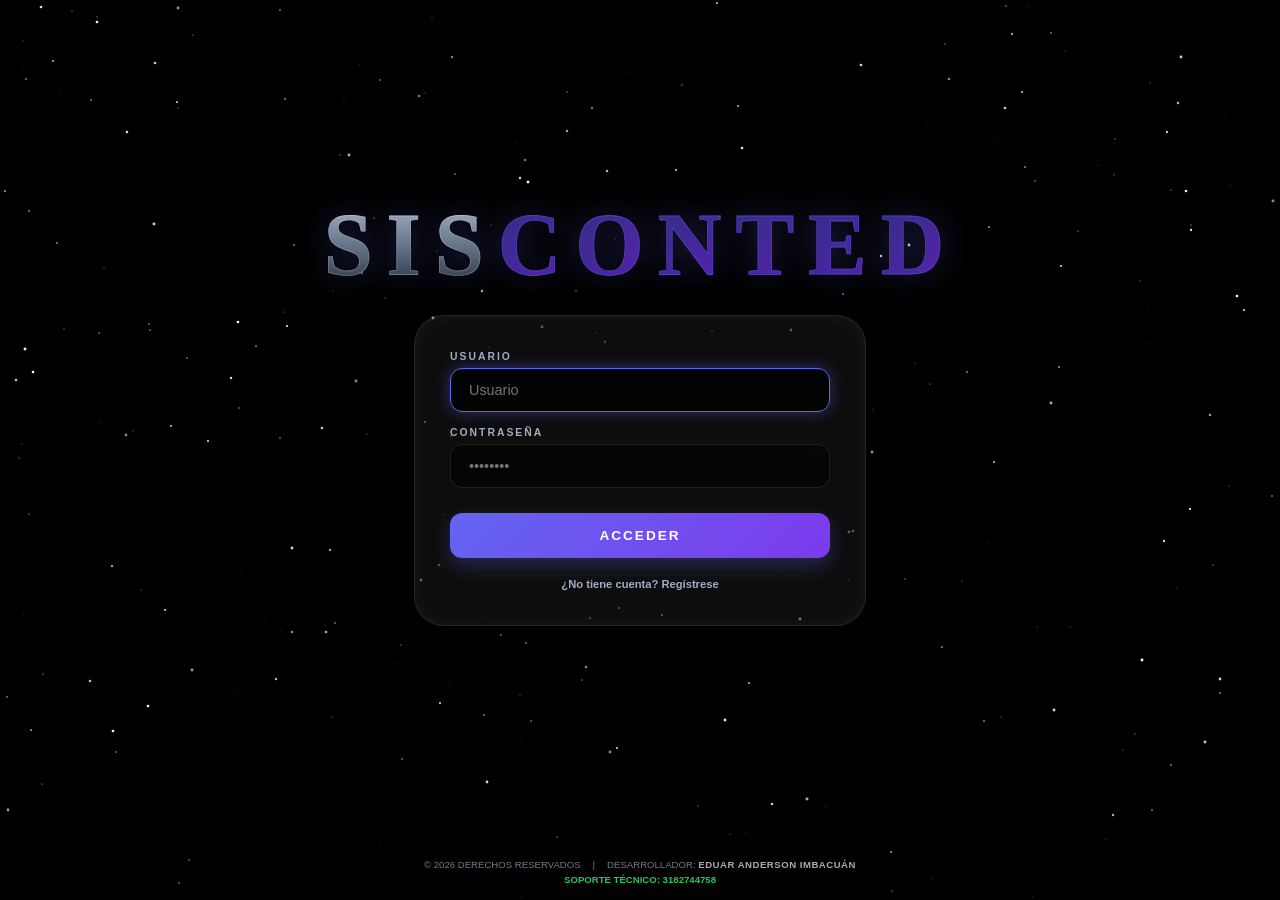
<file: index.html>
<!DOCTYPE html>
<html lang="es">
<head>
    <script>
        if(localStorage.getItem('userRol') !== 'admin') {
            window.location.href = 'login.html';
        }
    </script>
    <meta name="viewport" content="width=device-width, initial-scale=1.0">
    <title>Pro Inventory Control v2.0 - Dark Mode</title>
    <script src="api.js"></script>
    <!-- Favicon interno para evitar errores 404/SSL -->
    <link rel="icon" href="[data-uri]">
    <style>
        :root {
            --primary: #6366f1;
            --primary-light: #818cf8;
            --primary-glow: rgba(99, 102, 241, 0.2);
            --secondary: #0ea5e9;
            --accent: #f472b6;
            --success: #10b981;
            --danger: #ef4444;
            --warning: #f59e0b;
            --bg: #0a0b14;
            --sidebar-bg: #111827;
            --card-bg: rgba(255, 255, 255, 0.03);
            --card-hover: rgba(255, 255, 255, 0.06);
            --border: rgba(255, 255, 255, 0.08);
            --text: #f3f4f6;
            --text-muted: #94a3b8;
            --glass-bg: rgba(17, 24, 39, 0.7);
        }

        @import url('https://fonts.googleapis.com/css2?family=Plus+Jakarta+Sans:wght@300;400;500;600;700&family=Orbitron:wght@500;700&display=swap');

        body {
            font-family: 'Plus Jakarta Sans', 'Inter', sans-serif;
            margin: 0;
            display: flex;
            height: 100vh;
            background: var(--bg);
            background-image: 
                radial-gradient(circle at 0% 0%, rgba(99, 102, 241, 0.1) 0%, transparent 40%),
                radial-gradient(circle at 100% 100%, rgba(14, 165, 233, 0.05) 0%, transparent 40%);
            color: var(--text);
            overflow: hidden;
        }

        /* SIDEBAR */
        .sidebar {
            width: 280px;
            background: var(--sidebar-bg);
            padding: 40px 24px;
            border-right: 1px solid var(--border);
            display: flex;
            flex-direction: column;
            z-index: 100;
        }

        .sidebar h2 {
            font-family: 'Orbitron', sans-serif;
            font-size: 1.25rem;
            color: white;
            margin-bottom: 48px;
            letter-spacing: 2px;
            display: flex;
            align-items: center;
            gap: 12px;
        }
        
        .sidebar h2::before {
            content: '';
            width: 8px;
            height: 24px;
            background: var(--primary);
            border-radius: 4px;
            box-shadow: 0 0 15px var(--primary-glow);
        }

        .section-label {
            font-size: 0.7rem; 
            font-weight: 700; 
            color: var(--text-muted);
            text-transform: uppercase; 
            letter-spacing: 1.5px; 
            margin-bottom: 16px; 
            display: block;
        }

        .btn-main {
            background: var(--primary);
            color: white; 
            padding: 14px; 
            border: none; 
            border-radius: 12px;
            font-weight: 600; 
            cursor: pointer; 
            transition: all 0.3s ease;
            width: 100%;
            font-size: 0.9rem;
            display: flex;
            align-items: center;
            justify-content: center;
            gap: 8px;
            margin-bottom: 32px;
        }
        
        .btn-main:hover {
            background: var(--primary-light);
            transform: translateY(-2px);
            box-shadow: 0 10px 25px var(--primary-glow);
        }

        .btn-main:active {
            transform: translateY(0) scale(0.96);
        }

        .nav-group {
            display: flex;
            flex-direction: column;
            gap: 8px;
            margin-bottom: 32px;
        }

        .btn-nav {
            width: 100%; 
            padding: 12px 16px; 
            background: transparent;
            color: var(--text-muted);
            border: 1px solid transparent; 
            border-radius: 10px;
            font-weight: 500; 
            cursor: pointer; 
            display: flex; 
            align-items: center; 
            gap: 12px;
            text-decoration: none; 
            font-size: 0.9rem; 
            transition: 0.2s;
        }

        .btn-nav:hover { 
            background: rgba(255, 255, 255, 0.05); 
            color: white;
            transform: translateX(4px);
        }

        .btn-nav:active {
            transform: scale(0.98);
        }

        .btn-nav.active {
            background: rgba(99, 102, 241, 0.1);
            color: var(--primary-light);
            border-color: rgba(99, 102, 241, 0.2);
        }

        .btn-logout { 
            color: var(--danger);
            margin-top: auto;
            border: 1px solid rgba(239, 68, 68, 0.1);
        }
        .btn-logout:hover {
            background: rgba(239, 68, 68, 0.1);
            border-color: var(--danger);
            color: white;
            background: var(--danger);
        }
        .btn-logout:active {
            transform: scale(0.98);
        }

        /* MAIN CONTENT */
        .main { 
            flex: 1; 
            padding: 40px 60px; 
            overflow-y: auto; 
            z-index: 10; 
            display: flex; 
            flex-direction: column; 
        }

        .header-controls {
            position: sticky;
            top: 0;
            background: var(--bg);
            padding: 40px 60px 20px 60px;
            margin: -40px -60px 40px -60px;
            z-index: 50;
            display: flex;
            flex-direction: column;
            gap: 24px;
            border-bottom: 1px solid var(--border);
            backdrop-filter: blur(20px);
        }

        .search-area {
            display: flex;
            gap: 24px;
            align-items: center;
            width: 100%;
        }

        .search-wrapper {
            flex: 1;
            position: relative;
        }

        #buscador {
            width: 100%;
            background: var(--card-bg); 
            border: 1px solid var(--border);
            padding: 16px 24px 16px 52px; 
            border-radius: 16px; 
            color: white; 
            font-size: 0.95rem;
            outline: none;
            transition: all 0.3s ease;
            box-sizing: border-box;
        }
        
        .search-wrapper::before {
            content: '🔍';
            position: absolute;
            left: 20px;
            top: 50%;
            transform: translateY(-50%);
            opacity: 0.5;
            font-size: 1.1rem;
        }

        #buscador:focus {
            border-color: var(--primary);
            background: rgba(255, 255, 255, 0.05);
            box-shadow: 0 0 0 4px var(--primary-glow);
        }

        .view-toggle {
            display: flex;
            background: var(--card-bg);
            border: 1px solid var(--border);
            border-radius: 12px;
            padding: 4px;
        }

        .view-btn {
            width: 36px;
            height: 36px;
            display: flex;
            align-items: center;
            justify-content: center;
            border-radius: 8px;
            border: none;
            background: transparent;
            color: var(--text-muted);
            cursor: pointer;
            transition: 0.3s;
        }

        .view-btn.active {
            background: var(--primary);
            color: white;
        }

        .filter-container {
            display: flex;
            align-items: center;
            gap: 12px;
            background: var(--card-bg);
            border: 1px solid var(--border);
            padding: 10px 20px;
            border-radius: 16px;
            width: fit-content;
            backdrop-filter: blur(10px);
        }

        .filter-label {
            font-size: 0.7rem;
            font-weight: 700;
            color: var(--primary-light);
            font-family: 'Orbitron', sans-serif;
            text-transform: uppercase;
            letter-spacing: 1px;
        }

        .filter-select {
            background: transparent;
            border: none;
            color: white;
            font-size: 0.9rem;
            font-weight: 600;
            outline: none;
            cursor: pointer;
            padding-right: 10px;
            font-family: inherit;
        }

        .filter-select option {
            background: var(--sidebar-bg);
            color: white;
            padding: 10px;
        }

        /* GRID VIEW */
        .grid { 
            display: grid; 
            grid-template-columns: repeat(auto-fill, minmax(220px, 1fr)); 
            gap: 24px; 
        }

        .card-prod {
            background: var(--card-bg); 
            border-radius: 20px; 
            border: 1px solid var(--border);
            padding: 24px;
            transition: all 0.3s ease;
            position: relative;
            display: flex;
            flex-direction: column;
            align-items: center;
            text-align: center;
        }

        .card-prod:hover {
            background: var(--card-hover);
            border-color: rgba(255, 255, 255, 0.2);
            transform: translateY(-4px);
            box-shadow: 0 20px 40px rgba(0,0,0,0.3);
        }
        
        .card-prod img { 
            width: 120px; 
            height: 120px; 
            object-fit: cover; 
            border-radius: 16px; 
            background: #1e293b;
            margin-bottom: 20px;
            transition: 0.4s;
        }

        .card-prod h3 {
            margin: 0 0 8px 0;
            font-size: 1rem;
            font-weight: 600;
            color: white;
        }

        .card-ref {
            font-size: 0.75rem;
            color: var(--text-muted);
            margin-bottom: 12px;
            font-family: monospace;
        }

        .card-stock {
            padding: 4px 12px;
            border-radius: 20px;
            font-size: 0.75rem;
            font-weight: 600;
            background: rgba(99, 102, 241, 0.1);
            color: var(--primary-light);
            margin-bottom: 16px;
        }

        .card-price {
            font-size: 1.25rem;
            font-weight: 700;
            color: var(--success);
            margin-bottom: 20px;
        }

        .card-actions {
            display: flex;
            gap: 8px;
            width: 100%;
        }

        .btn-action {
            flex: 1;
            padding: 10px;
            border-radius: 10px;
            border: 1px solid var(--border);
            background: rgba(255,255,255,0.02);
            color: white;
            cursor: pointer;
            font-size: 0.8rem;
            font-weight: 500;
            transition: 0.2s;
        }

        .btn-action:hover {
            background: rgba(255,255,255,0.1);
            border-color: rgba(255,255,255,0.3);
            transform: translateY(-1px);
        }
        
        .btn-action:active {
            transform: translateY(0) scale(0.95);
        }

        .btn-delete {
            width: 40px;
            color: var(--danger);
        }
        .btn-delete:hover {
            background: rgba(239, 68, 68, 0.1);
            border-color: var(--danger);
        }

        /* LIST VIEW */
        .list { display: flex; flex-direction: column; gap: 12px; }
        .list .card-prod {
            flex-direction: row;
            padding: 12px 24px;
            text-align: left;
            align-items: center;
        }
        .list .card-prod img { width: 48px; height: 48px; margin-bottom: 0; margin-right: 20px; }
        .list .info-content { flex: 1; display: grid; grid-template-columns: 2fr 1fr 1fr 1fr; align-items: center; }
        .list .card-actions { width: auto; }

        /* MODAL */
        #modal-form {
            display: none;
            position: fixed;
            top: 0; left: 0; width: 100%; height: 100%;
            background: rgba(0, 0, 0, 0.8);
            backdrop-filter: blur(8px);
            z-index: 2000;
            justify-content: center;
            align-items: center;
        }

        .modal-content {
            background: var(--sidebar-bg);
            border: 1px solid var(--border);
            padding: 40px;
            border-radius: 24px;
            width: 480px;
            max-height: 90vh;
            display: flex;
            flex-direction: column;
            box-shadow: 0 40px 100px rgba(0,0,0,0.5);
            position: relative;
        }

        .modal-header { margin-bottom: 32px; }
        .modal-header h2 { margin: 0; font-size: 1.5rem; font-family: 'Orbitron', sans-serif; color: var(--primary-light); }

        .modal-body { overflow-y: auto; padding-right: 8px; }
        .modal-body label { font-size: 0.8rem; color: var(--text-muted); margin-bottom: 8px; display: block; font-weight: 500; }
        
        .modal-body input, .modal-body select {
            width: 100%;
            background: var(--bg);
            border: 1px solid var(--border);
            padding: 12px 16px;
            border-radius: 12px;
            color: white;
            margin-bottom: 20px;
            outline: none;
            font-family: inherit;
            box-sizing: border-box;
        }

        .modal-body input:focus { border-color: var(--primary); }

        .form-grid { display: grid; grid-template-columns: 1fr 1fr; gap: 16px; }

        .close-modal {
            position: absolute;
            top: 24px; right: 24px;
            font-size: 1.5rem;
            cursor: pointer;
            color: var(--text-muted);
            transition: 0.2s;
        }
        .close-modal:hover { color: white; }

        /* ZOOM MODAL */
        #modal-img-zoom {
            display: none;
            position: fixed;
            top: 0; left: 0; width: 100%; height: 100%;
            background: rgba(0, 0, 0, 0.9);
            backdrop-filter: blur(15px);
            z-index: 3000;
            justify-content: center;
            align-items: center;
            cursor: zoom-out;
            animation: fadeIn 0.3s ease;
            overflow: hidden;
        }
        #zoom-src {
            max-width: 90vw;
            max-height: 90vh;
            object-fit: contain;
            border-radius: 20px;
            box-shadow: 0 0 50px rgba(0,0,0,0.5);
            border: 1px solid rgba(255,255,255,0.1);
            transform: scale(0.9);
            animation: zoomIn 0.3s cubic-bezier(0.4, 0, 0.2, 1) forwards;
        }
        @keyframes fadeIn { from { opacity: 0; } to { opacity: 1; } }
        @keyframes zoomIn { from { transform: scale(0.8); opacity: 0; } to { transform: scale(1); opacity: 1; } }

        /* --- TOAST NOTIFICATIONS --- */
        #toast-container {
            position: fixed;
            top: 20px;
            right: 20px;
            z-index: 20000;
            display: flex;
            flex-direction: column;
            gap: 10px;
            pointer-events: none;
        }
        .toast {
            background: rgba(15, 23, 42, 0.9);
            color: white;
            padding: 12px 20px;
            border-radius: 12px;
            border-left: 5px solid var(--primary);
            box-shadow: 0 10px 30px rgba(0,0,0,0.5);
            display: flex;
            align-items: center;
            gap: 12px;
            font-size: 0.85rem;
            font-weight: 600;
            animation: slideIn 0.3s cubic-bezier(0.18, 0.89, 0.32, 1.28) forwards;
            min-width: 250px;
            backdrop-filter: blur(10px);
            border: 1px solid var(--border);
            pointer-events: auto;
        }
        .toast.success { border-left-color: var(--success); border-left-width: 6px; }
        .toast.error { border-left-color: var(--danger); border-left-width: 6px; }
        .toast.warning { border-left-color: var(--warning); border-left-width: 6px; }
        
        @keyframes slideIn {
            from { transform: translateX(120%); opacity: 0; }
            to { transform: translateX(0); opacity: 1; }
        }
        @keyframes fadeOut {
            from { transform: translateX(0); opacity: 1; }
            to { transform: translateX(120%); opacity: 0; }
        }

        /* --- MODAL CONFIRM --- */
        #modalConfirm {
            display: none;
            position: fixed;
            top: 0; left: 0; width: 100%; height: 100%;
            background: rgba(0, 0, 0, 0.85);
            backdrop-filter: blur(8px);
            z-index: 10000;
            justify-content: center;
            align-items: center;
        }
        .confirm-content {
            background: var(--sidebar-bg);
            border: 1px solid var(--primary);
            padding: 30px;
            border-radius: 20px;
            width: 90%;
            max-width: 400px;
            text-align: center;
            box-shadow: 0 20px 50px rgba(0,0,0,0.5), 0 0 20px var(--primary-glow);
            animation: zoomIn 0.3s ease;
        }
        .confirm-content h3 { font-family: 'Orbitron', sans-serif; margin-bottom: 15px; color: white; }
        .confirm-content p { color: var(--text-muted); margin-bottom: 25px; font-size: 0.9rem; }
        .confirm-btns { display: flex; gap: 15px; justify-content: center; }
        .btn-confirm { padding: 10px 20px; border-radius: 10px; border: none; font-weight: 700; cursor: pointer; transition: 0.3s; text-transform: uppercase; font-size: 0.75rem; }
        .btn-yes { background: var(--primary); color: white; flex: 1; }
        .btn-no { background: rgba(255,255,255,0.05); color: white; border: 1px solid var(--border); flex: 1; }
        .btn-yes:hover { filter: brightness(1.2); transform: scale(1.05); }
        .btn-no:hover { background: rgba(255,255,255,0.1); }

        /* UTILS */
        ::-webkit-scrollbar { width: 6px; }
        ::-webkit-scrollbar-track { background: transparent; }
        ::-webkit-scrollbar-thumb { background: var(--border); border-radius: 10px; }
        ::-webkit-scrollbar-thumb:hover { background: rgba(255,255,255,0.2); }

        @media (max-width: 768px) {
            body { flex-direction: column; overflow-y: auto; height: auto; }
            .sidebar { width: 100%; border-right: none; border-bottom: 1px solid var(--border); padding: 20px; box-sizing: border-box; }
            .sidebar h2 { margin-bottom: 24px; }
            .main { padding: 20px; overflow-y: visible; }
            .header-controls { padding: 20px; margin: -20px -20px 20px -20px; position: relative; backdrop-filter: none; }
            .search-area { flex-direction: column; align-items: stretch; }
            .grid { grid-template-columns: 1fr; }
            .modal-content { width: 95%; padding: 20px; }
            .form-grid { grid-template-columns: 1fr; }
            .category-filters { width: 100%; overflow-x: auto; white-space: nowrap; border-radius: 12px; }
        }

    </style>
</head>
<body>

<div id="modal-img-zoom" onclick="this.style.display='none'"><img id="zoom-src"></div>

<div id="modal-form">
    <div class="modal-content">
        <span class="close-modal" onclick="cerrarModal()">&times;</span>
        <div class="modal-header">
            <h2 id="modal-titulo">Registrar Producto</h2>
        </div>
        
        <div class="modal-body">
            <input type="hidden" id="edit-index">
            
            <label>Nombre del Producto</label>
            <input type="text" id="nombre" placeholder="Ej: Arroz 1kg">
        
            <div class="form-grid">
                <div>
                    <label>Categoría</label>
                    <select id="categoria"></select>
                </div>
                <div>
                    <label>Medida</label>
                    <select id="unidad"></select>
                </div>
            </div>
            
            <label>Referencia / Código de Barras</label>
            <input type="text" id="codigo" style="border-color: rgba(245, 158, 11, 0.3); color: var(--warning);">
            
            <label>Precio Compra ($)</label>
            <input type="number" id="precio-compra" oninput="calcularVentaDesdeMargen()">
            
            <div class="form-grid">
                <div>
                    <label>% Ganancia</label>
                    <input type="number" id="margen" oninput="calcularVentaDesdeMargen()">
                </div>
                <div>
                    <label>Precio Venta ($)</label>
                    <input type="number" id="precio-venta" oninput="calcularMargenDesdeVenta()">
                </div>
            </div>
            
            <div style="display: grid; grid-template-columns: 1fr 1fr; gap: 16px; margin-bottom: 20px;">
                <div>
                    <label>IVA (%)</label>
                    <select id="iva-porcentaje" style="margin-bottom: 0;">
                        <option value="0">0% (Exento / Excluido)</option>
                        <option value="5">5% (Tarifa Reducida)</option>
                        <option value="19" selected>19% (Tarifa General)</option>
                    </select>
                </div>
                <div id="utilidad-tag" style="display: flex; align-items: flex-end; justify-content: flex-end; font-size: 0.85rem; color: var(--success); font-weight: 600; padding-bottom: 12px;">Utilidad: $0.00</div>
            </div>
            
            <label>Imagen del Producto</label>
            <input type="file" id="foto" accept="image/*" style="font-size: 0.8rem; padding: 8px;">
            
            <button class="btn-main" id="btn-main-save" onclick="guardar()">💾 GUARDAR PRODUCTO</button>
        </div>
    </div>
</div>

<div id="modalConfirm">
    <div class="confirm-content">
        <h3 id="confirm-title">¿ESTÁS SEGURO?</h3>
        <p id="confirm-msg">Esta acción no se puede deshacer.</p>
        <div class="confirm-btns">
            <button id="confirm-btn-yes" class="btn-confirm btn-yes">SÍ, CONTINUAR</button>
            <button onclick="cerrarConfirmacion()" class="btn-confirm btn-no">CANCELAR</button>
        </div>
    </div>
</div>

<div class="sidebar">
    <h2>SISCONTED</h2>
    
    <span class="section-label">Acciones</span>
    <button class="btn-main" onclick="abrirModalNuevo()"><span>➕</span> Nuevo Producto</button>
    
    <div class="nav-group">
        <span class="section-label">Navegación</span>
        <a href="#" class="btn-nav active">📦 Inventario Local</a>
        <a href="inventario.html" class="btn-nav">🌐 Inventario Global</a>
        <a href="admin.html" class="btn-nav">📊 Reportes y Gráficos</a>
        <a href="config.html" class="btn-nav">⚙️ Configuración</a>
    </div>

    <button class="btn-nav btn-logout" onclick="window.location.href='login.html'">🚪 Cerrar Sesión</button>
</div>

<div class="main">
    <div class="header-controls">
        <div class="search-area">
            <div class="search-wrapper">
                <input type="text" id="buscador" placeholder="Buscar por nombre o referencia..." onkeyup="render()" autofocus>
            </div>
            <div class="view-toggle">
                <button class="view-btn active" id="btn-grid" onclick="cambiarVista('grid')">
                    <svg width="18" height="18" viewBox="0 0 24 24" fill="none" stroke="currentColor" stroke-width="2"><rect x="3" y="3" width="7" height="7"></rect><rect x="14" y="3" width="7" height="7"></rect><rect x="14" y="14" width="7" height="7"></rect><rect x="3" y="14" width="7" height="7"></rect></svg>
                </button>
                <button class="view-btn" id="btn-list" onclick="cambiarVista('list')">
                    <svg width="18" height="18" viewBox="0 0 24 24" fill="none" stroke="currentColor" stroke-width="2"><line x1="8" y1="6" x2="21" y2="6"></line><line x1="8" y1="12" x2="21" y2="12"></line><line x1="8" y1="18" x2="21" y2="18"></line><line x1="3" y1="6" x2="3.01" y2="6"></line><line x1="3" y1="12" x2="3.01" y2="12"></line><line x1="3" y1="18" x2="3.01" y2="18"></line></svg>
                </button>
            </div>
        </div>
        <div class="filter-container">
            <span class="filter-label">🏷️ Categoría:</span>
            <select id="filtros-select" class="filter-select" onchange="filtrar(this.value)">
                <option value="Todas">Mostrar Todas</option>
            </select>
        </div>
    </div>

    <div id="lista" class="grid"></div>
</div>


<script>
    let productos = [];
    let config = { categorias: [], unidades: [] };
    let editMode = false;
    let categoriaActual = 'Todas';
    let vistaActual = 'grid';

    function showToast(msg, type = 'info') {
        let container = document.getElementById('toast-container');
        if (!container) {
            container = document.createElement('div');
            container.id = 'toast-container';
            document.body.appendChild(container);
        }
        const toast = document.createElement('div');
        toast.className = `toast ${type}`;
        
        let icon = 'ℹ️';
        if(type === 'success') icon = '✅';
        if(type === 'error') icon = '❌';
        if(type === 'warning') icon = '⚠️';

        toast.innerHTML = `<div>${icon}</div> <div>${msg}</div>`;
        container.appendChild(toast);

        setTimeout(() => {
            toast.style.animation = 'fadeOut 0.4s ease forwards';
            setTimeout(() => toast.remove(), 400);
        }, 3500);
    }

    let confirmCallback = null;
    function abrirConfirmacion(titulo, msj, callback) {
        document.getElementById('confirm-title').innerText = titulo;
        document.getElementById('confirm-msg').innerText = msj;
        confirmCallback = callback;
        document.getElementById('modalConfirm').style.display = 'flex';
    }
    function cerrarConfirmacion() {
        document.getElementById('modalConfirm').style.display = 'none';
        confirmCallback = null;
    }
    document.getElementById('confirm-btn-yes').onclick = function() {
        if(confirmCallback) confirmCallback();
        cerrarConfirmacion();
    };

    function cambiarVista(modo) {
        vistaActual = modo;
        document.getElementById('btn-grid').classList.toggle('active', modo === 'grid');
        document.getElementById('btn-list').classList.toggle('active', modo === 'list');
        document.getElementById('lista').className = modo;
        render();
    }

    // Lógica para escáner
    document.getElementById('buscador').addEventListener('keypress', function(e) {
        if (e.key === 'Enter') {
            e.preventDefault();
            const cod = this.value.trim();
            if(!cod) return;
            const idx = productos.findIndex(p => p.codigo === cod);
            if(idx !== -1) {
                prepararEdicion(idx);
                this.value = "";
            }
        }
    });

    async function aplicarConfig() {
        try {
            const cfg = await API.getConfig();
            config = cfg; // Guardar localmente
            if(cfg.empresa && cfg.empresa.tema) {
                API.applyTheme(cfg.empresa.tema);
            }
            
            // Llenar select del modal
            document.getElementById('categoria').innerHTML = (cfg.categorias || []).map(c => `<option value="${c}">${c}</option>`).join('');
            document.getElementById('unidad').innerHTML = (cfg.unidades || []).map(u => `<option value="${u}">${u}</option>`).join('');
            
            // Llenar select de filtros principal
            const fSelect = document.getElementById('filtros-select');
            fSelect.innerHTML = `<option value="Todas">🌟 Mostrar Todas</option>` +
                (cfg.categorias || []).map(c => `<option value="${c}">${c}</option>`).join('');
            
        } catch (e) { console.error("Error al aplicar config", e); }
    }

    function filtrar(cat) {
        categoriaActual = cat;
        render();
    }

    function calcularVentaDesdeMargen() {
        const c = parseFloat(document.getElementById('precio-compra').value) || 0;
        const m = parseFloat(document.getElementById('margen').value) || 0;
        const v = c + (c * (m/100));
        document.getElementById('precio-venta').value = v.toFixed(2);
        document.getElementById('utilidad-tag').innerText = `Utilidad: $${(v-c).toFixed(2)}`;
    }

    function calcularMargenDesdeVenta() {
        const c = parseFloat(document.getElementById('precio-compra').value) || 0;
        const v = parseFloat(document.getElementById('precio-venta').value) || 0;
        if(c > 0) document.getElementById('margen').value = (((v - c) / c) * 100).toFixed(1);
        document.getElementById('utilidad-tag').innerText = `Utilidad: $${(v-c).toFixed(2)}`;
    }

    function abrirModalNuevo() {
        editMode = false;
        document.getElementById('modal-titulo').innerText = "Registrar Producto";
        document.getElementById('edit-index').value = "";
        document.querySelectorAll('#modal-form input:not([type="hidden"])').forEach(i => i.value = '');
        document.getElementById('iva-porcentaje').value = 19;
        document.getElementById('foto').value = ""; // Limpiar input de archivo
        document.getElementById('utilidad-tag').innerText = "Utilidad: $0.00";
        document.getElementById('modal-form').style.display = 'flex';
        document.getElementById('nombre').focus();
    }

    function cerrarModal() {
        document.getElementById('modal-form').style.display = 'none';
    }

    async function guardar() {
        const pc = parseFloat(document.getElementById('precio-compra').value) || 0;
        const pv = parseFloat(document.getElementById('precio-venta').value) || 0;
        
        const p = {
            nombre: document.getElementById('nombre').value.trim(),
            categoria: document.getElementById('categoria').value,
            unidad: document.getElementById('unidad').value,
            codigo: document.getElementById('codigo').value.trim(),
            precioCompra: pc,
            precio: pv,
            margen: document.getElementById('margen').value,
            ivaPorcentaje: parseInt(document.getElementById('iva-porcentaje').value) || 0,
            ganancia: (pv - pc).toFixed(2)
        };

        if(!p.nombre || !p.codigo) return showToast("Completa los campos", "warning");

        const indexActual = editMode ? parseInt(document.getElementById('edit-index').value) : -1;
        
        // Validaciones locales (pueden hacerse en el server también)
        const duplicadoNombre = productos.some((prod, idx) => prod.nombre.toLowerCase() === p.nombre.toLowerCase() && idx !== indexActual);
        const duplicadoCodigo = productos.some((prod, idx) => prod.codigo.toLowerCase() === p.codigo.toLowerCase() && idx !== indexActual);

        if (duplicadoNombre) return showToast("❌ ERROR: Ya existe un producto con este NOMBRE.", "error");
        if (duplicadoCodigo) return showToast("❌ ERROR: Ya existe un producto con esta REFERENCIA.", "error");

        const file = document.getElementById('foto').files[0];

        const done = async (img) => {
            try {
                p.imagen = img || (editMode ? productos[indexActual].imagen : null);
                p._id = editMode ? productos[indexActual]._id : null;
                p.existencia = editMode ? productos[indexActual].existencia : 0;
                
                const res = await API.saveProducto(p);
                if (res.success) {
                    showToast(editMode ? "Producto actualizado" : "Producto registrado", "success");
                    cerrarModal();
                    await cargarProductos();
                } else {
                    showToast("Error al guardar", "error");
                }
            } catch (error) { 
                showToast("Error al conectar con el servidor", "error"); 
                console.error(error);
            }
        };

        if(file) {
            const reader = new FileReader();
            reader.onload = () => done(reader.result);
            reader.readAsDataURL(file);
        } else done(null);
    }

    async function cargarProductos() {
        try {
            productos = await API.getProductos();
            render();
        } catch (error) {
            showToast("Error al cargar productos del servidor", "error");
        }
    }

    function render() {
        const search = document.getElementById('buscador').value.toLowerCase();
        
        const filtrados = productos.filter(p => {
            const mB = (p.nombre || "").toLowerCase().includes(search) || (p.codigo || "").toLowerCase().includes(search);
            const mC = categoriaActual === 'Todas' || p.categoria === categoriaActual;
            return mB && mC;
        });

        document.getElementById('lista').innerHTML = filtrados.map((p, i) => {
            const indexOriginal = productos.indexOf(p);
            if (vistaActual === 'grid') {
                return `
                    <div class="card-prod">
                        <img src="${API.fixImage(p.imagen)}" onclick="abrirZoom(this.src)" onerror="this.src=API.DEFAULT_IMAGE">
                        <div style="font-size: 0.65rem; color: var(--accent); text-transform: uppercase; font-weight: 800; margin-top: 12px; margin-bottom: 4px; letter-spacing: 0.5px; text-align: center;">${p.categoria || 'GENERAL'}</div>
                        <h3 style="margin-top: 0;">${API.formatProductName(p.nombre, p.unidad)}</h3>
                        <div class="card-ref">REF: ${p.codigo}</div>
                        <div class="card-stock">Existencia: ${p.existencia || 0} ${p.unidad || 'UND'}</div>
                        <div class="card-price">$${parseFloat(p.precio || 0).toLocaleString()}</div>
                        <div class="card-actions">
                            <button class="btn-action" onclick="prepararEdicion(${indexOriginal})">Editar</button>
                            <button class="btn-action btn-delete" onclick="eliminar(${indexOriginal})">🗑️</button>
                        </div>
                    </div>
                `;
            } else {
                return `
                    <div class="card-prod">
                        <img src="${API.fixImage(p.imagen)}" onclick="abrirZoom(this.src)" onerror="this.src=API.DEFAULT_IMAGE">
                        <div class="info-content">
                            <h3>${API.formatProductName(p.nombre, p.unidad)}</h3>
                            <div style="font-size: 0.6rem; color: var(--accent); text-transform: uppercase; font-weight: 700; margin-top: 3px; letter-spacing: 0.5px;">${p.categoria || 'GENERAL'}</div>
                            <div class="card-ref" style="margin:0">REF: ${p.codigo}</div>
                            <div class="card-stock" style="margin:0; background:none; padding:0">Stock: ${p.existencia || 0} <span style="color:var(--text-muted); font-size: 0.7rem; margin-left:4px;">${p.unidad || 'UND'}</span></div>
                            <div class="card-price" style="margin:0; font-size:1.1rem">$${parseFloat(p.precio || 0).toLocaleString()}</div>
                        </div>
                        <div class="card-actions">
                            <button class="btn-action" onclick="prepararEdicion(${indexOriginal})">Editar</button>
                            <button class="btn-action btn-delete" onclick="eliminar(${indexOriginal})">🗑️</button>
                        </div>
                    </div>
                `;
            }
        }).join('');
    }

    function prepararEdicion(i) {
        const p = productos[i];
        editMode = true;
        document.getElementById('modal-titulo').innerText = "Editar Producto";
        document.getElementById('edit-index').value = i;
        document.getElementById('nombre').value = p.nombre;
        document.getElementById('categoria').value = p.categoria;
        document.getElementById('unidad').value = p.unidad;
        document.getElementById('codigo').value = p.codigo;
        document.getElementById('precio-compra').value = p.precioCompra;
        document.getElementById('precio-venta').value = p.precio;
        document.getElementById('margen').value = p.margen || "";
        document.getElementById('iva-porcentaje').value = p.ivaPorcentaje || 0;
        document.getElementById('foto').value = ""; // Limpiar input de archivo para evitar persistencia
        const c = parseFloat(p.precioCompra) || 0;
        const v = parseFloat(p.precio) || 0;
        document.getElementById('utilidad-tag').innerText = `Utilidad: $${(v - c).toFixed(2)}`;
        document.getElementById('modal-form').style.display = 'flex';
    }

    async function eliminar(i) {
        if(confirm("¿Eliminar producto?")) {
            try {
                const idToDelete = productos[i]._id || productos[i].codigo;
                const res = await API.deleteProducto(idToDelete);
                if (res.success) {
                    showToast("Producto eliminado", "success");
                    await cargarProductos();
                } else {
                    showToast("Error al eliminar", "error");
                }
            } catch (e) { 
                showToast("Error al conectar con el servidor", "error"); 
            }
        }
    }

    function abrirZoom(src) {
        if(!src || src.includes('undefined') || src.includes('null')) src = API.DEFAULT_IMAGE;
        document.getElementById('zoom-src').src = src;
        document.getElementById('modal-img-zoom').style.display = 'flex';
    }

    window.onload = async () => { 
        await aplicarConfig(); 
        await cargarProductos(); 
        const b = document.getElementById('buscador');
        if(b) b.focus();
    };
</script>
</body>
</html>
</file>
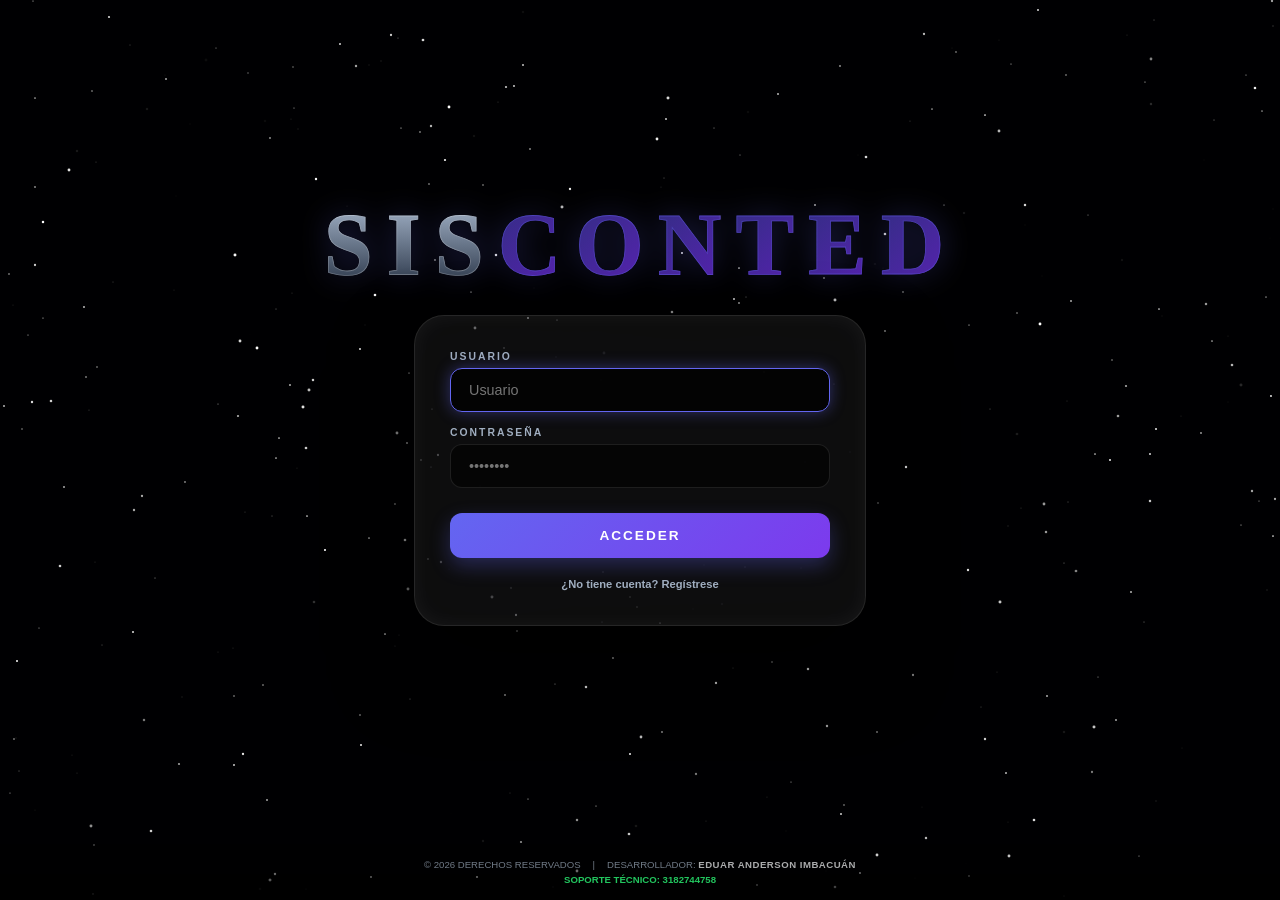
<file: admin.html>
<!DOCTYPE html>
<html lang="es">
<head>
    <script>
        if(localStorage.getItem('userRol') !== 'admin') {
            window.location.href = 'login.html';
        }
    </script>

    <meta name="viewport" content="width=device-width, initial-scale=1.0">
    <title>Panel Administrativo v2.0 - Edición Premium</title>
    <script src="api.js"></script>
    <style>
        :root {
            --primary: #6366f1;
            --primary-light: #818cf8;
            --primary-glow: rgba(99, 102, 241, 0.2);
            --secondary: #0ea5e9;
            --accent: #38bdf8;
            --success: #10b981;
            --danger: #ef4444;
            --warning: #f59e0b;
            --bg: #0a0b14;
            --sidebar-bg: #111827;
            --card-bg: rgba(255, 255, 255, 0.03);
            --card-hover: rgba(255, 255, 255, 0.06);
            --border: rgba(255, 255, 255, 0.08);
            --text: #f3f4f6;
            --text-muted: #94a3b8;
            --profit: #10b981;
        }

        @import url('https://fonts.googleapis.com/css2?family=Plus+Jakarta+Sans:wght@300;400;500;600;700&family=Orbitron:wght@500;700&display=swap');

        body {
            font-family: 'Plus Jakarta Sans', sans-serif;
            margin: 0;
            display: flex;
            height: 100vh;
            background: var(--bg);
            background-image: 
                radial-gradient(circle at 10% 10%, rgba(99, 102, 241, 0.05) 0%, transparent 40%),
                radial-gradient(circle at 90% 90%, rgba(14, 165, 233, 0.03) 0%, transparent 40%);
            color: var(--text);
            overflow: hidden;
        }

        /* --- SIDEBAR --- */
        .sidebar {
            width: 300px;
            background: var(--sidebar-bg);
            padding: 40px 24px;
            border-right: 1px solid var(--border);
            display: flex;
            flex-direction: column;
            z-index: 100;
        }

        .sidebar h2 {
            font-family: 'Orbitron', sans-serif;
            font-size: 1.25rem;
            color: white;
            margin-bottom: 48px;
            letter-spacing: 2px;
            display: flex;
            align-items: center;
            gap: 12px;
        }
        
        .sidebar h2::before {
            content: '';
            width: 6px;
            height: 24px;
            background: var(--primary);
            border-radius: 3px;
        }

        .section-label {
            font-size: 0.65rem; 
            font-weight: 800; 
            color: var(--text-muted);
            text-transform: uppercase; 
            letter-spacing: 1.5px; 
            margin-bottom: 16px; 
            display: block;
        }

        label { display: block; font-size: 0.75rem; margin-bottom: 8px; color: var(--text-muted); font-weight: 600; text-transform: uppercase; }

        input, select {
            width: 100%; 
            background: var(--bg); 
            border: 1px solid var(--border);
            padding: 12px 16px; 
            border-radius: 12px; 
            color: white; 
            margin-bottom: 20px; 
            outline: none;
            font-family: inherit;
            transition: 0.2s;
            box-sizing: border-box;
        }

        input:focus, select:focus { 
            border-color: var(--primary); 
            box-shadow: 0 0 0 4px var(--primary-glow);
        }

        .btn-main {
            background: linear-gradient(135deg, #6366f1 0%, #4f46e5 50%, #3730a3 100%);
            color: white; 
            padding: 12px 24px; 
            border: 1px solid rgba(255, 255, 255, 0.2); 
            border-radius: 12px;
            font-weight: 700; 
            cursor: pointer; 
            transition: all 0.4s cubic-bezier(0.175, 0.885, 0.32, 1.275);
            font-size: 0.75rem;
            letter-spacing: 1px;
            text-transform: uppercase;
            display: inline-flex;
            align-items: center;
            justify-content: center;
            gap: 10px;
            box-shadow: 
                0 4px 15px rgba(0, 0, 0, 0.3),
                inset 0 1px 1px rgba(255, 255, 255, 0.2);
            text-shadow: 0 1px 2px rgba(0,0,0,0.3);
        }
        .btn-main:hover {
            transform: translateY(-3px) scale(1.02);
            box-shadow: 
                0 15px 30px var(--primary-glow),
                inset 0 1px 1px rgba(255, 255, 255, 0.4);
            filter: brightness(1.2);
        }
        .btn-main:active {
            transform: translateY(0) scale(0.95);
            box-shadow: 0 4px 10px rgba(0,0,0,0.5);
        }
        
        .btn-accent {
            background: linear-gradient(135deg, #0ea5e9 0%, #0284c7 50%, #0369a1 100%);
            box-shadow: 0 4px 15px rgba(14, 165, 233, 0.3);
        }
        .btn-accent:hover {
            box-shadow: 0 15px 30px rgba(14, 165, 233, 0.4);
        }

        .btn-nav {
            width: 100%; 
            padding: 12px 18px; 
            background: rgba(255, 255, 255, 0.02);
            color: var(--text-muted);
            border: 1px solid rgba(255, 255, 255, 0.05); 
            border-radius: 12px;
            font-weight: 600; 
            cursor: pointer; 
            margin-bottom: 10px;
            display: flex; 
            align-items: center; 
            gap: 14px;
            text-decoration: none; 
            font-size: 0.85rem; 
            transition: 0.3s;
        }
        .btn-nav:hover { 
            background: rgba(255, 255, 255, 0.08); 
            border-color: rgba(255, 255, 255, 0.2);
            color: white;
            transform: translateX(8px);
            box-shadow: 0 4px 15px rgba(0,0,0,0.2);
        }
        
        .btn-nav.active {
            background: linear-gradient(90deg, rgba(99, 102, 241, 0.15) 0%, transparent 100%);
            color: var(--primary-light);
            border-left: 3px solid var(--primary);
            border-top-left-radius: 2px;
            border-bottom-left-radius: 2px;
        }

        .btn-logout { 
            background: linear-gradient(135deg, rgba(239, 68, 68, 0.1) 0%, rgba(239, 68, 68, 0.05) 100%); 
            color: #f87171; 
            border: 1px solid rgba(239, 68, 68, 0.2);
            margin-top: 12px; 
            justify-content: center;
            font-weight: 700;
            backdrop-filter: blur(5px);
        }
        .btn-logout:hover { 
            background: linear-gradient(135deg, #ef4444 0%, #dc2626 100%); 
            color: white; 
            border-color: #fca5a5;
            box-shadow: 0 8px 25px rgba(239, 68, 68, 0.4);
            transform: scale(1.02);
        }

        .btn-danger-outline {
            background: rgba(239, 68, 68, 0.02);
            color: #fca5a5;
            border: 1px solid rgba(239, 68, 68, 0.15);
            margin-top: auto;
            font-weight: 600;
            font-size: 0.75rem;
            backdrop-filter: blur(5px);
        }
        .btn-danger-outline:hover {
            background: rgba(239, 68, 68, 0.15);
            border-color: #f87171;
            color: white;
            transform: translateY(-2px);
        }

        /* --- MAIN CONTENT --- */
        .main { flex: 1; padding: 48px 64px; overflow-y: auto; z-index: 10; }

        .header-stats {
            display: grid;
            grid-template-columns: repeat(3, 1fr);
            gap: 24px;
            margin-bottom: 48px;
        }

        .stat-card {
            background: var(--card-bg);
            padding: 24px;
            border-radius: 20px;
            border: 1px solid var(--border);
            transition: 0.3s;
        }
        .stat-card:hover { border-color: rgba(255, 255, 255, 0.15); background: var(--card-hover); }
        .stat-card h3 { font-size: 0.7rem; color: var(--text-muted); margin: 0 0 12px 0; text-transform: uppercase; letter-spacing: 1.5px; font-weight: 700; }
        .stat-card p { font-size: 1.75rem; font-weight: 700; margin: 0; color: white; font-family: 'Orbitron', sans-serif; }
        .stat-card .trend { font-size: 0.7rem; margin-top: 12px; display: flex; align-items: center; gap: 6px; font-weight: 600; }

        /* --- TABLES --- */
        .table-container {
            background: var(--card-bg);
            border-radius: 20px;
            border: 1px solid var(--border);
            overflow: hidden;
        }

        table { width: 100%; border-collapse: separate; border-spacing: 0; text-align: left; }
        th { 
            background: rgba(255, 255, 255, 0.02); 
            padding: 10px 12px; 
            font-size: 0.65rem; 
            text-transform: uppercase; 
            letter-spacing: 1.5px; 
            color: var(--text-muted);
            font-weight: 700;
            border-bottom: 1px solid var(--border);
        }
        td { padding: 10px 12px; border-bottom: 1px solid var(--border); font-size: 0.75rem; color: var(--text); }
        tr:last-child td { border-bottom: none; }
        tr:hover td { background: rgba(255, 255, 255, 0.02); }

        .badge {
            padding: 4px 10px;
            border-radius: 6px;
            font-size: 0.65rem;
            font-weight: 700;
            text-transform: uppercase;
            letter-spacing: 0.5px;
        }
        .badge-success { background: rgba(16, 185, 129, 0.1); color: var(--success); border: 1px solid rgba(16, 185, 129, 0.2); }

        .action-btns { display: flex; gap: 4px; }
        .btn-circle {
            width: 28px; height: 28px;
            border-radius: 8px;
            border: 1px solid rgba(255,255,255,0.1);
            background: linear-gradient(135deg, rgba(255,255,255,0.05) 0%, rgba(255,255,255,0.01) 100%);
            color: var(--text-muted);
            cursor: pointer;
            display: flex; align-items: center; justify-content: center;
            transition: all 0.3s cubic-bezier(0.4, 0, 0.2, 1);
            font-size: 0.85rem;
        }
        .btn-circle:hover { 
            background: rgba(255, 255, 255, 0.15); 
            border-color: rgba(255, 255, 255, 0.4); 
            transform: translateY(-3px);
            color: white;
            box-shadow: 0 10px 20px rgba(0,0,0,0.3);
        }
        .btn-circle:active { transform: scale(0.9); }
        
        .btn-circle.btn-del:hover { 
            background: linear-gradient(135deg, #ef4444 0%, #dc2626 100%); 
            border-color: #f87171;
            box-shadow: 0 8px 20px rgba(239, 68, 68, 0.4);
        }
        .btn-view:hover {
            background: linear-gradient(135deg, #3b82f6 0%, #2563eb 100%);
            border-color: #60a5fa;
            box-shadow: 0 8px 20px rgba(59, 130, 246, 0.4);
        }
        .btn-print:hover {
            background: linear-gradient(135deg, #8b5cf6 0%, #7c3aed 100%);
            border-color: #a78bfa;
            box-shadow: 0 8px 20px rgba(139, 92, 246, 0.4);
        }

        /* --- MODALES --- */
        #modal-detalle {
            display: none;
            position: fixed;
            top: 0; left: 0; width: 100%; height: 100%;
            background: rgba(0, 0, 0, 0.8);
            backdrop-filter: blur(12px);
            z-index: 2000;
            justify-content: center;
            align-items: center;
        }
        .modal-content {
            background: var(--sidebar-bg);
            border: 1px solid var(--border);
            padding: 40px;
            border-radius: 24px;
            width: 90%;
            max-width: 800px;
            max-height: 85vh;
            overflow-y: auto;
            position: relative;
            box-shadow: 0 40px 100px rgba(0,0,0,0.5);
        }
        .close-modal { position: absolute; top: 24px; right: 24px; font-size: 1.5rem; cursor: pointer; color: var(--text-muted); transition: 0.2s; }
        .close-modal:hover { color: white; }

        /* --- MODAL CONFIRM --- */
        #modalConfirm {
            display: none;
            position: fixed;
            top: 0; left: 0; width: 100%; height: 100%;
            background: rgba(0, 0, 0, 0.85);
            backdrop-filter: blur(8px);
            z-index: 10000;
            justify-content: center;
            align-items: center;
        }
        .confirm-content {
            background: var(--sidebar-bg);
            border: 1px solid var(--primary);
            padding: 30px;
            border-radius: 20px;
            width: 90%;
            max-width: 400px;
            text-align: center;
            box-shadow: 0 20px 50px rgba(0,0,0,0.5), 0 0 20px var(--primary-glow);
            animation: zoomIn 0.3s ease;
        }
        .confirm-content h3 { font-family: 'Orbitron', sans-serif; margin-bottom: 15px; color: white; }
        .confirm-content p { color: var(--text-muted); margin-bottom: 25px; font-size: 0.9rem; }
        .confirm-btns { display: flex; gap: 15px; justify-content: center; }
        .btn-confirm { padding: 10px 20px; border-radius: 10px; border: none; font-weight: 700; cursor: pointer; transition: 0.3s; text-transform: uppercase; font-size: 0.75rem; }
        .btn-yes { background: var(--primary); color: white; flex: 1; }
        .btn-no { background: rgba(255,255,255,0.05); color: white; border: 1px solid var(--border); flex: 1; }
        .btn-yes:hover { filter: brightness(1.2); transform: scale(1.05); }
        .btn-no:hover { background: rgba(255,255,255,0.1); }

        /* --- SCROLLBAR --- */
        ::-webkit-scrollbar { width: 8px; }
        ::-webkit-scrollbar-track { background: transparent; }
        ::-webkit-scrollbar-thumb { background: var(--border); border-radius: 10px; }
        ::-webkit-scrollbar-thumb:hover { background: rgba(255,255,255,0.2); }

        /* --- TOAST NOTIFICATIONS --- */
        #toast-container {
            position: fixed;
            top: 20px;
            right: 20px;
            z-index: 20000;
            display: flex;
            flex-direction: column;
            gap: 10px;
            pointer-events: none;
        }
        .toast {
            background: rgba(15, 23, 42, 0.9);
            color: white;
            padding: 12px 20px;
            border-radius: 12px;
            border-left: 5px solid var(--primary);
            box-shadow: 0 10px 30px rgba(0,0,0,0.5);
            display: flex;
            align-items: center;
            gap: 12px;
            font-size: 0.85rem;
            font-weight: 600;
            animation: slideIn 0.3s cubic-bezier(0.18, 0.89, 0.32, 1.28) forwards;
            min-width: 250px;
            backdrop-filter: blur(10px);
            border: 1px solid var(--border);
            pointer-events: auto;
        }
        .toast.success { border-left-color: var(--success); border-left-width: 6px; }
        .toast.error { border-left-color: var(--danger); border-left-width: 6px; }
        .toast.warning { border-left-color: var(--warning); border-left-width: 6px; }
        
        @keyframes slideIn {
            from { transform: translateX(120%); opacity: 0; }
            to { transform: translateX(0); opacity: 1; }
        }
        @keyframes fadeOut {
            from { transform: translateX(0); opacity: 1; }
            to { transform: translateX(120%); opacity: 0; }
        }

        @media (max-width: 768px) {
            body { flex-direction: column; overflow-y: auto; height: auto; }
            .sidebar { width: 100%; border-right: none; border-bottom: 1px solid var(--border); padding: 20px; box-sizing: border-box; }
            .main { padding: 20px; overflow-y: visible; }
            .header-stats { grid-template-columns: 1fr; }
            .controls div { flex-direction: column; align-items: stretch; }
            .controls div > div { width: 100%; margin-bottom: 10px; }
            .table-container { overflow-x: auto; }
            .modal-content { width: 95%; padding: 20px; }
        }
    </style>

</head>
<body>

<div id="modalConfirm">
    <div class="confirm-content">
        <h3 id="confirm-title">¿ESTÁS SEGURO?</h3>
        <p id="confirm-msg">Esta acción no se puede deshacer.</p>
        <div class="confirm-btns">
            <button id="confirm-btn-yes" class="btn-confirm btn-yes">SÍ, CONTINUAR</button>
            <button onclick="cerrarConfirmacion()" class="btn-confirm btn-no">CANCELAR</button>
        </div>
    </div>
</div>

<div class="sidebar">
    <h2>SISCONTED</h2>
    
    <span class="section-label">Navegación</span>
    <button onclick="window.location.href='index.html'" class="btn-nav"><span>🏠</span> Inicio</button>
    <button onclick="window.location.href='facturas_compras.html'" class="btn-nav"><span>🧾</span> Recepcion - Facturas de Compras </button>
    <button onclick="window.location.href='reportes.html'" class="btn-nav"><span>📂</span> Historial Reportes</button>
    
    <div style="margin: 32px 0;">
        <span class="section-label">Administrador</span>
        <div style="background: rgba(255,255,255,0.03); padding: 16px; border-radius: 12px; border: 1px solid var(--border);">
            <div id="admin-badge" style="font-weight: 700; color: var(--primary-light); font-size: 0.85rem;">Cargando...</div>
            <div style="font-size: 0.65rem; color: var(--text-muted); margin-top: 4px; text-transform: uppercase; font-weight: 600;">Sesión Activa</div>
        </div>
    </div>

    <button onclick="borrarTodo()" class="btn-nav btn-danger-outline"><span>🗑️</span> Limpiar Base Datos</button>
    
    <button onclick="window.location.href='login.html'" class="btn-nav btn-logout"><span>🚪</span> Cerrar Sesión</button>
</div>

<div class="main">
    <div style="display: flex; justify-content: space-between; align-items: center; margin-bottom: 30px;">
        <h1 style="font-family: 'Orbitron', sans-serif; font-size: 1.5rem; margin: 0; background: linear-gradient(90deg, #fff, var(--primary)); -webkit-background-clip: text; background-clip: text; -webkit-text-fill-color: transparent;">REGISTRO DE VENTAS</h1>
        <div style="display: flex; gap: 12px;">
            <button class="btn-main" onclick="exportarReporte()">📄 Exportar Excel</button>
            <button class="btn-main btn-accent" onclick="exportarConsolidado()">📦 Consolidado</button>
            <button class="btn-main btn-print" onclick="exportarReporteSimple()">📊 Reporte Simple</button>
        </div>
    </div>

    <div class="header-stats">
        <div class="stat-card">
            <h3>Total Vendido</h3>
            <p id="total-ventas">$ 0</p>
            <div class="trend" style="color: var(--success)">↑ Ingreso Bruto</div>
        </div>
        <div class="stat-card">
            <h3>Ganancia Real</h3>
            <p id="total-utilidad" style="color: var(--success)">$ 0</p>
            <div class="trend" style="color: var(--primary)">★ Utilidad Neta</div>
        </div>
        <div class="stat-card">
            <h3>Total Pedidos</h3>
            <p id="count-pedidos">0</p>
            <div class="trend">📋 Registros</div>
        </div>
    </div>

    <div class="controls" style="background: var(--card-bg); padding: 25px; border-radius: 20px; margin-bottom: 30px; border: 1px solid var(--border);">
        <span class="section-label" style="margin-bottom: 15px;">Filtros de Búsqueda</span>
        <div style="display: flex; gap: 20px; align-items: flex-end;">
            <div style="flex: 1;">
                <label>Desde</label>
                <input type="date" id="f-inicio" style="margin-bottom:0">
            </div>
            <div style="flex: 1;">
                <label>Hasta</label>
                <input type="date" id="f-fin" style="margin-bottom:0">
            </div>
            <div style="flex: 2;">
                <label>Buscar Cliente</label>
                <input type="text" id="b-cliente" placeholder="Escriba nombre del cliente..." onkeyup="cargarReporte()" style="margin-bottom:0">
            </div>
            <div style="flex: 1.5;">
                <label>Referencia</label>
                <input type="text" id="b-ref" placeholder="Ej: ABC-123" onkeyup="cargarReporte()" style="margin-bottom:0; font-family: monospace;">
            </div>
            <div style="flex: 1.5;">
                <label>ID Registro</label>
                <input type="text" id="b-id" placeholder="Ej: 1773801..." onkeyup="cargarReporte()" style="margin-bottom:0; font-family: monospace;">
            </div>
            <button class="btn-main" onclick="guardarReporteJSON()" style="width: auto; margin:0;">💾 Guardar Reporte</button>
        </div>
    </div>

    <div class="table-container">
        <table>
            <thead>
                <tr>
                    <th>Fecha / Hora</th>
                    <th>Cliente</th>
                    <th>Base Gravable</th>
                    <th>IVA</th>
                    <th>Venta Total</th>
                    <th>Ganancia</th>
                    <th>ID Registro</th>
                    <th style="min-width: 180px;">Acciones</th>
                </tr>
            </thead>
            <tbody id="lista-pedidos"></tbody>
        </table>
    </div>
</div>

<div id="modal-detalle">
    <div class="modal-content">
        <span class="close-modal" onclick="cerrarModal()">&times;</span>
        <h2 style="font-family: 'Orbitron', sans-serif; margin-top:0; color:var(--primary); text-transform: uppercase;">📄 Detalle de Pedido</h2>
        <div id="detalle-info" style="font-size:0.9rem; margin-bottom:20px; border-bottom:1px solid var(--border); padding-bottom:15px; display: grid; grid-template-columns: 1fr 1fr; gap: 10px;"></div>
        <div id="detalle-productos" style="background: rgba(0,0,0,0.3); border-radius: 15px; padding: 15px; border: 1px solid var(--border);"></div>
        <div id="detalle-totales" style="margin-top:20px; font-weight:800; font-size:1.5rem; text-align:right; color: var(--accent); font-family: 'Orbitron', sans-serif;"></div>
    </div>
</div>

<div id="modalConfirm">
    <div class="confirm-content">
        <h3 id="confirm-title">¿ESTÁS SEGURO?</h3>
        <p id="confirm-msg">Esta acción no se puede deshacer.</p>
        <div class="confirm-btns">
            <button id="confirm-btn-yes" class="btn-confirm btn-yes">SÍ, CONTINUAR</button>
            <button onclick="cerrarConfirmacion()" class="btn-confirm btn-no">CANCELAR</button>
        </div>
    </div>
</div>


<script>
    let listaFiltradaActual = [];
    let productosDB = [];
    let config = { empresa: {} };

    function showToast(msg, type = 'info') {
        let container = document.getElementById('toast-container');
        if (!container) {
            container = document.createElement('div');
            container.id = 'toast-container';
            document.body.appendChild(container);
        }
        const toast = document.createElement('div');
        toast.className = `toast ${type}`;
        
        let icon = 'ℹ️';
        if(type === 'success') icon = '✅';
        if(type === 'error') icon = '❌';
        if(type === 'warning') icon = '⚠️';

        toast.innerHTML = `<div>${icon}</div> <div>${msg}</div>`;
        container.appendChild(toast);

        setTimeout(() => {
            toast.style.animation = 'fadeOut 0.4s ease forwards';
            setTimeout(() => toast.remove(), 400);
        }, 3500);
    }

    const ADMIN_NAME = localStorage.getItem('adminLogueado') || "Eduar Anderson Imbacuan";
    document.getElementById('admin-badge').innerText = "👤 " + ADMIN_NAME;

    const today = new Date();
    const lastWeek = new Date();
    lastWeek.setDate(today.getDate() - 7);
    
    document.getElementById('f-inicio').value = API.getFechaLocal(lastWeek.getTime());
    document.getElementById('f-fin').value = API.getFechaLocal(today.getTime());

    function obtenerPrecioCompraHistorico(item) {
        if (item.precioCompra !== undefined && item.precioCompra !== null) {
            return parseFloat(item.precioCompra);
        }
        const orig = productosDB.find(prod => prod.codigo === item.referencia);
        return orig ? parseFloat(orig.precioCompra || 0) : 0;
    }

    function verPDFDIAN(id) {
        showToast("Preparando documento...", "info");
        API.obtenerDocumentoDIAN(id, 'pdf').then(url => window.open(url, '_blank')).catch(e => showToast(e.message, "error"));
    }
    function verXMLDIAN(id) {
        showToast("Preparando XML...", "info");
        API.obtenerDocumentoDIAN(id, 'xml').then(url => window.open(url, '_blank')).catch(e => showToast(e.message, "error"));
    }

    async function cargarReporte() {
        try {
            const pedidos = await API.getPedidos();
            productosDB = await API.getProductos();
            config = await API.getConfig();
            if(config.empresa && config.empresa.tema) {
                API.applyTheme(config.empresa.tema);
            }
            
            const fIn = document.getElementById('f-inicio').value;
            const fFi = document.getElementById('f-fin').value;
            const query = document.getElementById('b-cliente').value.toLowerCase();
            const queryRef = document.getElementById('b-ref').value.toLowerCase();
            const queryId = document.getElementById('b-id').value.trim();

            let totalV = 0, totalU = 0, html = "";
            listaFiltradaActual = pedidos.filter(p => {
                const fLocal = API.getFechaLocal(p.id);
                const matchFechas = (fLocal >= fIn && fLocal <= fFi);
                const matchCliente = (p.cliente || "").toLowerCase().includes(query);
                const matchId = p.id.toString().includes(queryId);
                const matchRef = !queryRef || p.items.some(i => (i.referencia || "").toLowerCase().includes(queryRef));
                return matchFechas && matchCliente && matchId && matchRef;
            });

            [...listaFiltradaActual].reverse().forEach(p => {
                let utilidadP = 0;
                p.items.forEach(item => {
                    const pCompra = (item.precioCompra !== undefined && item.precioCompra !== null) 
                                    ? parseFloat(item.precioCompra) 
                                    : obtenerPrecioCompraHistorico(item);
                    const pVenta = parseFloat(item.precio);
                    utilidadP += (pVenta - pCompra) * parseInt(item.cantidad);
                });

                totalV += parseFloat(p.total); 
                totalU += utilidadP;

                const dianIcon = p.dian ? '✅' : '';
                let dianButtons = `
                    <button class="btn-circle btn-view" title="Ver PDF DIAN" onclick="verPDFDIAN(${p.id})" style="background:var(--primary); color:white; border-color:var(--primary-light);">📄</button>
                    <button class="btn-circle btn-view" title="Ver XML DIAN" onclick="verXMLDIAN(${p.id})" style="background:var(--info); color:white; border-color:var(--info);">🔗</button>
                `;

                html += `<tr>
                    <td>${p.fecha} ${dianIcon}<br><small style="color:#94a3b8">${p.hora}</small></td>
                    <td><b style="color:white">${p.cliente}</b></td>
                    <td style="color:#94a3b8">$${API.formatNumber(p.baseTotal)}</td>
                    <td style="color:#94a3b8">$${API.formatNumber(p.ivaTotal)}</td>
                    <td style="color:var(--accent); font-weight:bold">$${API.formatNumber(p.total)}</td>
                    <td style="color:${utilidadP >= 0 ? 'var(--profit)' : 'var(--danger)'}">$${API.formatNumber(utilidadP)}</td>
                    <td style="font-family:monospace; color:#94a3b8; font-size:0.75rem;">${p.id}</td>
                    <td class="action-btns" style="min-width: 180px;">
                        <button class="btn-circle btn-view" title="Ver Detalle" onclick="verDetalle(${p.id})">👁️</button>
                        <button class="btn-circle btn-print" title="Copia Excel" onclick="imprimirRecibo(${p.id})">📊</button>
                        <button class="btn-circle btn-del" title="Eliminar y Revertir" onclick="eliminarPedido(${p.id})">🗑️</button>
                        ${dianButtons}
                    </td>
                </tr>`;
            });

            document.getElementById('lista-pedidos').innerHTML = html || '<tr><td colspan="8" align="center">No hay registros para este periodo</td></tr>';
            document.getElementById('total-ventas').innerText = `$ ${API.formatNumber(totalV)}`;
            document.getElementById('total-utilidad').innerText = `$ ${API.formatNumber(totalU)}`;
            document.getElementById('count-pedidos').innerText = listaFiltradaActual.length;
        } catch (e) { 
            console.error(e);
            showToast("Error al cargar datos del servidor", "error");
        }
    }

    // Modal confirmación (Placeholder logic)
    let confirmCallback = null;
    function abrirConfirmacion(titulo, msj, callback) {
        document.getElementById('confirm-title').innerText = titulo;
        document.getElementById('confirm-msg').innerText = msj;
        confirmCallback = callback;
        document.getElementById('modalConfirm').style.display = 'flex';
    }
    function cerrarConfirmacion() {
        document.getElementById('modalConfirm').style.display = 'none';
        confirmCallback = null;
    }

    async function guardarReporteJSON() {
        if (listaFiltradaActual.length === 0) return showToast("No hay datos para generar reporte.", "warning");
        
        abrirConfirmacion("GENERAR REPORTE", "¿Deseas guardar este resumen en el historial de reportes?", async function() {
            try {
                let totalV = 0, totalU = 0, totalIva = 0, totalBase = 0;
                const pedidosReporte = listaFiltradaActual.map(p => {
                    let utilidadP = 0;
                    const itemsConUtilidad = p.items.map(item => {
                        const pVenta = parseFloat(item.precio);
                        const cant = parseInt(item.cantidad);
                        const pCompra = (item.precioCompra !== undefined && item.precioCompra !== null) 
                                        ? parseFloat(item.precioCompra) 
                                        : obtenerPrecioCompraHistorico(item);
                        
                        const perc = parseFloat(item.iva || 0);
                        const baseUnit = Math.round(pVenta / (1 + (perc / 100)));
                        const ivaUnit = Math.round(pVenta - baseUnit);
                        
                        const gananciaUnit = (pVenta - pCompra);
                        const gananciaTotal = gananciaUnit * cant;
                        utilidadP += gananciaTotal;

                        return { 
                            ...item, 
                            precioCompra: pCompra,
                            precioVenta: pVenta,
                            baseUnit,
                            ivaUnit,
                            gananciaUnit, 
                            gananciaTotal 
                        };
                    });
                    totalV += parseFloat(p.total);
                    totalIva += parseFloat(p.ivaTotal || 0);
                    totalBase += parseFloat(p.baseTotal || 0);
                    totalU += utilidadP;
                    return { ...p, ganancia: utilidadP, items: itemsConUtilidad };
                });

                const nuevoReporte = {
                    idReporte: Date.now(),
                    fechaCreacion: new Date().toLocaleString(),
                    admin: ADMIN_NAME,
                    rango: {
                        desde: document.getElementById('f-inicio').value,
                        hasta: document.getElementById('f-fin').value
                    },
                    ventasRaw: totalV,
                    gananciaRaw: totalU,
                    ivaRaw: totalIva,
                    baseRaw: totalBase,
                    cantidadPedidos: listaFiltradaActual.length,
                    pedidos: pedidosReporte
                };

                const historial = await API.getReportes();
                historial.push(nuevoReporte);
                await API.saveReportes(historial);
                
                showToast("Reporte guardado en el historial.", "success");
            } catch (e) {
                console.error(e);
                showToast("Error al guardar el reporte.", "error");
            }
        });
    }

    window.onload = () => { cargarReporte(); };

    function obtenerHeaderEmpresa(cols) {
        let emp = { nombre: 'MI EMPRESA', nit: '', direccion: '', telefono: '', logoBase64: '' };
        if (config && config.empresa) emp = { ...emp, ...config.empresa };
        
        let logoHtml = '';
        if (emp.logoBase64) {
            // Usamos cid:logo para que MHT lo reconozca
            // Reducimos tamaño para que encuadre perfectamente en 3 filas
            logoHtml = `<th rowspan="3" width="80" style="text-align:center; vertical-align:middle; background:white; border:1px solid #ccc; height:60px;"><img src="cid:logo" width="60" height="60" style="display:block; margin:auto;"></th>`;
            cols = cols - 1;
        }

        return `
            <tr height="20">${logoHtml}<th colspan="${cols}" style="font-size: 15px; font-weight: bold; color: #0f172a; text-align: center; height: 20px;">${emp.nombre.toUpperCase()}</th></tr>
            <tr height="20"><th colspan="${cols}" style="font-size: 14px; color: #334155; text-align: center; height: 20px;">NIT: ${emp.nit} | TEL: ${emp.telefono}</th></tr>
            <tr height="20"><th colspan="${cols}" style="font-size: 14px; color: #334155; text-align: center; border-bottom: 2px solid #94a3b8; height: 20px;">${emp.direccion}</th></tr>
        `;
    }

    function exportarReporte() {
        if (listaFiltradaActual.length === 0) return showToast("No hay datos para exportar.", "warning");
        const fIn = document.getElementById('f-inicio').value;
        const fFi = document.getElementById('f-fin').value;

        // TOTAL DE COLUMNAS: 18 (№ + Fecha + Hora + Cliente + ID + Producto + UM + Cant + IVA% + CostoU + BaseU + IvaU + VentaU + CostoT + BaseT + IvaT + VentaT + Utilidad)
        const totalCols = 18;

        let tablaHtml = `<table style="border-collapse: collapse;">
            ${obtenerHeaderEmpresa(totalCols)}
            <tr><th colspan="${totalCols}" style="background-color: #0f172a; color: #00f2ff; height: 45px; font-size: 18px; border: .5pt solid #000000;">REPORTE FINANCIERO DE AUDITORÍA DETALLADO</th></tr>
            <tr><th colspan="${totalCols}" style="background-color: #f8fafc; color: #334155; height: 30px; border: .5pt solid #000000;">Generado por: ${ADMIN_NAME} | Periodo: del ${fIn} al ${fFi}</th></tr>
            <tr style="font-weight: bold; text-align: center; background-color: #e2e8f0; color: #1e293b; height: 35px;">
                <th width="60" style="border: .5pt solid #000000;">№</th>
                <th width="120" style="border: .5pt solid #000000;">FECHA</th>
                <th width="140" style="border: .5pt solid #000000;">HORA</th>
                <th width="280" style="border: .5pt solid #000000;">CLIENTE</th>
                <th width="160" style="border: .5pt solid #000000;">ID VENTA</th>
                <th width="350" style="border: .5pt solid #000000;">PRODUCTO</th>
                <th width="80" style="border: .5pt solid #000000;">U.M.</th>
                <th width="70" style="border: .5pt solid #000000;">CANT</th>
                <th width="70" style="border: .5pt solid #000000;">IVA%</th>
                <th width="120" style="border: .5pt solid #000000;">COSTO UNIT.</th>
                <th width="120" style="border: .5pt solid #000000;">BASE UNIT.</th>
                <th width="120" style="border: .5pt solid #000000;">IVA UNIT.</th>
                <th width="120" style="border: .5pt solid #000000;">VENTA UNIT.</th>
                <th width="130" style="border: .5pt solid #000000;">COSTO TOTAL</th>
                <th width="130" style="border: .5pt solid #000000;">BASE TOTAL</th>
                <th width="130" style="border: .5pt solid #000000;">IVA TOTAL</th>
                <th width="130" style="border: .5pt solid #000000;">VENTA TOTAL</th>
                <th width="130" style="border: .5pt solid #000000;">UTILIDAD</th>
            </tr>`;

            let sumaV = 0, sumaG = 0, sumaBase = 0, sumaIva = 0, sumaCosto = 0;
            let nroPedido = 1;
            
            // Procesamiento de cada pedido
            listaFiltradaActual.forEach((p, idx) => {
                const paleta = ["#b3e5be", "#fdfd96", "#b3d1ff", "#ffcc99", "#ffc0cb"];
                const colorFondo = paleta[idx % paleta.length]; 
                const totalItems = p.items.length;

                p.items.forEach((item, itemIdx) => {
                    const infoDB = productosDB.find(prod => prod.codigo === item.referencia) || {};
                    const perc = parseFloat(item.iva || infoDB.ivaPorcentaje || 0);
                    const pVenta = parseFloat(item.precio);
                    const cant = parseInt(item.cantidad);

                    // Cálculos financieros
                    const baseUnit = Math.round(pVenta / (1 + (perc / 100)));
                    const ivaUnit = Math.round(pVenta - baseUnit);
                    const pCompra = (item.precioCompra !== undefined && item.precioCompra !== null) 
                                    ? parseFloat(item.precioCompra) 
                                    : obtenerPrecioCompraHistorico(item);
                    
                    const costoTotalItem = pCompra * cant;
                    const baseTotalItem = baseUnit * cant;
                    const ivaTotalItem = ivaUnit * cant;
                    const ventaTotalItem = pVenta * cant;
                    const utilidadItem = ventaTotalItem - costoTotalItem;

                    sumaV += ventaTotalItem; 
                    sumaG += utilidadItem;
                    sumaBase += baseTotalItem;
                    sumaIva += ivaTotalItem;
                    sumaCosto += costoTotalItem;

                    // Estilo base para cada celda de datos (Color de fondo de pedido + borde NEGRO FINO)
                    const styleBaseCell = `background-color: ${colorFondo}; border: .5pt solid #000000; vertical-align: middle;`;

                    tablaHtml += `<tr>`;
                    
                    if (itemIdx === 0) {
                        tablaHtml += `
                        <td align="center" rowspan="${totalItems}" style="${styleBaseCell} font-weight: bold; font-size: 14px;">${nroPedido}</td>
                        <td align="center" rowspan="${totalItems}" style="${styleBaseCell} font-size: 12px;">${p.fecha}</td>
                        <td align="center" rowspan="${totalItems}" style="${styleBaseCell} white-space: nowrap; font-size: 12px;">${p.hora}</td>
                        <td rowspan="${totalItems}" style="${styleBaseCell} font-weight: 600; padding-left: 10px; font-size: 12px;">${p.cliente}</td>
                        <td align="center" rowspan="${totalItems}" style="${styleBaseCell} font-family: monospace; mso-number-format:'\\@'; font-size: 12px;">'${p.id}</td>`;
                    }

                    // Columnas del producto
                    tablaHtml += `
                        <td style="${styleBaseCell} padding-left: 8px; font-size: 12px;">${API.formatProductName(item.nombre, item.unidad)}</td>
                        <td align="center" style="${styleBaseCell}">${item.unidad || 'UND'}</td>
                        <td align="center" style="${styleBaseCell} font-weight: bold; font-size: 13px;">${cant}</td>
                        <td align="center" style="${styleBaseCell} color: #475569;">${perc}%</td>
                        <td align="right" style="${styleBaseCell} color: #475569; padding-right: 5px;">$ ${pCompra.toLocaleString()}</td>
                        <td align="right" style="${styleBaseCell} padding-right: 5px;">$ ${baseUnit.toLocaleString()}</td>
                        <td align="right" style="${styleBaseCell} color: #4f46e5; padding-right: 5px;">$ ${ivaUnit.toLocaleString()}</td>
                        <td align="right" style="${styleBaseCell} background: rgba(79, 70, 229, 0.05); padding-right: 5px;">$ ${pVenta.toLocaleString()}</td>
                        <td align="right" style="${styleBaseCell} color: #b91c1c; font-weight: 600; padding-right: 5px;">$ ${costoTotalItem.toLocaleString()}</td>
                        <td align="right" style="${styleBaseCell} background: rgba(71, 85, 105, 0.05); padding-right: 5px;">$ ${baseTotalItem.toLocaleString()}</td>
                        <td align="right" style="${styleBaseCell} background: rgba(71, 85, 105, 0.05); color: #4f46e5; padding-right: 5px;">$ ${ivaTotalItem.toLocaleString()}</td>
                        <td align="right" style="${styleBaseCell} font-weight: bold; background: #d1fae5; color: #065f46; padding-right: 5px;">$ ${ventaTotalItem.toLocaleString()}</td>
                        <td align="right" style="${styleBaseCell} font-weight: bold; color: ${utilidadItem >= 0 ? '#047857' : '#b91c1c'}; padding-right: 5px;">$ ${utilidadItem.toLocaleString()}</td>
                    </tr>`;
                });
                nroPedido++;
            });

            // TOTALES LIMPIOS CON BORDES FINOS
            const styleFooter = `background-color: #0f172a; color: white; border: .5pt solid #000000; height: 40px; font-weight: bold;`;
            tablaHtml += `
            <tr>
                <td colspan="17" align="right" style="${styleFooter} font-size: 15px; padding: 0 15px;">TOTAL VENTA EN BRUTO:</td>
                <td align="right" style="${styleFooter} padding: 0 10px; color: #a7f3d0; font-size: 14px;">$ ${Math.round(sumaV).toLocaleString()}</td>
                <td align="right" style="${styleFooter} padding: 0 15px;">UTILIDAD NETA:</td>
                <td align="right" style="${styleFooter} padding: 0 10px; color: #7dd3fc; font-size: 16px;">$ ${Math.round(sumaG).toLocaleString()}</td>
            </tr></table>`;

        descargarExcel(tablaHtml, `Auditoria_Ventas_${fIn}`);
    }

    function exportarReporteSimple() {
        if (listaFiltradaActual.length === 0) return showToast("No hay datos para exportar.", "warning");
        const fIn = document.getElementById('f-inicio').value;
        const fFi = document.getElementById('f-fin').value;

        // TOTAL DE COLUMNAS: 12 (№ + Fecha + Cliente + ID + Producto + UM + Cant + CostoU + VentaU + CostoT + VentaT + Utilidad)
        const totalCols = 12;

        let tablaHtml = `<table style="border-collapse: collapse;">
            ${obtenerHeaderEmpresa(totalCols)}
            <tr><th colspan="${totalCols}" style="background-color: #7c3aed; color: white; height: 45px; font-size: 18px; border: .5pt solid #000000;">REPORTE FINANCIERO SIMPLIFICADO</th></tr>
            <tr><th colspan="${totalCols}" style="background-color: #f8fafc; color: #334155; height: 30px; border: .5pt solid #000000;">Generado por: ${ADMIN_NAME} | Periodo: del ${fIn} al ${fFi}</th></tr>
            <tr style="font-weight: bold; text-align: center; background-color: #e2e8f0; color: #1e293b; height: 35px;">
                <th width="60" style="border: .5pt solid #000000;">№</th>
                <th width="120" style="border: .5pt solid #000000;">FECHA</th>
                <th width="280" style="border: .5pt solid #000000;">CLIENTE</th>
                <th width="160" style="border: .5pt solid #000000;">ID VENTA</th>
                <th width="350" style="border: .5pt solid #000000;">PRODUCTO</th>
                <th width="80" style="border: .5pt solid #000000;">U.M.</th>
                <th width="70" style="border: .5pt solid #000000;">CANT</th>
                <th width="120" style="border: .5pt solid #000000;">COSTO UNIT.</th>
                <th width="120" style="border: .5pt solid #000000;">VENTA UNIT.</th>
                <th width="130" style="border: .5pt solid #000000;">COSTO TOTAL</th>
                <th width="130" style="border: .5pt solid #000000;">VENTA TOTAL</th>
                <th width="130" style="border: .5pt solid #000000;">UTILIDAD</th>
            </tr>`;

            let sumaV = 0, sumaG = 0, sumaCosto = 0;
            let nroPedido = 1;
            
            listaFiltradaActual.forEach((p, idx) => {
                const paleta = ["#b3e5be", "#fdfd96", "#b3d1ff", "#ffcc99", "#ffc0cb"];
                const colorFondo = paleta[idx % paleta.length]; 
                const totalItems = p.items.length;

                p.items.forEach((item, itemIdx) => {
                    const cant = parseInt(item.cantidad);
                    const pVenta = parseFloat(item.precio);
                    const pCompra = (item.precioCompra !== undefined && item.precioCompra !== null) 
                                    ? parseFloat(item.precioCompra) 
                                    : obtenerPrecioCompraHistorico(item);
                    
                    const costoTotalItem = pCompra * cant;
                    const ventaTotalItem = pVenta * cant;
                    const utilidadItem = ventaTotalItem - costoTotalItem;

                    sumaV += ventaTotalItem; 
                    sumaG += utilidadItem;
                    sumaCosto += costoTotalItem;

                    const styleBaseCell = `background-color: ${colorFondo}; border: .5pt solid #000000; vertical-align: middle;`;

                    tablaHtml += `<tr>`;
                    
                    if (itemIdx === 0) {
                        tablaHtml += `
                        <td align="center" rowspan="${totalItems}" style="${styleBaseCell} font-weight: bold; font-size: 14px;">${nroPedido}</td>
                        <td align="center" rowspan="${totalItems}" style="${styleBaseCell} font-size: 12px;">${p.fecha}</td>
                        <td rowspan="${totalItems}" style="${styleBaseCell} font-weight: 600; padding-left: 10px; font-size: 12px;">${p.cliente}</td>
                        <td align="center" rowspan="${totalItems}" style="${styleBaseCell} font-family: monospace; mso-number-format:'\\@'; font-size: 12px;">'${p.id}</td>`;
                    }

                    tablaHtml += `
                        <td style="${styleBaseCell} padding-left: 8px; font-size: 12px;">${API.formatProductName(item.nombre, item.unidad)}</td>
                        <td align="center" style="${styleBaseCell}">${item.unidad || 'UND'}</td>
                        <td align="center" style="${styleBaseCell} font-weight: bold; font-size: 13px;">${cant}</td>
                        <td align="right" style="${styleBaseCell} color: #475569; padding-right: 5px;">$ ${pCompra.toLocaleString()}</td>
                        <td align="right" style="${styleBaseCell} background: rgba(79, 70, 229, 0.05); padding-right: 5px;">$ ${pVenta.toLocaleString()}</td>
                        <td align="right" style="${styleBaseCell} color: #b91c1c; font-weight: 600; padding-right: 5px;">$ ${costoTotalItem.toLocaleString()}</td>
                        <td align="right" style="${styleBaseCell} font-weight: bold; background: #d1fae5; color: #065f46; padding-right: 5px;">$ ${ventaTotalItem.toLocaleString()}</td>
                        <td align="right" style="${styleBaseCell} font-weight: bold; color: ${utilidadItem >= 0 ? '#047857' : '#b91c1c'}; padding-right: 5px;">$ ${utilidadItem.toLocaleString()}</td>
                    </tr>`;
                });
                nroPedido++;
            });

            const styleFooter = `background-color: #1e1b4b; color: white; border: .5pt solid #000000; height: 40px; font-weight: bold;`;
            tablaHtml += `
            <tr>
                <td colspan="10" align="right" style="${styleFooter} font-size: 15px; padding: 0 15px;">TOTAL VENTA EN BRUTO:</td>
                <td align="right" style="${styleFooter} padding: 0 10px; color: #a7f3d0; font-size: 14px;">$ ${Math.round(sumaV).toLocaleString()}</td>
                <td align="right" style="${styleFooter} padding: 0 15px;">UTILIDAD NETA:</td>
                <td align="right" style="${styleFooter} padding: 0 10px; color: #7dd3fc; font-size: 16px;">$ ${Math.round(sumaG).toLocaleString()}</td>
            </tr></table>`;

        descargarExcel(tablaHtml, `Reporte_Simple_${fIn}`);
    }

    function exportarConsolidado() {
        if (listaFiltradaActual.length === 0) return showToast("No hay datos para consolidar.", "warning");
        const fIn = document.getElementById('f-inicio').value;

        let consolidado = {};
        listaFiltradaActual.forEach(p => {
            p.items.forEach(item => {
                const itemKey = `${item.referencia}_${item.unidad || 'UND'}`;
                const pVenta = parseFloat(item.precio);
                const cant = parseInt(item.cantidad);
                const pCompra = (item.precioCompra !== undefined && item.precioCompra !== null) 
                                    ? parseFloat(item.precioCompra) 
                                    : obtenerPrecioCompraHistorico(item);

                if (!consolidado[itemKey]) {
                    const infoDB = productosDB.find(prod => prod.codigo === item.referencia);
                    consolidado[itemKey] = { 
                        nombre: item.nombre,
                        cantidad: 0, 
                        referencia: item.referencia || (infoDB ? infoDB.codigo : '---'),
                        unidad: item.unidad || (infoDB ? infoDB.unidad : 'UND'),
                        totalCosto: 0,
                        totalVenta: 0
                    };
                }
                consolidado[itemKey].cantidad += cant;
                consolidado[itemKey].totalCosto += (pCompra * cant);
                consolidado[itemKey].totalVenta += (pVenta * cant);
            });
        });

        const totalCols = 9;
        let tablaHtml = `<table style="border-collapse: collapse;">
            ${obtenerHeaderEmpresa(totalCols)}
            <tr><th colspan="${totalCols}" style="background-color: #d97706; color: white; height: 45px; font-size: 18px; border: .5pt solid #000000;">CONSOLIDADO DE PRODUCTOS PARA ENTREGA (FINANCIERO)</th></tr>
            <tr><th colspan="${totalCols}" style="background-color: #f8fafc; color: #334155; height: 30px; border: .5pt solid #000000;">Generado por: ${ADMIN_NAME} | Fecha Reporte: ${fIn}</th></tr>
            <tr style="font-weight: bold; text-align: center; background-color: #e2e8f0; color: #1e293b; height: 35px;">
                <th width="150" style="border: .5pt solid #000000;">REF</th>
                <th width="350" style="border: .5pt solid #000000;">PRODUCTO</th>
                <th width="100" style="border: .5pt solid #000000;">U.M.</th>
                <th width="100" style="border: .5pt solid #000000;">CANT TOTAL</th>
                <th width="120" style="border: .5pt solid #000000;">COSTO UNIT.</th>
                <th width="120" style="border: .5pt solid #000000;">VENTA UNIT.</th>
                <th width="130" style="border: .5pt solid #000000;">COSTO TOTAL</th>
                <th width="130" style="border: .5pt solid #000000;">VENTA TOTAL</th>
                <th width="130" style="border: .5pt solid #000000;">UTILIDAD</th>
            </tr>`;

        let gCosto = 0, gVenta = 0, gUtil = 0;
        const paleta = ["#b3e5be", "#fdfd96", "#b3d1ff", "#ffcc99", "#ffc0cb"];

        Object.keys(consolidado).sort().forEach((key, idx) => {
            const item = consolidado[key];
            const colorFondo = paleta[idx % paleta.length];
            const costoUnitProm = item.totalCosto / item.cantidad;
            const ventaUnitProm = item.totalVenta / item.cantidad;
            const utilidad = item.totalVenta - item.totalCosto;

            gCosto += item.totalCosto;
            gVenta += item.totalVenta;
            gUtil += utilidad;

            const styleCell = `background-color: ${colorFondo}; border: .5pt solid #000000; padding: 5px; vertical-align: middle;`;

            tablaHtml += `<tr>
                <td align="center" style="${styleCell} mso-number-format:'\\@'; font-family: monospace;">'${item.referencia}</td>
                <td style="${styleCell}">${item.nombre}</td>
                <td align="center" style="${styleCell}">${item.unidad}</td>
                <td align="center" style="${styleCell} font-weight: bold;">${item.cantidad}</td>
                <td align="right" style="${styleCell} color: #475569;">$ ${Math.round(costoUnitProm).toLocaleString()}</td>
                <td align="right" style="${styleCell} color: #4f46e5;">$ ${Math.round(ventaUnitProm).toLocaleString()}</td>
                <td align="right" style="${styleCell} color: #b91c1c; font-weight: 600;">$ ${Math.round(item.totalCosto).toLocaleString()}</td>
                <td align="right" style="${styleCell} color: #065f46; font-weight: 600;">$ ${Math.round(item.totalVenta).toLocaleString()}</td>
                <td align="right" style="${styleCell} font-weight: bold; background: #d1fae5; color: #047857;">$ ${Math.round(utilidad).toLocaleString()}</td>
            </tr>`;
        });

        // PIE DE TOTALES CONSOLIDADOS
        const styleFooter = `background-color: #0f172a; color: white; border: .5pt solid #000000; height: 40px; font-weight: bold;`;
        tablaHtml += `
            <tr>
                <td colspan="6" align="right" style="${styleFooter} font-size: 14px; padding-right: 15px;">TOTAL VENTA EN BRUTO:</td>
                <td align="right" style="${styleFooter}">$ ${Math.round(gCosto).toLocaleString()}</td>
                <td align="right" style="${styleFooter}">$ ${Math.round(gVenta).toLocaleString()}</td>
                <td align="right" style="${styleFooter} color: #7dd3fc; font-size: 15px;">$ ${Math.round(gUtil).toLocaleString()}</td>
            </tr>
        </table>`;

        descargarExcel(tablaHtml, `Consolidado_Financiero_${fIn}`);
    }

    function descargarExcel(htmlContent, fileName) {
        let logoBase64 = '';
        if (config && config.empresa && config.empresa.logoBase64) {
            logoBase64 = config.empresa.logoBase64;
        }
        // Usamos la nueva función de la API que soporta MHT
        API.descargarExcelMHT(htmlContent, fileName, logoBase64);
    }

    function verDetalle(id) {
        const p = listaFiltradaActual.find(x => x.id == id);
        if(!p) return;

        document.getElementById('detalle-info').innerHTML = `<div style="display:grid; grid-template-columns: 1fr 1fr;"><div><b>CLIENTE:</b> ${p.cliente}</div><div style="text-align:right"><b>ID:</b> ${p.id}</div><div><b>FECHA:</b> ${p.fecha}</div><div style="text-align:right"><b>HORA:</b> ${p.hora}</div></div>`;
        
        let html = '<table style="width:100%; color:white; border-collapse:collapse; font-size: 0.85rem;"><tr><th style="text-align:left; color:var(--accent)">PRODUCTO</th><th style="text-align:center; color:var(--accent)">U.M.</th><th style="text-align:center; color:var(--accent)">P. UNIT</th><th style="text-align:center; color:var(--accent)">CANT</th><th style="text-align:right; color:var(--accent)">BASE</th><th style="text-align:right; color:var(--accent)">IVA</th><th style="text-align:right; color:var(--accent)">TOTAL</th></tr>';
        
        p.items.forEach(i => { 
            const sub = parseFloat(i.precio) * parseInt(i.cantidad);
            const ivaPerc = parseFloat(i.iva || 0);
            const modo = p.ivaModo || (config.empresa && config.empresa.ivaModo) || 'incluido';
            const calc = API.calcularIVA(sub, ivaPerc, modo);
            const baseItem = calc.base;
            const ivaVal = calc.iva;

            html += `<tr style="border-bottom:1px solid #334155">
                        <td style="padding:10px 0">${API.formatProductName(i.nombre, i.unidad)}</td>
                        <td align="center" style="color:var(--text-muted)">${i.unidad || 'UND'}</td>
                        <td align="center">$${Math.round(parseFloat(i.precio)).toLocaleString()}</td>
                        <td align="center">${i.cantidad}</td>
                        <td align="right" style="color:#94a3b8">$${Math.round(baseItem).toLocaleString()}</td>
                        <td align="right" style="color:#94a3b8">$${Math.round(ivaVal).toLocaleString()}</td>
                        <td align="right" style="font-weight:bold">$${Math.round(sub).toLocaleString()}</td>
                    </tr>`; 
        });
        
        document.getElementById('detalle-productos').innerHTML = html + '</table>';
        
        let dianBtnHtml = "";
        if (p.dian) {
            dianBtnHtml = `
                <div style="margin-top:20px; float:left; display:flex; gap:10px;">
                    <button onclick="verPDFDIAN(${p.id})" style="background:var(--success); color:white; border:none; padding:10px 15px; border-radius:10px; font-weight:800; cursor:pointer; font-family:'Orbitron', sans-serif; font-size:0.7rem;">📄 PDF DIAN</button>
                    <button onclick="verXMLDIAN(${p.id})" style="background:var(--secondary); color:white; border:none; padding:10px 15px; border-radius:10px; font-weight:800; cursor:pointer; font-family:'Orbitron', sans-serif; font-size:0.7rem;">🔗 XML</button>
                    <div style="font-size:0.65rem; color:var(--success); font-weight:700; margin-top:5px; text-transform:uppercase;">Facturado: ${p.dian.nroFactura || 'PPD-PENDIENTE'}</div>
                </div>`;
        } else if (config.empresa && config.empresa.dianProveedor && config.empresa.dianProveedor !== 'custom') {
            dianBtnHtml = `<button onclick="reportarDIAN(${p.id})" style="background:white; color:black; border:none; padding:10px 20px; border-radius:10px; font-weight:800; cursor:pointer; font-family:'Orbitron', sans-serif; font-size:0.7rem; margin-top:20px; float:left;">⚡ REPORTAR A DIAN</button>`;
        }

        document.getElementById('detalle-totales').innerHTML = `
            ${dianBtnHtml}
            <div style="text-align:right; margin-top:10px;">
                <div style="font-size:0.85rem; color:var(--text-muted);">BASE GRAVABLE: $${API.formatNumber(p.baseTotal)}</div>
                <div style="font-size:0.85rem; color:var(--warning);">IVA RECAUDADO: $${API.formatNumber(p.ivaTotal)}</div>
                <div style="font-size:1.2rem; font-weight: bold; margin-top:5px; border-top:1px dashed #334155; padding-top:5px;">TOTAL: $${API.formatNumber(p.total)}</div>
            </div>
        `;
        document.getElementById('modal-detalle').style.display = 'flex';
    }

    async function reportarDIAN(id) {
        const btn = event.target;
        const originalHtml = btn.innerHTML;
        btn.innerHTML = "⏳ REPORTANDO...";
        btn.disabled = true;

        try {
            const res = await API.reportarPedidoADian(id);
            if (res.success) {
                showToast("¡Factura Electrónica Validada por la DIAN!", "success");
                btn.innerHTML = "✅ FACTURADO";
                btn.style.background = "var(--success)";
                btn.style.color = "white";
                // Actualizar vista
                cargarReporte();
                setTimeout(() => verDetalle(id), 1000);
            }
        } catch (e) {
            console.error(e);
            showToast(e.message || "Error al reportar a la DIAN", "error");
            btn.innerHTML = originalHtml;
            btn.disabled = false;
        }
    }

    async function eliminarPedido(id) {
        abrirConfirmacion("¿ELIMINAR PEDIDO?", "¿Deseas eliminar este pedido? Las existencias regresarán al inventario automáticamente.", async () => {
            try {
                const res = await API.deletePedido(id);
                if (res.success) {
                    showToast("Pedido eliminado y stock devuelto.", "success");
                    cargarReporte(); // Recargar datos
                }
            } catch (e) {
                console.error(e);
                showToast("Error al eliminar el pedido.", "error");
            }
        });
    }

    function imprimirRecibo(id) {
        const p = listaFiltradaActual.find(x => x.id == id);
        if(!p) return;

        let tablaHtml = `
        <table border="1" style="border-collapse: collapse; font-family: Arial, sans-serif;">
            ${obtenerHeaderEmpresa(8)}
            <tr><th colspan="8" style="background-color: #166534; color: white; height: 40px; font-size: 18px;">RECIBO DE VENTA (COPIA)</th></tr>
            <tr><td colspan="4"><b>CLIENTE:</b> ${p.cliente}</td><td colspan="4" align="right"><b>ORDEN ID:</b> #${p.id}</td></tr>
            <tr><td colspan="8"><b>FECHA Y HORA:</b> ${p.fecha} | ${p.hora}</td></tr>
            <tr style="font-weight: bold; text-align: center;">
                <th style="background-color: #f1f5f9; width: 80px;">REF</th>
                <th style="background-color: #f1f5f9; width: 250px;">PRODUCTO</th>
                <th style="background-color: #f1f5f9; width: 80px;">U.M.</th>
                <th style="background-color: #f1f5f9; width: 80px;">IVA (%)</th>
                <th style="background-color: #f1f5f9; width: 100px;">BASE UNIT.</th>
                <th style="background-color: #f1f5f9; width: 100px;">IVA UNIT.</th>
                <th style="background-color: #f1f5f9; width: 80px;">CANT</th>
                <th style="background-color: #f1f5f9; width: 120px;">SUBTOTAL</th>
            </tr>`;

        p.items.forEach(i => {
            const infoDB = productosDB.find(prod => prod.codigo === i.referencia);
            const ref = infoDB ? infoDB.codigo : '---';
            const unidad = infoDB ? (infoDB.unidad || 'UND') : 'UND';
            const ivaPerc = infoDB ? (infoDB.ivaPorcentaje || 0) : 0;
            const unitNeto = Math.round(parseFloat(i.precio) / (1 + (ivaPerc / 100)));
            const unitIva = Math.round(parseFloat(i.precio) - unitNeto);
            const sub = Math.round(parseFloat(i.precio) * parseInt(i.cantidad));

            tablaHtml += `<tr>
                <td align="center">${i.referencia || '---'}</td>
                <td>${API.formatProductName(i.nombre, i.unidad)}</td>
                <td align="center">${i.unidad || 'UND'}</td>
                <td align="center">${ivaPerc}%</td>
                <td align="right">$ ${unitNeto.toLocaleString()}</td>
                <td align="right">$ ${unitIva.toLocaleString()}</td>
                <td align="center">${i.cantidad}</td>
                <td align="right">$ ${sub.toLocaleString()}</td>
            </tr>`;
        });

        tablaHtml += `<tr style="font-weight: bold; font-size: 16px;"><td colspan="7" align="right" style="background-color: #f8fafc;">TOTAL NETO A PAGAR:</td><td align="right" style="background-color: #f0fdf4; color: #16a34a;">$ ${Math.round(parseFloat(p.total)).toLocaleString()}</td></tr>
            <tr><td colspan="8" style="height: 50px; border-left: none; border-right: none;"></td></tr>
            <tr><td colspan="8" align="center" style="border: none;"><br>__________________________________________<br><b>FIRMA RESPONSABLE (ADMIN)</b><br>${ADMIN_NAME}<br><small>Sistema de Control de Ventas</small></td></tr></table>`;

        descargarExcel(tablaHtml, `Recibo_${p.id}_${p.cliente.replace(/ /g, "_")}`);
    }

    function cerrarModal() { document.getElementById('modal-detalle').style.display = 'none'; }
    function borrarTodo() { 
        abrirConfirmacion("🚨 LIMPIAR BASE DE DATOS 🚨", "Esto BORRARÁ TODOS LOS PEDIDOS del historial. El stock NO se verá afectado. ¿Deseas continuar?", () => {
             abrirConfirmacion("⚠️ CONFIRMACIÓN FINAL ⚠️", "¿REALMENTE deseas vaciar todo el registro de ventas de la base de datos?", async () => {
                try {
                    await API.deleteAllPedidos();
                    showToast("Base de datos de pedidos limpia.", "success");
                    cargarReporte();
                } catch (e) {
                    console.error(e);
                    showToast("Error al limpiar la base de datos.", "error");
                }
             });
        });
    }

    document.getElementById('f-inicio').onchange = cargarReporte;
    document.getElementById('f-fin').onchange = cargarReporte;
    
    document.getElementById('confirm-btn-yes').onclick = function() {
        const cb = confirmCallback;
        cerrarConfirmacion();
        if(cb) cb();
    };

    cargarReporte();
</script>
</body>
</html>
</file>
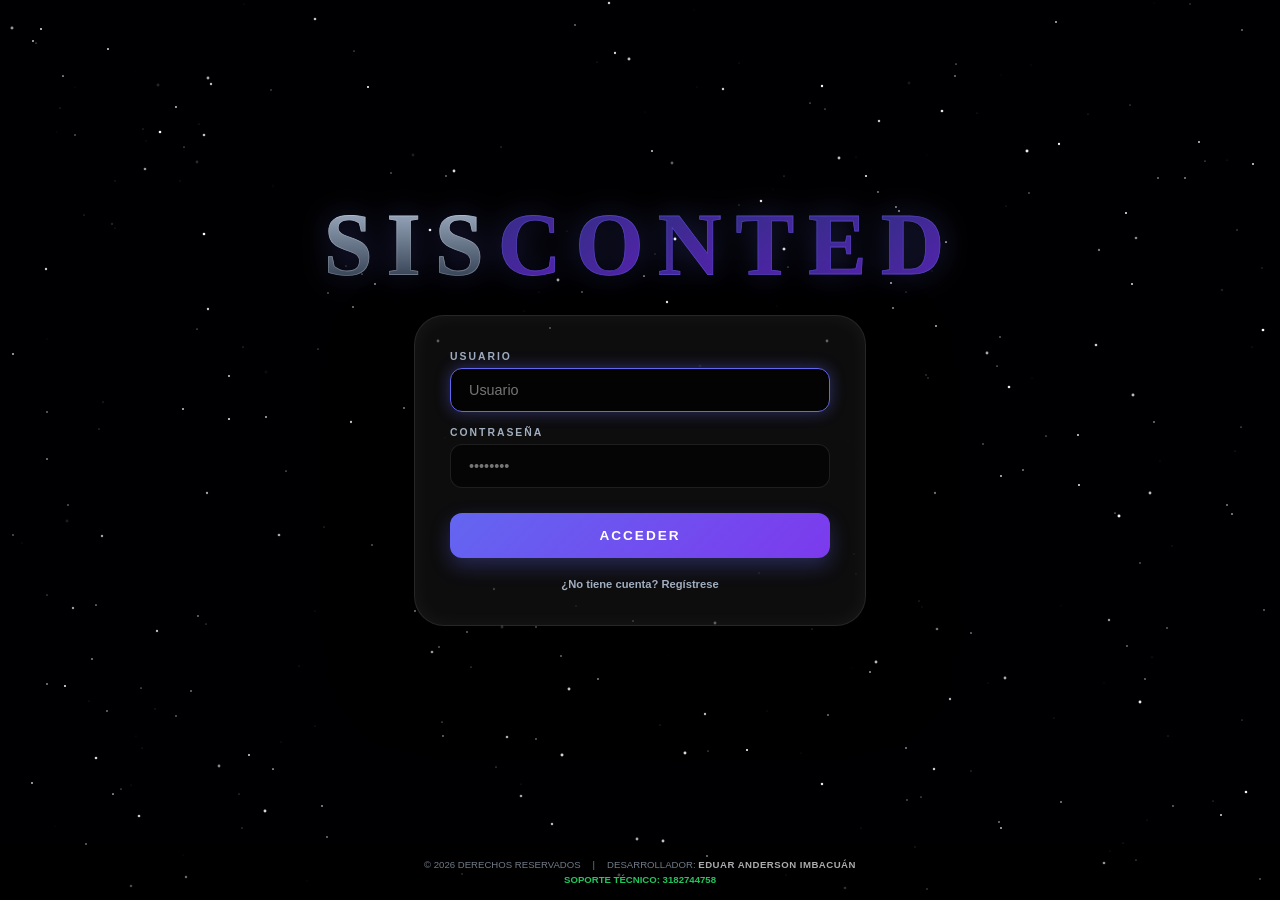
<file: cliente.html>
<!DOCTYPE html>
<html lang="es">
<head>
    <script>
        if(!localStorage.getItem('userLogin')) {
            window.location.href = 'login.html';
        }
    </script>

    <meta name="viewport" content="width=device-width, initial-scale=1.0">
    <title>Panel de Pedidos - Premium Experience</title>
    <script src="api.js"></script>
    <style>
        :root { 
            --primary: #6366f1; 
            --primary-glow: rgba(99, 102, 241, 0.4);
            --whatsapp: #22c55e; 
            --bg: #030712; 
            --card-bg: rgba(31, 41, 55, 0.3);
            --header-dark: #0f172a; 
            --accent: #00f2ff;
            --accent-glow: rgba(0, 242, 255, 0.4);
            --confirm: #8b5cf6; 
            --text-main: #f8fafc;
            --text-muted: #94a3b8;
            --border: rgba(255, 255, 255, 0.08);
            --ticket: #f59e0b;
            --print: #ec4899;
            --shadow-lux: 0 10px 40px rgba(0,0,0,0.6);
        }

        @import url('https://fonts.googleapis.com/css2?family=Plus+Jakarta+Sans:wght@300;400;500;600;700&family=Orbitron:wght@500;700&display=swap');

        /* --- TOAST NOTIFICATIONS --- */
        #toast-container {
            position: fixed;
            top: 20px;
            right: 20px;
            z-index: 20000;
            display: flex;
            flex-direction: column;
            gap: 10px;
            pointer-events: none;
        }
        .toast {
            background: rgba(15, 23, 42, 0.9);
            color: white;
            padding: 12px 20px;
            border-radius: 12px;
            border-left: 5px solid var(--primary);
            box-shadow: 0 10px 30px rgba(0,0,0,0.5);
            display: flex;
            align-items: center;
            gap: 12px;
            font-size: 0.85rem;
            font-weight: 600;
            animation: slideIn 0.3s cubic-bezier(0.18, 0.89, 0.32, 1.28) forwards;
            min-width: 250px;
            backdrop-filter: blur(10px);
            border: 1px solid var(--border);
            pointer-events: auto;
        }
        .toast.success { border-left-color: var(--whatsapp); border-left-width: 6px; }
        .toast.error { border-left-color: #ef4444; border-left-width: 6px; }
        .toast.warning { border-left-color: var(--ticket); border-left-width: 6px; }
        
        @keyframes slideIn {
            from { transform: translateX(120%); opacity: 0; }
            to { transform: translateX(0); opacity: 1; }
        }
        @keyframes fadeOut {
            from { transform: translateX(0); opacity: 1; }
            to { transform: translateX(120%); opacity: 0; }
        }

        /* --- MODAL CONFIRM --- */
        #modalConfirm {
            display: none;
            position: fixed;
            top: 0; left: 0; width: 100%; height: 100%;
            background: rgba(0, 0, 0, 0.85);
            backdrop-filter: blur(8px);
            z-index: 10001; /* Mayor que otros modales */
            justify-content: center;
            align-items: center;
            pointer-events: none; 
        }
        #modalConfirm[style*="flex"] { pointer-events: auto; }
        .confirm-content {
            background: var(--header-dark);
            border: 1px solid var(--primary);
            padding: 25px;
            border-radius: 20px;
            width: 90%;
            max-width: 350px;
            text-align: center;
            box-shadow: 0 20px 50px rgba(0,0,0,0.5), 0 0 20px var(--primary-glow);
            animation: zoomIn 0.3s ease;
        }
        .confirm-content h3 { font-family: 'Orbitron', sans-serif; margin-bottom: 15px; color: white; font-size: 1rem; }
        .confirm-content p { color: var(--text-muted); margin-bottom: 25px; font-size: 0.85rem; }
        .confirm-btns { display: flex; gap: 12px; justify-content: center; }
        .btn-confirm { padding: 10px 15px; border-radius: 10px; border: none; font-weight: 700; cursor: pointer; transition: 0.3s; text-transform: uppercase; font-size: 0.7rem; }
        .btn-yes { background: var(--primary); color: white; flex: 1; }
        .btn-no { background: rgba(255,255,255,0.05); color: white; border: 1px solid var(--border); flex: 1; }
        .btn-yes:hover { filter: brightness(1.2); transform: scale(1.05); }
        .btn-no:hover { background: rgba(255,255,255,0.1); }
        @keyframes zoomIn { from { transform: scale(0.8); opacity: 0; } to { transform: scale(1); opacity: 1; } }

        @import url('https://fonts.googleapis.com/css2?family=Orbitron:wght@400;700&family=Inter:wght@300;400;600&display=swap');

        body { 
            font-family: 'Inter', system-ui, sans-serif; 
            margin: 0; 
            background: var(--bg);
            background-image: 
                radial-gradient(circle at 10% 10%, rgba(59, 130, 246, 0.08) 0%, transparent 40%),
                radial-gradient(circle at 90% 90%, rgba(0, 242, 255, 0.05) 0%, transparent 40%);
            color: var(--text-main);
            display: flex; 
            flex-direction: column; 
            height: 100vh; 
            overflow: hidden; 
        }
        
        header { 
            background: rgba(2, 6, 23, 0.82); 
            backdrop-filter: blur(20px);
            color: white; 
            padding: 10px 20px; 
            display: flex; 
            justify-content: space-between; 
            align-items: center; 
            border-bottom: 1px solid var(--border);
            box-shadow: 0 4px 20px rgba(0,0,0,0.4); 
            z-index: 100;
        }

        header h2 {
            font-family: 'Orbitron', sans-serif;
            font-size: 1.2rem;
            margin: 0;
            background: linear-gradient(90deg, var(--accent), var(--primary));
            -webkit-background-clip: text;
            background-clip: text;
            -webkit-text-fill-color: transparent;
            letter-spacing: 2px;
        }

        .cart-status { 
            font-weight: 700; 
            background: rgba(0, 242, 255, 0.1); 
            border: 1px solid var(--accent);
            padding: 6px 16px; 
            border-radius: 20px; 
            font-size: 0.8rem; 
            color: var(--accent);
            text-transform: uppercase;
            font-family: 'Orbitron', sans-serif;
            text-shadow: 0 0 10px var(--accent-glow);
        }

        .btn-logout { 
            background: rgba(239, 68, 68, 0.1); color: #ef4444; border: 1px solid rgba(239, 68, 68, 0.3); padding: 8px 16px; 
            border-radius: 10px; cursor: pointer; font-size: 0.8rem; font-weight: 700;
            transition: 0.3s; text-transform: uppercase;
        }
        .btn-logout:hover { background: #ef4444; color: white; }

        .container { flex: 1; padding: 25px; overflow-y: auto; z-index: 10; scroll-behavior: smooth; }
        
        .controls { 
            background: rgba(255, 255, 255, 0.03); 
            padding: 20px; 
            border-radius: 20px; 
            margin-bottom: 25px; 
            border: 1px solid var(--border);
            backdrop-filter: blur(10px);
        }

        .search-row { display: flex; gap: 10px; margin-bottom: 10px; }

        .search-bar { 
            flex: 1; padding: 8px; 
            background: #0f172a;
            border: 1px solid #334155; 
            border-radius: 8px; 
            font-size: 0.9rem; 
            color: white;
            outline: none; 
            box-sizing: border-box; 
        }

        .view-btn {
            background: #334155; border: 1px solid var(--accent); color: var(--accent);
            padding: 0 15px; border-radius: 8px; cursor: pointer; font-size: 1.2rem;
        }

        .category-btns { display: flex; gap: 8px; overflow-x: auto; padding-bottom: 5px; }
        .cat-btn { 
            background: #334155; border: none; padding: 6px 12px; border-radius: 15px; 
            cursor: pointer; white-space: nowrap; font-size: 0.75rem; color: #cbd5e1; 
        }
        .search-row { display: flex; gap: 15px; margin-bottom: 15px; }

        .search-bar { 
            flex: 1; padding: 14px 20px; 
            background: rgba(0, 0, 0, 0.4);
            border: 1px solid var(--border); 
            border-radius: 12px; 
            font-size: 1rem; 
            color: white;
            outline: none; 
            transition: 0.3s;
        }
        .search-bar:focus { border-color: var(--accent); box-shadow: 0 0 15px var(--accent-glow); }

        .view-btn {
            background: rgba(255, 255, 255, 0.05); border: 1px solid var(--border); color: var(--text-muted);
            padding: 0 18px; border-radius: 12px; cursor: pointer; font-size: 1.1rem;
            transition: 0.3s;
        }
        .view-btn:hover, .view-btn.active { background: var(--accent); color: #000; border-color: var(--accent); }

        .category-btns { display: flex; gap: 10px; overflow-x: auto; padding-bottom: 10px; }
        .category-btns::-webkit-scrollbar { height: 4px; }
        .category-btns::-webkit-scrollbar-thumb { background: var(--border); border-radius: 10px; }

        .cat-btn { 
            background: rgba(255, 255, 255, 0.05); border: 1px solid var(--border); padding: 6px 16px; border-radius: 20px; 
            cursor: pointer; white-space: nowrap; font-size: 0.75rem; color: var(--text-muted); 
            transition: 0.3s; font-weight: 600;
        }
        .cat-btn:hover { border-color: var(--accent); color: white; }
        .cat-btn.active { background: var(--primary); color: white; border-color: var(--primary); box-shadow: 0 0 15px var(--primary-glow); }

        /* MODOS DE VISTA */
        .grid { display: grid; grid-template-columns: repeat(auto-fill, minmax(170px, 1fr)); gap: 15px; }
        
        .list { display: flex; flex-direction: column; gap: 12px; }
        .list .card { flex-direction: row; height: 85px; align-items: center; }
        .list .card img { width: 85px; height: 85px; border-bottom: none; border-right: 1px solid var(--border); }
        .list .info { display: flex; flex-direction: row; align-items: center; justify-content: space-between; padding: 0 20px; }
        .list .info h3 { height: auto; white-space: nowrap; width: 180px; font-size: 0.8rem; }
        .list .order-zone { border-top: none; border-left: 1px solid var(--border); display: flex; align-items: center; gap: 12px; padding: 10px; }
        .list .qty-box { margin-bottom: 0; }

        .card { 
            background: var(--card-bg); 
            border-radius: 16px; 
            overflow: hidden; 
            border: 1px solid var(--border); 
            display: flex; flex-direction: column; 
            transition: all 0.4s cubic-bezier(0.23, 1, 0.32, 1);
            backdrop-filter: blur(10px);
            position: relative;
        }
        .card:hover { 
            transform: translateY(-10px); 
            border-color: var(--accent); 
            box-shadow: 0 20px 40px rgba(0,0,0,0.6), 0 0 20px var(--accent-glow);
        }
        .card img { 
            width: 100%; height: 130px; 
            object-fit: cover; cursor: zoom-in; opacity: 0.85; 
            transition: transform 0.6s cubic-bezier(0.23, 1, 0.32, 1), opacity 0.4s; 
        }
        .card:hover img { 
            opacity: 1; 
            transform: scale(1.1); 
        }

        .info { padding: 12px; flex: 1; }
        .info h3 { margin: 0; font-size: 0.82rem; color: var(--text-main); height: 36px; overflow: hidden; line-height: 1.2; font-weight: 600; }
        .price { font-size: 1.15rem; color: var(--accent); font-weight: 800; margin: 8px 0; font-family: 'Orbitron', sans-serif; text-shadow: 0 0 10px var(--accent-glow); }
        .unit-label { font-size: 0.65rem; color: var(--text-muted); font-weight: 800; text-transform: uppercase; margin-bottom: 5px; display: block; letter-spacing: 1px; }
        .badge-unit { background: var(--primary); color: white; font-size: 0.65rem; padding: 4px 10px; border-radius: 6px; display: inline-block; margin-top: 5px; font-weight: 700; }
        .ref-label { font-size: 0.65rem; background: rgba(0,0,0,0.3); padding: 3px 8px; border-radius: 6px; color: var(--text-muted); border: 1px solid var(--border); }
        
        .stock-label { font-size: 0.75rem; font-weight: 800; display: block; margin-top: 10px; text-transform: uppercase; }
        .stock-high { color: var(--whatsapp); }
        .stock-low { color: #facc15; animation: pulse 1.5s infinite; }
        .stock-none { color: #ef4444; }

        .stock-badge {
            font-size: 0.65rem;
            padding: 3px 8px;
            border-radius: 6px;
            font-weight: 800;
            display: inline-block;
            margin-bottom: 5px;
            border: 1px solid;
        }
        .stock-badge.stock-high { background: rgba(34, 197, 94, 0.1); border-color: var(--whatsapp); }
        .stock-badge.stock-low { background: rgba(250, 204, 21, 0.1); border-color: #facc15; }
        .stock-badge.stock-none { background: rgba(239, 68, 68, 0.1); border-color: #ef4444; }

        @keyframes pulse {
            0% { opacity: 1; }
            50% { opacity: 0.5; }
            100% { opacity: 1; }
        }

        .card.out-of-stock { filter: grayscale(0.5); border-color: rgba(239, 68, 68, 0.2); }

        .order-zone { padding: 15px; background: rgba(0,0,0,0.25); border-top: 1px solid var(--border); }
        .qty-box { display: flex; align-items: center; justify-content: space-between; margin-bottom: 12px; font-size: 0.8rem; }
        .qty-input { 
            width: 55px; padding: 8px; 
            background: rgba(0,0,0,0.5); border: 1px solid var(--border); 
            border-radius: 8px; text-align: center; color: white; font-size: 1rem; font-weight: 700;
        }
        .btn-add { 
            width: 100%; background: linear-gradient(135deg, var(--primary), #4338ca); color: white; border: none; padding: 14px; 
            border-radius: 14px; cursor: pointer; font-weight: 700; font-size: 0.85rem; transition: 0.3s;
            text-transform: uppercase; letter-spacing: 1.5px; font-family: 'Orbitron', sans-serif;
            box-shadow: 0 4px 15px var(--primary-glow);
            position: relative; overflow: hidden;
        }
        .btn-add::after {
            content: ''; position: absolute; top: -50%; left: -50%; width: 200%; height: 200%;
            background: rgba(255,255,255,0.1); transform: rotate(45deg) translate(-100%, -100%);
            transition: 0.6s;
        }
        .btn-add:hover { transform: translateY(-3px); filter: brightness(1.15); box-shadow: 0 8px 25px var(--primary-glow); }
        .btn-add:hover::after { transform: rotate(45deg) translate(100%, 100%); }
        .btn-add:active { transform: translateY(-1px) scale(0.98); }

        /* --- MINI CARRITO ABAJO --- */
        .resumen-seccion { background: #05060f; border-top: 1px solid var(--accent); max-height: 150px; overflow-y: auto; backdrop-filter: blur(20px); }
        table { width: 100%; border-collapse: collapse; font-size: 0.8rem; }
        thead { background: rgba(0, 242, 255, 0.03); color: var(--accent); position: sticky; top: 0; }
        th, td { padding: 8px 15px; border-bottom: 1px solid var(--border); text-align: left; }
        
        .edit-qty-table, .edit-price-table {
            background: rgba(255, 255, 255, 0.05); border: 1px solid var(--border); color: white;
            padding: 5px; border-radius: 8px; width: 70px; text-align: center; font-weight: 700;
        }
        .edit-price-table { width: 100px; color: var(--accent); }
        .edit-price-table[readonly] { border: none; background: transparent; pointer-events: none; }

        .footer-actions { 
            padding: 20px 30px; 
            background: var(--header-dark); 
            border-top: 1px solid var(--border); 
            display: flex; justify-content: space-between; align-items: center; 
            backdrop-filter: blur(20px);
        }
        .total-container { font-size: 1.4rem; font-weight: 800; color: var(--accent); font-family: 'Orbitron', sans-serif; text-shadow: 0 0 15px var(--accent-glow); }
        .action-btns { display: flex; gap: 12px; }
        
        .btn-reset { background: transparent; color: #f87171; border: 1px solid #ef4444; padding: 10px 15px; border-radius: 10px; font-size: 0.8rem; cursor: pointer; transition: 0.3s; font-weight: 700; }
        .btn-reset:hover { background: #ef4444; color: white; }

        .btn-confirm, .btn-bill, .btn-send, .btn-ticket, .btn-print { border: none; padding: 12px 20px; border-radius: 12px; cursor: pointer; font-weight: 700; font-size: 0.85rem; transition: 0.3s; font-family: 'Orbitron', sans-serif; letter-spacing: 1px; text-transform: uppercase; }
        .btn-confirm { background: var(--confirm); color: white; box-shadow: 0 4px 15px rgba(99, 102, 241, 0.3); }
        .btn-bill { background: var(--bill); color: white; box-shadow: 0 4px 15px rgba(16, 185, 129, 0.3); }
        .btn-send { background: var(--whatsapp); color: white; display: flex; align-items: center; gap: 8px; box-shadow: 0 4px 15px rgba(34, 197, 94, 0.3); }
        .btn-ticket { background: var(--ticket); color: white; box-shadow: 0 4px 15px rgba(245, 158, 11, 0.3); }
        .btn-print { background: var(--print); color: white; box-shadow: 0 4px 15px rgba(168, 85, 247, 0.3); }
        
        button:hover:not(:disabled) { transform: translateY(-3px); filter: brightness(1.1); box-shadow: 0 8px 20px rgba(0,0,0,0.4); }

        .modal { 
            display: none; 
            position: fixed; 
            z-index: 10000; 
            left: 0; 
            top: 0; 
            width: 100%; 
            height: 100%; 
            background: rgba(0,0,0,0.9); 
            align-items: center; 
            justify-content: center; 
            overflow: hidden;
        }

        #imgGrande {
            max-width: 90vw;
            max-height: 90vh;
            object-fit: contain;
            border-radius: 12px;
            box-shadow: 0 0 50px rgba(0,0,0,0.8);
            border: 1px solid rgba(255,255,255,0.1);
        }

        .modal-form {
            background: #0a0b14;
            padding: 40px;
            border-radius: 30px;
            border: 1px solid var(--border);
            width: 380px;
            box-shadow: 0 25px 50px rgba(0,0,0,0.8);
            position: relative;
        }
        .modal-form h3 { margin-top: 0; color: var(--accent); font-family: 'Orbitron', sans-serif; letter-spacing: 1px; font-size: 1.2rem; }
        .modal-form input {
            width: 100%;
            padding: 14px;
            margin: 15px 0;
            background: rgba(255, 255, 255, 0.05);
            border: 1px solid var(--border);
            color: white;
            border-radius: 12px;
            box-sizing: border-box;
            outline: none;
            transition: 0.3s;
        }
        .modal-form input:focus { border-color: var(--accent); box-shadow: 0 0 10px var(--accent-glow); }

        .modal-form .form-btns { display: flex; gap: 15px; margin-top: 25px; }
        .modal-form button { flex: 1; padding: 14px; border-radius: 12px; border: none; font-weight: 700; cursor: pointer; transition: 0.3s; font-family: 'Orbitron', sans-serif; text-transform: uppercase; }
        
        /* --- SCROLLBAR --- */
        ::-webkit-scrollbar { width: 6px; }
        ::-webkit-scrollbar-track { background: var(--bg); }
        ::-webkit-scrollbar-thumb { background: var(--border); border-radius: 10px; }
        ::-webkit-scrollbar-thumb:hover { background: rgba(255,255,255,0.2); }

        @media (max-width: 768px) {
            body { flex-direction: column; overflow-y: auto; height: auto; }
            .sidebar { width: 100%; border-right: none; border-bottom: 1px solid var(--border); padding: 20px; box-sizing: border-box; }
            .main { padding: 20px; overflow-y: visible; }
            .header-controls { padding: 20px; margin: -20px -20px 20px -20px; position: relative; }
            .cart-panel { position: relative; height: auto; width: 100%; border-left: none; border-top: 1px solid var(--border); padding: 20px; box-sizing: border-box; }
            .grid { grid-template-columns: 1fr; }
            .form-grid { grid-template-columns: 1fr; }
        }

        #ticket-print-area { display: none; }
        
        .btn-dian { background: #0f172a; color: #00f2ff; border: 1px solid #00f2ff; box-shadow: 0 4px 15px rgba(0, 242, 255, 0.2); }
        .btn-dian:hover { background: #00f2ff; color: #000; }

        @page { size: auto; margin: 0; } /* ELIMINA ENCABEZADOS Y PIE DE PÁGINA DEL NAVEGADOR */

        @media print {
            body { background: white !important; color: black !important; }
            header, .container, .resumen-seccion, .footer-actions, .modal, #toast-container { display: none !important; }
            
            #ticket-print-area { 
                display: block !important; 
                position: absolute; 
                top: 0; left: 0; 
                width: 75mm; /* Ajustado para impresora térmica estándar */
                padding: 10px;
                color: black;
                font-family: 'Courier New', Courier, monospace;
            }
        }
    </style>
</head>
<body>

<div id="modalConfirm">
    <div class="confirm-content">
        <h3 id="confirm-title">¿ESTÁS SEGURO?</h3>
        <p id="confirm-msg">Esta acción no se puede deshacer.</p>
        <div class="confirm-btns">
            <button id="confirm-btn-yes" class="btn-confirm btn-yes">SÍ, CONTINUAR</button>
            <button onclick="cerrarConfirmacion()" class="btn-confirm btn-no">CANCELAR</button>
        </div>
    </div>
</div>

<div id="modalZoom" class="modal" onclick="this.style.display='none'">
    <img id="imgGrande" class="modal-content">
</div>

<div id="modalTicket" class="modal">
    <div class="modal-form">
        <h3>🎫 Ticket WhatsApp</h3>
        <label style="font-size: 0.8rem;">Nombre del Cliente:</label>
        <input type="text" id="tk-nombre" placeholder="Ej: Juan Pérez" onkeyup="if(event.key==='Enter'){procesarTicketTxt()}">
        <label style="font-size: 0.8rem;">Celular de Envío:</label>
        <input type="number" id="tk-celular" placeholder="321512xxxx" onkeyup="if(event.key==='Enter'){procesarTicketTxt()}">
        <div class="form-btns">
            <button onclick="cerrarModalTicket()" style="background: #475569; color: white;">Cancelar</button>
            <button onclick="procesarTicketTxt()" style="background: var(--ticket); color: white;">Enviar Ticket</button>
        </div>
    </div>
</div>

<div id="modalPrint" class="modal">
    <div class="modal-form" style="border: 1px solid var(--print); box-shadow: 0 0 30px rgba(168, 85, 247, 0.2);">
        <h3 style="color: var(--print); display: flex; align-items: center; gap: 10px;">
            <span>🖨️</span> Imprimir Ticket
        </h3>
        <div style="margin-bottom: 20px;">
            <label style="font-size: 0.7rem; color: var(--text-muted); text-transform: uppercase; font-weight: 700; letter-spacing: 1px;">Nombre Cliente:</label>
            <input type="text" id="print-nombre" placeholder="Nombre para el ticket" style="border-radius: 10px; margin-top: 5px;" onkeyup="if(event.key==='Enter'){ejecutarImpresionFinal(document.querySelector('button[onclick*=\'ejecutarImpresionFinal\']'))}">
        </div>
        <div style="margin-bottom: 20px;">
            <label style="font-size: 0.7rem; color: var(--text-muted); text-transform: uppercase; font-weight: 700; letter-spacing: 1px;">Celular (Opcional):</label>
            <input type="number" id="print-celular" placeholder="Celular para el ticket" style="border-radius: 10px; margin-top: 5px;" onkeyup="if(event.key==='Enter'){ejecutarImpresionFinal(document.querySelector('button[onclick*=\'ejecutarImpresionFinal\']'))}">
        </div>
        <div class="form-btns">
            <button onclick="cerrarModalPrint()" style="background: rgba(255,255,255,0.05); color: var(--text-muted); border: 1px solid var(--border);">CANCELAR</button>
            <button onclick="ejecutarImpresionFinal(this)" style="background: var(--print); color: white; box-shadow: 0 5px 15px rgba(168, 85, 247, 0.3);">IMPRIMIR</button>
        </div>
    </div>
</div>

<div id="modalPago" class="modal">
    <div class="modal-form" style="max-width: 450px; border: 1px solid var(--accent); box-shadow: 0 0 30px var(--accent-glow);">
        <h3 style="color: var(--accent); text-align: center; margin-bottom: 25px;">🧮 DETALLE Y PAGO</h3>
        
        <div id="pago-detalle-items" style="max-height: 150px; overflow-y: auto; margin-bottom: 20px; font-size: 0.75rem; color: var(--text-muted); border-bottom: 1px solid var(--border); padding-bottom: 10px;">
            <!-- Se llena dinámicamente -->
        </div>

        <div style="display: flex; justify-content: space-between; align-items: center; margin-bottom: 20px;">
            <span style="font-size: 1rem; font-weight: 700;">TOTAL A PAGAR:</span>
            <span id="pago-total" style="font-size: 1.5rem; color: var(--accent); font-family: 'Orbitron', sans-serif;">$ 0</span>
        </div>

        <div style="margin-bottom: 15px;">
            <label style="font-size: 0.7rem; color: var(--text-muted); text-transform: uppercase;">DINERO RECIBIDO:</label>
            <input type="number" id="pago-recibido" placeholder="0" style="font-size: 1.5rem; text-align: center; color: var(--accent); border-color: var(--accent);" onkeyup="if(event.key==='Enter'){guardarPedidoFinal()}else{calcularCambio()}">
        </div>

        <div style="background: rgba(0,0,0,0.3); padding: 15px; border-radius: 12px; margin-bottom: 25px; text-align: center; border: 1px dashed var(--border);">
            <div style="font-size: 0.7rem; color: var(--text-muted); text-transform: uppercase; margin-bottom: 5px;">EL CAMBIO ES:</div>
            <div id="pago-cambio" style="font-size: 1.8rem; color: #22c55e; font-family: 'Orbitron', sans-serif; font-weight: 700;">$ 0</div>
        </div>

        <div class="form-btns">
            <button onclick="cerrarModalPago()" style="background: rgba(255,255,255,0.05); color: var(--text-muted); border: 1px solid var(--border);">CANCELAR</button>
            <button onclick="guardarPedidoFinal()" style="background: var(--whatsapp); color: white; box-shadow: 0 5px 15px rgba(34, 197, 94, 0.3);">GUARDAR PEDIDO</button>
        </div>
    </div>
</div>

<div id="ticket-print-area"></div>

<header>
    <h2 id="titulo-saludo" style="font-size: 1rem; margin:0;">👋 Hola...</h2>
    <div style="display: flex; align-items: center; gap: 10px;">
        <div class="cart-status">Items: <span id="cart-count">0</span></div>
        <button class="btn-logout" onclick="cerrarSesion()">Salir</button>
    </div>
</header>

<div class="container">
    <div class="controls">
        <div class="search-row" style="gap:10px;">
            <input type="text" id="buscador" class="search-bar" placeholder="🔍 F1: Buscar Producto o Referencia..." onkeyup="render()" onkeydown="handleSearchKey(event)" autofocus style="flex:2;">
            <button class="view-btn" onclick="toggleView()" id="btn-vista">🔲</button>
        </div>
        <div id="categorias" class="category-btns"></div>
    </div>
    <div id="lista" class="grid"></div>
</div>

<div class="resumen-seccion">
    <table>
        <thead>
            <tr>
                <th>REF</th>
                <th>Producto</th>
                <th>UND</th>
                <th>Precio Unit.</th>
                <th style="width: 50px;">Cant.</th>
                <th>Base</th>
                <th>IVA</th>
                <th>Subtotal</th>
                <th style="width: 35px;"></th>
            </tr>
        </thead>
        <tbody id="items-tabla"></tbody>
    </table>
</div>

<div class="footer-actions">
    <div class="total-container">
        <div style="font-size: 0.8rem; opacity: 0.8;">Base: <span id="total-base">$ 0</span> | IVA: <span id="total-iva">$ 0</span></div>
        TOTAL: <span id="total-dinero">$ 0</span>
    </div>
    <div class="action-btns">
        <button class="btn-reset" onclick="reiniciarPedido()" style="background: rgba(255,255,255,0.05); color: #94a3b8; border: 1px solid var(--border);" title="Atajo: F3">🔄 Limpiar [F3]</button>
        <button id="btn-confirmar" class="btn-confirm" onclick="abrirModalPago()" style="background: var(--confirm); color: white; box-shadow: 0 8px 20px rgba(139, 92, 246, 0.4);" title="Atajo: F2">💾 Confirmar [F2] </button>
        <button id="btn-bill" class="btn-bill" onclick="generarFacturaExcel()" style="background: #10b981; color: white;" disabled>📊 Excel</button>
        <button id="btn-dian" class="btn-dian" onclick="reportarDIAN()" style="background: #0f172a; color: #00f2ff; border: 1px solid #00f2ff; box-shadow: 0 4px 15px rgba(0, 242, 255, 0.2);" disabled title="Atajo: F11">⚡ DIAN [F11]</button>
        <button id="btn-print" class="btn-print" onclick="abrirModalPrint()" style="background: var(--print); color: white;" disabled title="Atajo: F4">🖨️ Imprimir [F4]</button>
        <button id="btn-ticket" class="btn-ticket" onclick="abrirModalTicket()" style="background: var(--ticket); color: white;" disabled title="Atajo: F5">🎫 Ticket [F5]</button>
        <button id="btn-send" class="btn-send" onclick="enviarPedido()" style="background: var(--whatsapp); color: white;" disabled title="Atajo: F6">✅ WhatsApp [F6]</button>
        
        <!-- Botones DIAN Post-Reporte (Ocultos inicialmente) -->
        <div id="dian-outputs" style="display: none; align-items: center; gap: 10px;">
            <button id="btn-dian-pdf" class="btn-circle" onclick="generarPDFDIAN()" style="background: #ef4444; color: white;" title="Ver PDF Factura">📄 PDF</button>
            <button id="btn-dian-xml" class="btn-circle" onclick="descargarXMLDIAN()" style="background: #f59e0b; color: white;" title="Descargar XML DIAN">📂 XML</button>
        </div>
    </div>
</div>


    <script>
        let productos = [];
        let config = { categorias: [], empresa: {} };
        let carrito = {}; 
        let categoriaActual = 'Todas';
        let idPedidoActual = null;
        let puedeEditarPrecio = false;
        let vistaActual = 'grid';

        function toggleView() {
            const lista = document.getElementById('lista');
            const btn = document.getElementById('btn-vista');
            if (vistaActual === 'grid') {
                vistaActual = 'list';
                lista.classList.remove('grid');
                lista.classList.add('list');
                btn.innerText = '☰';
                btn.classList.add('active');
            } else {
                vistaActual = 'grid';
                lista.classList.remove('list');
                lista.classList.add('grid');
                btn.innerText = '🔲';
                btn.classList.remove('active');
            }
        }

        // Persistencia del carrito
        function guardarCarrito() {
            localStorage.setItem('carrito_pro_ventas', JSON.stringify(carrito));
            if(idPedidoActual) localStorage.setItem('id_pedido_temp', idPedidoActual);
        }

        function cargarCarrito() {
            const s = localStorage.getItem('carrito_pro_ventas');
            const id = localStorage.getItem('id_pedido_temp');
            if(id) idPedidoActual = id;
            if(s) {
                try { 
                    carrito = JSON.parse(s); 
                    actualizarTabla(); 
                    // Foco automático al buscador tras cargar
                    setTimeout(() => document.getElementById('buscador').focus(), 500);
                    if(idPedidoActual) {
                        const btns = ['btn-bill', 'btn-send', 'btn-ticket', 'btn-print', 'btn-dian'];
                        btns.forEach(b => {
                            const el = document.getElementById(b);
                            if(el) el.disabled = false;
                        });
                        const btnConf = document.getElementById('btn-confirmar');
                        if(btnConf) {
                            btnConf.disabled = true;
                            btnConf.innerText = "Guardado";
                        }
                    }
                } catch(e) { console.error("Error cargando carrito", e); }
            }
        }

        const clienteLogueado = localStorage.getItem('nombreCliente') || "Cliente";
        document.getElementById('titulo-saludo').innerText = `👋 Hola, ${clienteLogueado}`;

        async function validarPermisos() {
            try {
                const canEdit = localStorage.getItem('canEditPrice') === 'true';
                puedeEditarPrecio = canEdit;
                const rol = localStorage.getItem('userRol');
                if (rol !== 'admin') {
                    const check = (id, key) => {
                        if (localStorage.getItem(key) === 'false') {
                            const el = document.getElementById(id);
                            if(el) el.style.display = 'none';
                        }
                    };
                    check('btn-bill', 'permExcel');
                    check('btn-print', 'permPrint');
                    check('btn-ticket', 'permTicket');
                    check('btn-send', 'permWA');
                    check('btn-dian', 'permDian');
                }
            } catch (e) { console.error("Error validando permisos", e); }
        }

        function showToast(msg, type = 'info') {
            let container = document.getElementById('toast-container');
            if (!container) {
                container = document.createElement('div');
                container.id = 'toast-container';
                document.body.appendChild(container);
            }
            const toast = document.createElement('div');
            toast.className = `toast ${type}`;
            toast.innerHTML = `<div>${type === 'success' ? '✅' : 'ℹ️'}</div> <div>${msg}</div>`;
            container.appendChild(toast);
            setTimeout(() => {
                toast.style.animation = 'fadeOut 0.4s ease forwards';
                setTimeout(() => toast.remove(), 400);
            }, 3500);
        }

        async function cargarData() {
            try {
                productos = await API.getProductos();
                config = await API.getConfig();
                if(config.empresa && config.empresa.tema) {
                    API.applyTheme(config.empresa.tema);
                }
                
                const container = document.getElementById('categorias');
                let html = `<button class="cat-btn ${categoriaActual === 'Todas' ? 'active' : ''}" onclick="filtrar('Todas')">Todas</button>`;
                (config.categorias || []).forEach(cat => {
                    html += `<button class="cat-btn ${categoriaActual === cat ? 'active' : ''}" onclick="filtrar('${cat}')">${cat}</button>`;
                });
                container.innerHTML = html;
                render();
            } catch (error) {
                showToast("Error de conexión", "error");
            }
        }

        function handleSearchKey(e) {
            if (e.key === 'Enter') {
                const query = document.getElementById('buscador').value.toLowerCase().trim();
                if (!query) return;
                
                // Buscar primero por código exacto
                let p = productos.find(x => x.codigo.toLowerCase() === query);
                
                // Si no, buscar por nombre o coincidencia parcial
                if (!p) {
                    p = productos.find(x => 
                        x.nombre.toLowerCase().includes(query) || 
                        x.codigo.toLowerCase().includes(query)
                    );
                }

                if (p) {
                    const stock = parseInt(p.existencia) || 0;
                    if (stock > 0) {
                        agregarAlCarrito(p.codigo, p.nombre, p.precio, p.unidad);
                    } else {
                        showToast("Producto sin stock", "warning");
                    }
                    document.getElementById('buscador').value = '';
                    render();
                }
            }
        }

        function render() {
            const query = document.getElementById('buscador').value.toLowerCase();
            const filtrados = productos.filter(p => {
                const mB = (p.nombre || "").toLowerCase().includes(query) || (p.codigo || "").toLowerCase().includes(query);
                const mC = categoriaActual === 'Todas' || p.categoria === categoriaActual;
                return mB && mC;
            });

            document.getElementById('lista').innerHTML = filtrados.map(p => {
                const stock = parseInt(p.existencia) || 0;
                let statusClass = stock <= 0 ? 'stock-none' : (stock < 5 ? 'stock-low' : 'stock-high');
                return `
                    <div class="card ${stock <= 0 ? 'out-of-stock' : ''}">
                        <img src="${API.fixImage(p.imagen)}" onclick="abrirZoom(this.src)" onerror="this.src=API.DEFAULT_IMAGE">
                        <div class="info">
                            <span class="ref-label">REF: ${p.codigo}</span>
                            <h3>${API.formatProductName(p.nombre, p.unidad)}</h3>
                            <div class="price">$${Math.round(parseFloat(p.precio || 0)).toLocaleString()}</div>
                            <span class="stock-badge ${statusClass}">${stock <= 0 ? 'Agotado' : 'Stock: ' + stock}</span>
                        </div>
                        <div class="order-zone">
                            <input type="number" id="qty-${p.codigo}" class="qty-input" value="1" min="1" ${stock <= 0 ? 'disabled' : ''}>
                            <button class="btn-add" onclick="agregarAlCarrito('${p.codigo}', '${p.nombre}', ${p.precio}, '${p.unidad}')" ${stock <= 0 ? 'disabled' : ''}>Añadir</button>
                        </div>
                    </div>
                `;
            }).join('');
        }

        function agregarAlCarrito(ref, nom, pre, uni) {
            const qtyInput = document.getElementById(`qty-${ref}`);
            const cant = qtyInput ? parseInt(qtyInput.value) : 1;
            const p = productos.find(x => x.codigo === ref);
            const stock = p ? (parseInt(p.existencia) || 0) : 0;
            const yaEn = carrito[ref] ? carrito[ref].cantidad : 0;

            if (stock < (yaEn + cant)) return showToast("Stock insuficiente", "warning");

            if (carrito[ref]) carrito[ref].cantidad += cant;
            else carrito[ref] = { nombre: nom, precio: pre, cantidad: cant, referencia: ref, unidad: uni };
            
            actualizarTabla();
            showToast("Añadido", "success");
        }

        function actualizarTabla() {
            const tbody = document.getElementById('items-tabla');
            let total = 0; let totalBase = 0; let totalIva = 0; let count = 0; let html = "";
            const modoIva = (config.empresa && config.empresa.ivaModo) || 'incluido';

            for (let ref in carrito) {
                const item = carrito[ref];
                const pInfo = productos.find(x => x.codigo === ref) || {};
                const perc = pInfo.ivaPorcentaje || 0;
                const calc = API.calcularIVA(item.precio * item.cantidad, perc, modoIva);

                total += calc.total;
                totalBase += calc.base;
                totalIva += calc.iva;
                count += item.cantidad;

                html += `
                    <tr>
                        <td>${ref}</td>
                        <td style="font-weight: 500;">${item.nombre}</td>
                        <td style="color: var(--text-muted);">${item.unidad || 'Und'}</td>
                        <td><input type="number" value="${item.precio}" ${puedeEditarPrecio ? '' : 'readonly'} onchange="editarPrecio('${ref}', this.value)"></td>
                        <td><input type="number" value="${item.cantidad}" class="cart-qty-input" data-ref="${ref}" onchange="editarCant('${ref}', this.value)"></td>
                        <td style="font-size: 0.85rem; opacity: 0.9;">$${API.formatNumber(calc.base)}</td>
                        <td style="font-size: 0.85rem; opacity: 0.9; color: var(--accent);">$${API.formatNumber(calc.iva)}</td>
                        <td style="font-weight:bold">$${API.formatNumber(calc.total)}</td>
                        <td><button onclick="eliminarItem('${ref}')">✕</button></td>
                    </tr>
                `;
            }
            tbody.innerHTML = html || '<tr><td colspan="8" style="text-align:center">Carrito vacío</td></tr>';
            document.getElementById('total-dinero').innerText = `$ ${API.formatNumber(total)}`;
            document.getElementById('total-base').innerText = `$ ${API.formatNumber(totalBase)}`;
            document.getElementById('total-iva').innerText = `$ ${API.formatNumber(totalIva)}`;
            document.getElementById('cart-count').innerText = count;
            guardarCarrito();
        }

        function editarCant(ref, val) {
            const n = parseInt(val);
            if (n <= 0) return eliminarItem(ref);
            
            const p = productos.find(x => x.codigo === ref);
            const stock = p ? (parseInt(p.existencia) || 0) : 0;
            
            if (n > stock) {
                showToast(`Solo hay ${stock} en stock`, "warning");
                carrito[ref].cantidad = stock;
            } else {
                carrito[ref].cantidad = n;
            }
            actualizarTabla();
        }

        function editarPrecio(ref, val) {
            const n = parseFloat(val);
            if (n >= 0) carrito[ref].precio = n;
            actualizarTabla();
        }

        function eliminarItem(ref) {
            delete carrito[ref];
            actualizarTabla();
        }

        async function guardarPedidoFinal() {
            if (window._isSaving) return;
            window._isSaving = true;
            const btnConf = document.getElementById('btn-confirmar');
            if (btnConf) {
                btnConf.disabled = true;
                btnConf.innerText = "⏳ Procesando...";
            }

            // SINCRONIZAR CANTIDADES MANUALES (Por si no se disparó onchange)
            const inputs = document.querySelectorAll('.cart-qty-input');
            inputs.forEach(inp => {
                const ref = inp.getAttribute('data-ref');
                const val = parseInt(inp.value) || 0;
                if (carrito[ref]) {
                    // Validamos aquí también para corregir antes de procesar
                    const p = productos.find(x => x.codigo === ref);
                    const stock = p ? (parseInt(p.existencia) || 0) : 0;
                    if (val > stock) {
                        carrito[ref].cantidad = stock;
                    } else if (val > 0) {
                        carrito[ref].cantidad = val;
                    }
                }
            });
            actualizarTabla();

            const totalText = document.getElementById('total-dinero').innerText.replace(/[^\d]/g, "");
            const total = parseFloat(totalText);
            
            if (total <= 0) {
                window._isSaving = false;
                if (btnConf) {
                    btnConf.disabled = false;
                    btnConf.innerText = "💾 Confirmar [F2]";
                }
                return showToast("Carrito vacío", "warning");
            }

            // VALIDACIÓN FINAL DE STOCK
            for (let ref in carrito) {
                const item = carrito[ref];
                const prod = productos.find(x => x.codigo === ref);
                const stockVal = prod ? (parseInt(prod.existencia) || 0) : 0;
                if (item.cantidad > stockVal) {
                    window._isSaving = false;
                    if (btnConf) {
                        btnConf.disabled = false;
                        btnConf.innerText = "💾 Confirmar [F2]";
                    }
                    return showToast(`Stock insuficiente para ${item.nombre}: ${stockVal} disp.`, "error");
                }
            }

            const itemsFinales = Object.values(carrito).map(it => {
                const prod = productos.find(x => x.codigo === it.referencia) || {};
                return {
                    ...it,
                    iva: prod.ivaPorcentaje || 0,
                    precioCompra: prod.precioCompra || 0 // Capturamos el costo actual para auditoría
                };
            });

            const bT = parseFloat(document.getElementById('total-base').innerText.replace(/[^\d]/g, "")) || 0;
            const iT = parseFloat(document.getElementById('total-iva').innerText.replace(/[^\d]/g, "")) || 0;

            // --- IDENTIDAD INMUTABLE DE PEDIDO ---
            // Buscamos si ya existe un ID para este pedido en curso (por si hubo un refresco o reintento)
            let idPersistente = localStorage.getItem('id_pedido_temp');
            if (!idPersistente) {
                idPersistente = Date.now();
                localStorage.setItem('id_pedido_temp', idPersistente);
            }

            const pedido = {
                id: Number(idPersistente),
                cliente: (localStorage.getItem('nombreCliente') || "Cliente").toUpperCase(),
                items: itemsFinales,
                total: total,
                baseTotal: bT,
                ivaTotal: iT,
                fecha: API.getFechaLocal(),
                hora: new Date().toLocaleTimeString(),
                moverStock: true // EXPLICIT: Ordenamos al servidor mover el inventario
            };

            try {
                const res = await API.savePedido(pedido);
                if (res.success) {
                    idPedidoActual = pedido.id;
                    guardarCarrito();
                    showToast("Venta guardada", "success");
                    
                    if (btnConf) {
                        btnConf.disabled = true;
                        btnConf.innerText = "Guardado";
                    }

                    const mapping = {
                        'btn-bill': 'permExcel',
                        'btn-print': 'permPrint',
                        'btn-ticket': 'permTicket',
                        'btn-send': 'permWA',
                        'btn-dian': 'permDian'
                    };

                    Object.keys(mapping).forEach(id => {
                        const el = document.getElementById(id);
                        if(el) {
                            const permKey = mapping[id];
                            if (localStorage.getItem('userRol') !== 'admin' && localStorage.getItem(permKey) === 'false') {
                                el.style.display = 'none';
                            } else {
                                el.disabled = false;
                                el.style.display = 'block';
                            }
                        }
                    });
                    cerrarModalPago();
                    cargarData();
                }
            } catch (error) { 
                showToast("Error al guardar", "error"); 
                window._isSaving = false;
                if (btnConf) {
                    btnConf.disabled = false;
                    btnConf.innerText = "💾 Confirmar [F2]";
                }
            }
        }


        function filtrar(cat) {
            categoriaActual = cat;
            document.querySelectorAll('.cat-btn').forEach(b => b.classList.toggle('active', b.innerText === cat));
            render();
        }

        function abrirModalPago() {
            document.getElementById('pago-recibido').value = "";
            document.getElementById('pago-cambio').innerText = "$ 0";
            document.getElementById('modalPago').style.display = 'flex';
            document.getElementById('pago-total').innerText = document.getElementById('total-dinero').innerText;
            document.getElementById('pago-recibido').focus();
        }
        function cerrarModalPago() { 
            document.getElementById('modalPago').style.display = 'none'; 
            document.getElementById('buscador').focus();
        }
        
        function calcularCambio() {
            const tText = document.getElementById('pago-total').innerText.replace(/[^\d]/g, "");
            const t = parseFloat(tText) || 0;
            const r = parseFloat(document.getElementById('pago-recibido').value) || 0;
            document.getElementById('pago-cambio').innerText = `$ ${API.formatNumber(r - t)}`;
        }

        function enviarPedido() {
            if(!idPedidoActual) return showToast("Guarde el pedido primero", "warning");
            const emp = config.empresa || {};
            const empName = (emp.nombre || "MI EMPRESA").toUpperCase();
            
            let msg = `*━━━━━━━━━━━━━━━━━━━━━━━━━*\n`;
            msg += `*🚀 ${empName}*\n`;
            msg += `*━━━━━━━━━━━━━━━━━━━━━━━━━*\n`;
            if(emp.nit) msg += `*NIT:* ${emp.nit}\n`;
            if(emp.telefono) msg += `*TEL:* ${emp.telefono}\n`;
            if(emp.direccion) msg += `*DIR:* ${emp.direccion}\n`;
            msg += `---------------------------------------------------------\n`;
            msg += `*PEDIDO:* #${idPedidoActual}\n`;
            msg += `*CLIENTE:* ${clienteLogueado.toUpperCase()}\n`;
            msg += `*FECHA:* ${new Date().toLocaleString()}\n`;
            msg += `---------------------------------------------------------\n`;
            msg += `*CANT | PRODUCTO | SUBTOTAL*\n`;
            msg += `---------------------------------------------------------\n`;
            
            let total = 0; let totalBase = 0; let totalIva = 0;
            const modoIva = (config.empresa && config.empresa.ivaModo) || 'incluido';

            for (let ref in carrito) {
                const it = carrito[ref];
                const pInfo = productos.find(x => x.codigo === ref) || {};
                const perc = pInfo.ivaPorcentaje || 0;
                const calc = API.calcularIVA(it.precio * it.cantidad, perc, modoIva);
                
                const unitNeto = Math.round(it.precio / (1 + (perc / 100)));
                const unitIva = Math.round(it.precio - unitNeto);

                total += calc.total;
                totalBase += calc.base;
                totalIva += calc.iva;

                msg += `🔹 *[${it.referencia}]* ${it.nombre}\n`;
                msg += `    ${it.cantidad} ${it.unidad || 'Und'} x $${Math.round(it.precio).toLocaleString()} (Neto: $${unitNeto.toLocaleString()} | IVA: $${unitIva.toLocaleString()}) = *$${Math.round(calc.total).toLocaleString()}*\n`;
                msg += `---------------------------------------------------------\n`;
            }
            
            msg += `---------------------------------------------------------\n`;
            msg += `*BASE GRAVABLE: $${Math.round(totalBase).toLocaleString()}*\n`;
            msg += `*IVA TOTAL: $${Math.round(totalIva).toLocaleString()}*\n`;
            msg += `*TOTAL PEDIDO: $${Math.round(total).toLocaleString()}*\n`;
            msg += `---------------------------------------------------------\n`;
            msg += `_Enviado desde el Punto de Venta_`;

            const tel = (config.empresa && config.empresa.proveedor) || "573182744758";
            window.open(`https://wa.me/${tel}?text=${encodeURIComponent(msg)}`, '_blank');
        }

        function reiniciarPedido() {
            if (Object.keys(carrito).length > 0) {
                mostrarConfirmacion("¿REINICIAR VENTA?", "¿Deseas vaciar el pedido actual?", () => {
                    ejecutarReinicio();
                });
            } else {
                ejecutarReinicio();
            }
        }

        function ejecutarReinicio() {
            window._isSaving = false;
            carrito = {};
            idPedidoActual = null;
            const btnConf = document.getElementById('btn-confirmar');
            if (btnConf) {
                btnConf.disabled = false;
                btnConf.innerText = "💾 Confirmar [F2]";
            }
            
            const mapping = {
                'btn-bill': 'permExcel',
                'btn-print': 'permPrint',
                'btn-ticket': 'permTicket',
                'btn-send': 'permWA',
                'btn-dian': 'permDian'
            };

            Object.keys(mapping).forEach(id => {
                const el = document.getElementById(id);
                if(el) {
                    el.disabled = true;
                    const permKey = mapping[id];
                    if (localStorage.getItem('userRol') !== 'admin' && localStorage.getItem(permKey) === 'false') {
                        el.style.display = 'none';
                    } else {
                        el.style.display = 'block';
                    }
                    if (id === 'btn-dian') el.innerHTML = "⚡ DIAN [F11]";
                }
            });
            
            const out = document.getElementById('dian-outputs');
            if(out) out.style.display = 'none';

            actualizarTabla();
            localStorage.removeItem('carrito_pro_ventas');
            localStorage.removeItem('id_pedido_temp');
            render();
            
            const b = document.getElementById('buscador');
            b.value = "";
            refocarBuscador(); // Blindaje de foco
            showToast("Venta reiniciada", "info");
        }

        // --- BLINDAJE DE FOCO MAESTRO ---
        function refocarBuscador() {
            const b = document.getElementById('buscador');
            if (!b) return;
            b.disabled = false;
            b.readOnly = false;
            // Doble ciclo para asegurar que el navegador rinda y limpie capas
            setTimeout(() => {
                b.blur();
                setTimeout(() => {
                    b.focus();
                    // Colocar el cursor al final si hay texto
                    const val = b.value;
                    b.value = '';
                    b.value = val;
                }, 50);
            }, 50);
        }

        function mostrarConfirmacion(titulo, msg, onSi) {
            document.getElementById('confirm-title').innerText = titulo;
            document.getElementById('confirm-msg').innerText = msg;
            const btnSi = document.getElementById('confirm-btn-yes');
            btnSi.onclick = () => {
                onSi();
                cerrarConfirmacion();
            };
            document.getElementById('modalConfirm').style.display = 'flex';
            // Enfocar el botón de aceptar para permitir ENTER inmediato
            setTimeout(() => btnSi.focus(), 50);
        }

        async function reportarDIAN() {
            if (!idPedidoActual) return showToast("Guarde el pedido primero", "warning");
            const btn = document.getElementById('btn-dian');
            const outputs = document.getElementById('dian-outputs');
            
            btn.innerHTML = "⏳ Enviando...";
            btn.disabled = true;

            try {
                // Si ya fue reportado, solo mostramos los botones
                // Pero el código original permitía reportar siempre
                await API.reportarPedidoADian(idPedidoActual);
                
                showToast("Reporte enviado con éxito (Simulación)", "success");
                btn.style.display = 'none'; // Ocultamos el botón principal de reporte
                if(outputs) outputs.style.display = 'flex'; // Mostramos PDF y XML
            } catch (e) {
                showToast("Error DIAN: " + e.message, "error");
                btn.innerHTML = "⚡ DIAN [F11]";
                btn.disabled = false;
            }
        }

        async function generarPDFDIAN() {
            if (!idPedidoActual) return showToast("No hay pedido seleccionado", "warning");
            showToast("Preparando documento...", "info");
            try {
                const url = await API.obtenerDocumentoDIAN(idPedidoActual, 'pdf');
                window.open(url, '_blank');
            } catch (e) {
                showToast("Error: " + e.message, "error");
            }
        }

        async function descargarXMLDIAN() {
            if (!idPedidoActual) return showToast("No hay pedido seleccionado", "warning");
            showToast("Preparando XML...", "info");
            try {
                const url = await API.obtenerDocumentoDIAN(idPedidoActual, 'xml');
                const a = document.createElement('a');
                a.href = url;
                a.download = `Factura_DIAN_${idPedidoActual}.xml`;
                document.body.appendChild(a);
                a.click();
                document.body.removeChild(a);
            } catch (e) {
                showToast("Error: " + e.message, "error");
            }
        }

        function cerrarSesion() {
            localStorage.clear();
            window.location.href = 'login.html';
        }

        function abrirModalTicket() { document.getElementById('modalTicket').style.display = 'flex'; document.getElementById('tk-nombre').focus(); }
        function cerrarModalTicket() { 
            document.getElementById('modalTicket').style.display = 'none'; 
            document.getElementById('buscador').focus();
        }
        
        function abrirModalPrint() { document.getElementById('modalPrint').style.display = 'flex'; document.getElementById('print-nombre').focus(); }
        function cerrarModalPrint() { 
            document.getElementById('modalPrint').style.display = 'none'; 
            document.getElementById('buscador').focus();
        }

        function cerrarConfirmacion() { 
            document.getElementById('modalConfirm').style.display = 'none'; 
            document.getElementById('buscador').focus();
        }

        function obtenerHeaderEmpresa(cols) {
            let emp = { nombre: 'MI EMPRESA', nit: '', direccion: '', telefono: '', logoBase64: '' };
            if (config && config.empresa) emp = { ...emp, ...config.empresa };
            let logoHtml = '';
            if (emp.logoBase64) {
                // Cambiamos el src por cid:logo para que MHT lo reconozca
                // Reducimos tamaño para que encuadre perfectamente en 3 filas
                logoHtml = `<th rowspan="3" width="80" style="text-align:center; vertical-align:middle; background:white; border:1px solid #ccc; height:60px;"><img src="cid:logo" width="60" height="60" style="display:block; margin:auto;"></th>`;
                cols--;
            }
            return `
                <tr height="20">${logoHtml}<th colspan="${cols}" style="text-align:center; font-size:16px; height:20px;">${emp.nombre.toUpperCase()}</th></tr>
                <tr height="20"><th colspan="${cols}" style="text-align:center; font-size:12px; height:20px;">NIT: ${emp.nit} | TEL: ${emp.telefono}</th></tr>
                <tr height="20"><th colspan="${cols}" style="text-align:center; font-size:11px; border-bottom:2px solid #333; height:20px;">${emp.direccion}</th></tr>
            `;
        }

        async function generarFacturaExcel() {
            if(!idPedidoActual) return showToast("Guarde el pedido primero", "warning");
            const header = obtenerHeaderEmpresa(9);
            let htmlCont = `<table border="1">${header}
                <tr><th colspan="10" style="background:#0f172a; color:#00f2ff; height:35px; text-align:center;">COMPROBANTE DE VENTA #${idPedidoActual}</th></tr>
                <tr style="background:#f1f5f9; font-weight:bold; text-align:center;">
                    <th>PRODUCTO</th><th>REF</th><th>UND</th><th>CANT</th><th>PRECIO UN.</th><th>NETO UN.</th><th>IVA UN.</th><th>BASE</th><th>IVA</th><th>SUBTOTAL</th>
                </tr>`;
            
            let total = 0;
            let sumaBaseExacta = 0;
            let sumaIvaExacta = 0;
            const modoIva = (config.empresa && config.empresa.ivaModo) || 'incluido';

            for(let k in carrito) {
                const it = carrito[k];
                const pInfo = productos.find(x => x.codigo === it.referencia) || {};
                const perc = pInfo.ivaPorcentaje || 0;
                
                const calc = API.calcularIVA(it.precio * it.cantidad, perc, modoIva);
                
                total += calc.total;
                sumaBaseExacta += calc.base;
                sumaIvaExacta += calc.iva;

                const unitNeto = Math.round(it.precio / (1 + (perc / 100)));
                const unitIva = Math.round(it.precio - unitNeto);
                htmlCont += `<tr>
                    <td>${it.nombre}</td>
                    <td>'${it.referencia}</td>
                    <td align="center">${it.unidad || 'Und'}</td>
                    <td align="center">${it.cantidad}</td>
                    <td align="right">$${API.formatNumber(it.precio)}</td>
                    <td align="right">$${API.formatNumber(unitNeto)}</td>
                    <td align="right">$${API.formatNumber(unitIva)}</td>
                    <td align="right">$${API.formatNumber(calc.base)}</td>
                    <td align="right">$${API.formatNumber(calc.iva)}</td>
                    <td align="right">$${API.formatNumber(calc.total)}</td>
                </tr>`;
            }

            htmlCont += `
                <tr style="font-weight:bold; background:#f8fafc;"><td colspan="9" align="right">SUBTOTAL (BASE):</td><td align="right">$${API.formatNumber(sumaBaseExacta)}</td></tr>
                <tr style="font-weight:bold; background:#f8fafc;"><td colspan="9" align="right">IVA TOTAL:</td><td align="right">$${API.formatNumber(sumaIvaExacta)}</td></tr>
                <tr style="font-weight:bold; background:#0f172a; color:white;"><td colspan="9" align="right">TOTAL A PAGAR:</td><td align="right">$${API.formatNumber(total)}</td></tr>
            </table>`;
            
            API.descargarExcelMHT(htmlCont, `Venta_${idPedidoActual}`, config.empresa ? config.empresa.logoBase64 : null);
        }

        async function ejecutarImpresionFinal(btn) {
            const nom = document.getElementById('print-nombre').value.trim() || "Cliente General";
            const cel = document.getElementById('print-celular').value.trim();
            const fecha = new Date().toLocaleString();
            
            // Logo robusto
            let logoHtml = "";
            if (config.empresa && config.empresa.logoBase64) {
               logoHtml = `
                <td style="width: 70px; vertical-align: middle; padding-right: 15px;">
                    <img src="${config.empresa.logoBase64}" style="width: 70px; height: auto; display: block; filter: grayscale(100%);">
                </td>`;
            }

            let ticketHtml = `
                <div style="width: 100%; font-family: 'Courier New', Courier, monospace; font-size: 12px; color: black; line-height: 1.2;">
                    <table style="width: 100%; border-bottom: 1px dashed black; margin-bottom: 10px; padding-bottom: 5px;">
                        <tr>
                            ${logoHtml}
                            <td style="text-align: center; vertical-align: middle;">
                                <strong style="font-size: 16px; text-transform: uppercase;">${config.empresa.nombre || 'MI EMPRESA'}</strong><br>
                                <span style="font-size: 11px;">
                                    NIT: ${config.empresa.nit || ''}<br>
                                    TEL: ${config.empresa.telefono || ''}<br>
                                    ${config.empresa.direccion || ''}
                                </span>
                            </td>
                        </tr>
                    </table>
                    <div style="margin-bottom:10px; text-align:center;">
                        FECHA: ${fecha}<br>
                        ORDEN: #${idPedidoActual}<br>
                        CLIENTE: ${nom}<br>
                        ${cel ? 'CELULAR: ' + cel : ''}
                    </div>
                    <table style="width:100%; border-collapse:collapse; font-size:10px; margin-top: 10px;">
                        <thead style="border-top:1px solid #000; border-bottom:1px solid #000;">
                            <tr>
                                <th align="left" style="padding: 4px 0;">ITEM / DESGLOSE (NETO | IVA)</th>
                                <th align="right" style="padding: 4px 0;">TOTAL</th>
                            </tr>
                        </thead>
                        <tbody>`;
            
            let total = 0;
            let sumaBase = 0;
            let sumaIva = 0;
            const modoIva = (config.empresa && config.empresa.ivaModo) || 'incluido';

            for(let k in carrito) {
                const it = carrito[k];
                const pInfo = productos.find(x => x.codigo === it.referencia) || {};
                const perc = pInfo.ivaPorcentaje || 0;
                
                const calc = API.calcularIVA(it.precio * it.cantidad, perc, modoIva);
                
                total += calc.total;
                sumaBase += calc.base;
                sumaIva += calc.iva;

                const unitNeto = Math.round(it.precio / (1 + (perc / 100)));
                const unitIva = Math.round(it.precio - unitNeto);
                ticketHtml += `
                            <tr style="border-bottom: 0.5px solid #eee;">
                                <td align="left" style="padding: 5px 0;">
                                    <strong style="font-family:monospace;">${it.referencia}</strong> - ${it.nombre.toUpperCase()}<br>
                                    <span style="font-size: 9px; opacity: 0.8;">
                                        ${it.cantidad} ${it.unidad || 'Und'} x $${API.formatNumber(it.precio)} (Neto: $${API.formatNumber(unitNeto)} | IVA: $${API.formatNumber(unitIva)})
                                    </span>
                                </td>
                                <td align="right" style="padding: 5px 0; vertical-align: middle; font-weight: bold;">$${API.formatNumber(calc.total)}</td>
                            </tr>`;
            }

            ticketHtml += `
                        </tbody>
                    </table>
                    <div style="border-top:1px solid #000; margin-top:10px; padding-top:10px; text-align:right; font-family: monospace;">
                        <div style="margin-bottom: 4px;">BASE GRAVABLE: $${API.formatNumber(sumaBase)}</div>
                        <div style="margin-bottom: 4px;">IVA TOTAL: $${API.formatNumber(sumaIva)}</div>
                        <div style="font-size:16px; font-weight: bold; margin-top: 5px; border-top: 1px dashed #000; padding-top: 5px;">TOTAL: $${API.formatNumber(total)}</div>
                    </div>
                    <div style="text-align:center; margin-top:15px; font-size:10px;">
                        ¡GRACIAS POR SU COMPRA!
                    </div>
                </div>`;

            const printArea = document.getElementById('ticket-print-area');
            printArea.innerHTML = ticketHtml;
            
            // Retraso para que el navegador renderice la imagen Base64 antes de imprimir
            setTimeout(() => {
                window.print();
                cerrarModalPrint();
            }, 400); 
        }

        function procesarTicketTxt() {
            const nom = document.getElementById('tk-nombre').value.trim() || clienteLogueado;
            const cel = document.getElementById('tk-celular').value.trim();
            if(!cel) return showToast("Ingrese celular", "warning");

            const emp = config.empresa || {};
            const empName = (emp.nombre || "MI EMPRESA").toUpperCase();

            let msg = `*━━━━━━━━━━━━━━━━━━━━━━━━━*\n`;
            msg += `*🧾 ${empName}*\n`;
            msg += `*━━━━━━━━━━━━━━━━━━━━━━━━━*\n`;
            if(emp.nit) msg += `*NIT:* ${emp.nit}\n`;
            if(emp.telefono) msg += `*TEL:* ${emp.telefono}\n`;
            if(emp.direccion) msg += `*DIR:* ${emp.direccion}\n`;
            msg += `---------------------------------------------------------\n`;
            msg += `*TICKET:* #${idPedidoActual}\n`;
            msg += `*CLIENTE:* ${nom.toUpperCase()}\n`;
            msg += `*FECHA:* ${new Date().toLocaleString()}\n`;
            msg += `---------------------------------------------------------\n`;
            msg += `*CANT | PRODUCTO | TOTAL*\n`;
            msg += `---------------------------------------------------------\n`;
            
            let total = 0; let totalBase = 0; let totalIva = 0;
            const modoIva = (config.empresa && config.empresa.ivaModo) || 'incluido';

            for (let k in carrito) {
                const it = carrito[k];
                const pInfo = productos.find(x => x.codigo === it.referencia) || {};
                const perc = pInfo.ivaPorcentaje || 0;
                const calc = API.calcularIVA(it.precio * it.cantidad, perc, modoIva);
                
                const unitNeto = Math.round(it.precio / (1 + (perc / 100)));
                const unitIva = Math.round(it.precio - unitNeto);

                total += calc.total;
                totalBase += calc.base;
                totalIva += calc.iva;

                msg += `🔹 *[${it.referencia}]* ${it.nombre}\n`;
                msg += `    ${it.cantidad} ${it.unidad || 'Und'} x $${Math.round(it.precio).toLocaleString()} (Neto: $${unitNeto.toLocaleString()} | IVA: $${unitIva.toLocaleString()}) = *$${Math.round(calc.total).toLocaleString()}*\n`;
                msg += `---------------------------------------------------------\n`;
            }
            
            msg += `---------------------------------------------------------\n`;
            msg += `*BASE GRAVABLE: $${Math.round(totalBase).toLocaleString()}*\n`;
            msg += `*IVA TOTAL: $${Math.round(totalIva).toLocaleString()}*\n`;
            msg += `*TOTAL A PAGAR: $${Math.round(total).toLocaleString()}*\n`;
            msg += `---------------------------------------------------------\n`;
            msg += `_¡GRACIAS POR SU COMPRA!_\n`;
            msg += `*━━━━━━━━━━━━━━━━━━━━━━━━━*`;

            window.open(`https://wa.me/57${cel}?text=${encodeURIComponent(msg)}`, '_blank');
            cerrarModalTicket();
        }

        function abrirZoom(src) {
            if(!src || src.includes('undefined') || src.includes('null')) src = API.DEFAULT_IMAGE;
            document.getElementById('imgGrande').src = src;
            document.getElementById('modalZoom').style.display = 'flex';
        }

        window.onload = async () => {
            await validarPermisos();
            await cargarData();
            cargarCarrito();
            refocarBuscador();
        };

        // --- SISTEMA DE ATAJOS ROBUSTO ---
        document.addEventListener('keydown', (e) => {
            const btnConf = document.getElementById('btn-confirmar');
            
            // F1: Enfoque Buscador
            if(e.key === 'F1') {
                e.preventDefault();
                e.stopImmediatePropagation();
                refocarBuscador();
            }
            // F2: Confirmar / Guardar
            if(e.key === 'F2' && btnConf && !btnConf.disabled) {
                e.preventDefault();
                abrirModalPago();
            }
            // F3: Nuevo / Limpiar (Prevenir Buscar del Navegador)
            if(e.key === 'F3') { 
                e.preventDefault(); 
                e.stopImmediatePropagation();
                reiniciarPedido(); 
            }
            // F4: Imprimir
            if(e.key === 'F4') {
                e.preventDefault();
                const btn = document.getElementById('btn-print');
                if(btn && !btn.disabled) abrirModalPrint();
            }
            // F11: Reporte DIAN
            if(e.key === 'F11') {
                e.preventDefault();
                const btn = document.getElementById('btn-dian');
                const hasPerm = localStorage.getItem('userRol') === 'admin' || localStorage.getItem('permDian') !== 'false';
                if(btn && !btn.disabled && hasPerm) reportarDIAN();
            }
            // F5: Ticket WhatsApp
            if(e.key === 'F5') {
                e.preventDefault();
                const btn = document.getElementById('btn-ticket');
                if(btn && !btn.disabled) abrirModalTicket();
            }
            // F6: Enviar WhatsApp Proveedor
            if(e.key === 'F6') {
                e.preventDefault();
                const btn = document.getElementById('btn-send');
                if(btn && !btn.disabled) enviarPedido();
            }
            
            if(e.key === 'Enter') {
                const mc = document.getElementById('modalConfirm');
                if(mc && mc.style.display === 'flex') {
                    e.preventDefault();
                    document.getElementById('confirm-btn-yes').click();
                }
            }
            
            if(e.key === 'Escape') {
                cerrarModalPago();
                cerrarModalPrint();
                cerrarModalTicket();
                cerrarConfirmacion();
                const mz = document.getElementById('modalZoom');
                if(mz) mz.style.display = 'none';
                refocarBuscador();
            }
        }, false);

        // Recuperar foco al hacer click en zonas vacías
        document.body.onclick = (e) => {
            if(e.target.tagName === 'BODY' || e.target.classList.contains('container') || e.target.id === 'lista') {
                refocarBuscador();
            }
        };

        // Recuperar foco al volver a la ventana (Minimizar/Maximizar / ALT+TAB)
        window.onfocus = () => {
            refocarBuscador();
        };
    </script>
</body>
</html>
</file>
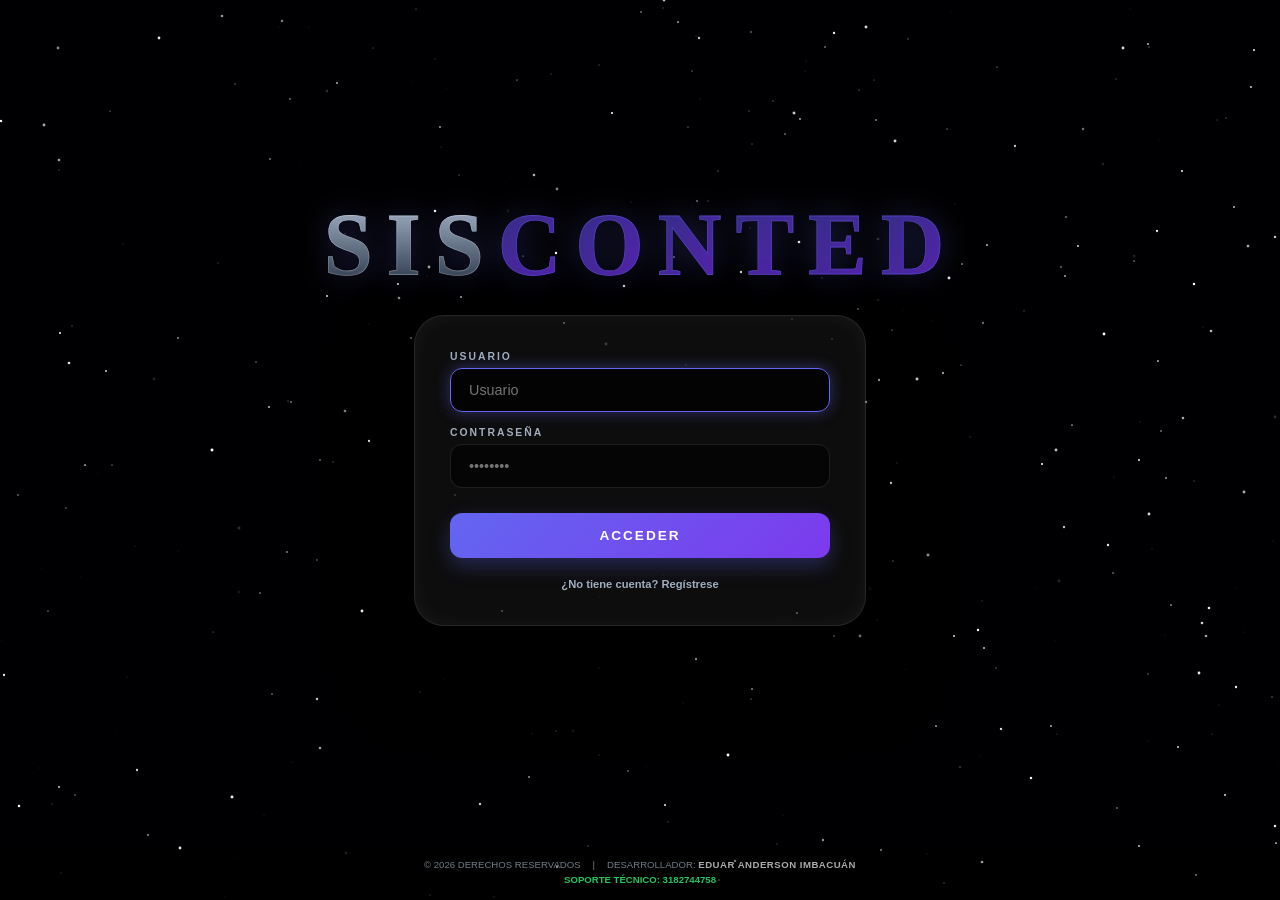
<file: config.html>
<!DOCTYPE html>
<html lang="es">
<head>
    <script>
        if(localStorage.getItem('userRol') !== 'admin') {
            window.location.href = 'login.html';
        }
    </script>

    <meta name="viewport" content="width=device-width, initial-scale=1.0">
    <title>Configuración Avanzada - SISCONTED</title>
    <script src="api.js"></script>
    <style>
        :root {
            --primary: #6366f1;
            --primary-light: #818cf8;
            --primary-glow: rgba(99, 102, 241, 0.2);
            --secondary: #0ea5e9;
            --accent: #38bdf8;
            --success: #10b981;
            --danger: #ef4444;
            --warning: #f59e0b;
            --bg: #0a0b14;
            --sidebar-bg: #111827;
            --card-bg: rgba(255, 255, 255, 0.03);
            --card-hover: rgba(255, 255, 255, 0.06);
            --border: rgba(255, 255, 255, 0.08);
            --text: #f3f4f6;
            --text-muted: #94a3b8;
        }

        @import url('https://fonts.googleapis.com/css2?family=Plus+Jakarta+Sans:wght@300;400;500;600;700&family=Orbitron:wght@500;700&display=swap');

        body {
            font-family: 'Plus Jakarta Sans', sans-serif;
            background: var(--bg);
            background-image: 
                radial-gradient(circle at 10% 10%, rgba(99, 102, 241, 0.05) 0%, transparent 40%),
                radial-gradient(circle at 90% 90%, rgba(14, 165, 233, 0.03) 0%, transparent 40%);
            margin: 0;
            padding: 40px 60px;
            color: var(--text);
            min-height: 100vh;
            overflow-y: auto;
        }

        .header {
            display: flex;
            justify-content: space-between;
            align-items: center;
            background: var(--sidebar-bg);
            padding: 24px 40px;
            border-radius: 20px;
            border: 1px solid var(--border);
            margin-bottom: 48px;
            position: sticky;
            top: 0;
            z-index: 1000;
        }

        .header h1 {
            margin: 0;
            font-family: 'Orbitron', sans-serif;
            font-size: 1.25rem;
            color: white;
            letter-spacing: 2px;
            display: flex;
            align-items: center;
            gap: 12px;
        }
        
        .header h1::before {
            content: '';
            width: 6px;
            height: 24px;
            background: var(--primary);
            border-radius: 3px;
        }

        .btn-back {
            background: rgba(255, 255, 255, 0.05);
            color: white;
            padding: 10px 20px;
            border-radius: 12px;
            text-decoration: none;
            font-weight: 600;
            font-size: 0.8rem;
            border: 1px solid var(--border);
            cursor: pointer;
            transition: 0.2s;
            text-transform: uppercase;
        }

        .btn-back:hover {
            background: var(--primary);
            border-color: var(--primary);
            transform: translateY(-2px);
            box-shadow: 0 8px 16px var(--primary-glow);
        }

        .btn-back:active {
            transform: translateY(0) scale(0.95);
        }

        .container {
            display: grid;
            grid-template-columns: repeat(auto-fit, minmax(350px, 1fr));
            gap: 32px;
            padding-bottom: 60px;
        }

        .section-card {
            background: var(--card-bg);
            border-radius: 24px;
            padding: 32px;
            border: 1px solid var(--border);
            display: flex;
            flex-direction: column;
            transition: 0.3s;
        }
        .section-card:hover { border-color: rgba(255, 255, 255, 0.15); }

        .section-card h2 {
            font-size: 0.9rem;
            margin: 0 0 24px 0;
            font-weight: 700;
            color: var(--primary-light);
            font-family: 'Orbitron', sans-serif;
            letter-spacing: 1.5px;
            text-transform: uppercase;
            border-bottom: 1px solid var(--border);
            padding-bottom: 12px;
        }

        .form-group {
            display: flex;
            gap: 12px;
            margin-bottom: 24px;
        }

        input, select {
            padding: 12px 16px;
            border: 1px solid var(--border);
            border-radius: 12px;
            outline: none;
            font-size: 0.9rem;
            width: 100%;
            background: var(--bg);
            color: white;
            transition: 0.2s;
            font-family: inherit;
        }
        input:focus, select:focus { 
            border-color: var(--primary); 
            box-shadow: 0 0 0 4px var(--primary-glow);
        }

        .permiso-row {
            display: flex;
            justify-content: space-between;
            align-items: center;
            background: rgba(255, 255, 255, 0.02);
            padding: 14px 20px;
            border-radius: 12px;
            margin-bottom: 12px;
            border: 1px solid var(--border);
        }

        .switch {
            position: relative;
            display: inline-block;
            width: 40px;
            height: 22px;
        }

        .switch input { opacity: 0; width: 0; height: 0; }

        .slider {
            position: absolute;
            cursor: pointer;
            top: 0; left: 0; right: 0; bottom: 0;
            background-color: #374151;
            transition: .3s;
            border-radius: 34px;
        }

        .slider:before {
            position: absolute;
            content: "";
            height: 16px; width: 16px;
            left: 3px; bottom: 3px;
            background-color: white;
            transition: .3s;
            border-radius: 50%;
        }

        input:checked + .slider { background-color: var(--success); }
        input:checked + .slider:before { transform: translateX(18px); }

        .btn-add {
            background: var(--primary);
            color: white;
            border: none;
            min-width: 48px;
            height: 48px;
            border-radius: 12px;
            cursor: pointer;
            transition: 0.2s;
            display: flex; align-items: center; justify-content: center;
            font-size: 1.25rem;
        }
        .btn-add:hover { 
            background: var(--primary-light); 
            transform: translateY(-2px); 
            box-shadow: 0 4px 12px var(--primary-glow);
        }
        .btn-add:active { transform: translateY(0) scale(0.9); }

        .list-container {
            flex: 1;
            overflow-y: auto;
            max-height: 400px;
        }

        .list-item {
            display: flex;
            justify-content: space-between;
            align-items: center;
            padding: 12px 16px;
            background: rgba(255, 255, 255, 0.02);
            border-radius: 12px;
            margin-bottom: 8px;
            border: 1px solid var(--border);
            transition: 0.2s;
        }
        .list-item:hover { border-color: rgba(255, 255, 255, 0.1); background: rgba(255, 255, 255, 0.04); }

        .btn-text-del {
            color: var(--danger);
            border: 1px solid rgba(239, 68, 68, 0.1);
            background: rgba(239, 68, 68, 0.05);
            padding: 6px 12px;
            border-radius: 8px;
            cursor: pointer;
            font-size: 0.7rem;
            font-weight: 700;
            text-transform: uppercase;
            transition: 0.2s;
        }
        .btn-text-del:hover { 
            background: var(--danger); 
            color: white; 
            border-color: var(--danger);
            transform: scale(1.05);
        }
        .btn-text-del:active { transform: scale(0.95); }

        .user-row {
            background: rgba(255, 255, 255, 0.02);
            border: 1px solid var(--border);
            border-radius: 16px;
            margin-bottom: 12px;
            overflow: hidden;
            transition: 0.2s;
        }
        .user-row:hover { border-color: var(--primary-glow); }

        .user-header {
            padding: 16px 20px;
            display: flex;
            justify-content: space-between;
            align-items: center;
            cursor: pointer;
        }

        .badge {
            font-size: 0.65rem;
            padding: 4px 10px;
            border-radius: 6px;
            font-weight: 700;
            text-transform: uppercase;
            letter-spacing: 0.5px;
        }
        .badge-admin { background: rgba(99, 102, 241, 0.1); color: var(--primary-light); border: 1px solid rgba(99, 102, 241, 0.2); }
        .badge-cliente { background: rgba(16, 185, 129, 0.1); color: var(--success); border: 1px solid rgba(16, 185, 129, 0.2); }

        .user-edit-panel {
            padding: 24px;
            background: rgba(0, 0, 0, 0.2);
            border-top: 1px solid var(--border);
            display: none;
        }

        .btn-save-user {
            background: var(--success);
            color: white;
            border: none;
            padding: 14px;
            width: 100%;
            border-radius: 12px;
            font-weight: 700;
            cursor: pointer;
            margin-top: 16px;
            text-transform: uppercase;
            letter-spacing: 1px;
            font-size: 0.8rem;
        }
        .btn-save-user:hover { 
            background: #059669; 
            transform: translateY(-2px);
            box-shadow: 0 8px 16px rgba(16, 185, 129, 0.2);
        }
        .btn-save-user:active { transform: translateY(0) scale(0.98); }

        .visible { display: block !important; }

        ::-webkit-scrollbar { width: 6px; }
        ::-webkit-scrollbar-track { background: transparent; }
        ::-webkit-scrollbar-thumb { background: var(--border); border-radius: 10px; }
        ::-webkit-scrollbar-thumb:hover { background: rgba(255,255,255,0.2); }

        /* ===== PANEL DE RESPALDO ===== */
        .btn-backup-open {
            display: flex;
            align-items: center;
            gap: 12px;
            width: 100%;
            padding: 18px 24px;
            background: linear-gradient(135deg, rgba(16, 185, 129, 0.1), rgba(14, 165, 233, 0.08));
            border: 1px solid rgba(16, 185, 129, 0.3);
            border-radius: 16px;
            color: var(--success);
            font-weight: 700;
            font-size: 0.9rem;
            cursor: pointer;
            transition: all 0.3s ease;
            font-family: inherit;
            text-transform: uppercase;
            letter-spacing: 1px;
            margin-top: 8px;
        }
        .btn-backup-open:hover {
            background: linear-gradient(135deg, rgba(16, 185, 129, 0.2), rgba(14, 165, 233, 0.15));
            border-color: var(--success);
            transform: translateY(-2px);
            box-shadow: 0 8px 24px rgba(16, 185, 129, 0.2);
        }
        .btn-backup-open:active { transform: scale(0.97); }

        .backup-modal-overlay {
            display: none;
            position: fixed;
            inset: 0;
            background: rgba(0, 0, 0, 0.75);
            backdrop-filter: blur(8px);
            z-index: 9999;
            align-items: center;
            justify-content: center;
            padding: 20px;
            animation: fadeIn 0.2s ease;
        }
        .backup-modal-overlay.show { display: flex; }

        @keyframes fadeIn { from { opacity: 0; } to { opacity: 1; } }
        @keyframes slideUp { from { transform: translateY(30px); opacity: 0; } to { transform: translateY(0); opacity: 1; } }

        .backup-modal {
            background: #111827;
            border: 1px solid rgba(16, 185, 129, 0.25);
            border-radius: 24px;
            padding: 36px;
            width: 100%;
            max-width: 680px;
            max-height: 88vh;
            overflow-y: auto;
            animation: slideUp 0.3s ease;
            box-shadow: 0 40px 80px rgba(0,0,0,0.6), 0 0 0 1px rgba(16,185,129,0.1);
        }

        .backup-modal-header {
            display: flex;
            justify-content: space-between;
            align-items: flex-start;
            margin-bottom: 28px;
        }
        .backup-modal-header h2 {
            margin: 0;
            font-family: 'Orbitron', sans-serif;
            font-size: 1rem;
            color: var(--success);
            letter-spacing: 2px;
        }
        .backup-modal-header p {
            margin: 6px 0 0;
            color: var(--text-muted);
            font-size: 0.8rem;
        }
        .btn-close-backup {
            background: rgba(255,255,255,0.05);
            border: 1px solid var(--border);
            color: var(--text-muted);
            width: 36px;
            height: 36px;
            border-radius: 10px;
            cursor: pointer;
            font-size: 1rem;
            transition: 0.2s;
            flex-shrink: 0;
        }
        .btn-close-backup:hover { background: var(--danger); color: white; border-color: var(--danger); }

        .backup-collection-card {
            display: flex;
            align-items: center;
            justify-content: space-between;
            background: rgba(255,255,255,0.03);
            border: 1px solid var(--border);
            border-radius: 16px;
            padding: 18px 20px;
            margin-bottom: 10px;
            transition: all 0.25s ease;
            gap: 16px;
        }
        .backup-collection-card:hover {
            border-color: rgba(16,185,129,0.3);
            background: rgba(16, 185, 129, 0.04);
            transform: translateX(4px);
        }
        .backup-col-info {
            display: flex;
            align-items: center;
            gap: 14px;
            flex: 1;
        }
        .backup-col-icon {
            font-size: 1.8rem;
            width: 44px;
            text-align: center;
            flex-shrink: 0;
        }
        .backup-col-name {
            font-weight: 700;
            color: var(--text);
            font-size: 0.9rem;
        }
        .backup-col-desc {
            color: var(--text-muted);
            font-size: 0.72rem;
            margin-top: 3px;
        }
        .btn-download-col {
            background: linear-gradient(135deg, rgba(16,185,129,0.15), rgba(14,165,233,0.1));
            border: 1px solid rgba(16,185,129,0.3);
            color: var(--success);
            padding: 10px 18px;
            border-radius: 10px;
            cursor: pointer;
            font-size: 0.75rem;
            font-weight: 700;
            text-transform: uppercase;
            letter-spacing: 0.5px;
            transition: all 0.2s ease;
            white-space: nowrap;
            display: flex;
            align-items: center;
            gap: 6px;
            font-family: inherit;
        }
        .btn-download-col:hover {
            background: var(--success);
            color: white;
            border-color: var(--success);
            box-shadow: 0 4px 12px rgba(16,185,129,0.3);
            transform: scale(1.05);
        }
        .btn-download-col:active { transform: scale(0.96); }
        .btn-download-col.loading {
            opacity: 0.6;
            pointer-events: none;
            cursor: default;
        }
        .btn-download-all {
            width: 100%;
            padding: 16px;
            background: linear-gradient(135deg, rgba(99,102,241,0.15), rgba(14,165,233,0.1));
            border: 1px solid rgba(99,102,241,0.3);
            color: var(--primary-light);
            border-radius: 14px;
            font-weight: 700;
            cursor: pointer;
            font-size: 0.85rem;
            text-transform: uppercase;
            letter-spacing: 1px;
            margin-top: 18px;
            transition: all 0.25s ease;
            font-family: inherit;
        }
        .btn-download-all:hover {
            background: var(--primary);
            color: white;
            border-color: var(--primary);
            box-shadow: 0 8px 20px var(--primary-glow);
            transform: translateY(-2px);
        }

        /* Botones de acción específicos */
        .btn-import-col {
            background: linear-gradient(135deg, rgba(14, 165, 233, 0.15), rgba(56, 189, 248, 0.1));
            border: 1px solid rgba(14, 165, 233, 0.3);
            color: var(--accent);
            padding: 10px 18px;
            border-radius: 10px;
            cursor: pointer;
            font-size: 0.75rem;
            font-weight: 700;
            text-transform: uppercase;
            letter-spacing: 0.5px;
            transition: all 0.2s ease;
            white-space: nowrap;
            display: flex;
            align-items: center;
            gap: 6px;
            font-family: inherit;
        }
        .btn-import-col:hover {
            background: var(--secondary);
            color: white;
            border-color: var(--secondary);
            box-shadow: 0 4px 12px rgba(14, 165, 233, 0.3);
            transform: scale(1.05);
        }

        .btn-clear-col {
            background: linear-gradient(135deg, rgba(239, 68, 68, 0.15), rgba(220, 38, 38, 0.1));
            border: 1px solid rgba(239, 68, 68, 0.3);
            color: var(--danger);
            padding: 10px 18px;
            border-radius: 10px;
            cursor: pointer;
            font-size: 0.75rem;
            font-weight: 700;
            text-transform: uppercase;
            letter-spacing: 0.5px;
            transition: all 0.2s ease;
            white-space: nowrap;
            display: flex;
            align-items: center;
            gap: 6px;
            font-family: inherit;
        }
        .btn-clear-col:hover {
            background: var(--danger);
            color: white;
            border-color: var(--danger);
            box-shadow: 0 4px 12px rgba(239, 68, 68, 0.3);
            transform: scale(1.05);
        }

        .backup-actions {
            display: flex;
            gap: 8px;
            flex-wrap: wrap;
            justify-content: flex-end;
        }

        @media (max-width: 768px) {
            body { flex-direction: column; overflow-y: auto; height: auto; }
            .sidebar { width: 100%; border-right: none; border-bottom: 1px solid var(--border); padding: 20px; box-sizing: border-box; }
            .main { padding: 20px; overflow-y: visible; }
            .config-grid { grid-template-columns: 1fr; }
            .modal-content { width: 95%; padding: 20px; }
        }
    </style>
</head>
<body>

    <div class="header">
        <h1>⚙️ Configuración <span style="font-weight:300; color:var(--text-muted); font-size: 1rem;">| Panel Dark</span></h1>
        <button class="btn-back" onclick="window.location.href='index.html'">Regresar al Panel</button>
    </div>

    <div class="container">
        <div class="section-card">
            <h2>📁 Categorías</h2>
            <div class="form-group">
                <input type="text" id="nueva-cat" placeholder="Ej: Pinturas">
                <button class="btn-add" onclick="agregarConfig('categorias', 'nueva-cat')">+</button>
            </div>
            <div id="lista-categorias" class="list-container"></div>
        </div>

        <div class="section-card">
            <h2>📏 Unidades de Medida</h2>
            <div class="form-group">
                <input type="text" id="nueva-uni" placeholder="Ej: Litros">
                <button class="btn-add" onclick="agregarConfig('unidades', 'nueva-uni')">+</button>
            </div>
            <div id="lista-unidades" class="list-container"></div>
        </div>

        <div class="section-card">
            <h2>👥 Gestión de Accesos</h2>
            <div id="lista-usuarios" class="list-container"></div>
        </div>

        <div class="section-card">
            <h2>🛡️ Seguridad del Sistema</h2>
            <div class="permiso-row" style="background: rgba(255, 255, 255, 0.05); margin-top: 10px;">
                <div>
                    <span style="font-weight:700; color:var(--warning); display:block;">Bloquear Registro</span>
                    <small style="color:var(--text-muted); font-size:0.7rem;">Impide que nuevos usuarios se registren desde el catálogo.</small>
                </div>
                <label class="switch">
                    <input type="checkbox" id="lock-reg-switch">
                    <span class="slider"></span>
                </label>
            </div>
            <button class="btn-save-user" onclick="guardarSeguridad()" style="background: var(--warning); color: #000; margin-top: 15px;">ACTUALIZAR SEGURIDAD</button>
        </div>

        <div class="section-card">
            <h2>🏢 Datos de la Empresa</h2>
            <div class="user-row" style="margin-top: 0;">
                <div class="user-header" onclick="toggleEmpresa()">
                    <span id="label-emp-nombre" style="font-weight:700; color:var(--primary);">Configurar Empresa</span>
                    <span class="badge badge-admin">Editar</span>
                </div>
                <div id="panel-empresa" class="user-edit-panel">
                    <div class="form-group" style="flex-direction: column; gap: 15px; margin-bottom: 0;">
                        <div>
                            <label style="font-size:0.7rem; color:var(--text-muted); text-transform:uppercase; font-weight:700;">Razón Social / Nombre</label>
                            <input type="text" id="emp-nombre" placeholder="Nombre de la empresa">
                        </div>
                        <div>
                            <label style="font-size:0.7rem; color:var(--text-muted); text-transform:uppercase; font-weight:700;">NIT / Documento</label>
                            <input type="text" id="emp-nit" placeholder="NIT o CC">
                        </div>
                        <div>
                            <label style="font-size:0.7rem; color:var(--text-muted); text-transform:uppercase; font-weight:700;">Dirección</label>
                            <input type="text" id="emp-direccion" placeholder="Calle/Carrera # 00-00">
                        </div>
                        <div>
                            <label style="font-size:0.7rem; color:var(--text-muted); text-transform:uppercase; font-weight:700;">Teléfono / Celular</label>
                            <input type="text" id="emp-telefono" placeholder="321 000 0000">
                        </div>
                        <div>
                            <label style="font-size:0.7rem; color:var(--whatsapp); text-transform:uppercase; font-weight:700;">Teléfono Proveedor (Pedidos WhatsApp)</label>
                            <input type="number" id="emp-proveedor" placeholder="Ej: 573215122980" style="border-color: var(--whatsapp);">
                        </div>
                        <div style="display: grid; grid-template-columns: 1fr 1fr; gap: 15px;">
                            <div>
                                <label style="font-size:0.7rem; color:var(--text-muted); text-transform:uppercase; font-weight:700;">Régimen Fiscal</label>
                                <select id="emp-regimen">
                                    <option value="no-responsable">No Responsable de IVA</option>
                                    <option value="responsable">Responsable de IVA</option>
                                </select>
                            </div>
                            <div>
                                <label style="font-size:0.7rem; color:var(--text-muted); text-transform:uppercase; font-weight:700;">Modo de Cálculo IVA</label>
                                <select id="emp-iva-modo" style="border-color: var(--warning);">
                                    <option value="incluido">IVA Incluido en Precio (Desglose)</option>
                                    <option value="adicionado">IVA Adicionado al Precio (Suma)</option>
                                </select>
                            </div>
                        </div>
                        <div style="margin-bottom: 15px;">
                            <label style="font-size:0.7rem; color:var(--text-muted); text-transform:uppercase; font-weight:700;">Correo Fiscal</label>
                            <input type="email" id="emp-correo" placeholder="factura@empresa.com">
                        </div>
                        <div style="display: grid; grid-template-columns: 1fr 1fr; gap: 15px;">
                            <div>
                                <label style="font-size:0.7rem; color:var(--text-muted); text-transform:uppercase; font-weight:700;">Municipio</label>
                                <input type="text" id="emp-municipio" placeholder="Ej: Pasto">
                            </div>
                            <div>
                                <label style="font-size:0.7rem; color:var(--text-muted); text-transform:uppercase; font-weight:700;">Departamento</label>
                                <input type="text" id="emp-depto" placeholder="Ej: Nariño">
                            </div>
                        </div>

                        <!-- SECCIÓN DIAN PROFESIONAL -->
                        <div style="margin-top: 15px; padding: 20px; background: rgba(99, 102, 241, 0.05); border-radius: 16px; border: 1px solid var(--primary-glow);">
                            <h3 style="font-size: 0.8rem; color: var(--primary-light); margin-top: 0; text-transform: uppercase; font-family: 'Orbitron'; letter-spacing: 1px; display: flex; align-items: center; gap: 8px;">
                                ⚡ Facturación Electrónica DIAN
                            </h3>
                            
                            <!-- Datos de Resolución -->
                            <div style="display: grid; grid-template-columns: 1fr 1fr; gap: 12px; margin-bottom: 20px; padding-bottom: 15px; border-bottom: 1px solid var(--border);">
                                <div style="grid-column: span 2;">
                                    <label style="font-size:0.65rem; color:var(--text-muted); text-transform:uppercase; font-weight:700;">Nro. Resolución Autorización</label>
                                    <input type="text" id="dian-resolucion" placeholder="Ej: 18760000001">
                                </div>
                                <div>
                                    <label style="font-size:0.65rem; color:var(--text-muted); text-transform:uppercase; font-weight:700;">Prefijo</label>
                                    <input type="text" id="dian-prefijo" placeholder="Ej: SETT">
                                </div>
                                <div>
                                    <label style="font-size:0.65rem; color:var(--text-muted); text-transform:uppercase; font-weight:700;">Vigencia (Meses)</label>
                                    <input type="number" id="dian-vigencia" placeholder="Ej: 12">
                                </div>
                                <div>
                                    <label style="font-size:0.65rem; color:var(--text-muted); text-transform:uppercase; font-weight:700;">Desde No.</label>
                                    <input type="number" id="dian-desde" placeholder="1">
                                </div>
                                <div>
                                    <label style="font-size:0.65rem; color:var(--text-muted); text-transform:uppercase; font-weight:700;">Hasta No.</label>
                                    <input type="number" id="dian-hasta" placeholder="5000">
                                </div>
                                <div style="grid-column: span 2;">
                                    <label style="font-size:0.65rem; color:var(--text-muted); text-transform:uppercase; font-weight:700;">Fecha de Resolución</label>
                                    <input type="date" id="dian-fecha-res">
                                </div>
                            </div>

                            <!-- Proveedor Tecnológico -->
                            <div style="margin-bottom: 15px;">
                                <label style="font-size:0.7rem; color:var(--text-muted); text-transform:uppercase; font-weight:700;">Proveedor Tecnológico (API)</label>
                                <select id="dian-proveedor" onchange="actualizarInterfazDian()">
                                    <!-- Se llena vía script -->
                                </select>
                            </div>

                            <div style="margin-bottom: 15px;">
                                <label style="font-size:0.7rem; color:var(--text-muted); text-transform:uppercase; font-weight:700;">Ambiente de Trabajo</label>
                                <select id="dian-ambiente">
                                    <option value="test">🧪 Pruebas (Set de Habilitación)</option>
                                    <option value="prod">🚀 Producción (Salida en Vivo)</option>
                                </select>
                            </div>

                            <!-- Campos Dinámicos según Proveedor -->
                            <div id="campos-dinamicos-dian" style="padding: 15px; background: rgba(0,0,0,0.2); border-radius: 12px; margin-bottom: 15px;">
                                <!-- Se llena dinámicamente -->
                            </div>

                            <div style="margin-bottom: 10px;">
                                <label style="font-size:0.7rem; color:var(--text-muted); text-transform:uppercase; font-weight:700;">URL API Final (Manual)</label>
                                <input type="text" id="dian-url" placeholder="https://api.proveedor.com/v1">
                            </div>
                        </div>

                        <div>
                            <label style="font-size:0.7rem; color:var(--text-muted); text-transform:uppercase; font-weight:700;">Logo de la Empresa (Para Reportes Excel)</label>
                            <input type="file" id="emp-logo" accept="image/*" onchange="previewLogo(event)" style="padding: 8px;">
                            <img id="logo-preview" style="max-height: 60px; margin-top: 10px; display: none; border-radius: 8px; border: 1px solid var(--border);">
                            <input type="hidden" id="emp-logo-b64">
                        </div>
                        <div>
                            <label style="font-size:0.7rem; color:var(--accent); text-transform:uppercase; font-weight:700;">Tema Visual del Sistema</label>
                            <select id="emp-tema" style="border-color: var(--accent);">
                                <option value="predefinido">Predefinido (Sin Efectos / Original)</option>
                                <option value="normal">Normal (Oscuro Pro)</option>
                                <option value="natural">Natural (Atenuado)</option>
                                <option value="vivido">Vívido (Saturado)</option>
                                <option value="cibernetico">Cibernético (Azul Neón)</option>
                                <option value="esmeralda">Esmeralda (Verde Vivo)</option>
                                <option value="atardecer">Atardecer (Naranja/Oro)</option>
                                <option value="galaxia">Galaxia (Morado Eléctrico)</option>
                                <option value="rubi">Rubí (Rojo Intenso)</option>
                            </select>
                        </div>
                        <button class="btn-save-user" onclick="guardarDatosEmpresa()" style="background: var(--primary);">GUARDAR DATOS EMPRESA</button>
                    </div>
                </div>
            </div>
        </div>

        <!-- TARJETA DE RESPALDO DE BASE DE DATOS -->
        <div class="section-card" style="border-color: rgba(16, 185, 129, 0.2);">
            <h2 style="color: var(--success);">💾 Respaldo de Base de Datos</h2>
            <p style="color: var(--text-muted); font-size: 0.8rem; margin: 0 0 20px;">Descarga una copia de seguridad JSON de cualquier tabla almacenada en el sistema. Los archivos incluyen todos los registros actuales y reciben el nombre con la fecha exacta de descarga.</p>
            <button class="btn-backup-open" onclick="abrirPanelBackup()">
                <span style="font-size: 1.4rem;">🗄️</span>
                <span>Ver Tablas y Descargar Respaldo</span>
            </button>
        </div>

    </div>

    <!-- MODAL DE RESPALDO -->
    <div class="backup-modal-overlay" id="modalBackup">
        <div class="backup-modal">
            <div class="backup-modal-header">
                <div>
                    <h2>💾 Copias de Seguridad</h2>
                    <p>Selecciona una colección para descargar su respaldo en formato JSON</p>
                </div>
                <button class="btn-close-backup" onclick="cerrarPanelBackup()">✕</button>
            </div>
            <div id="backup-colecciones-lista">
                <p style="text-align:center; color:var(--text-muted); padding: 40px 0;">⏳ Cargando colecciones...</p>
            </div>
            <!-- Input oculto para importación -->
            <input type="file" id="import-json-input" accept=".json" style="display:none;" onchange="importarDatosJSON(event)">
            
            <button class="btn-download-all" onclick="descargarTodoElBackup()">
                📦 Descargar Todas las Tablas (ZIP Completo)
            </button>
        </div>
    </div>


    <script>
        let configData = { categorias: [], unidades: [], empresa: {} };
        let usuariosData = [];

        async function cargarConfig() {
            try {
                const data = await API.getConfig();
                // Aseguramos que siempre existan los arreglos para evitar errores al hacer .push()
                configData = {
                    categorias: Array.isArray(data.categorias) ? data.categorias : [],
                    unidades: Array.isArray(data.unidades) ? data.unidades : [],
                    empresa: data.empresa || {},
                    bloquearRegistro: data.bloquearRegistro || false
                };
                
                document.getElementById('lock-reg-switch').checked = configData.bloquearRegistro;
                
                renderListaSimple(configData.categorias, 'lista-categorias', 'categorias');
                renderListaSimple(configData.unidades, 'lista-unidades', 'unidades');
                
                if (configData.empresa) {
                    document.getElementById('emp-nombre').value = configData.empresa.nombre || '';
                    document.getElementById('emp-nit').value = configData.empresa.nit || '';
                    document.getElementById('emp-direccion').value = configData.empresa.direccion || '';
                    document.getElementById('emp-telefono').value = configData.empresa.telefono || '';
                    document.getElementById('emp-proveedor').value = configData.empresa.proveedor || '';
                    document.getElementById('emp-regimen').value = configData.empresa.regimen || 'no-responsable';
                    document.getElementById('emp-iva-modo').value = configData.empresa.ivaModo || 'incluido';
                    document.getElementById('emp-correo').value = configData.empresa.correoFiscal || '';
                    document.getElementById('emp-municipio').value = configData.empresa.municipio || '';
                    document.getElementById('emp-depto').value = configData.empresa.departamento || '';
                    
                    // DIAN
                    const dProv = document.getElementById('dian-proveedor');
                    dProv.innerHTML = API.DIAN_PROVIDERS.map(p => `<option value="${p.id}">${p.name}</option>`).join('');
                    dProv.value = configData.empresa.dianProveedor || 'custom';
                    
                    // Resolución
                    document.getElementById('dian-resolucion').value = configData.empresa.dianResolucion || '';
                    document.getElementById('dian-prefijo').value = configData.empresa.dianPrefijo || '';
                    document.getElementById('dian-vigencia').value = configData.empresa.dianVigencia || '';
                    document.getElementById('dian-desde').value = configData.empresa.dianDesde || '';
                    document.getElementById('dian-hasta').value = configData.empresa.dianHasta || '';
                    document.getElementById('dian-fecha-res').value = configData.empresa.dianFechaRes || '';
                    
                    // Datos API
                    document.getElementById('dian-url').value = configData.empresa.dianUrl || '';
                    document.getElementById('dian-ambiente').value = configData.empresa.dianAmbiente || 'test';
                    
                    // Cargar campos dinámicos primero y luego poner sus valores
                    actualizarInterfazDian();
                    for (const key in (configData.empresa.dianCampos || {})) {
                        const el = document.getElementById(`dian-f-${key}`);
                        if (el) el.value = configData.empresa.dianCampos[key];
                    }

                    document.getElementById('emp-logo-b64').value = configData.empresa.logoBase64 || '';
                    document.getElementById('emp-tema').value = configData.empresa.tema || 'normal';
                    
                    if (configData.empresa.tema) {
                        API.applyTheme(configData.empresa.tema);
                    }

                    if (configData.empresa.logoBase64) {
                        const preview = document.getElementById('logo-preview');
                        preview.src = configData.empresa.logoBase64;
                        preview.style.display = 'block';
                    }
                    
                    if(configData.empresa.nombre) {
                        document.getElementById('label-emp-nombre').innerText = configData.empresa.nombre;
                    }
                }
            } catch (e) { console.error("Error cargando config:", e); }
        }

        async function guardarDatosEmpresa() {
            try {
                const nuevoNombre = document.getElementById('emp-nombre').value.trim();
                const dianProvId = document.getElementById('dian-proveedor').value;
                const provMeta = API.DIAN_PROVIDERS.find(p => p.id === dianProvId);
                const camposDian = {};
                if (provMeta && provMeta.fields) {
                    provMeta.fields.forEach(f => {
                        camposDian[f] = document.getElementById(`dian-f-${f}`).value.trim();
                    });
                }

                configData.empresa = {
                    nombre: nuevoNombre,
                    nit: document.getElementById('emp-nit').value.trim(),
                    direccion: document.getElementById('emp-direccion').value.trim(),
                    telefono: document.getElementById('emp-telefono').value.trim(),
                    proveedor: document.getElementById('emp-proveedor').value.trim(),
                    regimen: document.getElementById('emp-regimen').value,
                    ivaModo: document.getElementById('emp-iva-modo').value,
                    correoFiscal: document.getElementById('emp-correo').value.trim(),
                    municipio: document.getElementById('emp-municipio').value.trim(),
                    departamento: document.getElementById('emp-depto').value.trim(),
                    
                    // DIAN
                    dianProveedor: dianProvId,
                    dianUrl: document.getElementById('dian-url').value.trim(),
                    dianAmbiente: document.getElementById('dian-ambiente').value,
                    dianResolucion: document.getElementById('dian-resolucion').value.trim(),
                    dianPrefijo: document.getElementById('dian-prefijo').value.trim(),
                    dianVigencia: document.getElementById('dian-vigencia').value.trim(),
                    dianDesde: document.getElementById('dian-desde').value.trim(),
                    dianHasta: document.getElementById('dian-hasta').value.trim(),
                    dianFechaRes: document.getElementById('dian-fecha-res').value,
                    dianCampos: camposDian,

                    logoBase64: document.getElementById('emp-logo-b64').value,
                    tema: document.getElementById('emp-tema').value
                };
                
                configData.bloquearRegistro = document.getElementById('lock-reg-switch').checked;
                
                const res = await API.saveConfig(configData);
                if(res.success) {
                    if(nuevoNombre) document.getElementById('label-emp-nombre').innerText = nuevoNombre;
                    alert("Datos de la empresa guardados correctamente");
                    toggleEmpresa();
                }
            } catch (e) { alert("Error al guardar datos de la empresa: " + e.message); }
        }

        async function guardarSeguridad() {
            try {
                const status = document.getElementById('lock-reg-switch').checked;
                configData.bloquearRegistro = status;
                
                const res = await API.saveConfig(configData);
                if(res.success) {
                    alert("Configuración de seguridad actualizada correctamente.\nEstado: " + (status ? "BLOQUEADO" : "ABIERTO"));
                }
            } catch (e) { alert("Error al guardar seguridad: " + e.message); }
        }

        function toggleEmpresa() {
            const el = document.getElementById('panel-empresa');
            el.classList.toggle('visible');
        }

        function actualizarInterfazDian() {
            const id = document.getElementById('dian-proveedor').value;
            const prov = API.DIAN_PROVIDERS.find(p => p.id === id);
            const container = document.getElementById('campos-dinamicos-dian');
            
            if (prov) {
                // Actualizar URL sugerida
                if (id !== 'custom') {
                    document.getElementById('dian-url').value = prov.url;
                }
                
                // Generar campos dinámicos
                let html = '';
                const fieldNames = {
                    token: 'Auth-Token / API Key (Alegra Token)',
                    account_id: 'Account ID (Dataico)',
                    email: 'Correo Electrónico Alegra',
                    user: 'Usuario de Acceso',
                    pass: 'Contraseña / Secret',
                    api_key: 'API Key (Siigo)'
                };

                const helpText = {
                    alegra: '<p style="font-size:0.65rem; color:var(--primary-light); margin-top:5px; opacity:0.8;">Obtén tu token en Alegra: <b>Configuración > API</b></p>'
                };

                if (prov.fields) {
                    prov.fields.forEach(f => {
                        html += `
                            <div style="margin-bottom: 10px;">
                                <label style="font-size:0.6rem; color:var(--warning); text-transform:uppercase; font-weight:700;">${fieldNames[f] || f}</label>
                                <input type="text" id="dian-f-${f}" placeholder="Ingrese ${f}" style="background: rgba(255,255,255,0.05);">
                            </div>
                        `;
                    });
                }
                container.innerHTML = (html + (helpText[id] || '')) || '<p style="font-size:0.7rem; color:var(--text-muted);">No requiere campos adicionales.</p>';
            }
        }

        function previewLogo(event) {
            const file = event.target.files[0];
            if (file) {
                // Verificar tamaño básico
                if (file.size > 5 * 1024 * 1024) { // 5MB límite razonable para un logo
                    alert("La imagen es muy pesada. Intente con una de menos de 5MB.");
                    event.target.value = "";
                    return;
                }

                const reader = new FileReader();
                reader.onload = function(e) {
                    const b64 = e.target.result;
                    document.getElementById('emp-logo-b64').value = b64;
                    const preview = document.getElementById('logo-preview');
                    preview.src = b64;
                    preview.style.display = 'block';
                    console.log("Logo cargado en memoria (previsualización)");
                }
                reader.onerror = function() {
                    alert("Error al leer el archivo de imagen.");
                }
                reader.readAsDataURL(file);
            }
        }

        async function cargarUsuarios() {
            try {
                usuariosData = await API.getUsuarios();
                document.getElementById('lista-usuarios').innerHTML = usuariosData.map((u, i) => `
                    <div class="user-row">
                        <div class="user-header" onclick="toggleEdit(${i})">
                            <span style="font-weight:700; color:var(--primary);">${u.nombre}</span>
                            <span class="badge badge-${u.rol}">${u.rol}</span>
                        </div>
                        <div id="panel-${i}" class="user-edit-panel">
                            <label style="font-size:0.65rem; color:var(--text-muted);">NOMBRE COMPLETO</label>
                            <input type="text" id="edit-nom-${i}" value="${u.nombre}">
                            
                            <div class="permisos-grid" style="display:grid; grid-template-columns: 1fr 1fr; gap:10px; margin: 15px 0;">
                                <div class="permiso-row">
                                    <span style="font-size:0.75rem;">Editar Precio</span>
                                    <label class="switch"><input type="checkbox" id="edit-permiso-${i}" ${u.canEditPrice ? 'checked' : ''}><span class="slider"></span></label>
                                </div>
                                <div class="permiso-row">
                                    <span style="font-size:0.75rem;">Excel</span>
                                    <label class="switch"><input type="checkbox" id="edit-excel-${i}" ${u.permExcel ? 'checked' : ''}><span class="slider"></span></label>
                                </div>
                                <div class="permiso-row">
                                    <span style="font-size:0.75rem;">Imprimir</span>
                                    <label class="switch"><input type="checkbox" id="edit-print-${i}" ${u.permPrint ? 'checked' : ''}><span class="slider"></span></label>
                                </div>
                                <div class="permiso-row">
                                    <span style="font-size:0.75rem;">Ticket</span>
                                    <label class="switch"><input type="checkbox" id="edit-ticket-${i}" ${u.permTicket ? 'checked' : ''}><span class="slider"></span></label>
                                </div>
                                <div class="permiso-row">
                                    <span style="font-size:0.75rem;">WhatsApp</span>
                                    <label class="switch"><input type="checkbox" id="edit-wa-${i}" ${u.permWA ? 'checked' : ''}><span class="slider"></span></label>
                                </div>
                                <div class="permiso-row">
                                    <span style="font-size:0.75rem; color:var(--accent);">Dian [F11]</span>
                                    <label class="switch"><input type="checkbox" id="edit-dian-${i}" ${u.permDian ? 'checked' : ''}><span class="slider"></span></label>
                                </div>
                            </div>

                            <label style="font-size:0.65rem; color:var(--text-muted);">ID USUARIO / LOGIN</label>
                            <input type="text" id="edit-user-${i}" value="${u.user}">
                            <label style="font-size:0.65rem; color:var(--text-muted);">CONTRASEÑA</label>
                            <input type="text" id="edit-pass-${i}" value="${u.pass}">
                            <label style="font-size:0.65rem; color:var(--text-muted);">ROL</label>
                            <select id="edit-rol-${i}" style="width:100%; margin-bottom:15px; padding:10px; background:rgba(0,0,0,0.3); color:white; border:1px solid var(--border); border-radius:8px;">
                                <option value="admin" ${u.rol === 'admin' ? 'selected' : ''}>Administrador</option>
                                <option value="cliente" ${u.rol === 'cliente' ? 'selected' : ''}>Vendedor / Cliente</option>
                            </select>
                            
                            <button class="btn-save-user" onclick="guardarUsuario(${i})" style="background:var(--success);">GUARDAR CAMBIOS</button>
                            ${u.user !== 'admin' ? `<button class="btn-text-del" style="width:100%; margin-top:10px; color:var(--danger);" onclick="eliminarUsuario(${i})">ELIMINAR USUARIO</button>` : ''}
                        </div>
                    </div>
                `).join('');
            } catch (e) { console.error("Error cargando usuarios:", e); }
        }

        // --- FUNCIONES DE ACCIÓN ---
        function renderListaSimple(array, elementId, key) {
            document.getElementById(elementId).innerHTML = array.map((item, index) => `
                <div class="list-item">
                    <span style="font-weight:500;">${item}</span>
                    <button class="btn-text-del" onclick="eliminarConfig('${key}', ${index})">Eliminar</button>
                </div>
            `).join('');
        }

        async function agregarConfig(key, inputId) {
            try {
                const input = document.getElementById(inputId);
                const val = input.value.trim();
                if (!val) return;
                configData[key].push(val);
                const res = await API.saveConfig(configData);
                if(res.success) {
                    input.value = '';
                    cargarConfig();
                } else {
                    throw new Error(res.error || "No se pudo guardar la configuración");
                }
            } catch (e) {
                alert("Error al agregar: " + e.message);
                cargarConfig(); // Recargar para limpiar cambios fallidos en memoria
            }
        }

        async function eliminarConfig(key, index) {
            try {
                if(!confirm("¿Estás seguro de eliminar este elemento?")) return;
                configData[key].splice(index, 1);
                const res = await API.saveConfig(configData);
                if(res.success) {
                  cargarConfig();
                } else {
                    throw new Error(res.error || "No se pudo eliminar");
                }
            } catch (e) {
                alert("Error al eliminar: " + e.message);
                cargarConfig();
            }
        }

        function toggleEdit(idx) {
            const el = document.getElementById(`panel-${idx}`);
            const v = el.classList.contains('visible');
            document.querySelectorAll('.user-edit-panel').forEach(p => p.classList.remove('visible'));
            if (!v) el.classList.add('visible');
        }

        async function guardarUsuario(idx) {
            try {
                const updatedUser = {
                    nombre: document.getElementById(`edit-nom-${idx}`).value.trim(),
                    user: document.getElementById(`edit-user-${idx}`).value.trim(),
                    pass: document.getElementById(`edit-pass-${idx}`).value.trim(),
                    rol: document.getElementById(`edit-rol-${idx}`).value,
                    canEditPrice: document.getElementById(`edit-permiso-${idx}`).checked,
                    permExcel: document.getElementById(`edit-excel-${idx}`).checked,
                    permPrint: document.getElementById(`edit-print-${idx}`).checked,
                    permTicket: document.getElementById(`edit-ticket-${idx}`).checked,
                    permWA: document.getElementById(`edit-wa-${idx}`).checked,
                    permDian: document.getElementById(`edit-dian-${idx}`).checked
                };
                
                // Backup por si falla
                const oldUser = {...usuariosData[idx]};
                usuariosData[idx] = updatedUser;

                const res = await API.saveUsuarios(usuariosData);
                if(res.success) {
                    alert("Usuario actualizado correctamente.");
                    cargarUsuarios();
                } else {
                    usuariosData[idx] = oldUser; // Revertir
                    throw new Error(res.error || "Error en el servidor");
                }
            } catch (error) { 
                console.error(error);
                alert("Error al guardar: " + error.message); 
                cargarUsuarios();
            }
        }

        async function eliminarUsuario(idx) {
            try {
                const u = usuariosData[idx];
                if(u.user === 'admin') return alert("No se puede eliminar el administrador principal.");
                if(!confirm(`¿Estás seguro de eliminar al usuario "${u.nombre}"?`)) return;
                
                // Hacer una copia local por si falla la sincronización
                const backup = [...usuariosData];
                usuariosData.splice(idx, 1);
                
                const res = await API.saveUsuarios(usuariosData);
                if(res.success) {
                    alert("Usuario eliminado correctamente.");
                    cargarUsuarios();
                } else {
                    usuariosData = backup; // Revertir
                    throw new Error(res.error || "Error en el servidor");
                }
            } catch (e) {
                console.error(e);
                alert("No se pudo eliminar el usuario: " + e.message + "\nVerifique la conexión con el servidor.");
                cargarUsuarios(); // Recargar estado real del servidor
            }
        }

        // ===== PANEL DE RESPALDO =====
        let coleccionesBackup = [];

        async function abrirPanelBackup() {
            document.getElementById('modalBackup').classList.add('show');
            await cargarColeccionesBackup();
        }

        function cerrarPanelBackup() {
            document.getElementById('modalBackup').classList.remove('show');
        }

        // Cerrar al hacer clic en el fondo oscuro del overlay
        document.getElementById('modalBackup').addEventListener('click', function(e) {
            if (e.target === this) cerrarPanelBackup();
        });

        async function cargarColeccionesBackup() {
            const lista = document.getElementById('backup-colecciones-lista');
            lista.innerHTML = '<p style="text-align:center; color:var(--text-muted); padding: 30px 0;">⏳ Cargando...</p>';
            try {
                coleccionesBackup = await apiRequest('/api/backup/colecciones');
                lista.innerHTML = coleccionesBackup.map(col => `
                    <div class="backup-collection-card" id="card-${col.id}">
                        <div class="backup-col-info">
                            <div class="backup-col-icon">${col.icono}</div>
                            <div style="flex:1;">
                                <div class="backup-col-name">${col.nombre}</div>
                                <div class="backup-col-desc">${col.descripcion}</div>
                            </div>
                        </div>
                        <div class="backup-actions">
                            <button class="btn-download-col" id="btn-dl-${col.id}" title="Descargar Copia JSON" onclick="descargarColeccion('${col.id}', '${col.nombre}')">
                                ⬇️
                            </button>
                            <button class="btn-import-col" id="btn-up-${col.id}" title="Subir / Importar JSON" onclick="seleccionarArchivoJSON('${col.id}')">
                                📤
                            </button>
                            ${col.id !== 'usuarios' ? `
                                <button class="btn-clear-col" id="btn-cl-${col.id}" title="Vaciar Tabla" onclick="vaciarColeccion('${col.id}', '${col.nombre}')">
                                    🗑️
                                </button>
                            ` : ''}
                        </div>
                    </div>
                `).join('');
            } catch(e) {
                lista.innerHTML = `<p style="text-align:center; color:var(--danger); padding:30px 0;">❌ Error al cargar colecciones: ${e.message}</p>`;
            }
        }

        // --- LÓGICA DE IMPORTACIÓN ---
        let coleccionSeleccionada = null;

        function seleccionarArchivoJSON(id) {
            coleccionSeleccionada = id;
            document.getElementById('import-json-input').click();
        }

        async function importarDatosJSON(event) {
            const file = event.target.files[0];
            if (!file || !coleccionSeleccionada) return;

            const btn = document.getElementById(`btn-up-${coleccionSeleccionada}`);
            const originalText = btn.innerHTML;
            
            try {
                btn.innerHTML = '⏳';
                const content = await file.text();
                const data = JSON.parse(content);

                if (!confirm(`¿Estás seguro de importar ${data.length || 0} registros en "${coleccionSeleccionada}"?\nLos datos existentes con el mismo ID se actualizarán.`)) {
                    btn.innerHTML = originalText;
                    event.target.value = '';
                    return;
                }

                const res = await API.restoreColeccion(coleccionSeleccionada, data);
                if (res.success) {
                    alert(`✅ Éxito: Se han procesado ${res.count} registros en "${coleccionSeleccionada}".`);
                    btn.innerHTML = '✅';
                }
            } catch (e) {
                console.error(e);
                alert("Error al importar archivo: " + e.message);
                btn.innerHTML = '❌';
            } finally {
                event.target.value = '';
                setTimeout(() => { btn.innerHTML = originalText; }, 3000);
            }
        }

        // --- LÓGICA DE VACIADO ---
        async function vaciarColeccion(id, nombre) {
            if (id === 'usuarios') return; // Blindaje extra

            const msj = `⚠️ ¡PELIGRO! Vas a eliminar TODOS los registros de la tabla "${nombre}".\nEsta acción no se puede deshacer.\n\n¿Estás completamente seguro?`;
            if (!confirm(msj)) return;
            
            const confirm2 = confirm(`ÚLTIMA ADVERTENCIA:\n¿Realmente deseas dejar la tabla "${nombre}" totalmente VACÍA?`);
            if (!confirm2) return;

            const btn = document.getElementById(`btn-cl-${id}`);
            const originalText = btn.innerHTML;

            try {
                btn.innerHTML = '⏳';
                const res = await API.clearColeccion(id);
                if (res.success) {
                    alert(`🗑️ La tabla "${nombre}" ha sido vaciada correctamente.`);
                    btn.innerHTML = '✅';
                }
            } catch (e) {
                alert("Error al vaciar tabla: " + e.message);
                btn.innerHTML = '❌';
            } finally {
                setTimeout(() => { btn.innerHTML = originalText; }, 3000);
            }
        }

        async function descargarColeccion(id, nombre) {
            const btn = document.getElementById(`btn-dl-${id}`);
            const originalText = btn.innerHTML;
            btn.innerHTML = '⏳';
            btn.classList.add('loading');
            try {
                // Usamos fetch para obtener el JSON y forzar descarga desde el cliente
                const resp = await fetch(`${API_URL}/api/backup/${id}`);
                if (!resp.ok) {
                    const err = await resp.json();
                    throw new Error(err.error || `Error ${resp.status}`);
                }
                const blob = await resp.blob();
                const ts = new Date().toISOString().replace(/[:.]/g, '-').slice(0, 19);
                const filename = `backup_${id}_${ts}.json`;
                const url = URL.createObjectURL(blob);
                const a = document.createElement('a');
                a.href = url;
                a.download = filename;
                a.click();
                URL.revokeObjectURL(url);
                btn.innerHTML = '✅';
                setTimeout(() => {
                    btn.innerHTML = originalText;
                    btn.classList.remove('loading');
                }, 2500);
            } catch(e) {
                btn.innerHTML = '❌';
                setTimeout(() => {
                    btn.innerHTML = originalText;
                    btn.classList.remove('loading');
                }, 2500);
                alert('Error al descargar "' + nombre + '": ' + e.message);
            }
        }

        async function descargarTodoElBackup() {
            if (!coleccionesBackup || coleccionesBackup.length === 0) {
                await cargarColeccionesBackup();
            }
            if (coleccionesBackup.length === 0) return alert('No hay colecciones para descargar.');
            if (!confirm(`¿Descargar las ${coleccionesBackup.length} colecciones individualmente?\nSe descargará un archivo JSON por cada tabla.`)) return;
            for (let i = 0; i < coleccionesBackup.length; i++) {
                const col = coleccionesBackup[i];
                await new Promise(r => setTimeout(r, 600 * i)); // Evitar bloqueo del navegador
                descargarColeccion(col.id, col.nombre);
            }
        }

        window.onload = () => {
            cargarConfig();
            cargarUsuarios();
        };
    </script>
</body>
</html>
</file>
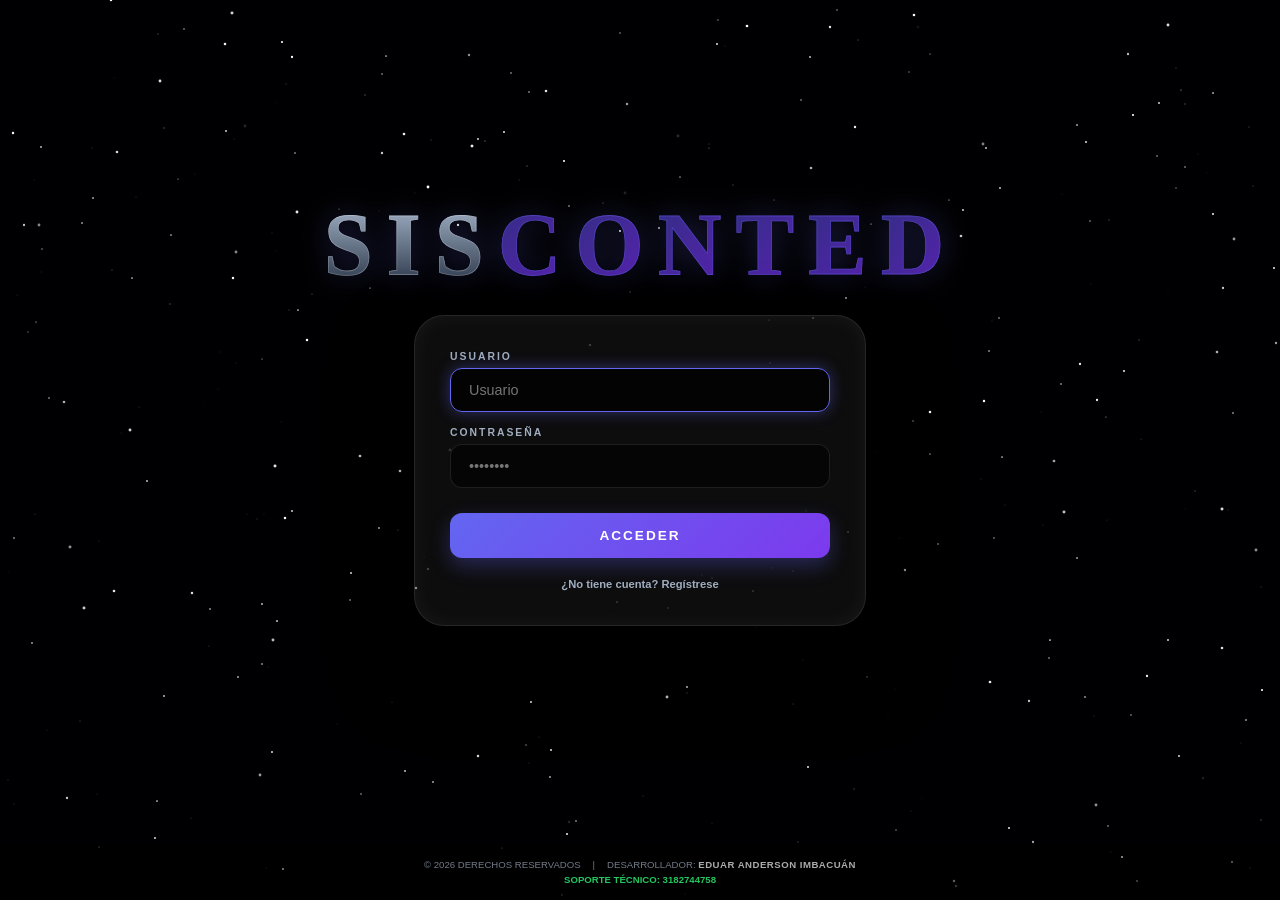
<file: facturas_compras.html>
<!DOCTYPE html>
<html lang="es">
<head>
    <script>
        if(localStorage.getItem('userRol') !== 'admin') {
            window.location.href = 'login.html';
        }
    </script>
    <meta charset="UTF-8">
    <meta name="viewport" content="width=device-width, initial-scale=1.0">
    <title>Gestión de Facturas de Compra - SISCONTED</title>
    <script src="api.js"></script>
    <style>
        :root {
            --primary: #6366f1;
            --primary-light: #818cf8;
            --primary-glow: rgba(99, 102, 241, 0.2);
            --secondary: #0ea5e9;
            --success: #10b981;
            --danger: #ef4444;
            --warning: #f59e0b;
            --bg: #0a0b14;
            --sidebar-bg: #111827;
            --card-bg: rgba(255, 255, 255, 0.03);
            --border: rgba(255, 255, 255, 0.08);
            --text: #f3f4f6;
            --text-muted: #94a3b8;
        }

        @import url('https://fonts.googleapis.com/css2?family=Plus+Jakarta+Sans:wght@300;400;500;600;700&family=Orbitron:wght@500;700&display=swap');

        body {
            font-family: 'Plus Jakarta Sans', sans-serif;
            background: var(--bg);
            background-image: 
                radial-gradient(circle at 0% 0%, rgba(99, 102, 241, 0.08) 0%, transparent 40%),
                radial-gradient(circle at 100% 100%, rgba(14, 165, 233, 0.05) 0%, transparent 40%);
            color: var(--text);
            padding: 40px 60px;
            margin: 0;
            min-height: 100vh;
        }

        .header {
            display: flex;
            justify-content: space-between;
            align-items: center;
            margin-bottom: 32px;
            background: rgba(17, 24, 39, 0.7);
            backdrop-filter: blur(20px);
            padding: 24px 40px;
            border-radius: 24px;
            border: 1px solid var(--border);
            box-shadow: 0 20px 50px rgba(0,0,0,0.3);
        }

        .header h1 {
            font-family: 'Orbitron', sans-serif;
            font-size: 1.5rem;
            color: white;
            letter-spacing: 2px;
            margin: 0;
            display: flex;
            align-items: center;
            gap: 12px;
        }
        
        .header h1::before {
            content: '';
            width: 8px;
            height: 32px;
            background: var(--secondary);
            border-radius: 4px;
        }

        .nav-buttons { display: flex; gap: 12px; }

        .btn {
            padding: 12px 20px;
            border-radius: 12px;
            cursor: pointer;
            font-weight: 600;
            text-decoration: none;
            font-size: 0.85rem;
            transition: 0.2s;
            border: 1px solid var(--border);
            display: flex; 
            align-items: center; 
            gap: 8px;
        }
        
        .btn-back { background: rgba(255, 255, 255, 0.05); color: var(--text-muted); }
        .btn-back:hover { background: rgba(255, 255, 255, 0.1); color: white; transform: translateY(-2px); }

        .btn-primary { background: var(--primary); color: white; border: none; }
        .btn-primary:hover { background: var(--primary-light); transform: translateY(-2px); box-shadow: 0 8px 16px var(--primary-glow); }

        .btn-excel { background: var(--success); color: white; border: none; }
        .btn-excel:hover { opacity: 0.9; transform: translateY(-2px); box-shadow: 0 8px 16px rgba(16, 185, 129, 0.3); }

        .main-container {
            display: grid;
            grid-template-columns: 350px 1fr;
            gap: 32px;
            align-items: start;
        }

        /* FORMULARIO */
        .card-form {
            background: var(--card-bg);
            border: 1px solid var(--border);
            border-radius: 24px;
            padding: 32px;
            backdrop-filter: blur(10px);
        }

        .form-group { margin-bottom: 20px; }
        .form-group label {
            display: block;
            font-size: 0.7rem;
            color: var(--text-muted);
            text-transform: uppercase;
            letter-spacing: 1px;
            margin-bottom: 8px;
            font-weight: 700;
        }
        .form-group input, .form-group select {
            width: 100%;
            padding: 12px 16px;
            background: rgba(255,255,255,0.05);
            border: 1px solid var(--border);
            border-radius: 12px;
            color: white;
            outline: none;
            box-sizing: border-box;
            transition: 0.3s;
        }
        .form-group input:focus { border-color: var(--secondary); box-shadow: 0 0 0 4px rgba(14, 165, 233, 0.2); }

        .row-grid { display: grid; grid-template-columns: 1fr 1fr; gap: 12px; }

        /* TABLA Y FILTROS */
        .content-area { display: flex; flex-direction: column; gap: 24px; }

        .filters-bar {
            background: var(--card-bg);
            border: 1px solid var(--border);
            padding: 20px 32px;
            border-radius: 20px;
            display: flex;
            align-items: center;
            gap: 24px;
            flex-wrap: wrap;
        }

        .filter-item { display: flex; align-items: center; gap: 12px; }
        .filter-item label { font-size: 0.75rem; font-weight: 600; color: var(--text-muted); }
        .filter-item input {
            background: rgba(255,255,255,0.05);
            border: 1px solid var(--border);
            border-radius: 8px;
            padding: 8px 12px;
            color: white;
            font-size: 0.85rem;
        }

        .table-container {
            background: var(--card-bg);
            border: 1px solid var(--border);
            border-radius: 24px;
            overflow: hidden;
            box-shadow: 0 10px 30px rgba(0,0,0,0.2);
        }

        .data-table {
            width: 100%;
            border-collapse: collapse;
            font-size: 0.85rem;
        }

        .data-table th {
            background: rgba(255,255,255,0.02);
            padding: 16px 20px;
            text-align: left;
            color: var(--text-muted);
            font-size: 0.7rem;
            text-transform: uppercase;
            font-weight: 700;
            letter-spacing: 1px;
            border-bottom: 1px solid var(--border);
        }

        .data-table td {
            padding: 16px 20px;
            border-bottom: 1px solid var(--border);
            transition: 0.2s;
        }

        .data-table tr:last-child td { border-bottom: none; }
        .data-table tr:hover { background: rgba(255,255,255,0.02); }

        /* TOASTS */
        #toast-container {
            position: fixed;
            bottom: 24px;
            right: 24px;
            z-index: 20000;
            display: flex;
            flex-direction: column-reverse;
            gap: 12px;
            pointer-events: none;
        }
        .toast {
            background: rgba(15, 23, 42, 0.95);
            color: white;
            padding: 14px 24px;
            border-radius: 16px;
            border-left: 6px solid var(--primary);
            box-shadow: 0 10px 40px rgba(0,0,0,0.6);
            display: flex;
            align-items: center;
            gap: 16px;
            font-size: 0.9rem;
            font-weight: 600;
            animation: slideIn 0.3s cubic-bezier(0.18, 0.89, 0.32, 1.28) forwards;
            min-width: 300px;
            max-width: 450px;
            /* Eliminamos backdrop-filter para evitar errores de renderizado que bloquean el mouse */
            border: 1px solid var(--border);
            pointer-events: auto;
            cursor: pointer;
        }
        .toast.success { border-left-color: var(--success); border-left-width: 6px; }
        .toast.danger { border-left-color: var(--danger); border-left-width: 6px; }
        .toast.warning { border-left-color: var(--warning); border-left-width: 6px; }
        
        @keyframes slideIn {
            from { transform: translateX(120%); opacity: 0; }
            to { transform: translateX(0); opacity: 1; }
        }
        @keyframes fadeOut {
            from { transform: translateX(0); opacity: 1; }
            to { transform: translateY(20px); opacity: 0; }
        }

        .price-base { color: var(--text); font-weight: 600; }
        .price-total { color: var(--success); font-weight: 700; font-family: 'Orbitron', sans-serif; }

        .btn-delete {
            width: 32px; height: 32px;
            border-radius: 8px;
            background: rgba(239, 68, 68, 0.1);
            color: var(--danger);
            border: none;
            cursor: pointer;
            display: flex; align-items: center; justify-content: center;
            transition: 0.2s;
        }
        .btn-delete:hover { background: var(--danger); color: white; transform: scale(1.1); }

        /* RESUMEN INFERIOR */
        .totals-bar {
            display: flex;
            justify-content: flex-end;
            gap: 40px;
            padding: 24px 40px;
            background: var(--sidebar-bg);
            border-radius: 20px;
            border: 1px solid var(--border);
            margin-top: auto;
        }

        .total-item { display: flex; flex-direction: column; align-items: flex-end; }
        .total-item label { font-size: 0.65rem; text-transform: uppercase; color: var(--text-muted); font-weight: 700; }
        .total-item span { font-size: 1.5rem; font-weight: 700; color: white; font-family: 'Orbitron', sans-serif; }

        /* LOADING */
        .shimmer {
            background: linear-gradient(90deg, transparent, rgba(255,255,255,0.05), transparent);
            background-size: 200% 100%;
            animation: shimmer 1.5s infinite;
        }
        @keyframes shimmer { 0% { background-position: -200% 0; } 100% { background-position: 200% 0; } }

        /* ANIMACIONES */
        @keyframes fadeIn { from { opacity: 0; transform: translateY(10px); } to { opacity: 1; transform: translateY(0); } }
        .animate-fade { animation: fadeIn 0.4s ease forwards; }

        .empty-state { text-align: center; padding: 60px; color: var(--text-muted); font-style: italic; }

        /* MODAL STYLES */
        .modal-overlay {
            position: fixed; top: 0; left: 0; width: 100%; height: 100%;
            background: rgba(0,0,0,0.8); backdrop-filter: blur(4px);
            z-index: 10000; display: flex; align-items: center; justify-content: center;
            opacity: 0; pointer-events: none; transition: opacity 0.3s ease;
        }
        .modal-overlay.active { opacity: 1; pointer-events: all; }
        .modal-content {
            background: #111827; width: 95%; max-width: 650px;
            padding: 32px; border-radius: 24px; border: 1px solid var(--border);
            box-shadow: 0 25px 50px rgba(0,0,0,0.5);
            transform: translateY(20px); transition: 0.3s;
        }
        .modal-overlay.active .modal-content { transform: translateY(0); }

        @media (max-width: 1024px) {
            .main-container { grid-template-columns: 1fr; }
            body { padding: 20px; }
        }
    </style>
</head>
<body>

    <div class="header">
        <div>
            <h1>🧾 RECEPCION - FACTURAS DE COMPRAS</h1>
            <p style="margin: 5px 0 0 0; color: var(--text-muted); font-size: 0.9rem;">Gestión contable de compras y gastos indirectos</p>
        </div>
        <div class="nav-buttons">
            <button onclick="exportarExcel()" class="btn btn-excel">📊 EXPORTAR REPORTE</button>
            <a href="inventario.html" class="btn btn-back">⬅ REGRESAR</a>
        </div>
    </div>

    <div id="toast-container"></div>

    <div class="main-container">
        <!-- FORMULARIO DE REGISTRO -->
        <div class="card-form animate-fade">
            <h2 style="font-size: 1.1rem; margin-top: 0; margin-bottom: 24px; color: var(--secondary);">Registrar Nueva Factura</h2>
            <form id="facturaForm" onsubmit="event.preventDefault(); return false;">
                <input type="hidden" id="f-id">
                
                <div class="form-group">
                    <div style="display: flex; justify-content: space-between; align-items: flex-end;">
                        <label>Nombre del Proveedor</label>
                        <button type="button" onclick="abrirModalProvedores()" style="background:none; border:none; color:var(--secondary); font-size: 0.7rem; cursor:pointer; font-weight:bold; margin-bottom: 8px; transition: 0.3s;">⚙️ GESTIONAR</button>
                    </div>
                    <input type="text" id="f-proveedor" list="provedores-list" placeholder="Escriba o seleccione..." required autocomplete="off">
                    <datalist id="provedores-list"></datalist>
                </div>

                <div class="form-group">
                    <label>NIT del Proveedor</label>
                    <input type="text" id="f-nit" placeholder="Ej: 900.123.456-1" required>
                </div>

                <div class="row-grid">
                    <div class="form-group">
                        <label>Número de Factura</label>
                        <input type="text" id="f-numero" placeholder="Ej: FE-1234" required>
                    </div>
                    <div class="form-group">
                        <label>Tipo de Factura</label>
                        <select id="f-tipo" required>
                            <option value="Electrónica">Electrónica</option>
                            <option value="Física">Física</option>
                        </select>
                    </div>
                </div>

                <div class="form-group">
                    <label>Fecha de Emisión</label>
                    <input type="date" id="f-fecha" required>
                </div>

                <div style="margin: 20px 0; padding: 20px; background: rgba(255,255,255,0.02); border-radius: 16px; border: 1px solid var(--border);">
                    <div class="form-group">
                        <label>Valor Base (Subtotal)</label>
                        <input type="number" id="f-base" placeholder="0" step="0.01" required oninput="calcularTotal()">
                    </div>
                    <div class="form-group">
                        <label>Valor IVA</label>
                        <input type="number" id="f-iva" placeholder="0" step="0.01" required oninput="calcularTotal()">
                    </div>
                    <div class="form-group" style="margin-bottom: 0;">
                        <label style="color: var(--success);">Valor Total Factura</label>
                        <input type="number" id="f-total" placeholder="0" step="0.01" required 
                               style="background: rgba(16, 185, 129, 0.05); border-color: var(--success); color: var(--success); font-weight: bold; font-size: 1.1rem;">
                    </div>
                </div>

                <div style="display: flex; gap: 10px;">
                    <button type="button" onclick="guardarFactura()" class="btn btn-primary" style="flex: 1; justify-content: center;">✅ GUARDAR REGISTRO</button>
                    <button type="button" onclick="limpiarFormulario()" class="btn btn-back">Limpiar</button>
                </div>
            </form>
        </div>

        <!-- LISTADO Y FILTROS -->
        <div class="content-area animate-fade" style="animation-delay: 0.1s;">
            <div class="filters-bar">
                <div class="filter-item">
                    <label>Desde:</label>
                    <input type="date" id="filtro-desde" onchange="renderFacturas()">
                </div>
                <div class="filter-item">
                    <label>Hasta:</label>
                    <input type="date" id="filtro-hasta" onchange="renderFacturas()">
                </div>
                <div class="filter-item">
                    <label>Tipo:</label>
                    <select id="filtro-tipo" onchange="renderFacturas()" style="background: rgba(255,255,255,0.05); border: 1px solid var(--border); border-radius: 8px; padding: 8px 12px; color: white; font-size: 0.85rem; outline: none; cursor: pointer;">
                        <option value="General">General</option>
                        <option value="Electrónica">Electrónica</option>
                        <option value="Física">Física</option>
                    </select>
                </div>
                <div class="filter-item" style="flex: 1;">
                    <input type="text" id="filtro-busqueda" placeholder="Buscar por proveedor o # factura..." 
                           style="width: 100%; padding: 8px 16px;" onkeyup="renderFacturas()">
                </div>
            </div>

            <div class="table-container">
                <table class="data-table">
                    <thead>
                        <tr>
                            <th>Fecha</th>
                            <th>Tipo</th>
                            <th>Proveedor / NIT</th>
                            <th># Factura</th>
                            <th style="text-align: right;">Base</th>
                            <th style="text-align: right;">IVA</th>
                            <th style="text-align: right;">TOTAL</th>
                            <th style="width: 50px;"></th>
                        </tr>
                    </thead>
                    <tbody id="lista-facturas">
                        <!-- Se llena dinámicamente -->
                    </tbody>
                </table>
                <div id="no-data" class="empty-state" style="display: none;">No hay registros que coincidan con los filtros.</div>
            </div>

            <div class="totals-bar">
                <div class="total-item">
                    <label>Total Base</label>
                    <span id="resumen-base">$ 0</span>
                </div>
                <div class="total-item">
                    <label>Total IVA</label>
                    <span id="resumen-iva" style="color: var(--secondary);">$ 0</span>
                </div>
                <div class="total-item">
                    <label>Gran Total Compras</label>
                    <span id="resumen-total" style="color: var(--success);">$ 0</span>
                </div>
            </div>
        </div>
    </div>

    <script>
        let facturasGlobal = [];
        let proveedoresGlobal = [];

        // Inicialización
        async function init() {
            try {
                const config = await API.getConfig();
                if(config?.empresa?.tema) API.applyTheme(config.empresa.tema);
                
                await Promise.all([cargarFacturas(), cargarProveedores()]);
                
                // Set default dates for filters (current month)
                const now = new Date();
                const firstDay = new Date(now.getFullYear(), now.getMonth(), 1).toISOString().split('T')[0];
                const lastDay = new Date(now.getFullYear(), now.getMonth() + 1, 0).toISOString().split('T')[0];
                document.getElementById('filtro-desde').value = firstDay;
                document.getElementById('filtro-hasta').value = lastDay;
                
                renderFacturas();
            } catch (error) {
                console.error("Init error:", error);
            }
        }

        async function cargarFacturas() {
            facturasGlobal = await API.getFacturasCompras();
        }

        async function cargarProveedores() {
            proveedoresGlobal = await API.getProvedoresCompras();
            const list = document.getElementById('provedores-list');
            list.innerHTML = proveedoresGlobal.map(p => `<option value="${p.nombre}">${p.nit}</option>`).join('');
        }

        // Auto-completar NIT al seleccionar proveedor
        document.getElementById('f-proveedor').addEventListener('input', (e) => {
            const val = e.target.value.trim().toUpperCase();
            const encontrado = proveedoresGlobal.find(p => p.nombre === val);
            if (encontrado) {
                document.getElementById('f-nit').value = encontrado.nit;
            }
        });

        function calcularTotal() {
            const base = parseFloat(document.getElementById('f-base').value) || 0;
            const iva = parseFloat(document.getElementById('f-iva').value) || 0;
            document.getElementById('f-total').value = (base + iva).toFixed(2);
        }

        async function guardarFactura() {
            console.log("Iniciando guardado...");
            const f = {
                id: document.getElementById('f-id').value || null,
                proveedor: document.getElementById('f-proveedor').value.trim().toUpperCase(),
                nit: document.getElementById('f-nit').value.trim(),
                numero: document.getElementById('f-numero').value.trim(),
                tipo: document.getElementById('f-tipo').value,
                fecha: document.getElementById('f-fecha').value,
                base: parseFloat(document.getElementById('f-base').value) || 0,
                iva: parseFloat(document.getElementById('f-iva').value) || 0,
                total: parseFloat(document.getElementById('f-total').value) || 0
            };

            if (!f.proveedor || !f.nit || !f.numero || !f.fecha) {
                showToast("Por favor complete todos los campos obligatorios", "warning");
                return;
            }

            try {
                await API.saveFacturaCompra(f);
                showToast("Factura guardada correctamente", "success");
                limpiarFormulario();
                await Promise.all([cargarFacturas(), cargarProveedores()]);
                renderFacturas();
            } catch (err) {
                showToast("Error: " + err.message, "danger");
            }
        }

        function renderFacturas() {
            const tbody = document.getElementById('lista-facturas');
            const desde = document.getElementById('filtro-desde').value;
            const hasta = document.getElementById('filtro-hasta').value;
            const tipo = document.getElementById('filtro-tipo').value;
            const busca = document.getElementById('filtro-busqueda').value.toLowerCase();

            let filtradas = facturasGlobal.filter(f => {
                const cumpleFecha = (!desde || f.fecha >= desde) && (!hasta || f.fecha <= hasta);
                const cumpleTipo = tipo === "General" || f.tipo === tipo;
                const cumpleTexto = !busca || f.proveedor.toLowerCase().includes(busca) || f.numero.toLowerCase().includes(busca);
                return cumpleFecha && cumpleTipo && cumpleTexto;
            });

            // Ordenar por fecha desc
            filtradas.sort((a,b) => b.fecha.localeCompare(a.fecha));

            tbody.innerHTML = "";
            let tBase = 0, tIva = 0, tTotal = 0;

            if (filtradas.length === 0) {
                document.getElementById('no-data').style.display = 'block';
            } else {
                document.getElementById('no-data').style.display = 'none';
                filtradas.forEach(f => {
                    tBase += f.base; tIva += f.iva; tTotal += f.total;
                    tbody.innerHTML += `
                        <tr ondblclick="editarFactura('${f.id}')">
                            <td style="color: var(--text-muted);">${f.fecha}</td>
                            <td><span style="font-size: 0.65rem; padding: 2px 6px; border-radius: 4px; background: rgba(255,255,255,0.05); color: ${f.tipo === 'Electrónica' ? 'var(--secondary)' : 'var(--warning)'}; border: 1px solid rgba(255,255,255,0.1);">${f.tipo || 'Electrónica'}</span></td>
                            <td>
                                <div>${f.proveedor}</div>
                                <div style="font-size: 0.65rem; color: var(--text-muted);">NIT: ${f.nit}</div>
                            </td>
                            <td style="font-weight: bold; color: var(--secondary);">${f.numero}</td>
                            <td align="right" class="price-base">$ ${API.formatNumber(f.base)}</td>
                            <td align="right" style="color: var(--warning);">$ ${API.formatNumber(f.iva)}</td>
                            <td align="right" class="price-total">$ ${API.formatNumber(f.total)}</td>
                            <td>
                                <button class="btn-delete" onclick="eliminarFactura('${f.id}')">🗑</button>
                            </td>
                        </tr>
                    `;
                });
            }

            document.getElementById('resumen-base').innerText = `$ ${API.formatNumber(tBase)}`;
            document.getElementById('resumen-iva').innerText = `$ ${API.formatNumber(tIva)}`;
            document.getElementById('resumen-total').innerText = `$ ${API.formatNumber(tTotal)}`;
        }

        function editarFactura(id) {
            const f = facturasGlobal.find(x => x.id === id);
            if (!f) return;
            document.getElementById('f-id').value = f.id;
            document.getElementById('f-proveedor').value = f.proveedor;
            document.getElementById('f-nit').value = f.nit;
            document.getElementById('f-numero').value = f.numero;
            document.getElementById('f-tipo').value = f.tipo || "Electrónica";
            document.getElementById('f-fecha').value = f.fecha;
            document.getElementById('f-base').value = f.base;
            document.getElementById('f-iva').value = f.iva;
            document.getElementById('f-total').value = f.total;
            document.querySelector('.card-form h2').innerText = "Editando Factura " + f.numero;
            document.getElementById('f-proveedor').focus();
        }

        async function eliminarFactura(id) {
            if (!confirm("¿Está seguro de eliminar este registro?")) return;
            try {
                await API.deleteFacturaCompra(id);
                showToast("Registro eliminado", "success");
                await cargarFacturas();
                renderFacturas();
            } catch (err) { 
                showToast("Error al eliminar compra: " + err.message, "danger"); 
            }
        }

        function showToast(msg, type = 'info') {
            let container = document.getElementById('toast-container');
            const toast = document.createElement('div');
            toast.className = `toast ${type}`;
            
            let icon = 'ℹ️';
            if(type === 'success') icon = '✅';
            if(type === 'danger') icon = '❌';
            if(type === 'warning') icon = '⚠️';

            toast.innerHTML = `<div>${icon}</div> <div>${msg}</div>`;
            container.appendChild(toast);

            setTimeout(() => {
                toast.style.animation = 'fadeOut 0.4s ease forwards';
                setTimeout(() => toast.remove(), 400);
            }, 3500);
        }

        function limpiarFormulario() {
            document.getElementById('facturaForm').reset();
            document.getElementById('f-id').value = "";
            document.querySelector('.card-form h2').innerText = "Registrar Nueva Factura";
        }

        async function exportarExcel() {
            const desde = document.getElementById('filtro-desde').value;
            const hasta = document.getElementById('filtro-hasta').value;
            const tipoFilter = document.getElementById('filtro-tipo').value;
            const busca = document.getElementById('filtro-busqueda').value;

            // Obtenemos datos de la empresa para el encabezado
            let emp = { nombre: 'MI EMPRESA', nit: '', direccion: '', telefono: '', logoBase64: '' };
            try {
                const config = await API.getConfig();
                if (config?.empresa) emp = { ...emp, ...config.empresa };
            } catch(e) {}

            let filtradas = facturasGlobal.filter(f => {
                const cumpleFecha = (!desde || f.fecha >= desde) && (!hasta || f.fecha <= hasta);
                const cumpleTipo = tipoFilter === "General" || f.tipo === tipoFilter;
                const cumpleTexto = !busca || f.proveedor.toLowerCase().includes(busca.toLowerCase()) || f.numero.toLowerCase().includes(busca.toLowerCase());
                return cumpleFecha && cumpleTipo && cumpleTexto;
            });

            // Título dinámico
            let titulo = "REPORTE DE FACTURAS DE COMPRA " + tipoFilter.toUpperCase();
            if (tipoFilter === 'Física') titulo = "REPORTE DE FACTURAS DE COMPRA FÍSICAS";
            if (tipoFilter === 'Electrónica') titulo = "REPORTE DE FACTURAS DE COMPRA ELECTRÓNICAS";

            let logoHtml = emp.logoBase64 ? `<th rowspan="3" style="background:white; border:1px solid #ccc;"><img src="cid:logo" width="80"></th>` : '';
            let mainHeaderCols = emp.logoBase64 ? 7 : 8;

            let html = `
                <table border="1" style="border-collapse: collapse; width: auto;">
                    <tr>
                        ${logoHtml}
                        <th colspan="${mainHeaderCols}" style="font-size:18px; padding:10px; background: white;">${emp.nombre}</th>
                    </tr>
                    <tr>
                        <th colspan="${mainHeaderCols}" style="background: white;">NIT: ${emp.nit} | TEL: ${emp.telefono}</th>
                    </tr>
                    <tr>
                        <th colspan="${mainHeaderCols}" style="background: white;">${emp.direccion}</th>
                    </tr>
                    <tr>
                        <th colspan="8" style="height:35px; font-size:14px; text-align:center; background:#1e293b; color:white; border: 1px solid #1e293b;">${titulo}</th>
                    </tr>
                    <tr>
                        <th colspan="8" style="background:#f8fafc; padding:8px; border: 1px solid #ccc;">Periodo: ${desde || 'Inicio'} hasta ${hasta || 'Hoy'}</th>
                    </tr>
                    <tr><td colspan="8" style="border:none; height:10px;"></td></tr>
                    <tr style="background:#e2e8f0; font-weight:bold; height:30px;">
                        <th style="width:100px; border: 1px solid #ccc;">FECHA</th>
                        <th style="width:100px; border: 1px solid #ccc;">TIPO</th>
                        <th style="width:250px; border: 1px solid #ccc;">PROVEEDOR</th>
                        <th style="width:120px; border: 1px solid #ccc;">NIT</th>
                        <th style="width:120px; border: 1px solid #ccc;">N° FACTURA</th>
                        <th style="width:120px; border: 1px solid #ccc;">BASE (NETO)</th>
                        <th style="width:120px; border: 1px solid #ccc;">IVA</th>
                        <th style="width:150px; border: 1px solid #ccc;">TOTAL (BRUTO)</th>
                    </tr>
            `;

            let sumB = 0, sumI = 0, sumT = 0;
            filtradas.forEach(f => {
                sumB += f.base; sumI += f.iva; sumT += f.total;
                html += `
                    <tr>
                        <td align="center">${f.fecha}</td>
                        <td align="center">${f.tipo || 'Electrónica'}</td>
                        <td>${f.proveedor}</td>
                        <td align="center">${f.nit}</td>
                        <td align="center">${f.numero}</td>
                        <td align="right">$ ${Math.round(f.base).toLocaleString()}</td>
                        <td align="right">$ ${Math.round(f.iva).toLocaleString()}</td>
                        <td align="right" style="font-weight:bold;">$ ${Math.round(f.total).toLocaleString()}</td>
                    </tr>
                `;
            });

            html += `
                <tr><td colspan="8" style="border:none; height:10px;"></td></tr>
                <tr style="font-weight:bold;">
                    <td colspan="5" align="right" style="background:#f8fafc; border: 1px solid #ccc;">TOTALES GENERALES:</td>
                    <td align="right" style="background:#f8fafc; border: 1px solid #ccc;">$ ${Math.round(sumB).toLocaleString()}</td>
                    <td align="right" style="background:#f8fafc; border: 1px solid #ccc;">$ ${Math.round(sumI).toLocaleString()}</td>
                    <td align="right" style="color:#10b981; background:#f8fafc; border: 1px solid #ccc;">$ ${Math.round(sumT).toLocaleString()}</td>
                </tr>
            </table>`;

            API.descargarExcelMHT(html, `Facturas_Compra_${new Date().toISOString().split('T')[0]}`, emp.logoBase64);
        }

        // --- GESTIÓN DE PROVEEDORES MODAL ---
        function abrirModalProvedores() {
            document.getElementById('modal-provedores').classList.add('active');
            renderListaModalProvedores();
        }

        function cerrarModalProvedores() {
            document.getElementById('modal-provedores').classList.remove('active');
            cargarProveedores(); // Refrescar datalist principal
        }

        function renderListaModalProvedores() {
            const tbody = document.getElementById('lista-modal-provedores');
            tbody.innerHTML = proveedoresGlobal.map(p => `
                <tr>
                    <td>${p.nombre}</td>
                    <td>${p.nit}</td>
                    <td align="right" id="actions-prov-${p._id || p.id}">
                        <button class="btn-delete" title="Eliminar" onclick="confirmarEliminar('${p._id || p.id}')">🗑</button>
                    </td>
                </tr>
            `).join('');
            if(proveedoresGlobal.length === 0) {
                tbody.innerHTML = '<tr><td colspan="3" align="center" style="padding:20px; color:var(--text-muted);">No hay proveedores registrados.</td></tr>';
            }
        }

        async function guardarNuevoProveedor() {
            const nombre = document.getElementById('m-prov-nombre').value.trim();
            const nit = document.getElementById('m-prov-nit').value.trim();
            
            if(!nombre || !nit) {
                showToast("Complete nombre y NIT", "warning");
                return;
            }

            try {
                await API.saveProvedorCompra({ nombre, nit });
                showToast("Proveedor guardado", "success");
                document.getElementById('m-prov-nombre').value = "";
                document.getElementById('m-prov-nit').value = "";
                await cargarProveedores();
                renderListaModalProvedores();
                // Forzamos el foco de vuelta para asegurar que la UI responda
                setTimeout(() => document.getElementById('m-prov-nombre').focus(), 100);
            } catch (err) {
                showToast("Error al guardar: " + err.message, "danger");
            }
        }

        function confirmarEliminar(id) {
            const td = document.getElementById(`actions-prov-${id}`);
            td.innerHTML = `
                <button class="btn-delete" style="background:var(--success); color:white; width:auto; padding:0 8px; font-size:0.6rem;" onclick="eliminarProveedor('${id}')">CONFIRMAR</button>
                <button class="btn-back" style="padding:4px 8px; font-size:0.6rem;" onclick="renderListaModalProvedores()">X</button>
            `;
        }

        async function eliminarProveedor(id) {
            try {
                await API.deleteProvedorCompra(id);
                showToast("Proveedor eliminado", "success");
                await cargarProveedores();
                renderListaModalProvedores();
                // Forzamos el foco de vuelta al panel
                setTimeout(() => document.getElementById('m-prov-nombre').focus(), 100);
            } catch (err) {
                showToast("Error al eliminar proveedor: " + err.message, "danger");
            }
        }

        window.onload = init;
    </script>

    <!-- MODAL GESTIONAR PROVEEDORES -->
    <div id="modal-provedores" class="modal-overlay">
        <div class="modal-content">
            <div style="display: flex; justify-content: space-between; align-items: center; margin-bottom: 24px;">
                <h2 style="margin:0; font-size: 1.2rem; color: var(--secondary); font-family: 'Orbitron', sans-serif;">Gestión de Proveedores</h2>
                <button onclick="cerrarModalProvedores()" class="btn-delete" style="background: rgba(255,255,255,0.05); color: white; width:35px; height:35px;">✕</button>
            </div>
            
            <div style="background: rgba(255,255,255,0.02); padding: 24px; border-radius: 20px; border: 1px solid var(--border); margin-bottom: 24px;">
                <h3 style="font-size: 0.75rem; margin-top:0; margin-bottom:15px; color: var(--text-muted); text-transform: uppercase; letter-spacing: 1px;">Añadir Nuevo Proveedor</h3>
                <div style="display: grid; grid-template-columns: 1fr 1fr auto; gap: 12px; align-items: flex-end;">
                    <div class="form-group" style="margin-bottom:0;">
                        <label>Nombre / Razón Social</label>
                        <input type="text" id="m-prov-nombre" placeholder="Nombre...">
                    </div>
                    <div class="form-group" style="margin-bottom:0;">
                        <label>NIT / Documento</label>
                        <input type="text" id="m-prov-nit" placeholder="NIT...">
                    </div>
                    <button onclick="guardarNuevoProveedor()" class="btn btn-primary" style="height: 42px;">Añadir</button>
                </div>
            </div>

            <div style="max-height: 350px; overflow-y: auto; border: 1px solid var(--border); border-radius: 20px; background: rgba(0,0,0,0.2);">
                <table class="data-table" style="margin-bottom:0;">
                    <thead style="position: sticky; top:0; z-index: 10;">
                        <tr>
                            <th style="background: #111827;">Nombre</th>
                            <th style="background: #111827;">NIT</th>
                            <th style="width: 50px; background: #111827;"></th>
                        </tr>
                    </thead>
                    <tbody id="lista-modal-provedores">
                        <!-- Se llena dinámicamente -->
                    </tbody>
                </table>
            </div>
        </div>
    </div>
</body>
</html>
</file>
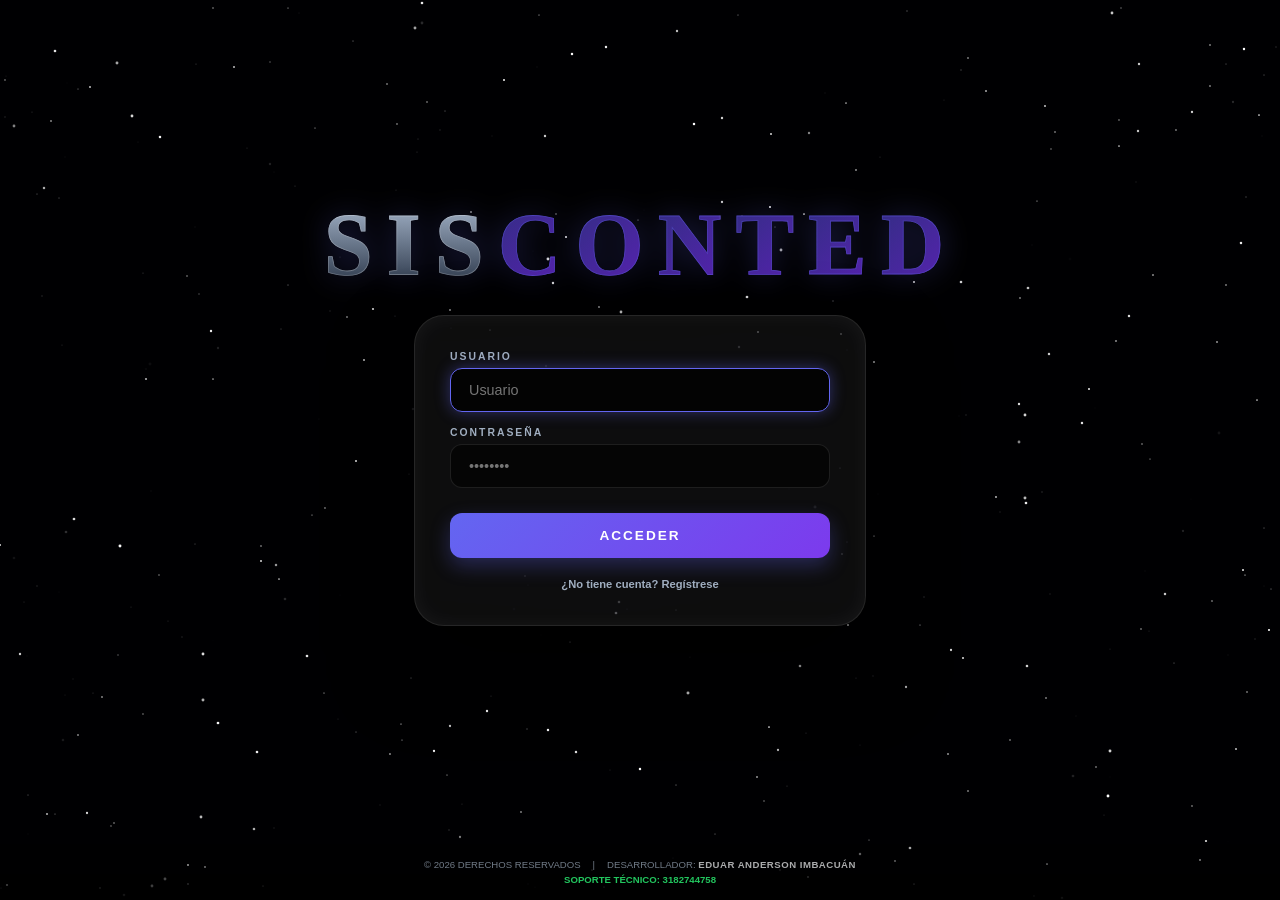
<file: ingresos.html>
<!DOCTYPE html>
<html lang="es">
<head>
    <script>
        if(localStorage.getItem('userRol') !== 'admin') {
            window.location.href = 'login.html';
        }
    </script>

    <meta name="viewport" content="width=device-width, initial-scale=1.0">
    <title>Control de Ingresos - SISCONTED</title>
    <script src="api.js"></script>
    <style>
        :root {
            --primary: #6366f1;
            --primary-light: #818cf8;
            --primary-glow: rgba(99, 102, 241, 0.2);
            --secondary: #0ea5e9;
            --accent: #38bdf8;
            --success: #10b981;
            --danger: #ef4444;
            --warning: #f59e0b;
            --bg: #0a0b14;
            --sidebar-bg: #111827;
            --card-bg: rgba(255, 255, 255, 0.03);
            --card-hover: rgba(255, 255, 255, 0.06);
            --border: rgba(255, 255, 255, 0.08);
            --text: #f3f4f6;
            --text-muted: #94a3b8;
        }

        @import url('https://fonts.googleapis.com/css2?family=Plus+Jakarta+Sans:wght@300;400;500;600;700&family=Orbitron:wght@500;700&display=swap');

        body {
            font-family: 'Plus Jakarta Sans', sans-serif;
            background: var(--bg);
            background-image: 
                radial-gradient(circle at 10% 10%, rgba(99, 102, 241, 0.05) 0%, transparent 40%),
                radial-gradient(circle at 90% 90%, rgba(14, 165, 233, 0.03) 0%, transparent 40%);
            color: var(--text);
            padding: 40px 60px;
            margin: 0;
            min-height: 100vh;
            overflow-y: auto;
        }

        h1 {
            font-family: 'Orbitron', sans-serif;
            font-size: 1.5rem;
            color: white;
            letter-spacing: 2px;
            margin: 0;
            display: flex;
            align-items: center;
            gap: 12px;
        }
        
        h1::before {
            content: '';
            width: 8px;
            height: 32px;
            background: var(--primary);
            border-radius: 4px;
        }

        .section-title {
            font-family: 'Orbitron', sans-serif;
            color: var(--primary-light);
            border-bottom: 1px solid var(--border);
            padding-bottom: 16px;
            margin-top: 48px;
            text-transform: uppercase;
            font-size: 0.9rem;
            letter-spacing: 1.5px;
        }

        .search-box {
            width: 100%;
            padding: 18px 24px 18px 56px;
            background: var(--card-bg);
            border: 1px solid var(--border);
            border-radius: 16px;
            color: white;
            outline: none;
            margin-bottom: 24px;
            box-sizing: border-box;
            font-size: 1rem;
            transition: 0.3s;
        }
        
        .search-wrapper { position: relative; margin-top: 24px; }
        .search-wrapper::before {
            content: '🔍';
            position: absolute;
            left: 20px;
            top: 50%;
            transform: translateY(-50%);
            opacity: 0.5;
            font-size: 1.2rem;
            z-index: 1;
        }

        .search-box:focus {
            border-color: var(--primary);
            box-shadow: 0 0 0 4px var(--primary-glow);
            background: rgba(255, 255, 255, 0.05);
        }

        .product-card {
            background: var(--card-bg);
            padding: 16px 24px;
            border-radius: 16px;
            margin: 12px 0;
            display: flex;
            justify-content: space-between;
            align-items: center;
            border: 1px solid var(--border);
            transition: 0.2s;
        }
        .btn-action {
            padding: 12px 24px;
            border-radius: 14px;
            cursor: pointer;
            font-weight: 700;
            border: 1px solid rgba(255, 255, 255, 0.1);
            transition: all 0.3s cubic-bezier(0.4, 0, 0.2, 1);
            display: inline-flex;
            align-items: center;
            justify-content: center;
            gap: 10px;
            font-size: 0.85rem;
            text-transform: uppercase;
            letter-spacing: 1px;
            position: relative;
            overflow: hidden;
        }

        .btn-action::after {
            content: '';
            position: absolute;
            top: 0; left: 0; width: 100%; height: 100%;
            background: linear-gradient(rgba(255,255,255,0.1), transparent);
            opacity: 0;
            transition: 0.3s;
        }

        .btn-action:hover::after { opacity: 1; }

        .btn-action:hover {
            transform: translateY(-3px);
            filter: brightness(1.2);
            box-shadow: 0 10px 20px rgba(0,0,0,0.3);
        }

        .btn-action:active {
            transform: translateY(-1px) scale(0.96);
        }

        .btn-ing { background: linear-gradient(135deg, #10b981 0%, #059669 100%); color: white; box-shadow: 0 4px 15px rgba(16, 185, 129, 0.3); border-color: rgba(255, 255, 255, 0.2); }
        .btn-egr { background: linear-gradient(135deg, #f59e0b 0%, #d97706 100%); color: white; box-shadow: 0 4px 15px rgba(245, 158, 11, 0.3); border-color: rgba(255, 255, 255, 0.2); }
        .btn-danger { background: rgba(239, 68, 68, 0.05); color: #ef4444; border: 1px solid rgba(239, 68, 68, 0.3); padding: 8px 12px; font-size: 0.65rem; }
        .btn-finish { background: rgba(255, 255, 255, 0.03); color: var(--text-muted); border: 1px solid var(--border); padding: 8px 12px; font-size: 0.65rem; }
        
        .btn-reset {
            background: rgba(239, 68, 68, 0.03);
            border: 1px solid rgba(239, 68, 68, 0.2);
            color: var(--danger);
            padding: 8px 16px;
            border-radius: 10px;
            cursor: pointer;
            font-weight: 700;
            transition: 0.3s;
            font-size: 0.7rem;
            text-transform: uppercase;
            letter-spacing: 0.5px;
        }
        .btn-reset:hover { 
            background: var(--danger); 
            color: white;
            box-shadow: 0 4px 12px rgba(239, 68, 68, 0.3);
        }

        .btn-excel { 
            background: linear-gradient(135deg, #1D6F42 0%, #165231 100%); 
            color: white;
            border: 1px solid rgba(255,255,255,0.1);
        }
        
        .btn-vence { 
            background: linear-gradient(135deg, var(--primary) 0%, #4f46e5 100%); 
            color: white;
            border: 1px solid rgba(255,255,255,0.1);
        }

        .btn {
            padding: 10px 20px;
            border-radius: 12px;
            text-decoration: none;
            font-weight: 600;
            font-size: 0.8rem;
            transition: 0.3s;
            display: inline-flex;
            align-items: center;
            justify-content: center;
            text-transform: uppercase;
            letter-spacing: 0.5px;
            border: 1px solid transparent;
        }
        .btn:hover {
            transform: translateY(-2px);
            filter: brightness(1.1);
        }
        .btn:active {
            transform: scale(0.95);
        }

        .btn-back {
            background: rgba(255, 255, 255, 0.05);
            color: var(--text-muted);
            border: 1px solid var(--border);
        }
        .btn-back:hover {
            background: rgba(255, 255, 255, 0.1);
            color: white;
            border-color: rgba(255,255,255,0.3);
        }
        
        .filter-bar {
            background: var(--sidebar-bg);
            padding: 32px;
            border-radius: 20px;
            border: 1px solid var(--border);
            display: grid;
            grid-template-columns: repeat(3, 1fr);
            gap: 24px;
            align-items: end;
            margin-top: 32px;
        }

        .filter-bar > div { display: flex; flex-direction: column; gap: 8px; }
        .filter-bar label {
            font-size: 0.65rem;
            color: var(--text-muted);
            text-transform: uppercase;
            font-weight: 700;
            letter-spacing: 1px;
        }
        .filter-bar input, .filter-bar select {
            background: var(--bg);
            border: 1px solid var(--border);
            color: white;
            padding: 12px;
            border-radius: 10px;
            width: 100%;
            outline: none;
            transition: 0.2s;
            box-sizing: border-box;
        }
        .filter-bar input:focus { border-color: var(--primary); }
        
        .history-table {
            width: 100%;
            border-collapse: separate;
            border-spacing: 0;
            background: var(--card-bg);
            border-radius: 16px;
            overflow: hidden;
            margin: 32px auto;
            border: 1px solid var(--border);
            max-width: 1400px;
        }
        .history-table th {
            background: rgba(255, 255, 255, 0.02);
            color: var(--text-muted);
            padding: 10px 12px;
            text-align: left;
            font-size: 0.6rem;
            text-transform: uppercase;
            letter-spacing: 1px;
            font-weight: 700;
            border-bottom: 1px solid var(--border);
        }
        .history-table td {
            padding: 8px 12px;
            border-bottom: 1px solid var(--border);
            font-size: 0.7rem;
            color: var(--text);
        }
        .history-table tr:last-child td { border-bottom: none; }
        .history-table tr:hover { background: rgba(255, 255, 255, 0.02); }
        
        .modal {
            display: none;
            position: fixed;
            top: 0; left: 0;
            width: 100%; height: 100%;
            background: rgba(0, 0, 0, 0.8);
            backdrop-filter: blur(12px);
            z-index: 2000;
        }
        .modal-content {
            background: var(--sidebar-bg);
            width: 95%;
            max-width: 1100px;
            margin: 1vh auto;
            padding: 10px 25px;
            border-radius: 16px;
            border: 1px solid var(--border);
            display: grid;
            grid-template-columns: repeat(3, 1fr);
            gap: 6px;
            max-height: 98vh;
            overflow-y: auto;
            box-shadow: 0 40px 100px rgba(0,0,0,0.5);
        }

        .modal-header-title {
            grid-column: span 3;
            font-family: 'Orbitron', sans-serif;
            font-size: 1rem;
            margin-bottom: 5px;
            display: flex;
            align-items: center;
            gap: 10px;
        }

        .form-group { display: flex; flex-direction: column; gap: 4px; }
        .form-group label {
            font-size: 0.65rem;
            color: var(--text-muted);
            text-transform: uppercase;
            font-weight: 600;
            margin-bottom: 2px;
        }
        .form-group input, .form-group select {
            padding: 6px 12px;
            background: var(--bg);
            border: 1px solid var(--border);
            color: white;
            border-radius: 8px;
            outline: none;
            transition: 0.2s;
            width: 100%;
            box-sizing: border-box;
            font-size: 0.82rem;
        }
        .form-group input:focus { border-color: var(--primary); }

        .total-box {
            grid-column: span 2;
            background: rgba(99, 102, 241, 0.05);
            padding: 10px 32px;
            text-align: center;
            border: 1px dashed var(--primary);
            border-radius: 16px;
            margin: 5px 0;
        }

        .span-2 { grid-column: span 2; }
        .span-3 { grid-column: span 3; }

        /* Estilos específicos para Modal Vencimiento */
        #modalVencimiento .modal-content {
            background: linear-gradient(180deg, var(--sidebar-bg) 0%, #0a0b14 100%);
        }
        #tabla-vencimiento th {
            font-family: 'Orbitron', sans-serif;
            font-size: 0.65rem;
            letter-spacing: 1px;
            background: rgba(255, 255, 255, 0.02);
            border-bottom: 2px solid var(--border);
        }
        #tabla-vencimiento td {
            font-size: 0.8rem;
            border-bottom: 1px solid rgba(255, 255, 255, 0.03);
        }
        #tabla-vencimiento tr:hover {
            background: rgba(99, 102, 241, 0.05);
        }

        /* UTILS */
        ::-webkit-scrollbar { width: 8px; }
        ::-webkit-scrollbar-track { background: transparent; }
        ::-webkit-scrollbar-thumb { background: var(--border); border-radius: 10px; }
        ::-webkit-scrollbar-thumb:hover { background: rgba(255,255,255,0.2); }

        @media (max-width: 768px) {
            body { flex-direction: column; overflow-y: auto; height: auto; }
            .sidebar { width: 100%; border-right: none; border-bottom: 1px solid var(--border); padding: 20px; box-sizing: border-box; }
            .main { padding: 20px; overflow-y: visible; }
            .controls > div { flex-direction: column; align-items: stretch; }
            .controls div > div { width: 100%; margin-bottom: 10px; }
            .table-container { overflow-x: auto; }
            .modal-content { width: 95%; padding: 20px; }
        }

        /* --- TOAST NOTIFICATIONS --- */
        #toast-container {
            position: fixed;
            top: 20px;
            right: 20px;
            z-index: 20000;
            display: flex;
            flex-direction: column;
            gap: 10px;
            pointer-events: none;
        }
        .toast {
            background: rgba(15, 23, 42, 0.9);
            color: white;
            padding: 12px 20px;
            border-radius: 12px;
            border-left: 5px solid var(--primary);
            box-shadow: 0 10px 30px rgba(0,0,0,0.5);
            display: flex;
            align-items: center;
            gap: 12px;
            font-size: 0.85rem;
            font-weight: 600;
            animation: slideIn 0.3s cubic-bezier(0.18, 0.89, 0.32, 1.28) forwards;
            min-width: 250px;
            backdrop-filter: blur(10px);
            border: 1px solid var(--border);
            pointer-events: auto;
        }
        .toast.success { border-left-color: var(--success); border-left-width: 6px; }
        .toast.error { border-left-color: var(--danger); border-left-width: 6px; }
        .toast.warning { border-left-color: var(--warning); border-left-width: 6px; }
        
        @keyframes slideIn {
            from { transform: translateX(120%); opacity: 0; }
            to { transform: translateX(0); opacity: 1; }
        }
        @keyframes fadeOut {
            from { transform: translateX(0); opacity: 1; }
            to { transform: translateX(120%); opacity: 0; }
        }

        /* --- MODAL CONFIRM --- */
        #modalConfirm {
            display: none;
            position: fixed;
            top: 0; left: 0; width: 100%; height: 100%;
            background: rgba(0, 0, 0, 0.85);
            backdrop-filter: blur(8px);
            z-index: 10000;
            justify-content: center;
            align-items: center;
        }
        .confirm-content {
            background: var(--sidebar-bg);
            border: 1px solid var(--primary);
            padding: 30px;
            border-radius: 20px;
            width: 90%;
            max-width: 400px;
            text-align: center;
            box-shadow: 0 20px 50px rgba(0,0,0,0.5), 0 0 20px var(--primary-glow);
            animation: zoomIn 0.3s ease;
        }
        .confirm-content h3 { font-family: 'Orbitron', sans-serif; margin-bottom: 15px; color: white; }
        .confirm-content p { color: var(--text-muted); margin-bottom: 25px; font-size: 0.9rem; }
        .confirm-btns { display: flex; gap: 15px; justify-content: center; }
        .btn-confirm { padding: 10px 20px; border-radius: 10px; border: none; font-weight: 700; cursor: pointer; transition: 0.3s; text-transform: uppercase; font-size: 0.75rem; }
        .btn-yes { background: var(--primary); color: white; flex: 1; }
        .btn-no { background: rgba(255,255,255,0.05); color: white; border: 1px solid var(--border); flex: 1; }
        .btn-yes:hover { filter: brightness(1.2); transform: scale(1.05); }
        .btn-no:hover { background: rgba(255,255,255,0.1); }
        @keyframes zoomIn { from { transform: scale(0.8); opacity: 0; } to { transform: scale(1); opacity: 1; } }
    </style>
</head>
<body>

<div id="modalConfirm">
    <div class="confirm-content">
        <h3 id="confirm-title">¿ESTÁS SEGURO?</h3>
        <p id="confirm-msg">Esta acción no se puede deshacer.</p>
        <div class="confirm-btns">
            <button id="confirm-btn-yes" class="btn-confirm btn-yes">SÍ, CONTINUAR</button>
            <button onclick="cerrarConfirmacion()" class="btn-confirm btn-no">CANCELAR</button>
        </div>
    </div>
</div>

    <div style="display: flex; justify-content: space-between; align-items: flex-start; margin-bottom: 24px;">
        <div>
            <h1>Gestión de Movimientos</h1>
            <p style="color: var(--text-muted); margin: 8px 0 24px 0; font-size: 0.9rem;">Entradas (Recepción Técnica) y Salidas de inventario</p>
            <div style="display: flex; gap: 10px;">
                <button onclick="reiniciarExistencias()" class="btn-reset">⚠️ REINICIAR STOCK Y REGISTROS</button>
                <button onclick="vaciarProductos()" class="btn-reset" style="background: rgba(239, 68, 68, 0.1); color: #ef4444; border-color: rgba(239, 68, 68, 0.2);">🚨 VACIAR TODO EL INVENTARIO</button>
            </div>
        </div>
        <div style="display: flex; gap: 12px; align-items: center;">
            <button onclick="abrirAlertaVencimiento()" class="btn-action btn-vence"><span>📅</span> ALERTAS VENCIMIENTO</button>
            <a href="inventario.html" class="btn" style="background: rgba(99, 102, 241, 0.1); color: var(--primary-light); border-color: rgba(99, 102, 241, 0.2);">📦 VER INVENTARIO</a>
            <a href="index.html" class="btn-back btn">← INICIO</a>
        </div>
    </div>

    <h2 class="section-title">1. Operación de Stock</h2>
    <div class="search-wrapper">
        <input type="text" id="buscador" class="search-box" placeholder="Escanee código de barras o busque nombre del producto..." onkeyup="buscar()" autofocus>
    </div>
    <div id="resultados"></div>

    <div id="modalVencimiento" class="modal">
        <div class="modal-content" style="max-width: 1100px;">
            <div class="modal-header-title" style="color: var(--primary-light);">
                <span>📅</span> PRODUCTOS PRÓXIMOS A VENCER
            </div>
            
            <div class="filter-bar span-3" style="margin-top: 0; padding: 20px; background: rgba(0,0,0,0.2); border-radius: 16px; border: 1px solid var(--border); display: grid; grid-template-columns: repeat(auto-fit, minmax(150px, 1fr)); align-items: end; gap: 20px;">
                <div class="form-group">
                    <label style="color: var(--primary-light); font-weight: 700;">Meses Máximos</label>
                    <input type="number" id="v-meses" value="3" style="font-family: 'Orbitron', sans-serif; text-align: center;">
                </div>
                <div class="form-group">
                    <label style="color: var(--primary-light); font-weight: 700;">Días Máximos</label>
                    <input type="number" id="v-dias" value="0" style="font-family: 'Orbitron', sans-serif; text-align: center;">
                </div>
                <div style="display: flex; gap: 10px; grid-column: span 1;">
                    <button onclick="calcularVencimientos()" class="btn-action btn-vence" style="flex: 1; height: 42px;">🔍 CONSULTAR</button>
                    <button onclick="exportarExcelVencimiento()" class="btn-action btn-excel" style="flex: 1; height: 42px;">📊 REPORTE</button>
                </div>
            </div>
            
            <div class="span-3">
                <table class="history-table" id="tabla-vencimiento" style="margin-top: 15px; border-radius: 12px;">
                    <thead style="background: rgba(255,255,255,0.03);">
                        <tr>
                            <th style="color: var(--primary-light);">REF/CÓDIGO</th>
                            <th>PRODUCTO</th>
                            <th>LOTE</th>
                            <th>PROVEEDOR</th>
                            <th>STOCK</th>
                            <th>VENCIMIENTO</th>
                            <th>MESES</th>
                            <th>DÍAS</th>
                        </tr>
                    </thead>
                    <tbody id="vencimiento-body">
                        <tr><td colspan="8" style="text-align:center; padding:40px; color:var(--text-muted);">Ingrese el rango y presione Consultar</td></tr>
                    </tbody>
                </table>
            </div>

            <div class="span-3" style="display: flex; justify-content: flex-end; margin-top: 15px;">
                <button onclick="cerrar()" class="btn-action btn-finish" style="padding: 10px 25px; border-radius: 10px; font-weight: 600;">CERRAR VENTANA</button>
            </div>
        </div>
    </div>

    <div id="modalIngreso" class="modal">
        <div class="modal-content">
            <div class="modal-header-title" style="color: var(--success);">
                <span>🟢</span> ACTA DE RECEPCIÓN TÉCNICA
            </div>
            
            <div class="form-group span-3">
                <label>Nombre del Producto</label>
                <input type="text" id="m-nombre" readonly style="background: rgba(255,255,255,0.02); font-weight: 600;">
            </div>
            
            <div class="form-group"><label>N° de Factura / Remisión</label><input type="text" id="m-factura" placeholder="Ej: 63089"></div>
            <div class="form-group"><label>Fecha de la Factura</label><input type="date" id="m-fecha-factura"></div>
            <div class="form-group"><label>Proveedor</label><input type="text" id="m-proveedor" list="lista-proveedores" onfocus="this.select()" onmousedown="this.focus()">
                <datalist id="lista-proveedores"></datalist>
            </div>
            <div class="form-group"><label>Laboratorio</label><input type="text" id="m-laboratorio"></div>
            <div class="form-group"><label>Registro INVIMA</label><input type="text" id="m-invima"></div>
            
            <div class="form-group"><label>Concentración</label><input type="text" id="m-concentracion"></div>
            <div class="form-group"><label>Forma Farmacéutica</label><input type="text" id="m-forma"></div>
            <div class="form-group"><label>Presentación Comercial</label><input type="text" id="m-presentacion"></div>
            
            <div class="form-group"><label>Estado Reg. INVIMA</label><input type="text" id="m-est-invima"></div>
            <div class="form-group"><label>Número Lote</label><input type="text" id="m-lote"></div>
            <div class="form-group"><label>Fecha Vencimiento</label><input type="date" id="m-vence"></div>
            
            <div class="form-group"><label>Cant. Empaques</label><input type="number" id="m-cant-emp"></div>
            <div class="form-group"><label>Cond. Almacenamiento</label><input type="text" id="m-cond"></div>
            <div class="form-group"><label>N° Muestra</label><input type="text" id="m-muestra"></div>
            
            <div class="form-group"><label>Def. Críticos</label><input type="text" id="m-crit"></div>
            <div class="form-group"><label>Def. Mayores</label><input type="text" id="m-may"></div>
            <div class="form-group"><label>Def. Menores</label><input type="text" id="m-men"></div>
            
            <div class="form-group" style="border: 1px solid var(--primary-light); padding: 8px; border-radius: 8px; background: rgba(99, 102, 241, 0.05);">
                <label style="color: var(--primary-light); font-weight: 700;">Precio de Compra (Base)</label>
                <input type="number" id="m-precio-compra" placeholder="0" onkeyup="calcularIvaIngreso()">
            </div>

            <div class="form-group" style="background: rgba(245, 158, 11, 0.05); padding: 8px; border-radius: 8px; border: 1px solid rgba(245, 158, 11, 0.2);">
                <label style="color: var(--warning); font-weight: 700;">IVA (%)</label>
                <select id="m-iva-porcentaje" onchange="calcularIvaIngreso()">
                    <option value="0">0% (Exento)</option>
                    <option value="5">5% (Mínima)</option>
                    <option value="19" selected>19% (General)</option>
                </select>
            </div>

            <div class="form-group" style="background: rgba(16, 185, 129, 0.05); padding: 8px; border-radius: 8px; border: 1px solid rgba(16, 185, 129, 0.2);">
                <label style="color: var(--success); font-weight: 700;">IVA Incluido (Desglose)</label>
                <input type="text" id="m-iva-valor" readonly style="color: var(--success); font-weight: bold; background: transparent; border: none;">
            </div>

            <div class="form-group">
                <label>Cumple Acepta</label>
                <select id="m-acepta"><option value="SI">SI</option><option value="NO">NO</option></select>
            </div>
            <div class="form-group">
                <label>Cumple Rechaza</label>
                <select id="m-rechaza"><option value="NO">NO</option><option value="SI">SI</option></select>
            </div>
            <div class="form-group">
                <label>Observaciones</label>
                <input type="text" id="m-obs">
            </div>
            
            <div class="total-box span-3">
                <label style="color: var(--primary-light); font-weight: 700; display: block; margin-bottom: 5px; font-size: 0.65rem; text-transform: uppercase;">CANTIDAD TOTAL A SUMAR (UNIDADES)</label>
                <input type="number" id="m-total-suma" style="width: 180px; font-size: 1.8rem; text-align: center; border: 2px solid var(--primary); background: var(--bg); color: white; border-radius: 10px; font-family: 'Orbitron', sans-serif; padding: 2px;">
            </div>
            
            <div class="span-3" style="display: flex; gap: 16px; margin-top: 5px;">
                <button onclick="guardarIngreso()" class="btn-action btn-ing" style="flex: 2; height: 45px;">💾 GUARDAR RECEPCIÓN TÉCNICA</button>
                <button onclick="cerrar()" class="btn-action btn-finish" style="flex: 1; height: 45px;">CANCELAR</button>
            </div>
        </div>
    </div>

    <div id="modalEgreso" class="modal">
        <div class="modal-content" style="max-width: 500px;">
            <div class="modal-header-title" style="color: var(--warning);">
                <span>🔴</span> REGISTRAR SALIDA
            </div>
            <div class="form-group span-2">
                <label>Producto</label>
                <input type="text" id="e-nombre" readonly style="background: rgba(255,255,255,0.02);">
            </div>
            <div class="form-group">
                <label>Stock Actual</label>
                <input type="text" id="e-stock-act" readonly style="color: var(--primary-light); font-weight: 700; text-align: center; font-size: 1.2rem;">
            </div>
            <div class="form-group">
                <label>Cantidad a Egresar</label>
                <input type="number" id="e-cantidad" style="border-color: var(--warning); text-align: center; font-size: 1.2rem;">
            </div>
            <div class="form-group span-2">
                <label>Motivo de la Salida</label>
                <select id="e-motivo">
                    <option>Avería / Daño</option>
                    <option>Vencimiento</option>
                    <option>Uso Interno</option>
                    <option>Ajuste de Inventario</option>
                </select>
            </div>
            <div class="span-2" style="display: flex; gap: 12px; margin-top: 16px;">
                <button onclick="guardarEgreso()" class="btn-action btn-egr" style="flex: 2; padding: 16px;">CONFIRMAR SALIDA</button>
                <button onclick="cerrar()" class="btn-action" style="flex: 1; background: var(--card-bg); color: white; border: 1px solid var(--border);">CANCELAR</button>
            </div>
        </div>
    </div>

    <h2 class="section-title">2. Historial de Movimientos y Filtros</h2>
    
    <div class="filter-bar" id="contenedor-filtros">
        <div><label>Fecha Inicial:</label><input type="date" id="f-inicio"></div>
        <div><label>Fecha Final:</label><input type="date" id="f-fin"></div>
        <div><label>Referencia o Nombre:</label><input type="text" id="f-ref" placeholder="Buscar REF o Producto..."></div>
        <div><label>Proveedor:</label><input type="text" id="f-prov" placeholder="Buscar por proveedor..."></div>
        <div><label>Lote:</label><input type="text" id="f-lote" placeholder="Buscar por lote..."></div>
        <div>
            <label>Tipo de Movimiento:</label>
            <select id="f-tipo">
                <option value="">TODOS LOS MOVIMIENTOS</option>
                <option value="INGRESO">🟢 SOLO INGRESOS</option>
                <option value="EGRESO">🔴 SOLO EGRESOS</option>
            </select>
        </div>
        <div style="display: flex; flex-direction: row; gap: 12px; height: 48px;">
            <button onclick="filtrarHistorial()" class="btn-action btn-vence" style="flex: 1; font-size:0.75rem;">APLICAR FILTROS</button>
            <button onclick="generarExcel()" class="btn-action btn-excel" style="flex: 1; font-size:0.75rem;">📊 EXCEL INGRESOS</button>
            <button onclick="generarExcelEgresos()" class="btn-action btn-del" style="flex: 1; background:var(--danger); color:white; font-size:0.75rem;">📊 EXCEL EGRESOS</button>
        </div>
    </div>

    <div style="overflow-x: auto;">
        <table class="history-table">
            <thead>
                <tr>
                    <th>Operación</th>
                    <th>Fecha y Hora</th>
                    <th>REF</th>
                    <th>Producto</th>
                    <th>U. Medida</th> 
                    <th>Lab. / Fabricante</th>
                    <th>Proveedor</th>
                    <th>Lote</th>
                    <th>Vencimiento</th>
                    <th style="text-align: center;">IVA %</th>
                    <th style="text-align: right;">IVA Unit.</th>
                    <th style="text-align: right;">IVA Total</th>
                    <th>Cant.</th>
                    <th style="color: var(--primary-light); text-align: right;">V. Base</th>
                    <th style="color: var(--primary-light); text-align: right;">V. Unitario</th>
                    <th style="color: var(--accent); font-weight: bold; text-align: right;">Valor Total</th>
                    <th style="text-align: right;">Acciones</th>
                </tr>
            </thead>
            <tbody id="historial-body"></tbody>
        </table>
    </div>


    <script>
        async function obtenerHeaderEmpresa(cols) {
            const config = await API.getConfig();
            let emp = { nombre: 'MI EMPRESA', nit: '', direccion: '', telefono: '', logoBase64: '' };
            if (config && config.empresa) emp = { ...emp, ...config.empresa };
            
            let logoHtml = '';
            if (emp.logoBase64) {
                // Usamos cid:logo para que MHT lo reconozca
                // Reducimos tamaño para que encuadre perfectamente en 3 filas
                logoHtml = `<th rowspan="3" width="80" style="text-align:center; vertical-align:middle; background:white; border:1px solid #ccc; height:60px;"><img src="cid:logo" width="60" height="60" style="display:block; margin:auto;"></th>`;
                cols = cols - 1;
            }

            const headerHtml = `
                <tr height="20">${logoHtml}<th colspan="${cols}" style="font-size: 15px; font-weight: bold; color: #0f172a; text-align: center; height: 20px;">${emp.nombre.toUpperCase()}</th></tr>
                <tr height="20"><th colspan="${cols}" style="font-size: 14px; color: #334155; text-align: center; height: 20px;">NIT: ${emp.nit} | TEL: ${emp.telefono}</th></tr>
                <tr height="20"><th colspan="${cols}" style="font-size: 14px; color: #334155; text-align: center; border-bottom: 2px solid #94a3b8; height: 20px;">${emp.direccion}</th></tr>
            `;
            return { headerHtml, logoBase64: emp.logoBase64 };
        }

        let selIdx = null;
        let pActual = null;

        function showToast(msg, type = 'info') {
            let container = document.getElementById('toast-container');
            if (!container) {
                container = document.createElement('div');
                container.id = 'toast-container';
                document.body.appendChild(container);
            }
            const toast = document.createElement('div');
            toast.className = `toast ${type}`;
            
            let icon = 'ℹ️';
            if(type === 'success') icon = '✅';
            if(type === 'error') icon = '❌';
            if(type === 'warning') icon = '⚠️';

            toast.innerHTML = `<div>${icon}</div> <div>${msg}</div>`;
            container.appendChild(toast);

            setTimeout(() => {
                toast.style.animation = 'fadeOut 0.4s ease forwards';
                setTimeout(() => toast.remove(), 400);
            }, 3500);
        }

        let confirmCallback = null;
        function abrirConfirmacion(titulo, msj, callback) {
            document.getElementById('confirm-title').innerText = titulo;
            document.getElementById('confirm-msg').innerText = msj;
            confirmCallback = callback;
            document.getElementById('modalConfirm').style.display = 'flex';
        }
        function cerrarConfirmacion() {
            document.getElementById('modalConfirm').style.display = 'none';
            confirmCallback = null;
        }
        document.getElementById('confirm-btn-yes').onclick = function() {
            const cb = confirmCallback;
            cerrarConfirmacion();
            if(cb) cb();
        };

        function abrirAlertaVencimiento() {
            document.getElementById('modalVencimiento').style.display = 'block';
            calcularVencimientos();
        }

        async function calcularVencimientos() {
            const tbody = document.getElementById('vencimiento-body');
            const mesesMax = parseInt(document.getElementById('v-meses').value) || 0;
            const diasMax = parseInt(document.getElementById('v-dias').value) || 0;
            const totalDiasFiltro = (mesesMax * 30) + diasMax;

            try {
                const ingresos = await API.getIngresos();
                const productos = await API.getProductos();
                const hoy = new Date();

                tbody.innerHTML = "";
                let resultados = [];

                ingresos.forEach(m => {
                    if (m.tipo === 'INGRESO' && m.vencimiento && m.estado !== 'agotado') {
                        const fVence = new Date(m.vencimiento);
                        const diffTime = fVence - hoy;
                        const diffDays = Math.ceil(diffTime / (1000 * 60 * 60 * 24));

                        if (diffDays <= totalDiasFiltro && diffDays > -365) {
                            const pInfo = productos.find(p => p.codigo === m.ref);
                            const stockActual = pInfo ? pInfo.existencia : 0;
                            
                            if(stockActual > 0) {
                                resultados.push({
                                    ref: m.ref,
                                    nombre: m.nombre,
                                    lote: m.lote,
                                    proveedor: m.proveedor,
                                    stock: stockActual,
                                    vence: m.vencimiento,
                                    meses: Math.floor(diffDays / 30),
                                    dias: diffDays % 30,
                                    diasTotales: diffDays,
                                    unidad: pInfo ? pInfo.unidad : '-'
                                });
                            }
                        }
                    }
                });

                if (resultados.length === 0) {
                    tbody.innerHTML = '<tr><td colspan="8" style="text-align:center; padding:20px;">No hay productos pendientes de vencer en este rango.</td></tr>';
                    return;
                }

                resultados.sort((a,b) => a.diasTotales - b.diasTotales);

                resultados.forEach(r => {
                    const color = r.diasTotales < 30 ? 'var(--danger)' : (r.diasTotales < 90 ? 'var(--warning)' : 'var(--success)');
                    tbody.innerHTML += `
                        <tr>
                            <td>'${r.ref}</td>
                            <td>${r.nombre}</td>
                            <td>${r.lote}</td>
                            <td>${r.proveedor}</td>
                            <td style="text-align:center"><b>${r.stock}</b></td>
                            <td style="color:${color}; font-weight:bold">${r.vence}</td>
                            <td style="text-align:center">${r.meses}</td>
                            <td style="text-align:center">${r.dias}</td>
                        </tr>`;
                });
                window.datosVencimientoUltimos = resultados;
            } catch (e) { console.error(e); }
        }

        async function exportarExcelVencimiento() {
            if (!window.datosVencimientoUltimos || window.datosVencimientoUltimos.length === 0) return alert("Consulte primero para exportar.");
            
            const { headerHtml, logoBase64 } = await obtenerHeaderEmpresa(9);

            let html = `<table border="1">
                ${headerHtml}
                <tr>
                    <th colspan="9" style="background-color: #7c3aed; color: white; height:30px;">REPORTE DE PRODUCTOS PRÓXIMOS A VENCER - SISCONTED</th>
                </tr>
                <tr>
                    <th style="background-color: #1e293b; color: white;">REF/CÓDIGO</th>
                    <th style="background-color: #1e293b; color: white;">PRODUCTO</th>
                    <th style="background-color: #1e293b; color: white;">UNIDAD DE MEDIDA</th>
                    <th style="background-color: #1e293b; color: white;">LOTE</th>
                    <th style="background-color: #1e293b; color: white;">PROVEEDOR</th>
                    <th style="background-color: #1e293b; color: white;">STOCK ACTUAL</th>
                    <th style="background-color: #1e293b; color: white;">FECHA VENCIMIENTO</th>
                    <th style="background-color: #1e293b; color: white;">MESES REST.</th>
                    <th style="background-color: #1e293b; color: white;">DÍAS REST.</th>
                </tr>`;
            
            window.datosVencimientoUltimos.forEach(r => {
                html += `<tr style="height:20px;">
                    <td>'${r.ref}</td>
                    <td>${r.nombre}</td>
                    <td>${r.unidad}</td>
                    <td>${r.lote}</td>
                    <td>${r.proveedor}</td>
                    <td align="center">${r.stock}</td>
                    <td>${r.vence}</td>
                    <td align="center">${r.meses}</td>
                    <td align="center">${r.dias}</td>
                </tr>`;
            });
            html += `</table>`;
            
            API.descargarExcelMHT(html, `Alerta_Vencimientos_${API.getFechaLocal()}`, logoBase64);
        }

        async function buscar() {
            try {
                const prods = await API.getProductos();
                const txt = document.getElementById('buscador').value.toLowerCase();
                const res = document.getElementById('resultados');
                res.innerHTML = "";
                if(!txt) return;

                prods.forEach((p, i) => {
                    if(p.nombre.toLowerCase().includes(txt) || p.codigo.toLowerCase().includes(txt)) {
                        res.innerHTML += `<div class="product-card"><div><b>${p.nombre}</b><br><small>REF: ${p.codigo} | Stock: ${p.existencia || 0}</small></div><div><button class="btn-action btn-ing" onclick="abrirIngreso('${p.codigo}')">INGRESAR</button><button class="btn-action btn-egr" onclick="abrirEgreso('${p.codigo}')">EGRESAR</button></div></div>`;
                        if(p.codigo.toLowerCase() === txt) {
                            abrirIngreso(p.codigo);
                            document.getElementById('buscador').value = ""; 
                        }
                    }
                });
            } catch(e) { console.error(e); }
        }

        async function abrirIngreso(codigo) {
            try {
                const prods = await API.getProductos();
                const p = prods.find(prod => prod.codigo === codigo);
                if(!p) return;
                pActual = p;

                const campos = ['m-proveedor', 'm-laboratorio', 'm-invima', 'm-cant-emp', 'm-concentracion', 'm-forma', 
                              'm-presentacion', 'm-est-invima', 'm-lote', 'm-vence', 'm-cond', 'm-muestra', 
                              'm-crit', 'm-may', 'm-men', 'm-obs', 'm-total-suma', 'm-precio-compra', 'm-iva-valor', 'm-factura', 'm-fecha-factura'];
                campos.forEach(id => document.getElementById(id).value = "");
                document.getElementById('m-acepta').value = "SI";
                document.getElementById('m-rechaza').value = "NO";
                document.getElementById('m-nombre').value = p.nombre;

                // Precarga de Costos y Atributos desde el catálogo (Base sugerida)
                document.getElementById('m-precio-compra').value = p.precioCompra || 0;

                const ings = await API.getIngresos();

                // 1. Memoria Global: Cargar Proveedor, Factura y Fecha del ÚLTIMO ingreso guardado en el sistema
                const ultimoRegistroGlobal = ings[ings.length - 1];
                if(ultimoRegistroGlobal) {
                    document.getElementById('m-factura').value = ultimoRegistroGlobal.factura || "";
                    document.getElementById('m-fecha-factura').value = ultimoRegistroGlobal.fecha_factura || "";
                    document.getElementById('m-proveedor').value = ultimoRegistroGlobal.proveedor || "";
                }

                // 2. Sugerencias de Proveedores (Historial + Catálogo + Orden Alfabético)
                const listaP = document.getElementById('lista-proveedores');
                const provHistorial = ings.map(i => i.proveedor);
                const provCatalogo = prods.map(p => p.proveedor);
                
                const proveedoresUnicos = [...new Set([...provHistorial, ...provCatalogo].filter(p => p))]
                                          .sort((a, b) => a.localeCompare(b, undefined, {sensitivity: 'base'}));
                
                listaP.innerHTML = proveedoresUnicos.map(p => `<option value="${p}">`).join('');

                // 3. Memoria Específica del Producto: Invima, Concentración, Lab, etc.
                const ultimoIngresoProducto = [...ings].reverse().find(reg => reg.ref === p.codigo);
                if (ultimoIngresoProducto) {
                    document.getElementById('m-laboratorio').value = ultimoIngresoProducto.laboratorio || "";
                    document.getElementById('m-invima').value = ultimoIngresoProducto.invima || "";
                    document.getElementById('m-concentracion').value = ultimoIngresoProducto.concentracion || "";
                    document.getElementById('m-forma').value = ultimoIngresoProducto.forma || "";
                    document.getElementById('m-presentacion').value = ultimoIngresoProducto.presentacion || "";
                    document.getElementById('m-est-invima').value = ultimoIngresoProducto.estado_invima || "";
                    document.getElementById('m-cond').value = ultimoIngresoProducto.cond_almacen || "";
                    document.getElementById('m-iva-porcentaje').value = ultimoIngresoProducto.iva_porcentaje || (p.ivaPorcentaje || 0);
                } else {
                    document.getElementById('m-iva-porcentaje').value = p.ivaPorcentaje || 0;
                }

                document.getElementById('modalIngreso').style.display = 'block';
                setTimeout(() => document.getElementById('m-total-suma').focus(), 100);
            } catch(e) { console.error(e); }
        }

        async function abrirEgreso(codigo) {
            try {
                const prods = await API.getProductos();
                const p = prods.find(prod => prod.codigo === codigo);
                if(!p) return;
                pActual = p;

                document.getElementById('e-nombre').value = p.nombre;
                document.getElementById('e-stock-act').value = p.existencia || 0;
                document.getElementById('modalEgreso').style.display = 'block';
                setTimeout(() => document.getElementById('e-cantidad').focus(), 100);
            } catch(e) { console.error(e); }
        }

        function cerrar() { 
            document.querySelectorAll('.modal').forEach(m => m.style.display = 'none');
            document.getElementById('buscador').focus(); 
        }

        async function guardarIngreso() {
            try {
                const ings = await API.getIngresos();
                const cant = parseInt(document.getElementById('m-total-suma').value) || 0;
                const registro = {
                    id: Date.now(), tipo: 'INGRESO', fecha_registro: API.getFechaLocal(),
                    fecha_hora: new Date().toLocaleString(), ref: pActual.codigo, nombre: pActual.nombre,
                    factura: document.getElementById('m-factura').value,
                    fecha_factura: document.getElementById('m-fecha-factura').value,
                    proveedor: document.getElementById('m-proveedor').value, laboratorio: document.getElementById('m-laboratorio').value,
                    invima: document.getElementById('m-invima').value, cant_empaque: document.getElementById('m-cant-emp').value,
                    concentracion: document.getElementById('m-concentracion').value, forma: document.getElementById('m-forma').value,
                    presentacion: document.getElementById('m-presentacion').value, estado_invima: document.getElementById('m-est-invima').value,
                    lote: document.getElementById('m-lote').value, vencimiento: document.getElementById('m-vence').value,
                    cond_almacen: document.getElementById('m-cond').value, n_muestra: document.getElementById('m-muestra').value,
                    def_criticos: document.getElementById('m-crit').value, def_mayores: document.getElementById('m-may').value,
                    def_menores: document.getElementById('m-men').value, cumple_acepta: document.getElementById('m-acepta').value,
                    cumple_rechaza: document.getElementById('m-rechaza').value, observaciones: document.getElementById('m-obs').value,
                    iva_porcentaje: parseInt(document.getElementById('m-iva-porcentaje').value) || 0,
                    precio_compra: Math.round(parseFloat(document.getElementById('m-precio-compra').value) || 0),
                    iva_valor: (function() {
                        const p = parseFloat(document.getElementById('m-precio-compra').value) || 0;
                        const c = parseInt(document.getElementById('m-total-suma').value) || 0;
                        const per = parseInt(document.getElementById('m-iva-porcentaje').value) || 0;
                        const tot = p * c;
                        return Math.round(tot - (tot / (1 + (per / 100))));
                    })(),
                    cantidad: cant,
                    estado: 'activo'
                };
                ings.push(registro);
                pActual.existencia = (parseInt(pActual.existencia) || 0) + cant;
                
                await API.saveIngresos(ings);
                await API.saveProducto(pActual);
                location.reload();
            } catch(e) { console.error(e); alert("Error al guardar ingreso: " + e.message); }
        }

        async function guardarEgreso() {
            try {
                const egrs = await API.getEgresos();
                const cant = parseInt(document.getElementById('e-cantidad').value) || 0;
                if(cant > (pActual.existencia || 0)) return showToast("Stock insuficiente", "error");
                
                egrs.push({
                    id: Date.now(), tipo: 'EGRESO', fecha_registro: API.getFechaLocal(),
                    fecha_hora: new Date().toLocaleString(), ref: pActual.codigo, nombre: pActual.nombre,
                    cantidad: cant, detalle: document.getElementById('e-motivo').value
                });
                pActual.existencia -= cant;
                
                await API.saveEgresos(egrs);
                await API.saveProducto(pActual);
                location.reload();
            } catch(e) { console.error(e); alert("Error al guardar egreso: " + e.message); }
        }

        async function filtrarHistorial() {
            try {
                const config = await API.getConfig();
                if(config.empresa && config.empresa.tema) {
                    API.applyTheme(config.empresa.tema);
                }
                const inicio = document.getElementById('f-inicio').value;
                const fin = document.getElementById('f-fin').value;
                const refFiltro = document.getElementById('f-ref').value.toLowerCase();
                const provFiltro = document.getElementById('f-prov').value.toLowerCase();
                const loteFiltro = document.getElementById('f-lote').value.toLowerCase();
                const tipoFiltro = document.getElementById('f-tipo').value;
                const body = document.getElementById('historial-body');
                body.innerHTML = "";
                
                const productos = await API.getProductos();
                const ings = await API.getIngresos();
                const egrs = await API.getEgresos();
                let todo = [...ings, ...egrs];

                const filtrados = todo.filter(m => {
                    const fLocal = API.getFechaLocal(m.id);
                    const cumpleFecha = (!inicio || fLocal >= inicio) && (!fin || fLocal <= fin);
                    const cumpleProv = !provFiltro || (m.proveedor && m.proveedor.toLowerCase().includes(provFiltro));
                    const cumpleRef = !refFiltro || 
                                     (m.ref && m.ref.toLowerCase().includes(refFiltro)) || 
                                     (m.nombre && m.nombre.toLowerCase().includes(refFiltro));
                    const cumpleLote = !loteFiltro || (m.lote && m.lote.toLowerCase().includes(loteFiltro));
                    const cumpleTipo = !tipoFiltro || m.tipo === tipoFiltro;
                    return cumpleFecha && cumpleProv && cumpleRef && cumpleLote && cumpleTipo;
                });

                let totalIvaPagado = 0;
                let desgloseIVA = {
                    '19': { base: 0, iva: 0 },
                    '5': { base: 0, iva: 0 },
                    '0': { base: 0, iva: 0 }
                };

                filtrados.sort((a,b) => b.id - a.id);
                
                filtrados.forEach(m => {
                    const esIng = m.tipo === 'INGRESO';
                    const pInfo = productos.find(p => p.codigo === m.ref);
                    
                    const costoRef = parseFloat(m.precio_compra) || (pInfo ? parseFloat(pInfo.precioCompra) : 0);
                    const porcRef = (typeof m.iva_porcentaje !== 'undefined' && m.iva_porcentaje !== null) ? parseInt(m.iva_porcentaje) : (pInfo ? parseInt(pInfo.ivaPorcentaje) : 0);
                    
                    // Siempre recalculamos el IVA para asegurar exactitud fiscal en la visualización (Cálculo Legal Incluido)
                    let ivaActual = 0;
                    if (costoRef > 0 && porcRef > 0) {
                        const totalLinea = costoRef * m.cantidad;
                        ivaActual = Math.round(totalLinea - (totalLinea / (1 + (porcRef / 100))));
                    }

                    m.iva_valor = ivaActual;
                    m.iva_porcentaje = porcRef;
                    m.precio_compra = costoRef;

                    if(esIng) {
                        totalIvaPagado += ivaActual;
                        const key = porcRef.toString();
                        if(desgloseIVA[key]) {
                            const totalLineaIng = costoRef * m.cantidad;
                            const baseIng = totalLineaIng - ivaActual;
                            desgloseIVA[key].base += baseIng;
                            desgloseIVA[key].iva += ivaActual;
                        }
                    }

                    const esAgotado = m.estado === 'agotado';
                    const unidadMedida = pInfo ? pInfo.unidad : '-';

                    body.innerHTML += `<tr>
                        <td style="color:${esIng?'var(--success)':'var(--warning)'}; font-weight:700; font-size: 0.7rem;">
                            ${esIng ? '<span>🟢</span> INGRESO' : '<span>🔴</span> EGRESO'}
                        </td>
                        <td style="color: var(--text-muted); font-size: 0.7rem;">${m.fecha_hora}</td>
                        <td><code style="background: rgba(255,255,255,0.05); padding: 2px 4px; border-radius: 4px; font-size: 0.7rem;">${m.ref}</code></td>
                        <td style="font-weight: 500;">${m.nombre}</td>
                        <td style="color: var(--text-muted); font-size: 0.7rem;">${unidadMedida}</td> 
                        <td style="color: var(--text-muted); font-size: 0.7rem;">${m.laboratorio || '-'}</td>
                        <td style="color: var(--text-muted); font-size: 0.7rem;">${m.proveedor || '-'}</td>
                        <td><span style="border: 1px solid var(--border); padding: 1px 6px; border-radius: 4px; font-size: 0.7rem;">${m.lote || '-'}</span></td>
                        <td style="color:var(--accent); font-weight: 600;">${m.vencimiento || '-'}</td>
                        <td style="text-align: center;"><span style="color:var(--warning); font-weight:700;">${porcRef}%</span></td>
                        <td style="text-align: right; color: var(--accent); font-weight: 500;">
                            $${API.formatNumber(Math.round(ivaActual / m.cantidad))}
                        </td>
                        <td style="text-align: right; color: ${esIng ? 'var(--accent)' : '#94a3b8'}; font-weight:bold; opacity: ${esIng ? 1 : 0.7};">
                            $${API.formatNumber(ivaActual)}
                        </td>
                        <td style="text-align: center;"><b style="font-size: 0.85rem;">${m.cantidad}</b></td>
                        <td style="color: var(--primary-light); font-weight: 500; text-align: right;">
                            $${API.formatNumber(Math.round(costoRef - (ivaActual / m.cantidad)))}
                        </td>
                        <td style="color: var(--primary-light); font-weight: 500; text-align: right;">
                            $${API.formatNumber(Math.round(costoRef))}
                        </td>
                        <td style="text-align: right; color: var(--success); font-weight: bold; border-left: 1px solid var(--border);">
                            $${API.formatNumber(Math.round(costoRef * m.cantidad))}
                        </td>
                        <td style="text-align: right;">
                            <div style="display:flex; gap:6px; justify-content: flex-end;">
                                ${esIng ? `<button class="btn-action" onclick="imprimirActa(${m.id})" title="Imprimir Acta Técnica" style="padding: 6px 10px; font-size: 0.6rem; background: var(--primary); color:white; border:none;">🖨️ ACTA</button>` : ''}
                                ${esIng && !esAgotado ? `<button class="btn-action btn-finish" onclick="marcarAgotado(${m.id})" title="Marcar como agotado" style="padding: 6px 10px; font-size: 0.6rem;">TERMINAR</button>` : ''}
                                ${esIng && esAgotado ? `<span style="font-size:0.6rem; color:var(--text-muted); background: var(--border); padding: 2px 6px; border-radius: 4px; font-weight: 700;">AGOTADO</span>` : ''}
                                <button class="btn-action btn-danger" onclick="eliminarMovimiento(${m.id}, '${m.tipo}', '${m.ref}', ${m.cantidad})" title="Eliminar registro" style="padding: 6px 10px; font-size: 0.6rem;">ELIMINAR</button>
                            </div>
                        </td>
                    </tr>`;
                });

                const resumenAnt = document.getElementById('resumen-iva-pagado');
                if(resumenAnt) resumenAnt.remove();

                document.getElementById('contenedor-filtros').insertAdjacentHTML('afterend', `
                    <div id="resumen-iva-pagado" style="background: rgba(34, 197, 94, 0.05); border: 1px solid rgba(34, 197, 94, 0.2); padding: 15px 24px; border-radius: 18px; margin: 20px 0; display: flex; align-items: center; justify-content: space-between; backdrop-filter: blur(10px); box-shadow: 0 10px 25px rgba(0,0,0,0.2);">
                        <div style="display: flex; align-items: center; gap: 20px;">
                            <div style="font-size: 2rem; background: linear-gradient(135deg, #22c55e, #10b981); width: 60px; height: 60px; display: flex; align-items: center; justify-content: center; border-radius: 14px; color: white; box-shadow: 0 6px 15px rgba(34, 197, 94, 0.3);">💸</div>
                            <div>
                                <small style="color: var(--text-muted); text-transform: uppercase; font-weight: 800; letter-spacing: 1.5px; display: block; margin-bottom: 4px; font-family: 'Orbitron', sans-serif; font-size: 0.6rem;">IVA TOTAL PAGADO (Compras)</small>
                                <h2 style="margin:0; color: #22c55e; font-family: 'Orbitron', sans-serif; font-size: 1.5rem; text-shadow: 0 0 10px rgba(34, 197, 94, 0.3);">$ ${API.formatNumber(Math.round(totalIvaPagado))}</h2>
                                <div style="display: flex; gap: 15px; margin-top: 5px;">
                                    <span style="font-size: 0.65rem; color: var(--text-muted);">Tarifa 19%: <b>$${API.formatNumber(Math.round(desgloseIVA['19'].iva))}</b></span>
                                    <span style="font-size: 0.65rem; color: var(--text-muted);">Tarifa 5%: <b>$${API.formatNumber(Math.round(desgloseIVA['5'].iva))}</b></span>
                                    <span style="font-size: 0.65rem; color: var(--text-muted);">Exento 0%: <b>$0</b></span>
                                </div>
                            </div>
                            <div style="border-left: 2px solid var(--border); padding-left: 20px; height: 50px; display: flex; flex-direction: column; justify-content: center;">
                                <small style="color: var(--text-muted); text-transform: uppercase; font-weight: 800; letter-spacing: 1px; font-size: 0.6rem; display: block; margin-bottom: 2px;">TOTAL COMPRAS (VALOR PAGADO)</small>
                                <h3 style="margin:0; color: #38bdf8; font-family: 'Orbitron', sans-serif; font-size: 1.4rem;">$ ${API.formatNumber(Math.round(desgloseIVA['19'].base + desgloseIVA['5'].base + desgloseIVA['0'].base + totalIvaPagado))}</h3>
                            </div>
                        </div>
                        <button onclick="generarExcelIVA()" class="btn-action btn-excel" style="height: 48px; padding: 0 24px; font-size: 0.8rem;">📊 EXPORTAR DETALLE IVA</button>
                    </div>
                `);

                window.ultimoDesglose = desgloseIVA;
                return filtrados;
            } catch(e) { console.error(e); }
        }
        async function imprimirActa(id) {
            try {
                const ings = await API.getIngresos();
                const m = ings.find(x => x.id === id);
                if (!m) return alert("Movimiento no encontrado");

                const config = await API.getConfig();
                let emp = config.empresa || { nombre: 'MI EMPRESA' };
                
                // Obtener datos del admin logueado para la firma
                const adminName = localStorage.getItem('adminLogueado') || localStorage.getItem('nombreCliente') || 'ADMINISTRADOR';
                const adminDoc = localStorage.getItem('adminDocumento') ? `ID: ${localStorage.getItem('adminDocumento')}` : 'Identificación: ________________';

                const win = window.open('', '_blank');
                win.document.write(`
                    <html>
                    <head>
                        <title>Acta de Recepción Técnica - ${m.lote}</title>
                        <style>
                            @page { size: portrait; margin: 1cm; }
                            body { font-family: 'Segoe UI', Tahoma, Geneva, Verdana, sans-serif; padding: 20px; color: #1e293b; line-height: 1.4; background: white; }
                            
                            .header { display: flex; align-items: center; gap: 20px; border-bottom: 2px solid #0f172a; padding-bottom: 15px; margin-bottom: 20px; }
                            .logo-container img { max-width: 130px; max-height: 90px; object-fit: contain; }
                            .header-info { flex-grow: 1; text-align: center; }
                            .header h1 { margin: 0; font-size: 1.4rem; color: #0f172a; text-transform: uppercase; letter-spacing: 1px; }
                            .company-name { font-weight: 800; font-size: 1.2rem; margin: 5px 0; color: #1e293b; }
                            .company-info { font-size: 0.75rem; color: #64748b; font-weight: 500; }
                            
                            .section-title { background: #0f172a; color: white; padding: 6px 12px; font-weight: 700; font-size: 0.75rem; text-transform: uppercase; margin: 15px 0 0 0; border-radius: 4px 4px 0 0; }
                            
                            .grid-container { 
                                display: grid; 
                                grid-template-columns: repeat(3, 1fr); 
                                border-left: 1px solid #cbd5e1; 
                                border-top: 1px solid #cbd5e1;
                                margin-bottom: 10px;
                            }
                            
                            .box { 
                                border-right: 1px solid #cbd5e1; 
                                border-bottom: 1px solid #cbd5e1; 
                                padding: 6px 10px; 
                                display: flex;
                                flex-direction: column;
                            }
                            
                            .label { font-weight: 700; font-size: 0.6rem; color: #475569; text-transform: uppercase; margin-bottom: 2px; }
                            .val { font-size: 0.85rem; color: #0f172a; font-weight: 600; min-height: 1.1rem; }
                            
                            .full { grid-column: span 3; }
                            .span-2 { grid-column: span 2; }
                            
                            .footer { margin-top: 60px; display: grid; grid-template-columns: 1fr 1fr; gap: 60px; }
                            .firma-box { border-top: 2px solid #0f172a; text-align: center; padding-top: 8px; position: relative; }
                            .firma-label { font-weight: 700; font-size: 0.85rem; color: #0f172a; display: block; }
                            .firma-sub { font-size: 0.7rem; color: #64748b; }
                            .admin-name-tag { font-weight: bold; margin-bottom: 35px; display: block; font-size: 1.1rem; color: #334155; text-transform: uppercase; }
                            
                            .no-print { margin-top: 40px; text-align: center; border-top: 1px dashed #ccc; padding-top: 20px; }
                            @media print { .no-print { display: none; } }
                        </style>
                    </head>
                    <body>
                        <div class="header">
                            ${emp.logoBase64 ? `<div class="logo-container"><img src="${emp.logoBase64}" alt="Logo"></div>` : ''}
                            <div class="header-info">
                                <h1>Acta de Recepción Técnica</h1>
                                <div class="company-name">${emp.nombre.toUpperCase()}</div>
                                <div class="company-info">NIT: ${emp.nit || '---'} | Dirección: ${emp.direccion || '---'} | Tel: ${emp.telefono || '---'}</div>
                            </div>
                        </div>

                        <div class="section-title">1. Identificación del Producto y Compra</div>
                        <div class="grid-container">
                            <div class="box span-2"><div class="label">Nombre del Producto / Dispositivo</div><div class="val">${m.nombre}</div></div>
                            <div class="box"><div class="label">Referencia / REF</div><div class="val">${m.ref}</div></div>
                            <div class="box"><div class="label">Laboratorio / Fabricante</div><div class="val">${m.laboratorio || '---'}</div></div>
                            <div class="box"><div class="label">Proveedor / Distribuidor</div><div class="val">${m.proveedor || '---'}</div></div>
                            <div class="box"><div class="label">N° Factura / Remisión</div><div class="val" style="font-weight:bold; color:#0f172a;">${m.factura || '---'}</div></div>
                            <div class="box"><div class="label">Fecha de Factura</div><div class="val">${m.fecha_factura || '---'}</div></div>
                            <div class="box full"><div class="label">Fecha y Hora de Recepción en Sistema</div><div class="val">${m.fecha_hora}</div></div>
                        </div>

                        <div class="section-title">2. Especificaciones Técnicas y Calidad</div>
                        <div class="grid-container">
                            <div class="box"><div class="label">Registro Sanitario INVIMA</div><div class="val">${m.invima || '---'}</div></div>
                            <div class="box"><div class="label">Vigencia Registro Sanitario</div><div class="val">${m.estado_invima || '---'}</div></div>
                            <div class="box"><div class="label">Número de Lote</div><div class="val">${m.lote}</div></div>
                            
                            <div class="box"><div class="label">Concentración</div><div class="val">${m.concentracion || '---'}</div></div>
                            <div class="box"><div class="label">Forma Farmacéutica</div><div class="val">${m.forma || '---'}</div></div>
                            <div class="box"><div class="label">Presentación Comercial</div><div class="val">${m.presentacion || '---'}</div></div>
                            
                            <div class="box"><div class="label">Fecha de Vencimiento</div><div class="val" style="color:red">${m.vencimiento}</div></div>
                            <div class="box"><div class="label">Condiciones Almacenamiento</div><div class="val">${m.cond_almacen || '---'}</div></div>
                            <div class="box"><div class="label">Tamaño de Muestra</div><div class="val">${m.n_muestra || '---'} un</div></div>
                        </div>

                        <div class="section-title">3. Hallazgos y Evaluación de Atributos</div>
                        <div class="grid-container">
                            <div class="box"><div class="label">Cantidad Empaques REC.</div><div class="val">${m.cant_empaque || '0'}</div></div>
                            <div class="box"><div class="label">Unidades Totales</div><div class="val">${m.cantidad}</div></div>
                            <div class="box"><div class="label">Impuesto IVA (%)</div><div class="val">${m.iva_porcentaje || 0}%</div></div>
                            
                            <div class="box"><div class="label">Defectos Críticos</div><div class="val">${m.def_criticos || 'NINGUNO'}</div></div>
                            <div class="box"><div class="label">Defectos Mayores</div><div class="val">${m.def_mayores || 'NINGUNO'}</div></div>
                            <div class="box"><div class="label">Defectos Menores</div><div class="val">${m.def_menores || 'NINGUNO'}</div></div>
                            
                            <div class="box"><div class="label">Criterio de Aceptación</div><div class="val">${m.cumple_acepta === 'SI' ? 'CUMPLE' : 'NO CUMPLE'}</div></div>
                            <div class="box"><div class="label">Criterio de Rechazo</div><div class="val">${m.cumple_rechaza === 'SI' ? 'RECHAZADO' : 'NO RECHAZADO'}</div></div>
                            <div class="box"><div class="label">Estado en Inventario</div><div class="val">${m.estado === 'agotado' ? 'AGOTADO' : 'ACTIVO'}</div></div>
                        </div>

                        <div class="section-title">4. Observaciones Finales</div>
                        <div class="grid-container">
                            <div class="box full"><div class="label">Detalle de la Inspección</div><div class="val" style="font-style: italic;">${m.observaciones || 'Se realiza inspección técnica organoléptica cumpliendo con los estándares de calidad definidos por la normativa vigente.'}</div></div>
                        </div>

                        <div class="footer">
                            <div class="firma-box">
                                <b class="firma-label">Responsable de Recepción Técnica</b>
                                <span class="firma-sub">Administrador del Sistema</span>
                            </div>
                            <div class="firma-box">
                                <b class="firma-label">Entregado por (Proveedor/Transporte)</b>
                                <span class="firma-sub">Firma / Sello / C.C.</span>
                            </div>
                        </div>

                        <div class="no-print">
                            <button onclick="window.print()" style="padding: 14px 40px; background: #0f172a; color:white; border:none; border-radius:10px; cursor:pointer; font-weight:bold; font-size:1rem; box-shadow: 0 10px 20px rgba(0,0,0,0.15);">🖨️ IMPRIMIR ACTA TÉCNICA</button>
                        </div>
                    </body>
                    </html>
                `);
                win.document.close();
            } catch(e) { console.error(e); }
        }


        async function marcarAgotado(id) {
            abrirConfirmacion("¿MARCAR COMO AGOTADO?", "¿Desea marcar este lote como AGOTADO?", async () => {
                try {
                    const ings = await API.getIngresos();
                    const idx = ings.findIndex(i => i.id === id);
                    if(idx !== -1) {
                        ings[idx].estado = 'agotado';
                        await API.saveIngresos(ings);
                        location.reload();
                    }
                } catch(e) { console.error(e); }
            });
        }

        async function eliminarMovimiento(id, tipo, ref, cant) {
            abrirConfirmacion("¿ELIMINAR MOVIMIENTO?", "¿Desea eliminar este registro del historial? Se revertirá el stock del producto.", async () => {
                try {
                    const prods = await API.getProductos();
                    const p = prods.find(prod => prod.codigo === ref);
                    if(!p) return;
                    
                    if(tipo === 'INGRESO') {
                        await API.deleteIngreso(id);
                        p.existencia = (parseInt(p.existencia) || 0) - cant;
                    } else {
                        await API.deleteEgreso(id);
                        p.existencia = (parseInt(p.existencia) || 0) + cant;
                    }
                    await API.saveProducto(p);
                    showToast("Registro eliminado y stock revertido", "success");
                    setTimeout(() => location.reload(), 800);
                } catch(e) { 
                    console.error(e); 
                    showToast("Error al eliminar registro", "error");
                }
            });
        }

        function reiniciarExistencias() {
            abrirConfirmacion("⚠️ ADVERTENCIA CRÍTICA ⚠️", "Esto pondrá el STOCK A 0 y BORRARÁ el historial (Ingresos, Egresos y Pedidos). ¿Deseas continuar?", () => {
                abrirConfirmacion("CONFIRMACIÓN FINAL", "¿REALMENTE desea reiniciar existencias y borrar registros?", async () => {
                    try {
                        await API.resetSystem();
                        showToast("Sistema reiniciado correctamente", "success");
                        setTimeout(() => location.reload(), 1500);
                    } catch(e) { console.error(e); }
                });
            });
        }

        function vaciarProductos() {
            abrirConfirmacion("🚨 ELIMINAR TODO EL INVENTARIO 🚨", "Esto BORRARÁ TODOS LOS PRODUCTOS de la base de datos. Esta acción es IRREVERSIBLE. ¿Continuar?", () => {
                abrirConfirmacion("⚠️ ÚLTIMO AVISO ⚠️", "¿Confirmas que quieres VACIAR POR COMPLETO tu catálogo de productos?", async () => {
                    try {
                        await API.deleteAllProducts();
                        showToast("Inventario vaciado por completo", "success");
                        setTimeout(() => location.reload(), 1500);
                    } catch(e) { console.error(e); }
                });
            });
        }

        async function generarExcelIVA() {
            try {
                const results = await filtrarHistorial();
                if(!results || results.length === 0) return showToast("No hay registros para exportar", "warning");

                // Filtramos todos los ingresos (incluyendo exentos 0% para reporte completo)
                const dataIva = results.filter(m => m.tipo === 'INGRESO' && m.precio_compra > 0);
                if(dataIva.length === 0) return showToast("No hay registros de compras para exportar", "warning");

                const fInicio = document.getElementById('f-inicio').value || "Inicio";
                const fFin = document.getElementById('f-fin').value || "Fin";

                const { headerHtml, logoBase64 } = await obtenerHeaderEmpresa(13);

                let tablaHtml = `<table border="1">
                    ${headerHtml}
                    <tr><th colspan="13" style="background-color: #f8fafc; color: #334155; font-size:14px; text-align:center; height:20px;">REPORTE FISCAL: DETALLE DE IVA PAGADO EN COMPRAS</th></tr>
                    <tr><th colspan="13" style="background-color: #f8fafc; color: #64748b; font-size:12px; text-align:center; height:20px;">PERIODO: ${fInicio} AL ${fFin}</th></tr>
                    <tr>
                        <th style="background-color: #1e293b; color: white;">FECHA</th>
                        <th style="background-color: #1e293b; color: white;">REF</th>
                        <th style="background-color: #1e293b; color: white;">PRODUCTO</th>
                        <th style="background-color: #1e293b; color: white;">PROVEEDOR</th>
                        <th style="background-color: #1e293b; color: white;">LOTE</th>
                        <th style="background-color: #1e293b; color: white;">CANT.</th>
                        <th style="background-color: #1e293b; color: white;">V. UNITARIO (PAGADO)</th>
                        <th style="background-color: #1e293b; color: white;">V. BASE UNIT.</th>
                        <th style="background-color: #1e293b; color: white;">V. IVA UNIT.</th>
                        <th style="background-color: #1e293b; color: white;">V. BASE TOTAL</th>
                        <th style="background-color: #1e293b; color: white;">% IVA</th>
                        <th style="background-color: #1e293b; color: white;">TOTAL IVA PAGADO</th>
                        <th style="background-color: #16a34a; color: white;">TOTAL COMPRA (CON IVA)</th>
                    </tr>`;
                
                let sumaTotalBase = 0;
                let sumaTotalIva = 0;
                let sumaTotalCompra = 0;

                dataIva.forEach(m => {
                    const totalC = Math.round(m.precio_compra * m.cantidad);
                    const porc = (typeof m.iva_porcentaje !== 'undefined' && m.iva_porcentaje !== null) ? parseInt(m.iva_porcentaje) : 0;
                    
                    // Cálculo legal: IVA Incluido
                    const iva = Math.round(totalC - (totalC / (1 + (porc / 100))));
                    const baseTotal = totalC - iva;
                    const baseUnit = Math.round(m.precio_compra / (1 + (porc / 100)));
                    const ivaUnit = Math.round(m.precio_compra - baseUnit);
                    
                    sumaTotalBase += baseTotal;
                    sumaTotalIva += iva;
                    sumaTotalCompra += totalC;

                    tablaHtml += `<tr style="height:20px;">
                        <td>${m.fecha_hora}</td>
                        <td align="center">'${m.ref}</td>
                        <td>${m.nombre}</td>
                        <td>${m.proveedor || "-"}</td>
                        <td>${m.lote || "-"}</td>
                        <td align="center">${m.cantidad}</td>
                        <td align="right">$ ${Math.round(m.precio_compra).toLocaleString()}</td>
                        <td align="right">$ ${baseUnit.toLocaleString()}</td>
                        <td align="right">$ ${ivaUnit.toLocaleString()}</td>
                        <td align="right">$ ${baseTotal.toLocaleString()}</td>
                        <td align="center">${porc}%</td>
                        <td align="right" style="color:#0ea5e9;">$ ${iva.toLocaleString()}</td>
                        <td align="right" style="font-weight:bold; background-color: #f0fdf4; color:#16a34a;">$ ${totalC.toLocaleString()}</td>
                    </tr>`;
                });

                tablaHtml += `
                    <tr style="font-weight:bold; background-color: #f8fafc;">
                        <td colspan="11" align="right" style="height:30px; color: #475569;">VALOR TOTAL BASE (NETO):</td>
                        <td align="right" colspan="2" style="color: #475569;">$ ${Math.round(sumaTotalBase).toLocaleString()}</td>
                    </tr>
                    <tr style="font-weight:bold; background-color: #f0fdf4;">
                        <td colspan="11" align="right" style="height:30px; color: #16a34a;">VALOR TOTAL IVA PAGADO:</td>
                        <td align="right" colspan="2" style="color:#16a34a;">$ ${Math.round(sumaTotalIva).toLocaleString()}</td>
                    </tr>
                    <tr style="font-weight:bold; background-color: #0d9488; color: white;">
                        <td colspan="11" align="right" style="height:35px;">VALOR TOTAL COMPRAS EN EL PERIODO (TOTAL PAGADO):</td>
                        <td align="right" colspan="2" style="font-size:16px; color: white;">$ ${Math.round(sumaTotalCompra).toLocaleString()}</td>
                    </tr>
                </table>

                <br>
                <table border="1" style="width: 50%;">
                    <tr><th colspan="4" style="background-color: #1e293b; color: white; height:30px;">RESUMEN FISCAL POR TARIFAS (COMPRAS)</th></tr>
                    <tr style="background-color: #f8fafc; font-weight: bold;">
                        <td align="center">TARIFA (%)</td>
                        <td align="center">BASE GRAVABLE</td>
                        <td align="center">IVA PAGADO</td>
                        <td align="center">TOTAL COMPRA</td>
                    </tr>
                    <tr>
                        <td align="center">19% (General)</td>
                        <td align="right">$ ${Math.round(window.ultimoDesglose['19'].base).toLocaleString()}</td>
                        <td align="right">$ ${Math.round(window.ultimoDesglose['19'].iva).toLocaleString()}</td>
                        <td align="right">$ ${Math.round(window.ultimoDesglose['19'].base + window.ultimoDesglose['19'].iva).toLocaleString()}</td>
                    </tr>
                    <tr>
                        <td align="center">5% (Reducida)</td>
                        <td align="right">$ ${Math.round(window.ultimoDesglose['5'].base).toLocaleString()}</td>
                        <td align="right">$ ${Math.round(window.ultimoDesglose['5'].iva).toLocaleString()}</td>
                        <td align="right">$ ${Math.round(window.ultimoDesglose['5'].base + window.ultimoDesglose['5'].iva).toLocaleString()}</td>
                    </tr>
                    <tr>
                        <td align="center">0% (Exento)</td>
                        <td align="right">$ ${Math.round(window.ultimoDesglose['0'].base).toLocaleString()}</td>
                        <td align="right">$ 0</td>
                        <td align="right">$ ${Math.round(window.ultimoDesglose['0'].base).toLocaleString()}</td>
                    </tr>
                    <tr style="font-weight: bold; background-color: #dbeafe;">
                        <td align="center">TOTALES</td>
                        <td align="right">$ ${Math.round(window.ultimoDesglose['19'].base + window.ultimoDesglose['5'].base + window.ultimoDesglose['0'].base).toLocaleString()}</td>
                        <td align="right">$ ${Math.round(window.ultimoDesglose['19'].iva + window.ultimoDesglose['5'].iva).toLocaleString()}</td>
                        <td align="right">$ ${Math.round(window.ultimoDesglose['19'].base + window.ultimoDesglose['5'].base + window.ultimoDesglose['0'].base + window.ultimoDesglose['19'].iva + window.ultimoDesglose['5'].iva).toLocaleString()}</td>
                    </tr>
                </table>`;
                
                API.descargarExcelMHT(tablaHtml, `Reporte_IVA_Compras_${API.getFechaLocal()}`, logoBase64);
            } catch(e) { console.error(e); showToast("Error al exportar reporte de IVA", "error");}
        }

        async function generarExcel() {
            try {
                const results = await filtrarHistorial();
                if(!results || results.length === 0) return showToast("No hay registros para exportar", "warning");

                const dataIngresos = results.filter(m => m.tipo === 'INGRESO');
                if(dataIngresos.length === 0) return showToast("No hay registros de ingresos para exportar en este filtro", "warning");

                // Agrupamiento por Proveedor y Factura (Incluyendo Fecha)
                const grupos = dataIngresos.reduce((acc, m) => {
                    const key = `${m.proveedor || 'SIN PROVEEDOR'} | FAC: ${m.factura || 'S/N'} (${m.fecha_factura || 'S/F'})`;
                    if (!acc[key]) acc[key] = [];
                    acc[key].push(m);
                    return acc;
                }, {});

                const monthNames = ["ENERO", "FEBRERO", "MARZO", "ABRIL", "MAYO", "JUNIO", "JULIO", "AGOSTO", "SEPTIEMBRE", "OCTUBRE", "NOVIEMBRE", "DICIEMBRE"];
                
                // Lógica de Título Dinámico (Nombre Empresa + Mes del Filtro o Actual)
                const config = await API.getConfig();
                const empNombre = (config.empresa && config.empresa.nombre) ? config.empresa.nombre.toUpperCase() : "EMPRESA";
                const fInicio = document.getElementById('f-inicio').value;
                const fFin = document.getElementById('f-fin').value || "Fin";
                
                let mesTitulo = "";
                let anoTitulo = "";

                if (fInicio) {
                    const d = new Date(fInicio + "T00:00:00");
                    mesTitulo = monthNames[d.getMonth()];
                    anoTitulo = d.getFullYear();
                } else if (dataIngresos.length > 0) {
                    // Si no hay filtro, tomar el mes del registro más reciente del grupo
                    const d = new Date(dataIngresos[0].id);
                    mesTitulo = monthNames[d.getMonth()];
                    anoTitulo = d.getFullYear();
                } else {
                    const d = new Date();
                    mesTitulo = monthNames[d.getMonth()];
                    anoTitulo = d.getFullYear();
                }

                const { headerHtml, logoBase64 } = await obtenerHeaderEmpresa(20);

                // Datos del Usuario Logueado: leer desde la API para obtener el nombre actualizado
                const userLoginKey = localStorage.getItem('userLogin') || 'admin';
                let adminNom = localStorage.getItem('adminLogueado') || localStorage.getItem('nombreCliente') || 'ADMINISTRADOR';
                try {
                    const usuarios = await API.getUsuarios();
                    const usuarioActual = usuarios.find(u => u.user === userLoginKey);
                    if (usuarioActual && usuarioActual.nombre) adminNom = usuarioActual.nombre;
                } catch(e) { /* Usar valor de localStorage como fallback */ }
                const adminDoc = localStorage.getItem('adminDocumento');
                const adminDocStr = adminDoc ? ` Cc. ${adminDoc}` : '';

                let tablaHtml = `<table border="1">${headerHtml}`;

                Object.keys(grupos).sort().forEach(grupoKey => {
                    const items = grupos[grupoKey];
                    const [proveedor, resto] = grupoKey.split(' | ');
                    const fechaFactura = items[0].fecha_factura || items[0].fecha_registro;

                    // Encabezado de Sección: Título dinámico por sección
                    tablaHtml += `
                        <tr><td colspan="20" style="height:15px; border:none;"></td></tr>
                        <tr style="height:35px;">
                            <th colspan="20" style="background-color: #f8fafc; color: #0f172a; font-size: 14px; text-align: left; padding-left: 10px; border-top: 2px solid #334155; text-transform: uppercase;">
                                RECEPCIÓN TÉCNICA ${empNombre} ${mesTitulo} ${anoTitulo}
                            </th>
                        </tr>
                        <tr style="background-color: #f1f5f9; font-weight: bold; font-size: 11px; height: 30px; vertical-align: middle;">
                            <td colspan="7" style="padding: 0 10px; border: 1px solid #cbd5e1;">PROVEEDOR: ${proveedor.toUpperCase()}</td>
                            <td colspan="13" style="padding: 0 10px; border: 1px solid #cbd5e1; border-left: none;">FECHA : ${items[0].fecha_factura || items[0].fecha_registro || 'S/F'}</td>
                        </tr>
                        <tr style="background-color: #f1f5f9; font-weight: bold; font-size: 11px; height: 30px; vertical-align: middle;">
                            <td colspan="20" style="padding: 0 10px; border: 1px solid #cbd5e1; border-top: none;">FAC. ${items[0].factura || 'S/N'}</td>
                        </tr>
                        <tr style="background-color: #e2e8f0; color: #1e293b; text-align: center; font-size: 10px; font-weight: bold; height: 35px; vertical-align: middle;">
                            <td rowspan="2" align="center" width="30" style="border: 1px solid #94a3b8;">NO</td>
                            <td rowspan="2" width="280" style="border: 1px solid #94a3b8;">NOMBRE DEL MEDICAMENTO</td>
                            <td rowspan="2" align="center" width="60" style="border: 1px solid #94a3b8; font-size: 8px;">CANTIDAD</td>
                            <td rowspan="2" width="90" style="border: 1px solid #94a3b8;">CONCENTRACION</td>
                            <td rowspan="2" width="110" style="border: 1px solid #94a3b8;">FORMA<br>FARMACEUTICA</td>
                            <td rowspan="2" width="120" style="border: 1px solid #94a3b8;">PRESENTACION<br>COMERCIAL</td>
                            <td rowspan="2" width="100" style="border: 1px solid #94a3b8;">LAB.</td>
                            <td rowspan="2" width="120" style="border: 1px solid #94a3b8;">REGISTRO DE<br>INVIMA</td>
                            <td rowspan="2" width="90" style="border: 1px solid #94a3b8;">ESTADO<br>REG.INVIMA</td>
                            <td rowspan="2" width="90" style="border: 1px solid #94a3b8;">NUMERO DE<br>LOTE</td>
                            <td colspan="2" style="border: 1px solid #94a3b8;">FECHA DE VENCIMIENTO</td>
                            <td rowspan="2" width="130" style="border: 1px solid #94a3b8;">CONDICIONES ESPECIALES<br>ALMACENAMIENT</td>
                            <td rowspan="2" align="center" width="50" style="border: 1px solid #94a3b8;">No.<br>MUESTRA</td>
                            <td colspan="3" style="border: 1px solid #94a3b8;">DEFECTOS</td>
                            <td colspan="2" style="border: 1px solid #94a3b8;">CUMPLE</td>
                            <td rowspan="2" width="200" style="border: 1px solid #94a3b8;">OBSERVACIONES</td>
                        </tr>
                        <tr style="background-color: #e2e8f0; color: #1e293b; text-align: center; font-size: 9px; font-weight: bold; height: 25px; vertical-align: middle;">
                            <td width="55" style="border: 1px solid #94a3b8;">AÑO</td>
                            <td width="85" style="border: 1px solid #94a3b8;">MES</td>
                            <td width="60" style="border: 1px solid #94a3b8;">CRITICOS</td>
                            <td width="60" style="border: 1px solid #94a3b8;">MAYORES</td>
                            <td width="60" style="border: 1px solid #94a3b8;">MENORES</td>
                            <td width="60" style="border: 1px solid #94a3b8;">ACEPTA</td>
                            <td width="60" style="border: 1px solid #94a3b8;">RECHAZA</td>
                        </tr>`;

                    items.forEach((m, idx) => {
                        let ano = "", mes = "";
                        if (m.vencimiento) {
                            const partes = m.vencimiento.split('-'); // YYYY-MM-DD
                            if (partes.length >= 2) {
                                ano = partes[0];
                                const mesNum = parseInt(partes[1]) - 1;
                                mes = monthNames[mesNum] || "";
                            }
                        }

                        tablaHtml += `
                            <tr style="font-size: 10px; height: 25px;">
                                <td align="center">${idx + 1}</td>
                                <td>${m.nombre.toUpperCase()}</td>
                                <td align="center">${m.cantidad}</td>
                                <td>${m.concentracion || ""}</td>
                                <td>${m.forma || ""}</td>
                                <td>${m.presentacion || ""}</td>
                                <td>${m.laboratorio || ""}</td>
                                <td>${m.invima || ""}</td>
                                <td>${m.estado_invima || ""}</td>
                                <td>${m.lote || ""}</td>
                                <td align="center">${ano}</td>
                                <td align="center">${mes}</td>
                                <td>${m.cond_almacen || ""}</td>
                                <td align="center">${m.n_muestra || ""}</td>
                                <td align="center">${m.def_criticos || "N/A"}</td>
                                <td align="center">${m.def_mayores || "N/A"}</td>
                                <td align="center">${m.def_menores || "N/A"}</td>
                                <td align="center" style="font-weight:bold;">${m.cumple_acepta === 'SI' ? 'X' : ''}</td>
                                <td align="center" style="font-weight:bold;">${m.cumple_rechaza === 'SI' ? 'X' : ''}</td>
                                <td><small>${m.observaciones || ""}</small></td>
                            </tr>`;
                    });

                    // Pie de Sección: Responsable de la Recepción
                    tablaHtml += `
                        <tr style="height:15px; border:none;"><td colspan="20" style="border:none;"></td></tr>
                        <tr style="height:25px;">
                            <td colspan="4" style="background-color: #f1f5f9; font-weight: bold; border: 1px solid #cbd5e1; padding-left: 10px; font-size: 11px;">
                                RESPONSABLE DE LA RECEPCIÓN
                            </td>
                            <td colspan="16" style="border:none;"></td>
                        </tr>
                        <tr style="height:25px;">
                            <td colspan="4" style="border: 1px solid #cbd5e1; padding-left: 10px; font-size: 11px; font-weight: 600; color: #334155;">
                                ${adminNom.toUpperCase()}${adminDocStr}
                            </td>
                            <td colspan="16" style="border:none;"></td>
                        </tr>
                        <tr><td colspan="20" style="height:15px; border:none;"></td></tr>`;
                });

                tablaHtml += `</table>`;
                API.descargarExcelMHT(tablaHtml, `Recepcion_Tecnica_Agrupada_${API.getFechaLocal()}`, logoBase64);
            } catch(e) { console.error(e); showToast("Error al generar recepción técnica agrupada", "error");}
        }

        async function generarExcelEgresos() {
            try {
                const results = await filtrarHistorial();
                if(!results || results.length === 0) return showToast("No hay registros para exportar", "warning");

                const dataEgresos = results.filter(m => m.tipo === 'EGRESO');
                if(dataEgresos.length === 0) return showToast("No hay registros de salidas para exportar en este filtro", "warning");

                const fInicio = document.getElementById('f-inicio').value || "Inicio";
                const fFin = document.getElementById('f-fin').value || "Fin";

                const { headerHtml, logoBase64 } = await obtenerHeaderEmpresa(6);

                let tablaHtml = `<table border="1">
                    ${headerHtml}
                    <tr><th colspan="6" style="background-color: #f8fafc; color: #334155; font-size:14px; text-align:center; height:20px;">PERIODO CONSULTADO: ${fInicio} AL ${fFin}</th></tr>
                    <tr>
                        <th colspan="6" style="background-color: #7f1d1d; color: #fca5a5; font-size:1.4rem; height:50px;">ACTA DE REPORTERÍA DEFINITIVA DE EGRESOS Y SALIDAS</th>
                    </tr>
                    <tr>
                        <th style="background-color: #1e293b; color: white; font-size: 0.8rem; width:150px;">FECHA/HORA REGISTRO</th><th style="background-color: #1e293b; color: white; font-size: 0.8rem; width:100px;">REF/CÓDIGO</th><th style="background-color: #1e293b; color: white; font-size: 0.8rem; width:250px;">PRODUCTO</th><th style="background-color: #1e293b; color: white; font-size: 0.8rem; width:120px;">UNIDAD DE MEDIDA</th><th style="background-color: #1e293b; color: white; font-size: 0.8rem; width:100px;">CANTIDAD SALIDA</th><th style="background-color: #1e293b; color: white; font-size: 0.8rem; width:250px;">MOTIVO DE SALIDA</th>
                    </tr>`;
                
                const productos = await API.getProductos();
                dataEgresos.forEach(m => {
                    const pInfo = productos.find(p => p.codigo === m.ref);
                    const unidad = pInfo ? pInfo.unidad : "-";
                    tablaHtml += `<tr style="height:20px;">
                        <td align="center">${m.fecha_hora}</td>
                        <td align="center">'${m.ref}</td>
                        <td>${m.nombre}</td>
                        <td align="center">${unidad}</td>
                        <td align="center" style="color:#b91c1c;"><b>${m.cantidad}</b></td>
                        <td>${m.detalle || "-"}</td>
                    </tr>`;
                });
                tablaHtml += `</table>`;
                
                API.descargarExcelMHT(tablaHtml, `Reporte_Egresos_${API.getFechaLocal()}`, logoBase64);
            } catch(e) { console.error(e); showToast("Error al exportar egresos", "error");}
        }

        function calcularIvaIngreso() {
            const cant = parseInt(document.getElementById('m-total-suma').value) || 0;
            const precioTotalUnit = parseFloat(document.getElementById('m-precio-compra').value) || 0;
            const perc = parseInt(document.getElementById('m-iva-porcentaje').value) || 0;
            
            const totalFila = precioTotalUnit * cant;
            const ivaVal = Math.round(totalFila - (totalFila / (1 + (perc / 100)))); // Cálculo Legal (IVA Incluido)
            
            document.getElementById('m-iva-valor').value = `$${ivaVal.toLocaleString()}`;
        }

        window.onload = filtrarHistorial;
    </script>
</body>
</html>
</file>
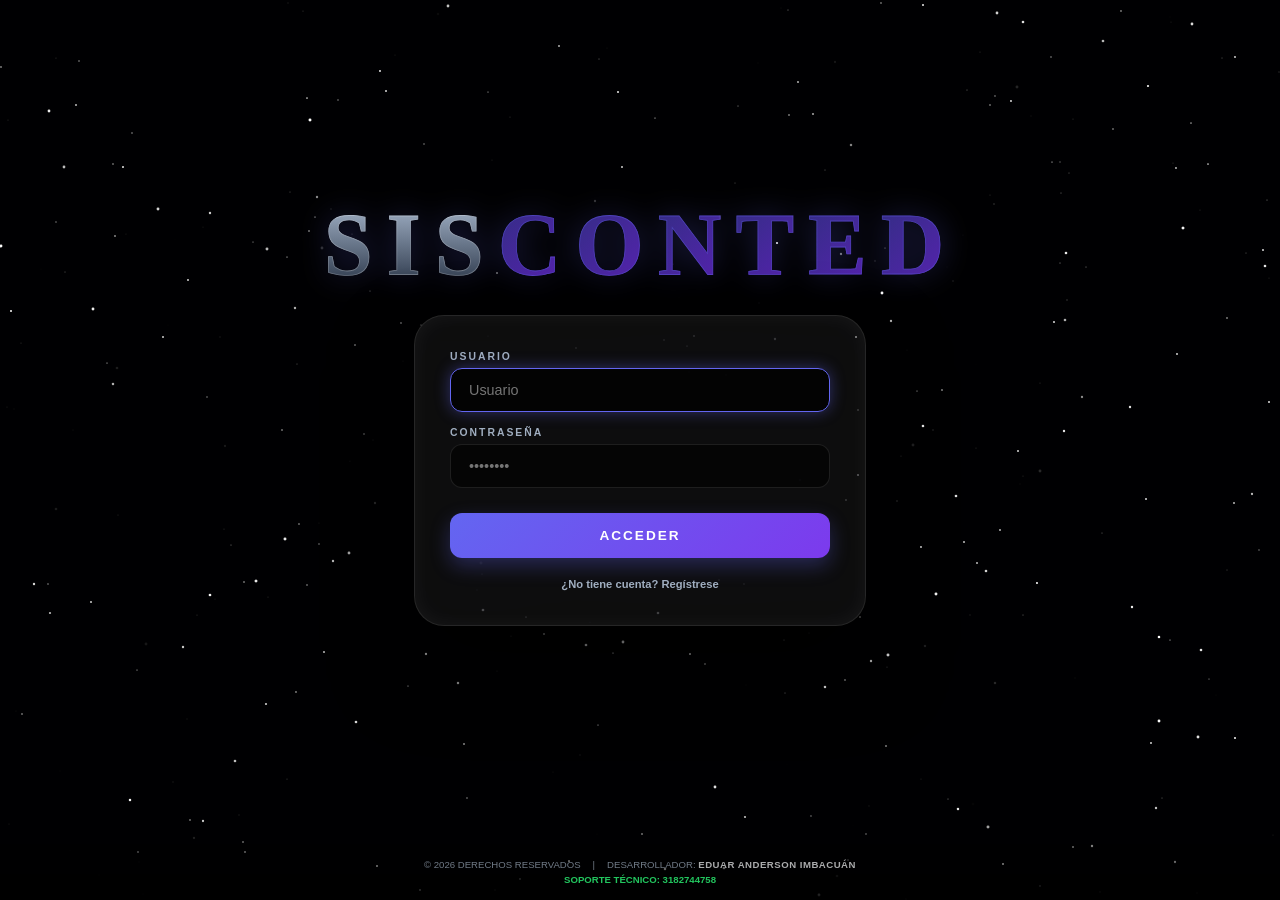
<file: inventario.html>
<!DOCTYPE html>
<html lang="es">
<head>
    <script>
        if(localStorage.getItem('userRol') !== 'admin') {
            window.location.href = 'login.html';
        }
    </script>

    <meta name="viewport" content="width=device-width, initial-scale=1.0">
    <title>Inventario Global - SISCONTED</title>
    <script src="api.js"></script>
    <style>
        :root {
            --primary: #6366f1;
            --primary-light: #818cf8;
            --primary-glow: rgba(99, 102, 241, 0.2);
            --secondary: #0ea5e9;
            --success: #10b981;
            --danger: #ef4444;
            --bg: #0a0b14;
            --sidebar-bg: #111827;
            --card-bg: rgba(255, 255, 255, 0.03);
            --border: rgba(255, 255, 255, 0.08);
            --text: #f3f4f6;
            --text-muted: #94a3b8;
        }

        @import url('https://fonts.googleapis.com/css2?family=Plus+Jakarta+Sans:wght@300;400;500;600;700&family=Orbitron:wght@500;700&display=swap');

        body {
            font-family: 'Plus Jakarta Sans', sans-serif;
            background: var(--bg);
            background-image: 
                radial-gradient(circle at 0% 0%, rgba(99, 102, 241, 0.08) 0%, transparent 40%),
                radial-gradient(circle at 100% 100%, rgba(14, 165, 233, 0.05) 0%, transparent 40%);
            color: var(--text);
            padding: 40px 60px 180px 60px;
            margin: 0;
            min-height: 100vh;
            overflow-y: auto;
        }
        
        .header {
            display: flex;
            justify-content: space-between;
            align-items: center;
            margin-bottom: 48px;
            background: rgba(17, 24, 39, 0.7);
            backdrop-filter: blur(20px);
            padding: 24px 40px;
            border-radius: 24px;
            border: 1px solid var(--border);
            box-shadow: 0 20px 50px rgba(0,0,0,0.3);
        }

        .header h1 {
            font-family: 'Orbitron', sans-serif;
            font-size: 1.5rem;
            color: white;
            letter-spacing: 2px;
            margin: 0;
            display: flex;
            align-items: center;
            gap: 12px;
        }
        
        .header h1::before {
            content: '';
            width: 8px;
            height: 32px;
            background: var(--primary);
            border-radius: 4px;
        }
        
        .nav-buttons { display: flex; gap: 12px; }
        
        .btn {
            padding: 12px 20px;
            border-radius: 12px;
            cursor: pointer;
            font-weight: 600;
            text-decoration: none;
            font-size: 0.85rem;
            transition: 0.2s;
            border: 1px solid var(--border);
            display: flex; 
            align-items: center; 
            gap: 8px;
        }
        
        .btn-back { background: rgba(255, 255, 255, 0.05); color: var(--text-muted); }
        .btn-back:hover { 
            background: rgba(255, 255, 255, 0.1); 
            color: white;
            transform: translateY(-2px);
        }
        .btn-back:active { transform: scale(0.95); }
        
        .btn-mov { background: var(--primary); color: white; border: none; }
        .btn-mov:hover { 
            background: var(--primary-light); 
            transform: translateY(-2px);
            box-shadow: 0 8px 16px var(--primary-glow);
        }
        .btn-mov:active { transform: scale(0.95); }

        .btn-excel { background: var(--success); color: white; border: none; }
        .btn-excel:hover { 
            opacity: 0.9; 
            transform: translateY(-2px);
            box-shadow: 0 8px 16px rgba(16, 185, 129, 0.3);
        }
        .btn-excel:active { transform: scale(0.95); }

        .search-container { position: relative; margin-bottom: 40px; }
        .search-box {
            width: 100%;
            padding: 18px 24px 18px 56px;
            background: var(--card-bg);
            border: 1px solid var(--border);
            border-radius: 16px;
            color: white;
            outline: none;
            font-size: 1rem;
            box-sizing: border-box;
            transition: 0.3s;
        }
        .search-box:focus { border-color: var(--primary); box-shadow: 0 0 0 4px var(--primary-glow); }
        .search-container::before { 
            content: '🔍'; 
            position: absolute; 
            left: 20px; 
            top: 50%; 
            transform: translateY(-50%); 
            font-size: 1.2rem; 
            opacity: 0.5;
        }

        .inventory-table {
            width: 100%;
            border-collapse: separate;
            border-spacing: 0;
            background: var(--card-bg);
            border-radius: 20px;
            overflow: hidden;
            margin-bottom: 120px;
            border: 1px solid var(--border);
        }
        .inventory-table th {
            background: rgba(255, 255, 255, 0.02);
            color: var(--text-muted);
            padding: 10px 12px;
            text-align: left;
            font-size: 0.65rem;
            text-transform: uppercase;
            letter-spacing: 1.5px;
            font-weight: 700;
            border-bottom: 1px solid var(--border);
        }
        .inventory-table td { 
            padding: 10px 12px; 
            border-bottom: 1px solid var(--border); 
            font-size: 0.75rem;
            color: var(--text);
        }
        .inventory-table tr:last-child td { border-bottom: none; }
        .inventory-table tr:hover { background: rgba(255, 255, 255, 0.02); }

        .stock-badge {
            padding: 6px 12px;
            border-radius: 8px;
            font-weight: 700;
            font-size: 0.8rem;
            background: rgba(16, 185, 129, 0.1);
            color: var(--success);
        }
        .low-stock { 
            background: rgba(239, 68, 68, 0.1); 
            color: var(--danger); 
        }
        
        .summary-bar { 
            display: grid; 
            grid-template-columns: repeat(7, 1fr); 
            gap: 15px; 
            background: var(--sidebar-bg); 
            padding: 15px 25px; 
            border-radius: 18px; 
            border: 1px solid var(--border);
            backdrop-filter: blur(20px);
            position: fixed;
            bottom: 20px;
            left: 20px;
            right: 20px;
            box-shadow: 0 -10px 30px rgba(0,0,0,0.4);
            z-index: 1000;
        }
        
        .summary-item { text-align: left; border-right: 1px solid var(--border); }
        .summary-item:last-child { border-right: none; }
        
        .summary-item label {
            display: block;
            font-size: 0.6rem;
            color: var(--text-muted);
            text-transform: uppercase;
            margin-bottom: 4px;
            letter-spacing: 1px;
            font-weight: 700;
        }
        .summary-item span { font-size: 1.25rem; font-weight: 700; font-family: 'Orbitron', sans-serif; }
        
        .val-compra { color: var(--secondary); text-shadow: 0 0 10px rgba(14, 165, 233, 0.3); }
        .val-venta { color: var(--primary-light); text-shadow: 0 0 10px var(--primary-glow); }
        .val-utilidad { color: var(--success); text-shadow: 0 0 10px rgba(16, 185, 129, 0.3); }

        .btn:active { transform: scale(0.96); }
        .inventory-table tr { transition: 0.2s; }
        .inventory-table tr:hover td { background: rgba(255, 255, 255, 0.04); transform: scale(1.002); }

        .empty-msg { text-align: center; padding: 60px; color: var(--text-muted); font-size: 1rem; }

        /* SCROLLBAR */
        ::-webkit-scrollbar { width: 8px; }
        ::-webkit-scrollbar-track { background: transparent; }
        ::-webkit-scrollbar-thumb { background: var(--border); border-radius: 10px; }
        ::-webkit-scrollbar-thumb:hover { background: rgba(255,255,255,0.2); }

        @media (max-width: 768px) {
            body { flex-direction: column; overflow-y: auto; height: auto; }
            .sidebar { width: 100%; border-right: none; border-bottom: 1px solid var(--border); padding: 20px; box-sizing: border-box; }
            .main { padding: 20px; overflow-y: visible; }
            .controls > div { flex-direction: column; align-items: stretch; }
            .controls div > div { width: 100%; margin-bottom: 10px; }
            .table-container { overflow-x: auto; }
            .modal-content { width: 95%; padding: 20px; }
            .form-grid { grid-template-columns: 1fr; }
        }
    </style>
</head>
<body>

    <div class="header">
        <div>
            <h1 style="margin: 0;">📦 Inventario Global</h1>
            <p style="margin: 5px 0 0 0; color: #94a3b8; font-size: 0.9rem;">Consulta de existencias y valoración de activos</p>
        </div>
        <div class="nav-buttons">
            <button onclick="exportarExcel()" class="btn btn-excel">📊 EXPORTAR GENERAL</button>
            <button onclick="exportarExcelPorCategoria()" class="btn btn-excel" style="background: #8b5cf6;">📂 EXPORTAR POR CATEGORÍA</button>
            <a href="facturas_compras.html" class="btn btn-mov" style="background: var(--secondary);">🧾 RECEPCION - FACTURAS DE COMPRAS</a>
            <a href="ingresos.html" class="btn btn-mov">🔄 INGRESOS Y SALIDAS</a>
            <a href="index.html" class="btn btn-back">⬅ REGRESAR</a>
        </div>
    </div>

    <div class="search-container">
        <i class="search-icon">🔍</i>
        <input type="text" id="filtro" class="search-box" placeholder="Escanee código de barras o busque producto..." onkeyup="filtrarTabla()" autofocus>
    </div>

    <table class="inventory-table" id="tabla-datos">
        <thead>
            <tr>
                <th>REF / CÓDIGO</th>
                <th>PRODUCTO</th>
                <th style="text-align: center;">CANT.</th>
                <th>U.M.</th>
                <th style="text-align: center;">IVA (%)</th>
                <th style="color: #60a5fa; text-align: right;">IVA COMPRA (U)</th>
                <th style="color: var(--warning); text-align: right;">IVA VENTA (U)</th>
                <th style="color: #f87171; font-weight: bold; text-align: right;">IVA PAGAR (U)</th>
                <th style="color: var(--secondary); text-align: right;">COSTO UND</th>
                <th style="color: var(--accent); text-align: right;">VENTA (PVP) UND</th>
                <th style="color: #94a3b8; text-align: right; font-size: 0.75rem;">BASE COSTO (U)</th>
                <th style="color: #94a3b8; text-align: right; font-size: 0.75rem;">BASE VENTA (U)</th>
                <th style="color: #60a5fa; text-align: right;">TOTAL BASE COSTO</th>
                <th style="color: var(--warning); text-align: right;">TOTAL BASE VENTA</th>
                <th style="font-weight: bold; color: #ef4444; text-align: right;">IVA POR PAGAR</th>
                <th style="font-weight: bold; color: var(--secondary); text-align: right;">TOTAL COSTO</th>
                <th style="font-weight: bold; color: var(--accent); text-align: right;">TOTAL VENTA</th>
                <th style="font-weight: bold; color: #10b981; text-align: right;">UTILIDAD TOTAL</th>
            </tr>
        </thead>
        <tbody id="lista-inventario"></tbody>
    </table>

    <div class="summary-bar">
        <div class="summary-item">
            <label>Inversión Total (PAGADO)</label>
            <span id="total-costo-global" class="val-compra">$ 0</span>
        </div>
        <div class="summary-item">
            <label>Inversión Base (NETO EXCENTO)</label>
            <span id="total-base-costo-global" style="color: #94a3b8;">$ 0</span>
        </div>
        <div class="summary-item">
            <label>Recup. IVA Pagado (CRÉDITO)</label>
            <span id="total-iva-costo-global" style="color: #60a5fa; text-shadow: 0 0 10px rgba(96, 165, 250, 0.3);">$ 0</span>
        </div>
        <div class="summary-item">
            <label>Diferencia IVA Final (POR PAGAR)</label>
            <span id="total-iva-pagar-global" style="color: #f87171; text-shadow: 0 0 10px rgba(248, 113, 113, 0.3);">$ 0</span>
        </div>
        <div class="summary-item">
            <label>Utilidad Real Proyectada</label>
            <span id="total-utilidad-global" class="val-utilidad">$ 0</span>
        </div>
        <div class="summary-item">
            <label>Valor Total Venta (PVP)</label>
            <span id="total-venta-global" class="val-venta">$ 0</span>
        </div>
        <div class="summary-item" style="border-right: none;">
            <label>IVA Total a Recaudar (DÉBITO)</label>
            <span id="total-iva-global" style="color: var(--warning); text-shadow: 0 0 10px rgba(245, 158, 11, 0.3);">$ 0</span>
        <script>
        let dataActual = [];

        async function cargarInventario() {
            const tbody = document.getElementById('lista-inventario');
            try {
                const config = await API.getConfig();
                if(config && config.empresa && config.empresa.tema) {
                    API.applyTheme(config.empresa.tema);
                }
                const productos = await API.getProductos();
                if (!productos || productos.length === 0) {
                    tbody.innerHTML = '<tr><td colspan="18" class="empty-msg">El inventario está vacío.</td></tr>';
                    return;
                }
                productos.sort((a, b) => a.nombre.localeCompare(b.nombre));
                dataActual = productos;
                renderTable(productos);
            } catch (err) {
                console.error(err);
                tbody.innerHTML = '<tr><td colspan="18" class="empty-msg">Error al cargar productos del servidor.</td></tr>';
            }
        }

        function renderTable(data) {
            const tbody = document.getElementById('lista-inventario');
            tbody.innerHTML = "";
            let globalBaseC = 0;
            let globalIvaC = 0;
            let globalTotalC = 0;
            let globalIvaP = 0;
            let globalVenta = 0;
            let globalIvaV = 0;

            data.forEach(p => {
                const stock = parseInt(p.existencia) || 0;
                const costoU = parseFloat(p.precioCompra) || 0;
                const ventaU = parseFloat(p.precio) || 0;
                const porc = parseFloat(p.ivaPorcentaje) || 0;

                // IVA INCLUIDO (Formula Legal)
                const baseCostoU = costoU / (1 + (porc / 100));
                const ivaCostoU = costoU - baseCostoU;
                const baseVentaU = ventaU / (1 + (porc / 100));
                const ivaVentaU = ventaU - baseVentaU;
                const ivaPagarU = ivaVentaU - ivaCostoU;

                const tBaseC = stock * baseCostoU;
                const tIvaC = stock * ivaCostoU;
                const tTotalC = stock * costoU;
                const tBaseV = stock * baseVentaU;
                const tIvaV = stock * ivaVentaU;
                const tTotalV = stock * ventaU;
                const tIvaP = stock * ivaPagarU;
                const utilT = stock * (ventaU - costoU);

                globalBaseC += tBaseC;
                globalIvaC += tIvaC;
                globalTotalC += tTotalC;
                globalIvaP += tIvaP;
                globalVenta += tTotalV;
                globalIvaV += tIvaV;

                const alertaClase = stock <= 5 ? 'low-stock' : '';
                tbody.innerHTML += `
                    <tr>
                        <td style="font-family: monospace; font-weight: bold; color: var(--accent);">${p.codigo}</td>
                        <td style="font-weight: 500;">${API.formatProductName(p.nombre, p.unidad).toUpperCase()}</td>
                        <td style="text-align: center;"><span class="stock-badge ${alertaClase}">${stock}</span></td>
                        <td style="color: #94a3b8; font-size: 0.8rem;">${p.unidad || 'UND'}</td>
                        <td style="text-align: center; font-weight: bold;">${porc}%</td>
                        <td style="color: #60a5fa; text-align: right;">$ ${API.formatNumber(Math.round(ivaCostoU))}</td>
                        <td style="color: var(--warning); text-align: right;">$ ${API.formatNumber(Math.round(ivaVentaU))}</td>
                        <td style="color: #f87171; font-weight:bold; text-align: right;">$ ${API.formatNumber(Math.round(ivaPagarU))}</td>
                        <td style="text-align: right;">$ ${API.formatNumber(Math.round(costoU))}</td>
                        <td style="text-align: right;">$ ${API.formatNumber(Math.round(ventaU))}</td>
                        <td style="text-align: right; color: #94a3b8; font-size: 0.8rem;">$ ${API.formatNumber(Math.round(baseCostoU))}</td>
                        <td style="text-align: right; color: #94a3b8; font-size: 0.8rem;">$ ${API.formatNumber(Math.round(baseVentaU))}</td>
                        <td style="color: #60a5fa; text-align: right;">$ ${API.formatNumber(Math.round(tBaseC))}</td>
                        <td style="color: var(--warning); text-align: right;">$ ${API.formatNumber(Math.round(tBaseV))}</td>
                        <td style="font-weight: bold; color: #ef4444; text-align: right;">$ ${API.formatNumber(Math.round(tIvaP))}</td>
                        <td style="font-weight: bold; color: var(--secondary); text-align: right;">$ ${API.formatNumber(Math.round(tTotalC))}</td>
                        <td style="font-weight: bold; color: var(--accent); text-align: right;">$ ${API.formatNumber(Math.round(tTotalV))}</td>
                        <td style="font-weight: bold; color: #10b981; text-align: right;">$ ${API.formatNumber(Math.round(utilT))}</td>
                    </tr>
                `;
            });

            document.getElementById('total-costo-global').innerText = `$ ${API.formatNumber(Math.round(globalTotalC))}`;
            document.getElementById('total-base-costo-global').innerText = `$ ${API.formatNumber(Math.round(globalBaseC))}`;
            document.getElementById('total-iva-costo-global').innerText = `$ ${API.formatNumber(Math.round(globalIvaC))}`;
            document.getElementById('total-iva-pagar-global').innerText = `$ ${API.formatNumber(Math.round(globalIvaP))}`;
            document.getElementById('total-utilidad-global').innerText = `$ ${API.formatNumber(Math.round(globalVenta - globalTotalC))}`;
            document.getElementById('total-venta-global').innerText = `$ ${API.formatNumber(Math.round(globalVenta))}`;
            document.getElementById('total-iva-global').innerText = `$ ${API.formatNumber(Math.round(globalIvaV))}`;
        }

        async function obtenerHeaderEmpresa(cols) {
            let emp = { nombre: 'MI EMPRESA', nit: '', direccion: '', telefono: '', logoBase64: '' };
            try {
                const config = await API.getConfig();
                if (config && config.empresa) emp = { ...emp, ...config.empresa };
            } catch(e) { console.error(e); }
            
            let logoHtml = '';
            let textCols = cols;
            if (emp.logoBase64) {
                // Usamos cid:logo para compatibilidad con Excel MHT
                logoHtml = `<th rowspan="3" width="85" style="text-align:center; vertical-align:middle; background:white; border:1px solid #ccc; height:60px;"><img src="cid:logo" width="60" height="60" style="display:block; margin:auto;"></th>`;
                textCols = cols - 1;
            }

            let headerHtml = `
                <tr height="20">${logoHtml}<th colspan="${textCols}" style="font-size: 15px; font-weight: bold; color: #0f172a; text-align: center; height: 20px;">${emp.nombre.toUpperCase()}</th></tr>
                <tr height="20"><th colspan="${textCols}" style="font-size: 14px; color: #334155; text-align: center; height: 20px;">NIT: ${emp.nit} | TEL: ${emp.telefono}</th></tr>
                <tr height="20"><th colspan="${textCols}" style="font-size: 14px; color: #334155; text-align: center; border-bottom: 2px solid #94a3b8; height: 20px;">${emp.direccion}</th></tr>
            `;
            return { headerHtml, logoBase64: emp.logoBase64 };
        }

        async function exportarExcel() {
            const fecha = new Date().toLocaleDateString();
            try {
                const { headerHtml, logoBase64 } = await obtenerHeaderEmpresa(19);
                let excelHtml = `<table border="1">
                    ${headerHtml}
                    <tr><th colspan="19" style="background-color: #1e293b; color: #ffffff; font-size: 20px; height: 50px;">AUDITORÍA FISCAL DE INVENTARIO - SISCONTED</th></tr>
                    <tr><th colspan="19" style="background-color: #f8fafc; color: #64748b;">Generado el ${fecha} | Desglose Legal de IVA e Inversión</th></tr>
                    <tr style="font-weight: bold; text-align: center;">
                        <th style="background-color: #f1f5f9;">REF</th>
                        <th style="background-color: #f1f5f9;">PRODUCTO</th>
                        <th style="background-color: #f1f5f9;">STOCK</th>
                        <th style="background-color: #f1f5f9;">U.M.</th>
                        <th style="background-color: #f1f5f9;">IVA%</th>
                        <th style="background-color: #dbeafe; color: #1e40af;">BASE COSTO(U)</th>
                        <th style="background-color: #dbeafe; color: #1e40af;">IVA COSTO(U)</th>
                        <th style="background-color: #dbeafe; font-weight: bold;">TOTAL COSTO(U)</th>
                        <th style="background-color: #fef3c7; color: #b45309;">BASE VENTA(U)</th>
                        <th style="background-color: #fef3c7; color: #b45309;">IVA VENTA(U)</th>
                        <th style="background-color: #fef3c7; font-weight: bold;">PVP(U)</th>
                        <th style="background-color: #f1f5f9;">TOTAL BASE COSTO</th>
                        <th style="background-color: #f1f5f9;">TOTAL IVA COSTO</th>
                        <th style="background-color: #e2e8f0; font-weight: bold;">INVERSIÓN TOTAL(PAGADO)</th>
                        <th style="background-color: #f1f5f9;">TOTAL BASE VENTA</th>
                        <th style="background-color: #f1f5f9;">TOTAL IVA VENTA</th>
                        <th style="background-color: #e2e8f0; font-weight: bold;">TOTAL VENTA(PVP)</th>
                        <th style="background-color: #fee2e2; color: #b91c1c;">IVA NETO POR PAGAR</th>
                        <th style="background-color: #f0fdf4; color: #16a34a;">UTILIDAD</th>
                    </tr>`;

                let sBaseC = 0, sIvaC = 0, sTotalC = 0, sBaseV = 0, sIvaV = 0, sTotalV = 0, sIvaD = 0;
                dataActual.forEach(p => {
                    const stock = parseInt(p.existencia) || 0;
                    const cU = parseFloat(p.precioCompra) || 0;
                    const vU = parseFloat(p.precio) || 0;
                    const porc = parseFloat(p.ivaPorcentaje) || 0;

                    const iCU = cU - (cU / (1 + (porc / 100)));
                    const iVU = vU - (vU / (1 + (porc / 100)));
                    const bCU = cU - iCU;
                    const bVU = vU - iVU;
                    const iDU = iVU - iCU;

                    const tBC = stock * bCU;
                    const tIC = stock * iCU;
                    const tTC = stock * cU;
                    const tBV = stock * bVU;
                    const tIV = stock * iVU;
                    const tTV = stock * vU;
                    const tID = stock * iDU;
                    const util = stock * (vU - cU);

                    sBaseC += tBC; sIvaC += tIC; sTotalC += tTC;
                    sBaseV += tBV; sIvaV += tIV; sTotalV += tTV;
                    sIvaD += tID;

                    excelHtml += `
                        <tr>
                            <td align="center">'${p.codigo}</td>
                            <td>${API.formatProductName(p.nombre, p.unidad).toUpperCase()}</td>
                            <td align="center">${stock}</td>
                            <td align="center">${p.unidad || 'UND'}</td>
                            <td align="center">${porc}%</td>
                            <td align="right">$ ${Math.round(bCU).toLocaleString()}</td>
                            <td align="right">$ ${Math.round(iCU).toLocaleString()}</td>
                            <td align="right" style="font-weight:bold;">$ ${Math.round(cU).toLocaleString()}</td>
                            <td align="right">$ ${Math.round(bVU).toLocaleString()}</td>
                            <td align="right">$ ${Math.round(iVU).toLocaleString()}</td>
                            <td align="right" style="font-weight:bold;">$ ${Math.round(vU).toLocaleString()}</td>
                            <td align="right">$ ${Math.round(tBC).toLocaleString()}</td>
                            <td align="right">$ ${Math.round(tIC).toLocaleString()}</td>
                            <td align="right" style="background-color:#f1f5f9; font-weight:bold;">$ ${Math.round(tTC).toLocaleString()}</td>
                            <td align="right">$ ${Math.round(tBV).toLocaleString()}</td>
                            <td align="right">$ ${Math.round(tIV).toLocaleString()}</td>
                            <td align="right" style="background-color:#f1f5f9; font-weight:bold;">$ ${Math.round(tTV).toLocaleString()}</td>
                            <td align="right" style="background-color:#fee2e2; color:#b91c1c;">$ ${Math.round(tID).toLocaleString()}</td>
                            <td align="right" style="background-color:#f0fdf4; color:#16a34a; font-weight:bold;">$ ${Math.round(util).toLocaleString()}</td>
                        </tr>`;
                });

                excelHtml += `
                    <tr></tr>
                    <tr style="font-weight: bold;">
                        <td colspan="18" align="right" style="background-color: #f8fafc;">1. TOTAL INVERSIÓN COSTO (PAGADO A PROVEEDORES):</td>
                        <td align="right" style="background-color: #f1f5f9;">$ ${Math.round(sTotalC).toLocaleString()}</td>
                    </tr>
                    <tr style="font-weight: bold;">
                        <td colspan="18" align="right" style="background-color: #f8fafc; color: #1e40af;">2. IVA TOTAL PAGADO (CRÉDITO FISCAL A TU FAVOR):</td>
                        <td align="right" style="background-color: #dbeafe; color: #1e40af;">$ ${Math.round(sIvaC).toLocaleString()}</td>
                    </tr>
                    <tr style="font-weight: bold;">
                        <td colspan="18" align="right" style="background-color: #fefce8; color: #854d0e;">3. IVA TOTAL A RECAUDAR (DÉBITO FISCAL POR VENTAS):</td>
                        <td align="right" style="background-color: #fef9c3; color: #854d0e;">$ ${Math.round(sIvaV).toLocaleString()}</td>
                    </tr>
                    <tr style="font-weight: bold; font-size: 14px;">
                        <td colspan="18" align="right" style="background-color: #fef2f2; color: #b91c1c;">4. SALDO NETO DE IVA POR PAGAR A DIAN (DÉBITO - CRÉDITO):</td>
                        <td align="right" style="background-color: #fee2e2; color: #b91c1c;">$ ${Math.round(sIvaD).toLocaleString()}</td>
                    </tr>
                    <tr style="font-weight: bold; font-size: 14px;">
                        <td colspan="18" align="right" style="background-color: #0f172a; color: white;">5. VALOR TOTAL DE TU MERCANCÍA A PRECIO VENTA (PVP):</td>
                        <td align="right" style="background-color: #0f172a; color: #00f2ff;">$ ${Math.round(sTotalV).toLocaleString()}</td>
                    </tr>
                    <tr style="font-weight: bold; font-size: 15px;">
                        <td colspan="18" align="right" style="background-color: #064e3b; color: white;">6. UTILIDAD BRUTA PROYECTADA (VENTA - COSTO):</td>
                        <td align="right" style="background-color: #065f46; color: #10b981;">$ ${Math.round(sTotalV - sTotalC).toLocaleString()}</td>
                    </tr>
                </table>`;
                API.descargarExcelMHT(excelHtml, `Inventario_Fiscal_Full_${fecha.replace(/\//g, '-')}`, logoBase64);
            } catch (err) { alert("Error al generar el reporte."); }
        }

        async function exportarExcelPorCategoria() {
            const fecha = new Date().toLocaleDateString();
            try {
                const { headerHtml, logoBase64 } = await obtenerHeaderEmpresa(19);
                
                // Agrupar productos por categoría
                const grupos = dataActual.reduce((acc, p) => {
                    const cat = (p.categoria || "GENERAL").toUpperCase();
                    if (!acc[cat]) acc[cat] = [];
                    acc[cat].push(p);
                    return acc;
                }, {});

                let excelHtml = `<table border="1">
                    ${headerHtml}
                    <tr><th colspan="19" style="background-color: #8b5cf6; color: #ffffff; font-size: 20px; height: 50px;">INVENTARIO ANALÍTICO POR CATEGORÍAS - SISCONTED</th></tr>
                    <tr><th colspan="19" style="background-color: #f8fafc; color: #64748b;">Generado el ${fecha} | Desglose por Grupos y Subtotales Financieros</th></tr>
                    <tr style="font-weight: bold; text-align: center;">
                        <th style="background-color: #f1f5f9;">REF</th>
                        <th style="background-color: #f1f5f9;">PRODUCTO</th>
                        <th style="background-color: #f1f5f9;">STOCK</th>
                        <th style="background-color: #f1f5f9;">U.M.</th>
                        <th style="background-color: #f1f5f9;">IVA%</th>
                        <th style="background-color: #dbeafe; color: #1e40af;">BASE COSTO(U)</th>
                        <th style="background-color: #dbeafe; color: #1e40af;">IVA COSTO(U)</th>
                        <th style="background-color: #dbeafe; font-weight: bold;">TOTAL COSTO(U)</th>
                        <th style="background-color: #fef3c7; color: #b45309;">BASE VENTA(U)</th>
                        <th style="background-color: #fef3c7; color: #b45309;">IVA VENTA(U)</th>
                        <th style="background-color: #fef3c7; font-weight: bold;">PVP(U)</th>
                        <th style="background-color: #f1f5f9;">TOTAL BASE COSTO</th>
                        <th style="background-color: #f1f5f9;">TOTAL IVA COSTO</th>
                        <th style="background-color: #e2e8f0; font-weight: bold;">INVERSIÓN TOTAL</th>
                        <th style="background-color: #f1f5f9;">TOTAL BASE VENTA</th>
                        <th style="background-color: #f1f5f9;">TOTAL IVA VENTA</th>
                        <th style="background-color: #e2e8f0; font-weight: bold;">TOTAL VENTA(PVP)</th>
                        <th style="background-color: #fee2e2; color: #b91c1c;">IVA NETO</th>
                        <th style="background-color: #f0fdf4; color: #16a34a;">UTILIDAD</th>
                    </tr>`;

                let gBaseC = 0, gIvaC = 0, gTotalC = 0, gBaseV = 0, gIvaV = 0, gTotalV = 0, gIvaD = 0;

                Object.keys(grupos).sort().forEach(cat => {
                    // Encabezado de Categoría
                    excelHtml += `<tr><td colspan="19" style="background-color: #1e293b; color: white; font-weight: bold; height:30px; font-size:14px; padding-left:10px;">📂 CATEGORÍA: ${cat}</td></tr>`;

                    const items = grupos[cat].sort((a,b) => a.nombre.localeCompare(b.nombre));
                    let subInv = 0, subUtil = 0;

                    items.forEach(p => {
                        const stock = parseInt(p.existencia) || 0;
                        const cU = parseFloat(p.precioCompra) || 0;
                        const vU = parseFloat(p.precio) || 0;
                        const porc = parseFloat(p.ivaPorcentaje) || 0;

                        const iCU = cU - (cU / (1 + (porc / 100)));
                        const iVU = vU - (vU / (1 + (porc / 100)));
                        const bCU = cU - iCU;
                        const bVU = vU - iVU;
                        const iDU = iVU - iCU;

                        const tBC = stock * bCU;
                        const tIC = stock * iCU;
                        const tTC = stock * cU;
                        const tBV = stock * bVU;
                        const tIV = stock * iVU;
                        const tTV = stock * vU;
                        const tID = stock * iDU;
                        const util = stock * (vU - cU);

                        gBaseC += tBC; gIvaC += tIC; gTotalC += tTC;
                        gBaseV += tBV; gIvaV += tIV; gTotalV += tTV;
                        gIvaD += tID;
                        
                        subInv += tTC;
                        subUtil += util;

                        excelHtml += `
                            <tr>
                                <td align="center">'${p.codigo}</td>
                                <td>${API.formatProductName(p.nombre, p.unidad).toUpperCase()}</td>
                                <td align="center">${stock}</td>
                                <td align="center">${p.unidad || 'UND'}</td>
                                <td align="center">${porc}%</td>
                                <td align="right">$ ${Math.round(bCU).toLocaleString()}</td>
                                <td align="right">$ ${Math.round(iCU).toLocaleString()}</td>
                                <td align="right">$ ${Math.round(cU).toLocaleString()}</td>
                                <td align="right">$ ${Math.round(bVU).toLocaleString()}</td>
                                <td align="right">$ ${Math.round(iVU).toLocaleString()}</td>
                                <td align="right">$ ${Math.round(vU).toLocaleString()}</td>
                                <td align="right">$ ${Math.round(tBC).toLocaleString()}</td>
                                <td align="right">$ ${Math.round(tIC).toLocaleString()}</td>
                                <td align="right" style="background-color:#f1f5f9; font-weight:bold;">$ ${Math.round(tTC).toLocaleString()}</td>
                                <td align="right">$ ${Math.round(tBV).toLocaleString()}</td>
                                <td align="right">$ ${Math.round(tIV).toLocaleString()}</td>
                                <td align="right" style="background-color:#f1f5f9; font-weight:bold;">$ ${Math.round(tTV).toLocaleString()}</td>
                                <td align="right" style="background-color:#fee2e2;">$ ${Math.round(tID).toLocaleString()}</td>
                                <td align="right" style="background-color:#f0fdf4; font-weight:bold;">$ ${Math.round(util).toLocaleString()}</td>
                            </tr>`;
                    });

                    // Fila de SUBTOTAL por categoría
                    excelHtml += `
                        <tr style="height:35px; font-weight: bold; background-color: #f8fafc;">
                            <td colspan="13" align="right" style="color: #64748b;">SUBTOTAL ${cat}:</td>
                            <td align="right" style="background-color: #cbd5e1; border-top: 2px solid #64748b;">$ ${Math.round(subInv).toLocaleString()}</td>
                            <td colspan="4"></td>
                            <td align="right" style="background-color: #bcf6ce; border-top: 2px solid #16a34a; color: #065f46;">$ ${Math.round(subUtil).toLocaleString()}</td>
                        </tr>
                        <tr><td colspan="19" height="5"></td></tr>`;
                });

                // TOTALES GLOBALES (Misma lógica que el reporte base)
                excelHtml += `
                    <tr></tr>
                    <tr style="font-weight: bold;">
                        <td colspan="18" align="right" style="background-color: #f8fafc;">1. TOTAL INVERSIÓN COSTO (GLOBAL):</td>
                        <td align="right" style="background-color: #f1f5f9;">$ ${Math.round(gTotalC).toLocaleString()}</td>
                    </tr>
                    <tr style="font-weight: bold; font-size: 15px;">
                        <td colspan="18" align="right" style="background-color: #064e3b; color: white;">2. UTILIDAD BRUTA PROYECTADA (GLOBAL):</td>
                        <td align="right" style="background-color: #065f46; color: #10b981;">$ ${Math.round(gTotalV - gTotalC).toLocaleString()}</td>
                    </tr>
                </table>`;

                API.descargarExcelMHT(excelHtml, `Inventario_X_Categorias_${fecha.replace(/\//g, '-')}`, logoBase64);
            } catch (err) { 
                console.error(err);
                alert("Error al generar reporte por categorías."); 
            }
        }

        async function filtrarTabla() {
            const busqueda = document.getElementById('filtro').value.toLowerCase();
            const filtrados = dataActual.filter(p => 
                p.nombre.toLowerCase().includes(busqueda) || p.codigo.toLowerCase().includes(busqueda)
            );
            renderTable(filtrados);
        }

        window.onload = () => {
            cargarInventario();
            document.getElementById('filtro').focus();
        };

        document.body.addEventListener('click', (e) => {
            if(e.target.tagName !== 'INPUT' && e.target.tagName !== 'BUTTON' && e.target.tagName !== 'A') {
                document.getElementById('filtro').focus();
            }
        });
    </script>
</body>
</html>
</html>
    </script>
</body>
</html>
</file>
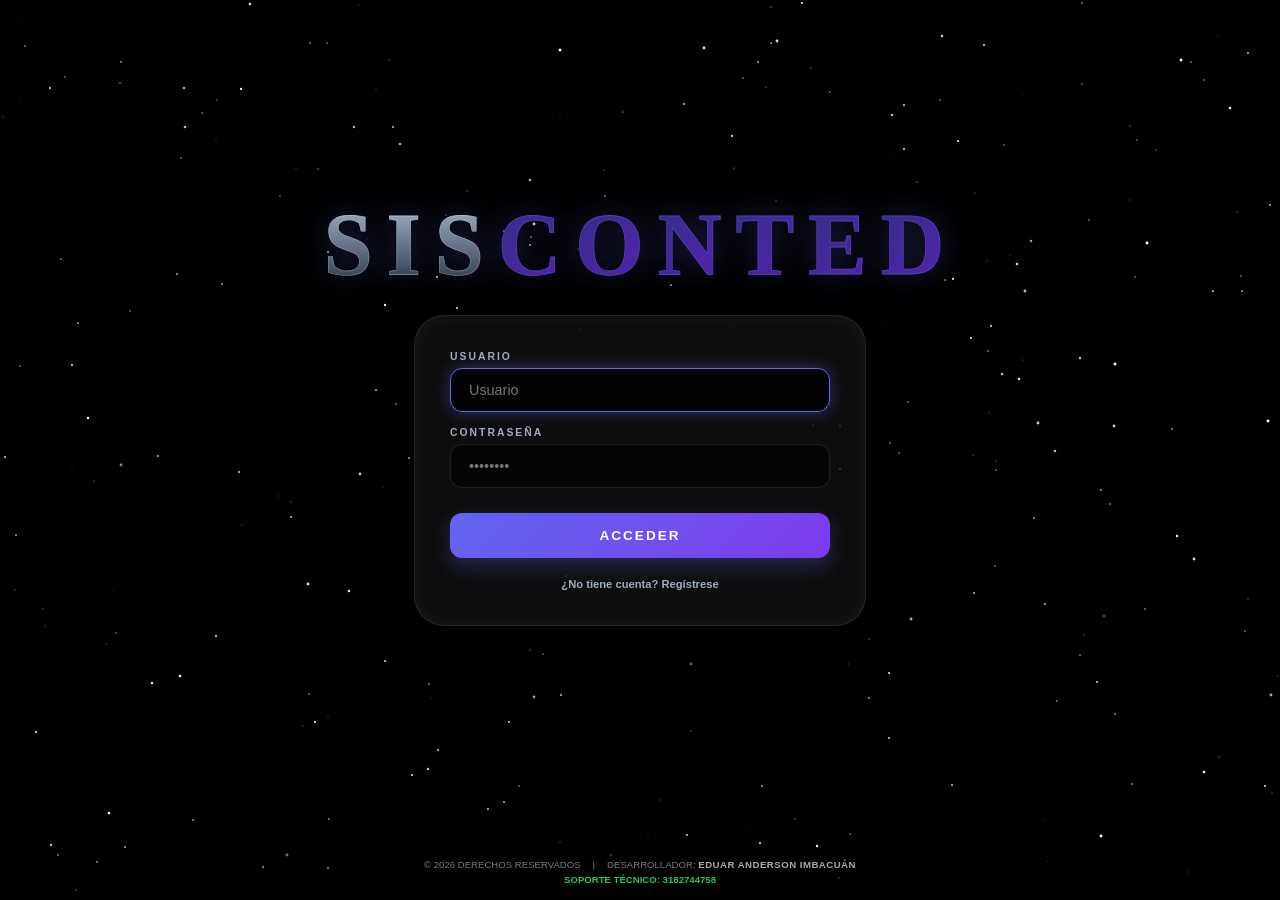
<file: login.html>
<!DOCTYPE html>
<html lang="es">
<head>
    <script>
        // Forzar cierre de sesión real y completo al entrar a la pantalla de login
        localStorage.removeItem('userLogin');
        localStorage.removeItem('userRol');
        localStorage.removeItem('adminLogueado');
        localStorage.removeItem('nombreCliente');
    </script>
    <meta name="viewport" content="width=device-width, initial-scale=1.0">
    <title>SISCONTED - Acceso Profesional</title>
    <script src="api.js"></script>
    <style>
        :root {
            --primary: #6366f1;
            --primary-light: #818cf8;
            --primary-glow: rgba(99, 102, 241, 0.4);
            --bg: #010103;
            --card-bg: rgba(255, 255, 255, 0.05);
            --border: rgba(255, 255, 255, 0.1);
            --text: #ffffff;
            --text-muted: #a0aec0;
        }

        @import url('https://fonts.googleapis.com/css2?family=Plus+Jakarta+Sans:wght@300;400;500;600;700&family=Orbitron:wght@700&family=Bodoni+Moda:ital,wght@0,400..900;1,400..900&family=Playfair+Display:wght@700;900&display=swap');

        body, html {
            margin: 0;
            padding: 0;
            width: 100%;
            height: 100%;
            overflow: hidden;
            background: var(--bg);
            font-family: 'Plus Jakarta Sans', sans-serif;
            color: var(--text);
        }

        /* --- FONDO GALÁCTICO --- */
        #canvas-stars {
            position: fixed;
            top: 0;
            left: 0;
            width: 100%;
            height: 100%;
            z-index: 1;
        }

        /* --- CONTENEDOR PRINCIPAL --- */
        .container {
            position: relative;
            z-index: 10;
            display: flex;
            flex-direction: column;
            align-items: center;
            justify-content: center;
            min-height: 100vh;
            perspective: 2000px;
            padding: 20px;
            box-sizing: border-box;
        }

        /* --- TÍTULO ELEGANTE (BODONI MODA) --- */
        .system-title {
            font-family: 'Bodoni Moda', serif;
            font-size: 5.5rem;
            font-weight: 800;
            margin-bottom: 1.2rem;
            letter-spacing: 12px;
            display: flex;
            gap: 2px;
            text-align: center;
            flex-wrap: wrap;
            justify-content: center;
            text-transform: uppercase;
            filter: drop-shadow(0 0 15px rgba(99, 102, 241, 0.3));
            position: relative;
            margin-top: 20px;
        }

        .letter {
            display: inline-block;
            position: relative;
            transform: translateY(-150vh) rotate(540deg) scale(0);
            opacity: 0;
            animation: 
                dropSwirl 2.2s cubic-bezier(0.22, 1, 0.36, 1) forwards,
                waveTenue 4s ease-in-out infinite;
            background: linear-gradient(180deg, #94a3b8 20%, #1e293b 100%);
            -webkit-background-clip: text;
            -webkit-text-fill-color: transparent;
            -webkit-text-stroke: 0.8px rgba(255, 255, 255, 0.25);
        }

        .letter::after {
            content: attr(data-letter);
            position: absolute;
            left: 0;
            top: 0;
            z-index: -1;
            -webkit-text-stroke: 2px transparent;
            background: linear-gradient(90deg, transparent 40%, rgba(255,255,255,0.4) 50%, transparent 60%);
            background-size: 200% 100%;
            -webkit-background-clip: text;
            animation: shineBorderEffect 5s linear infinite;
        }

        @keyframes shineBorderEffect {
            0% { background-position: -200% 0; }
            100% { background-position: 200% 0; }
        }

        @keyframes dropSwirl {
            0% { transform: translateY(-150vh) rotate(720deg) scale(0.1); opacity: 0; }
            70% { transform: translateY(20px) rotate(-20deg) scale(1.1); opacity: 1; }
            100% { transform: translateY(0) rotate(0deg) scale(1); opacity: 1; }
        }

        @keyframes waveTenue {
            0%, 100% { transform: translateY(0) rotate(0deg); }
            50% { transform: translateY(-5px) rotate(1deg); }
        }

        .system-title span.accent { 
            background: linear-gradient(135deg, #312e81, #5b21b6);
            -webkit-background-clip: text;
            -webkit-text-fill-color: transparent;
            -webkit-text-stroke: 0.8px rgba(99, 102, 241, 0.4);
        }

        /* --- TARJETA --- */
        .card {
            background: var(--card-bg);
            backdrop-filter: blur(40px);
            border: 1px solid var(--border);
            border-radius: 30px;
            padding: 35px;
            width: 380px;
            max-width: 95vw;
            box-shadow: 0 40px 80px rgba(0,0,0,0.8), inset 0 0 20px rgba(255,255,255,0.05);
            animation: fadeIn 1s ease forwards 0.1s;
            opacity: 0;
            position: relative;
            margin-bottom: 100px;
        }

        @keyframes fadeIn {
            from { opacity: 0; transform: translateY(15px); }
            to { opacity: 1; transform: translateY(0); }
        }

        .input-group { margin-bottom: 15px; }
        label {
            display: block;
            font-size: 0.65rem;
            color: var(--text-muted);
            margin-bottom: 6px;
            text-transform: uppercase;
            letter-spacing: 2px;
            font-weight: 700;
        }
        input {
            width: 100%;
            padding: 13px 18px;
            background: rgba(0, 0, 0, 0.6);
            border: 1px solid var(--border);
            border-radius: 12px;
            color: white;
            font-size: 0.9rem;
            outline: none;
            transition: 0.3s;
            box-sizing: border-box;
            font-family: 'Plus Jakarta Sans', sans-serif;
        }
        input:focus {
            border-color: var(--primary);
            box-shadow: 0 0 15px var(--primary-glow);
            background: rgba(0, 0, 0, 0.8);
        }

        button {
            width: 100%;
            padding: 15px;
            background: linear-gradient(135deg, var(--primary), #7c3aed);
            color: white;
            border: none;
            border-radius: 12px;
            font-family: 'Orbitron', sans-serif;
            font-size: 0.85rem;
            font-weight: 700;
            text-transform: uppercase;
            letter-spacing: 2px;
            cursor: pointer;
            transition: 0.3s;
            margin-top: 10px;
            box-shadow: 0 8px 20px rgba(99, 102, 241, 0.3);
        }
        button:hover {
            transform: translateY(-2px);
            box-shadow: 0 15px 30px var(--primary-glow);
        }

        .link {
            display: block;
            margin-top: 20px;
            text-align: center;
            color: var(--text-muted);
            font-size: 0.7rem;
            text-decoration: none;
            transition: 0.3s;
            cursor: pointer;
            font-weight: 600;
        }
        .link:hover { color: var(--primary-light); }

        .hidden { display: none !important; }

        /* --- FOOTER --- */
        footer {
            position: fixed;
            bottom: 0;
            left: 0;
            width: 100%;
            padding: 15px 0;
            text-align: center;
            font-size: 0.6rem;
            color: var(--text-muted);
            z-index: 100;
            background: linear-gradient(to top, rgba(0,0,0,0.95), transparent);
            pointer-events: none;
        }
        .footer-content { pointer-events: auto; }
        .footer-line {
            display: flex;
            justify-content: center;
            gap: 12px;
            opacity: 0.7;
            margin-bottom: 4px;
        }
        footer b { color: #f3f4f6; letter-spacing: 0.5px; font-weight: 800; }
        footer a {
            color: #22c55e;
            text-decoration: none;
            font-weight: 800;
            transition: 0.3s;
            pointer-events: auto;
        }
        footer a:hover { color: #4ade80; text-shadow: 0 0 10px rgba(34, 197, 94, 0.4); }

        /* --- TOASTS --- */
        #toast-container { position: fixed; top: 20px; right: 20px; z-index: 20000; display: flex; flex-direction: column; gap: 8px; }
        .login-card {
            background: rgba(15, 23, 42, 0.8);
            backdrop-filter: blur(20px);
            padding: 50px;
            border-radius: 30px;
            width: 90%;
            max-width: 450px;
            border: 1px solid var(--border);
            box-shadow: 0 25px 50px -12px rgba(0, 0, 0, 0.5);
            position: relative;
            z-index: 2;
            animation: card-entry 1s cubic-bezier(0.16, 1, 0.3, 1);
        }
        .toast {
            background: rgba(10, 10, 25, 0.95);
            backdrop-filter: blur(10px);
            color: white;
            padding: 12px 20px;
            border-radius: 10px;
            border: 1px solid var(--border);
            display: flex;
            align-items: center;
            gap: 10px;
            font-weight: 600;
            font-size: 0.8rem;
            box-shadow: 0 10px 30px rgba(0,0,0,0.5);
            animation: slideIn 0.4s ease-out forwards;
        }
        @keyframes slideIn { from { transform: translateX(120%); } to { transform: translateX(0); } }
    </style>
</head>
<body>

    <canvas id="canvas-stars"></canvas>

    <div class="container">
        <div class="system-title" id="title-anim">
            <!-- Letras generadas por JS -->
        </div>

        <!-- Vista Login -->
        <div id="vista-login" class="card">
            <div class="input-group">
                <label>Usuario</label>
                <input type="text" id="user-login" placeholder="Usuario" spellcheck="false" autofocus>
            </div>
            <div class="input-group">
                <label>Contraseña</label>
                <input type="password" id="pass-login" placeholder="••••••••">
            </div>
            <button onclick="login()">ACCEDER</button>
            <a class="link" onclick="mostrarRegistro()">¿No tiene cuenta? Regístrese</a>
        </div>

        <!-- Vista Registro -->
        <div id="vista-registro" class="card hidden">
            <div class="input-group">
                <label>Nombre Completo</label>
                <input type="text" id="reg-nombre" placeholder="Nombre y Apellido">
            </div>
            <div class="input-group">
                <label>Nombre de Usuario</label>
                <input type="text" id="reg-user" placeholder="Usuario">
            </div>
            <div class="input-group">
                <label>Definir Contraseña</label>
                <input type="password" id="reg-pass" placeholder="••••••••">
            </div>
            <button onclick="registrarYEntrar()">REGISTRARSE</button>
            <a class="link" onclick="mostrarLogin()">Volver al Login</a>
        </div>
    </div>

    <footer>
        <div class="footer-content">
            <div class="footer-line">
                <span>&copy; 2026 DERECHOS RESERVADOS</span>
                <span>|</span>
                <span>DESARROLLADOR: <b>EDUAR ANDERSON IMBACUÁN</b></span>
            </div>
            <a href="https://wa.me/573182744758" target="_blank">
                SOPORTE TÉCNICO: 3182744758
            </a>
        </div>
    </footer>

    <script>
        // --- ANIMACIÓN TÍTULO (SISCONTED) ---
        const titleContainer = document.getElementById('title-anim');
        const titleText = "SISCONTED";
        titleText.split('').forEach((l, i) => {
            const span = document.createElement('span');
            span.textContent = l;
            span.setAttribute('data-letter', l);
            span.className = 'letter';
            if (i >= 3) span.classList.add('accent');
            span.style.animationDelay = `${i * 0.15}s, ${i * 0.2}s`; 
            titleContainer.appendChild(span);
        });

        // --- CANVA STARS ---
        const canvas = document.getElementById('canvas-stars');
        const ctx = canvas.getContext('2d');
        let stars = [];

        function initStars() {
            canvas.width = window.innerWidth;
            canvas.height = window.innerHeight;
            stars = [];
            for (let i = 0; i < 400; i++) {
                stars.push({
                    x: Math.random() * canvas.width,
                    y: Math.random() * canvas.height,
                    size: Math.random() * 1.5,
                    speed: Math.random() * 0.1,
                    opacity: Math.random(),
                    blink: Math.random() * 0.01 + 0.005
                });
            }
        }

        function animateStars() {
            ctx.clearRect(0, 0, canvas.width, canvas.height); 
            ctx.fillStyle = "#010103";
            ctx.fillRect(0, 0, canvas.width, canvas.height);

            stars.forEach(s => {
                ctx.globalAlpha = s.opacity;
                ctx.fillStyle = "white";
                ctx.beginPath();
                ctx.arc(Math.round(s.x), Math.round(s.y), s.size, 0, Math.PI * 2);
                ctx.fill();
                
                s.y -= s.speed;
                if (s.y < 0) s.y = canvas.height;
                
                s.opacity += s.blink;
                if (s.opacity > 1 || s.opacity < 0.2) s.blink *= -1;
            });
            requestAnimationFrame(animateStars);
        }

        window.addEventListener('resize', initStars);
        initStars(); animateStars();

        function showToast(msg, type = 'info') {
            let container = document.getElementById('toast-container');
            if (!container) {
                container = document.createElement('div');
                container.id = 'toast-container';
                document.body.appendChild(container);
            }
            const toast = document.createElement('div');
            toast.className = `toast`;
            const icon = type === 'success' ? '✅' : (type === 'error' ? '❌' : '⚠️');
            toast.innerHTML = `<span>${icon}</span> <span>${msg}</span>`;
            container.appendChild(toast);
            setTimeout(() => {
                toast.style.opacity = '0';
                toast.style.transform = 'translateX(120%)';
                setTimeout(() => toast.remove(), 500);
            }, 3000);
        }

        function mostrarRegistro() {
            document.getElementById('vista-login').classList.add('hidden');
            document.getElementById('vista-registro').classList.remove('hidden');
        }

        function mostrarLogin() {
            document.getElementById('vista-registro').classList.add('hidden');
            document.getElementById('vista-login').classList.remove('hidden');
        }

        async function registrarYEntrar() {
            const nom = document.getElementById('reg-nombre').value.trim();
            const usr = document.getElementById('reg-user').value.trim();
            const pss = document.getElementById('reg-pass').value.trim();
            if (!nom || !usr || !pss) return showToast("Por favor complete todos los campos", "warning");
            
            try {
                const response = await API.register({ nombre: nom, user: usr, pass: pss });
                if (response.success) {
                    showToast("Registro exitoso. Iniciando sesión...", "success");
                    // Auto-login
                    document.getElementById('user-login').value = usr;
                    document.getElementById('pass-login').value = pss;
                    setTimeout(login, 1000);
                }
            } catch (e) { 
                console.error(e);
                showToast(e.message || "Error en el registro", "error"); 
            }
        }

        async function login() {
            const u = document.getElementById('user-login').value.trim();
            const p = document.getElementById('pass-login').value.trim();
            try {
                const response = await API.login(u, p);
                if (response.success) {
                    const cuenta = response.user;
                    // Guardar todos los datos y permisos de la cuenta
                    localStorage.setItem('nombreCliente', cuenta.nombre);
                    localStorage.setItem('userLogin', cuenta.user);
                    localStorage.setItem('userRol', cuenta.rol);
                    localStorage.setItem('canEditPrice', cuenta.canEditPrice || false);
                    localStorage.setItem('permExcel', cuenta.permExcel || false);
                    localStorage.setItem('permPrint', cuenta.permPrint || false);
                    localStorage.setItem('permTicket', cuenta.permTicket || false);
                    localStorage.setItem('permWA', cuenta.permWA || false);
                    localStorage.setItem('permDian', cuenta.permDian || false);
                    localStorage.setItem('adminDocumento', cuenta.documento || ''); // Guardar documento si existe
                    
                    if (cuenta.rol === 'admin') {
                        localStorage.setItem('adminLogueado', cuenta.nombre); 
                        window.location.href = 'index.html';
                    } else { 
                        window.location.href = 'cliente.html'; 
                    }
                } else { 
                    showToast("Usuario o clave incorrectos", "error"); 
                }
            } catch (error) { 
                showToast(error.message || "Error de acceso al servidor", "error"); 
            }
        }

        window.onload = () => {
            const u = document.getElementById('user-login');
            if (u) {
                u.disabled = false;
                u.focus();
            }
            const p = document.getElementById('pass-login');
            if (p) p.disabled = false;
        };
    </script>
</body>
</html>
</file>
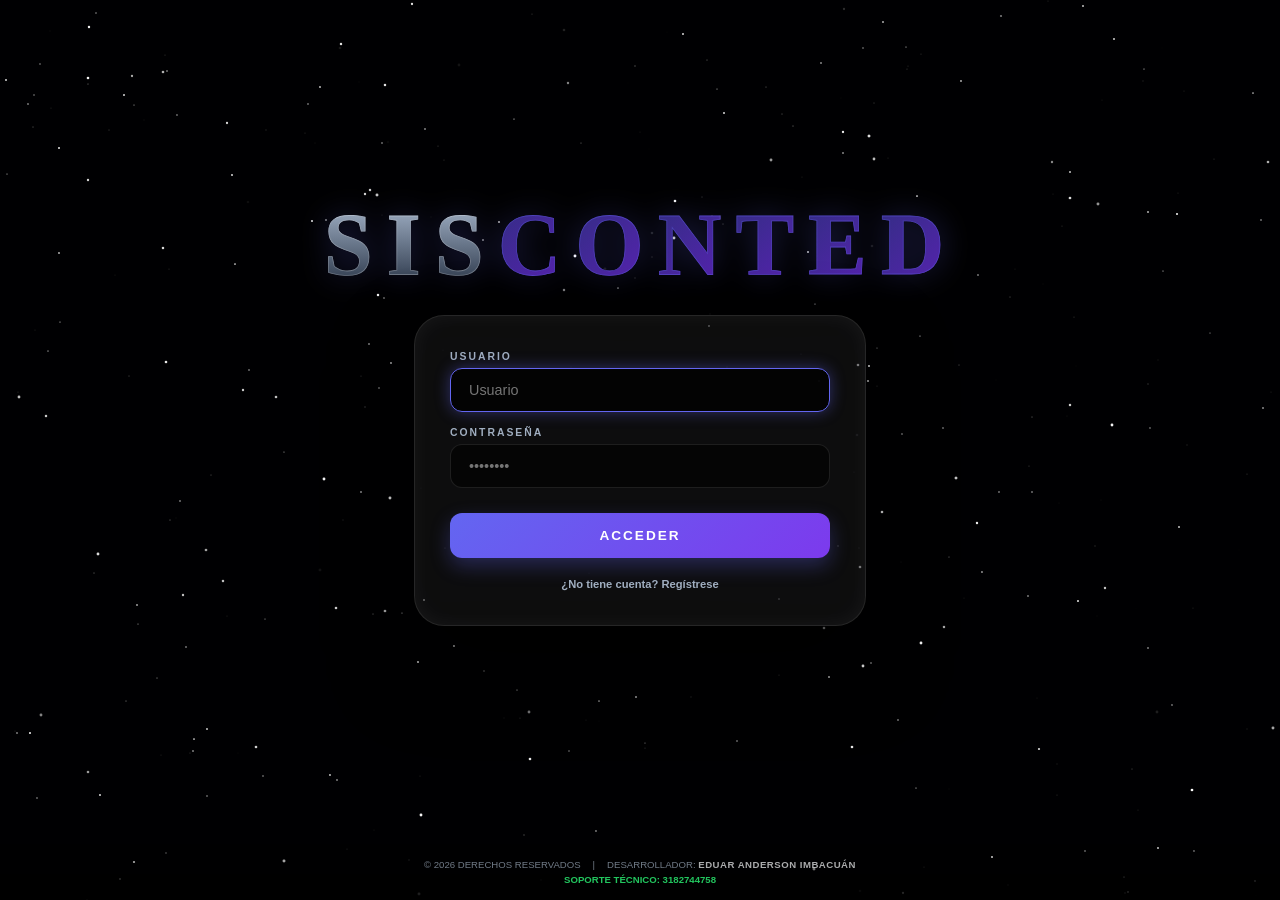
<file: reportes.html>
<!DOCTYPE html>
<html lang="es">
<head>
    <script>
        if(localStorage.getItem('userRol') !== 'admin') {
            window.location.href = 'login.html';
        }
    </script>

    <meta name="viewport" content="width=device-width, initial-scale=1.0">
    <title>Historial de Reportes - SISCONTED</title>
    <script src="api.js"></script>
    <style>
        :root { 
            --primary: #6366f1; 
            --primary-glow: rgba(99, 102, 241, 0.4);
            --accent: #a855f7; 
            --accent-glow: rgba(168, 85, 247, 0.4);
            --success: #10b981; 
            --profit: #10b981; 
            --danger: #ef4444; 
            --bg: #05060f;
            --card-bg: rgba(31, 41, 55, 0.5);
            --text-main: #f3f4f6;
            --text-muted: #94a3b8;
            --info: #3b82f6;
            --border: rgba(255, 255, 255, 0.08);
        }
        
        @import url('https://fonts.googleapis.com/css2?family=Orbitron:wght@400;700&family=Inter:wght@300;400;600&display=swap');

        body { 
            font-family: 'Inter', 'Segoe UI', sans-serif; 
            margin: 0; 
            background: var(--bg);
            background-image: 
                radial-gradient(circle at 10% 10%, rgba(99, 102, 241, 0.08) 0%, transparent 40%),
                radial-gradient(circle at 90% 90%, rgba(168, 85, 247, 0.05) 0%, transparent 40%);
            color: var(--text-main); 
            min-height: 100vh;
            padding-bottom: 50px;
        }

        header { 
            background: rgba(17, 24, 39, 0.8); 
            backdrop-filter: blur(20px);
            padding: 20px 40px; 
            display: flex; 
            justify-content: space-between; 
            align-items: center; 
            border-bottom: 1px solid var(--border);
            position: sticky; top: 0; z-index: 100;
            box-shadow: 0 4px 30px rgba(0,0,0,0.3);
        }

        header h1 {
            font-family: 'Orbitron', sans-serif;
            font-size: 1.4rem;
            background: linear-gradient(90deg, var(--primary), var(--accent));
            -webkit-background-clip: text;
            background-clip: text;
            -webkit-text-fill-color: transparent;
            letter-spacing: 2px;
            margin: 0;
        }

        .container { padding: 40px; max-width: 1200px; margin: auto; }

        .filter-grid {
            background: var(--card-bg);
            padding: 30px;
            border-radius: 24px;
            display: grid;
            grid-template-columns: repeat(auto-fit, minmax(200px, 1fr));
            gap: 20px;
            margin-bottom: 40px;
            border: 1px solid var(--border);
            backdrop-filter: blur(10px);
            align-items: center;
        }

        .filter-group { display: flex; flex-direction: column; gap: 8px; }
        .filter-group label { 
            font-size: 0.75rem; 
            color: var(--accent); 
            font-weight: 700; 
            font-family: 'Orbitron', sans-serif;
            text-transform: uppercase;
            letter-spacing: 1px;
        }

        input { 
            padding: 12px 15px; 
            background: rgba(0, 0, 0, 0.4); 
            border: 1px solid var(--border); 
            border-radius: 12px; 
            color: white; 
            outline: none;
            transition: 0.3s;
            font-family: 'Inter', sans-serif;
        }
        input:focus { border-color: var(--accent); box-shadow: 0 0 15px var(--accent-glow); }

        .resumen-global-container {
            display: flex;
            gap: 20px;
            grid-column: span 2;
        }

        .resumen-box {
            flex: 1;
            background: rgba(0, 0, 0, 0.25);
            padding: 20px;
            border-radius: 20px;
            border: 1px solid var(--border);
            text-align: center;
            transition: 0.3s;
        }
        .resumen-box:hover { border-color: var(--primary); transform: translateY(-3px); }
        .box-ventas { border-bottom: 3px solid var(--info); }
        .box-ganancias { border-bottom: 3px solid var(--profit); }

        .resumen-box small { 
            color: var(--text-muted); 
            text-transform: uppercase; 
            font-size: 0.7rem; 
            display: block; 
            font-family: 'Orbitron', sans-serif;
            letter-spacing: 1px;
            margin-bottom: 8px;
        }
        .resumen-box h2 { 
            margin: 0; 
            font-size: 1.6rem; 
            font-family: 'Orbitron', sans-serif;
            text-shadow: 0 0 10px rgba(0,0,0,0.5);
        }

        .report-card {
            background: var(--card-bg);
            margin-bottom: 12px;
            padding: 15px 20px;
            border-radius: 18px;
            border: 1px solid var(--border);
            display: flex;
            justify-content: space-between;
            align-items: center;
            backdrop-filter: blur(10px);
            transition: 0.3s cubic-bezier(0.175, 0.885, 0.32, 1.275);
        }
        .report-card:hover { 
            transform: translateX(10px); 
            border-color: var(--accent);
            background: rgba(45, 55, 75, 0.6);
        }

        .btn { 
            border: none; 
            padding: 8px 14px; 
            border-radius: 10px; 
            cursor: pointer; 
            font-weight: 700; 
            color: white; 
            display: flex; 
            align-items: center; 
            gap: 8px; 
            font-family: 'Orbitron', sans-serif;
            font-size: 0.7rem;
            text-transform: uppercase;
            letter-spacing: 1px;
            transition: 0.3s;
        }
        .btn-view { background: var(--info); box-shadow: 0 4px 10px rgba(59, 130, 246, 0.2); }
        .btn-del { background: rgba(239, 68, 68, 0.08); color: var(--danger); border: 1px solid rgba(239, 68, 68, 0.2); }
        .btn-del:hover { background: var(--danger); color: white; }
        .btn-back { 
            background: rgba(255, 255, 255, 0.05); 
            color: #cbd5e1; 
            padding: 10px 18px; 
            font-size: 0.75rem;
            border: 1px solid var(--border);
        }
        .btn-back:hover { background: var(--border); color: white; transform: translateX(-5px); }

        .tag { 
            padding: 4px 10px; 
            border-radius: 8px; 
            font-size: 0.7rem; 
            background: rgba(168, 85, 247, 0.1); 
            color: var(--accent); 
            border: 1px solid var(--accent); 
            font-family: 'Orbitron', sans-serif;
            font-weight: 700;
        }

        #modal-detalle {
            display: none; 
            position: fixed; 
            top: 0; left: 0; 
            width: 100%; height: 100%; 
            background: rgba(0, 0, 0, 0.9); 
            z-index: 1000; 
            justify-content: center; 
            align-items: center;
            backdrop-filter: blur(15px);
        }
        .modal-content {
            background: var(--bg); 
            padding: 40px; 
            border-radius: 30px;
            width: 90%; 
            max-width: 900px; 
            max-height: 85vh; 
            overflow-y: auto;
            border: 1px solid var(--border); 
            position: relative;
            box-shadow: 0 25px 50px rgba(0,0,0,0.5);
        }
        .close-modal { 
            position: absolute; 
            top: 20px; right: 25px; 
            cursor: pointer; 
            font-size: 2.5rem; 
            color: var(--danger); 
            transition: 0.3s;
        }
        .close-modal:hover { transform: rotate(90deg); }
        
        table { width: 100%; border-collapse: collapse; margin-top: 20px; font-size: 0.85rem; }
        th { 
            background: rgba(255, 255, 255, 0.03); 
            color: var(--accent); 
            padding: 10px 12px; 
            text-align: left; 
            font-family: 'Orbitron', sans-serif;
            font-size: 0.7rem;
            text-transform: uppercase;
            letter-spacing: 1px;
            border-bottom: 1px solid var(--border);
        }
        td { padding: 10px 12px; border-bottom: 1px solid var(--border); }

        .m-dato { 
            background: rgba(0, 0, 0, 0.3); 
            padding: 20px; 
            border-radius: 16px; 
            border: 1px solid var(--border); 
        }
        .m-dato label { 
            display: block; 
            font-size: 0.7rem; 
            color: var(--text-muted); 
            text-transform: uppercase; 
            font-family: 'Orbitron', sans-serif;
            letter-spacing: 1px;
            margin-bottom: 8px;
            font-weight: 700;
        }
        .m-dato span { font-size: 1.4rem; font-weight: 800; font-family: 'Orbitron', sans-serif; }
        /* --- SCROLLBAR --- */
        ::-webkit-scrollbar { width: 8px; }
        ::-webkit-scrollbar-track { background: var(--bg); }
        ::-webkit-scrollbar-thumb { background: var(--border); border-radius: 10px; }
        ::-webkit-scrollbar-thumb:hover { background: var(--primary-glow); }

        @media (max-width: 768px) {
            body { flex-direction: column; overflow-y: auto; height: auto; }
            .sidebar { width: 100%; border-right: none; border-bottom: 1px solid var(--border); padding: 20px; box-sizing: border-box; }
            .main { padding: 20px; overflow-y: visible; }
            .grid { grid-template-columns: 1fr; }
            .modal-content { width: 95%; padding: 20px; }
        }
        
        .stats-dashboard {
            display: grid;
            grid-template-columns: repeat(auto-fit, minmax(240px, 1fr));
            gap: 20px;
            margin-bottom: 30px;
        }
        .stat-card {
            background: var(--card-bg);
            border: 1px solid var(--border);
            border-radius: 20px;
            padding: 24px;
            display: flex;
            flex-direction: column;
            gap: 8px;
            backdrop-filter: blur(12px);
            transition: 0.3s;
        }
        .stat-card:hover { transform: translateY(-3px); border-color: var(--primary); }
        .stat-card small { color: var(--text-muted); font-family: 'Orbitron', sans-serif; font-size: 0.7rem; text-transform: uppercase; letter-spacing: 1px; }
        .stat-card h2 { margin: 0; font-family: 'Orbitron', sans-serif; font-size: 1.6rem; }
        
        .filter-bar {
            background: var(--card-bg);
            padding: 20px 30px;
            border-radius: 20px;
            border: 1px solid var(--border);
            margin-bottom: 30px;
            display: flex;
            flex-wrap: wrap;
            gap: 20px;
            align-items: flex-end;
            backdrop-filter: blur(10px);
        }
        .filter-item { flex: 1; min-width: 150px; display: flex; flex-direction: column; gap: 8px; }
        .filter-item label { color: var(--primary-light); font-size: 0.7rem; font-weight: 700; font-family: 'Orbitron', sans-serif; text-transform: uppercase; }
        .btn-action-group { display: flex; gap: 12px; min-width: 320px; }
        
        .balance-card {
            grid-column: span 1;
            background: rgba(16, 185, 129, 0.05);
            border: 1px solid var(--success);
            flex-direction: row;
            justify-content: space-between;
            align-items: center;
        }
        
        @media (max-width: 1100px) {
            .filter-bar { flex-direction: column; align-items: stretch; }
            .btn-action-group { width: 100%; }
        }
        /* Estilos Analítica */
        .chart-container {
            display: flex;
            flex-direction: column;
            gap: 12px;
            padding: 20px;
            background: rgba(255, 255, 255, 0.03);
            border-radius: 12px;
            margin-top: 15px;
            max-height: 450px;
            overflow-y: auto;
        }
        .chart-row {
            display: flex;
            align-items: center;
            gap: 15px;
            transition: 0.3s;
        }
        .chart-label {
            width: 180px;
            font-size: 0.85rem;
            color: #ccc;
            white-space: nowrap;
            overflow: hidden;
            text-overflow: ellipsis;
        }
        .bar-wrapper {
            flex: 1;
            height: 24px;
            background: rgba(255, 255, 255, 0.05);
            border-radius: 4px;
            position: relative;
            overflow: hidden;
        }
        .bar-fill {
            height: 100%;
            background: linear-gradient(90deg, #0ea5e9, #06b6d4);
            border-radius: 4px;
            transition: width 1s ease-out;
            display: flex;
            align-items: center;
            justify-content: flex-end;
            padding-right: 8px;
            box-shadow: 0 0 10px rgba(14, 165, 233, 0.3);
        }
        .bar-value {
            font-size: 0.75rem;
            font-weight: bold;
            color: white;
        }
        .analitica-controls {
            display: flex;
            gap: 15px;
            margin-bottom: 20px;
            padding: 15px;
            background: rgba(255, 255, 255, 0.03);
            border-radius: 12px;
            align-items: center;
            flex-wrap: wrap;
        }
        .top-btn {
            background: #1e293b;
            color: white;
            border: 1px solid #334155;
            padding: 8px 15px;
            border-radius: 8px;
            cursor: pointer;
            font-size: 0.85rem;
            font-family: 'Orbitron', sans-serif;
            transition: 0.3s;
        }
        .top-btn.active {
            background: #0ea5e9;
            border-color: #0ea5e9;
            box-shadow: 0 0 15px rgba(14, 165, 233, 0.4);
        }
    </style>
</head>
<body>

<header>
    <div style="display: flex; align-items: center; gap: 15px;">
        <span style="font-size: 1.5rem;">📊</span>
        <h1>REPORTES E HISTORIAL</h1>
    </div>
    <button onclick="window.location.href='admin.html'" class="btn btn-back">🔙 Volver al Panel</button>
</header>

<div class="container">
    <div class="stats-dashboard">
        <div class="stat-card" style="border-left: 5px solid var(--info);">
            <small>Venta Acumulada (Bruta)</small>
            <h2 id="total-v-filtro" style="color: var(--info);">$ 0</h2>
        </div>
        <div class="stat-card" style="border-left: 5px solid var(--profit);">
            <small>Ganancia Acumulada</small>
            <h2 id="total-g-filtro" style="color: var(--profit);">$ 0</h2>
        </div>
        <div class="stat-card" style="border-left: 5px solid #f59e0b; background: rgba(245, 158, 11, 0.05);">
            <div style="display:flex; justify-content:space-between; align-items:start;">
                <small>Liquidación de IVA</small>
                <div style="text-align:right;">
                    <div style="font-size:0.6rem; color:#94a3b8; margin-bottom:2px;">DÉBITO: <span id="iva-ventas-val" style="color:var(--text-main)">$0</span></div>
                    <div style="font-size:0.6rem; color:#94a3b8;">CRÉDITO: <span id="iva-compras-val" style="color:var(--text-main)">$0</span></div>
                </div>
            </div>
            <h2 id="total-iva-neto" style="color: #f59e0b; margin-top:5px;">$ 0</h2>
            <small id="iva-label-estado" style="font-size:0.6rem; margin-top:2px;">SALDO A PAGAR DIAN</small>
        </div>
    </div>

    <div class="filter-bar">
        <div class="filter-item">
            <label>DESDE</label>
            <input type="date" id="f-inicio" onchange="cargarHistorial()">
        </div>
        <div class="filter-item">
            <label>HASTA</label>
            <input type="date" id="f-fin" onchange="cargarHistorial()">
        </div>
        <div class="filter-item" style="flex: 1.5;">
            <label>ADMINISTRADOR</label>
            <input type="text" id="f-admin" placeholder="Buscar administrador..." onkeyup="cargarHistorial()">
        </div>
        <div class="btn-action-group">
            <button class="btn" onclick="exportarResumenExcel()" style="flex:1; background:#1D6F42; padding: 15px;">📊 Resumen</button>
            <button class="btn" onclick="imprimirVolanteDIAN()" style="flex:1; background:#e11d48; padding: 15px;">📄 Factura Impuestos (PDF)</button>
            <button class="btn" onclick="exportarExcelDIAN()" style="flex:1; background:#15803d; padding: 15px;">📊 Factura Impuestos (Excel)</button>
            <button class="btn" onclick="exportarResumenFiltrado()" style="flex:1; background:#0ea5e9; padding: 15px;">📑 Filtrados</button>
            <button class="btn" onclick="abrirAnalitica()" style="flex:1; background:#0891b2; padding: 15px;">📈 Analítica</button>
        </div>
    </div>

    <div id="lista-reportes"></div>
</div>

<div id="modal-detalle">
    <div class="modal-content">
        <span class="close-modal" onclick="cerrarModal()">&times;</span>
        <h2 id="modal-titulo" style="color: var(--accent); margin-top: 0;">Detalle</h2>
        
        <div style="display: grid; grid-template-columns: repeat(auto-fit, minmax(130px, 1fr)); gap: 10px; margin-bottom: 20px;">
            <div class="m-dato"><label>Total Venta</label><span id="md-venta" style="color: var(--info);"></span></div>
            <div class="m-dato"><label>Total Ganancia</label><span id="md-ganancia" style="color: var(--profit);"></span></div>
            <div class="m-dato"><label>Admin</label><span id="md-admin" style="font-size: 0.8rem;"></span></div>
            <div class="m-dato"><label>Pedidos</label><span id="md-cant" style="font-size: 1rem;"></span></div>
            <div class="m-dato" style="grid-column: span 1; display:flex; flex-direction:column; gap:8px;">
                <button class="btn" onclick="exportarDetalleDetalladoExcel()" style="background:#1D6F42; padding:8px; font-size:0.6rem;">📊 Detallado (18 col)</button>
                <button class="btn" onclick="exportarDetalleSimpleExcel()" style="background:#8b5cf6; padding:8px; font-size:0.6rem;">📈 Simple (12 col)</button>
            </div>
        </div>
        
        <div id="modal-tabla-container"></div>
    </div>
</div>

<div id="modal-detalle-pedido" style="display:none; position:fixed; top:0; left:0; width:100%; height:100%; background:rgba(0,0,0,0.95); z-index:2000; justify-content:center; align-items:center; backdrop-filter:blur(10px);">
    <div class="modal-content" style="width: 80%; max-width: 600px;">
        <span class="close-modal" onclick="cerrarPedidoModal()">&times;</span>
        <div style="display:flex; justify-content:space-between; align-items:center; margin-bottom:15px;">
            <h3 id="ped-modal-titulo" style="color: var(--accent); margin:0;">Detalles del Pedido</h3>
            <button id="btn-export-pedido" class="btn btn-view" style="background:#1D6F42; color:white; font-size:0.7rem;">📊 Exportar Pedido</button>
        </div>
        <div id="ped-modal-tabla"></div>
    </div>
</div>


    <!-- MODAL ANALITICA -->
    <div id="modal-analitica" class="modal-backdrop-analitica" style="display:none; position:fixed; top:0; left:0; width:100%; height:100%; background:rgba(0,0,0,0.95); z-index:2000; justify-content:center; align-items:center; backdrop-filter:blur(10px);">
        <div class="modal-content" style="width: 90%; max-width: 900px; padding: 30px;">
            <span class="close-modal" onclick="cerrarAnalitica()">&times;</span>
            <h2 style="font-family: 'Orbitron', sans-serif; margin: 0 0 25px 0; color: var(--primary); display: flex; align-items: center; gap: 15px;">
                <span style="font-size: 1.8rem;">📈</span> ANALÍTICA DE PRODUCTOS
            </h2>
            
            <div class="analitica-controls">
                <div style="display: flex; align-items: center; gap: 10px;">
                    <label style="font-size: 0.75rem; color: #94a3b8; font-family: 'Orbitron', sans-serif;">MOSTRAR TOP:</label>
                    <input type="number" id="analitica-limite" value="10" min="1" max="100" 
                           style="width: 70px; padding: 8px; font-weight: bold; text-align: center; border: 1px solid var(--border); border-radius: 8px; background: rgba(0,0,0,0.3); color: white;" 
                           onchange="renderizarAnalitica()">
                </div>
                
                <div style="display: flex; gap: 10px;">
                    <button id="btn-top-mas" class="top-btn active" onclick="cambiarOrdenAnalitica('desc')">Más Vendidos</button>
                    <button id="btn-top-menos" class="top-btn" onclick="cambiarOrdenAnalitica('asc')">Menos Vendidos</button>
                </div>

                <div style="display: flex; gap: 5px; margin-left: 10px; border-left: 1px solid #334155; padding-left: 15px;">
                    <button id="btn-metrica-cant" class="top-btn active" onclick="setMetricaAnalitica('cant')">📦 Por Cantidad</button>
                    <button id="btn-metrica-utilidad" class="top-btn" onclick="setMetricaAnalitica('utilidad')">💎 Por Utilidad</button>
                </div>

                <div style="margin-left: auto;">
                    <button class="btn" style="background: #1D6F42; padding: 10px 20px;" onclick="exportarAnaliticaExcel()">📊 Exportar Ranking (Excel)</button>
                </div>
            </div>

            <div id="chart-container" class="chart-container">
                <!-- Las barras se generarán aquí -->
            </div>
        </div>
    </div>

    <script>
        let historialGlobal = [];
        let productosDB = [];

        function verPDFDIAN(id) {
        API.obtenerDocumentoDIAN(id, 'pdf').then(url => window.open(url, '_blank')).catch(e => alert(e.message));
    }
    function verXMLDIAN(id) {
        API.obtenerDocumentoDIAN(id, 'xml').then(url => window.open(url, '_blank')).catch(e => alert(e.message));
    }

    async function cargarHistorial() {
            try {
                const config = await API.getConfig();
                if(config.empresa && config.empresa.tema) {
                    API.applyTheme(config.empresa.tema);
                }
                historialGlobal = await API.getReportes();
                productosDB = await API.getProductos();
                const fIn = document.getElementById('f-inicio').value;
                const fFi = document.getElementById('f-fin').value;
                const fAdmin = document.getElementById('f-admin').value.toLowerCase();
                
                let html = "";
                let sumaVentasTotal = 0;
                let sumaGananciasTotal = 0;
                let sumaIvaVentas = 0;
                let sumaBaseVentas = 0;
                let sumaIvaCompras = 0;
                let sumaBaseCompras = 0;

                const ingresos = await API.getIngresos();
                const facturasCompras = await API.getFacturasCompras();

                const filtrados = [...historialGlobal].reverse().filter(rep => {
                    const fRepo = API.getFechaLocal(Number(rep.idReporte));
                    const coincideFecha = (!fIn || fRepo >= fIn) && (!fFi || fRepo <= fFi);
                    const coincideAdmin = !fAdmin || (rep.admin && rep.admin.toLowerCase().includes(fAdmin));
                    return coincideFecha && coincideAdmin;
                });

                // --- CÁLCULO DE IVA POR MARGEN (Ventas - Costos) ---
                filtrados.forEach(rep => {
                    const vCorregido = Math.round(parseFloat(rep.ventasRaw || 0));
                    const gCorregido = Math.round(parseFloat(rep.gananciaRaw || 0));

                    sumaVentasTotal += vCorregido;
                    sumaGananciasTotal += gCorregido;

                    // Iterar pedidos para precisión unitaria
                    rep.pedidos.forEach(p => {
                        p.items.forEach(it => {
                            const cant = parseInt(it.cantidad || 0);
                            const pVenta = parseFloat(it.precioVenta || it.precio || 0);
                            const pCompra = parseFloat(it.precioCompra || 0);
                            const ivaPerc = parseFloat(it.iva || 0);
                            
                            if (ivaPerc > 0) {
                                // IVA en la Venta
                                const subV = pVenta * cant;
                                const baseV = Math.round(subV / (1 + (ivaPerc / 100)));
                                const ivaV = subV - baseV;
                                sumaIvaVentas += ivaV;
                                sumaBaseVentas += baseV;

                                // IVA en el Costo (Crédito Fiscal Unitario)
                                const subC = pCompra * cant;
                                const baseC = Math.round(subC / (1 + (ivaPerc / 100)));
                                const ivaC = subC - baseC;
                                sumaIvaCompras += ivaC;
                                sumaBaseCompras += baseC;
                            } else {
                                // Exento / Excluido
                                sumaBaseVentas += (pVenta * cant);
                                sumaBaseCompras += (pCompra * cant);
                            }
                        });
                    });

                    html += `
                    <div class="report-card">
                        <div style="flex: 1;">
                            <span class="tag">ID: ${rep.idReporte}</span>
                            <h3 style="margin: 8px 0 4px 0;">${rep.rango.desde} al ${rep.rango.hasta}</h3>
                            <small style="color: #94a3b8;">Admin: ${rep.admin} | ${rep.fechaCreacion}</small>
                        </div>
                        <div style="text-align: right; margin-right: 25px;">
                            <div style="color: var(--info); font-weight: bold;">Venta: $${vCorregido.toLocaleString()}</div>
                            <div style="color: var(--profit); font-weight: bold;">Ganancia: $${gCorregido.toLocaleString()}</div>
                        </div>
                        <div style="display: flex; gap: 8px;">
                            <button class="btn btn-view" onclick="verDetalleReporte(${rep.idReporte})">👁️ Detalle</button>
                            <button class="btn btn-del" onclick="eliminarReporte(${rep.idReporte})">🗑️</button>
                        </div>
                    </div>`;
                });

                const saldoNeto = sumaIvaVentas - sumaIvaCompras;

                document.getElementById('lista-reportes').innerHTML = html || "<p align='center'>No hay resultados.</p>";
                document.getElementById('total-v-filtro').innerText = `$ ${API.formatNumber(sumaVentasTotal)}`;
                document.getElementById('total-g-filtro').innerText = `$ ${API.formatNumber(sumaGananciasTotal)}`;
                
                document.getElementById('iva-ventas-val').innerText = `$ ${API.formatNumber(sumaIvaVentas)}`;
                document.getElementById('iva-compras-val').innerText = `$ ${API.formatNumber(sumaIvaCompras)}`;
                document.getElementById('total-iva-neto').innerText = `$ ${API.formatNumber(Math.abs(saldoNeto))}`;
                document.getElementById('iva-label-estado').innerText = saldoNeto >= 0 ? "TOTAL A PAGAR DIAN" : "SALDO A FAVOR (CRÉDITO)";
                document.getElementById('total-iva-neto').style.color = saldoNeto >= 0 ? "#f59e0b" : "#10b981";

            } catch (e) { 
                console.error(e);
                document.getElementById('lista-reportes').innerHTML = "<p align='center'>Error al cargar el historial.</p>";
            }
        }

        function verDetalleReporte(id) {
            const rep = historialGlobal.find(r => r.idReporte === id);
            if (!rep) return;

            const vModal = Math.round(parseFloat(rep.ventasRaw) || 0);
            const gModal = Math.round(parseFloat(rep.gananciaRaw) || 0);

            document.getElementById('modal-titulo').innerText = `Reporte de Ventas #${rep.idReporte}`;
            document.getElementById('md-venta').innerText = `$ ${vModal.toLocaleString()}`;
            document.getElementById('md-ganancia').innerText = `$ ${gModal.toLocaleString()}`;
            document.getElementById('md-admin').innerText = rep.admin;
            document.getElementById('md-cant').innerText = rep.cantidadPedidos;

            let tablaHtml = `<table><thead><tr><th>Fecha / Hora</th><th>Cliente</th><th>Total</th><th style="color:var(--profit)">Ganancia</th><th style="text-align:center">Acciones</th></tr></thead><tbody>`;
            rep.pedidos.forEach(p => {
                const totalPedido = Math.round(parseFloat(p.total) || 0);
                const ganPedido = Math.round(parseFloat(p.ganancia) || 0);
                const dianIcon = p.dian ? '✅' : '';
                tablaHtml += `<tr>
                    <td>${p.fecha} ${p.hora} ${dianIcon}</td>
                    <td><b>${p.cliente}</b></td>
                    <td style="color:var(--info); font-weight:bold;">$${API.formatNumber(totalPedido)}</td>
                    <td style="color:var(--profit);">$${API.formatNumber(ganPedido)}</td>
                    <td align="center" style="display:flex; gap:5px; justify-content:center;">
                        <button class="btn btn-view" style="padding:4px 8px; font-size:0.65rem;" title="Ver Detalle" onclick="verPedidoDelReporte(${id}, ${p.id})">👁️</button>
                        <button class="btn btn-del" style="padding:4px 8px; font-size:0.65rem;" title="Eliminar y Revertir" onclick="eliminarPedidoDesdeReporte(${id}, ${p.id})">🗑️</button>
                    </td>
                </tr>`;
            });
            tablaHtml += `</tbody></table>`;
            
            document.getElementById('modal-tabla-container').innerHTML = tablaHtml;
            document.getElementById('modal-detalle').style.display = 'flex';
        }

        function verPedidoDelReporte(idReporte, idPedido) {
            const rep = historialGlobal.find(r => r.idReporte === idReporte);
            if(!rep) return;
            const p = rep.pedidos.find(x => x.id == idPedido);
            if(!p) return;

            document.getElementById('ped-modal-titulo').innerText = `Pedido de ${p.cliente} (${p.id})`;
            
            let html = '<table style="width:100%; border-collapse:collapse; color:white;"><thead><tr><th style="padding:10px; text-align:left; border-bottom:1px solid #334155;">Producto</th><th style="padding:10px; text-align:center; border-bottom:1px solid #334155;">Cant.</th><th style="padding:10px; text-align:right; border-bottom:1px solid #334155;">Base</th><th style="padding:10px; text-align:right; border-bottom:1px solid #334155;">IVA</th><th style="padding:10px; text-align:right; border-bottom:1px solid #334155;">Total</th><th style="padding:10px; text-align:right; border-bottom:1px solid #334155; color:var(--profit)">Ganancia</th></tr></thead><tbody>';
            
            p.items.forEach(i => {
                let gUnit = parseFloat(i.gananciaUnit);
                let gTotal = parseFloat(i.gananciaTotal);

                // Fallback para reportes viejos
                if (isNaN(gUnit)) {
                    const pDB = productosDB.find(prod => prod.codigo === (i.referencia || i.codigo));
                    const pCompra = pDB ? parseFloat(pDB.precioCompra || 0) : 0;
                    gUnit = parseFloat(i.precio) - pCompra;
                    gTotal = gUnit * parseInt(i.cantidad);
                }

                // Usar valores guardados si existen para total consistencia
                const pVentaSaved = i.precioVenta !== undefined ? parseFloat(i.precioVenta) : parseFloat(i.precio);
                const subtotal = Math.round(pVentaSaved * parseInt(i.cantidad));
                
                const baseItem = i.baseUnit !== undefined ? Math.round(parseFloat(i.baseUnit) * parseInt(i.cantidad)) : Math.round(subtotal / (1 + (parseFloat(i.iva || 0) / 100)));
                const ivaVal = i.ivaUnit !== undefined ? Math.round(parseFloat(i.ivaUnit) * parseInt(i.cantidad)) : Math.round(subtotal - baseItem);

                html += `<tr>
                    <td style="padding:10px; border-bottom:1px solid #1e293b;">${i.nombre}<br><small style="color:#94a3b8">Util. Unit: $${API.formatNumber(gUnit)}</small></td>
                    <td align="center" style="padding:10px; border-bottom:1px solid #1e293b;">${i.cantidad}</td>
                    <td align="right" style="padding:10px; border-bottom:1px solid #1e293b;">$${Math.round(baseItem).toLocaleString()}</td>
                    <td align="right" style="padding:10px; border-bottom:1px solid #1e293b;">$${Math.round(ivaVal).toLocaleString()}</td>
                    <td align="right" style="padding:10px; border-bottom:1px solid #1e293b; color:var(--info)">$${Math.round(subtotal).toLocaleString()}</td>
                    <td align="right" style="padding:10px; border-bottom:1px solid #1e293b; color:var(--profit)">$${Math.round(gTotal).toLocaleString()}</td>
                </tr>`;
            });
            
            const totalVenta = parseFloat(p.total) || 0;
            const totalIva = parseFloat(p.ivaTotal || 0);
            const totalBase = totalVenta - totalIva;

            html += `</tbody><tfoot>
                <tr><td colspan="5" align="right" style="padding:5px 15px; font-weight:600; color:#94a3b8;">BASE GRAVABLE:</td><td align="right" style="padding:5px 15px; font-weight:600; color:#cbd5e1;">$${API.formatNumber(totalBase)}</td></tr>
                <tr><td colspan="5" align="right" style="padding:5px 15px; font-weight:600; color:#94a3b8;">IVA RECAUDADO:</td><td align="right" style="padding:5px 15px; font-weight:600; color:var(--warning);">$${API.formatNumber(totalIva)}</td></tr>
                <tr><td colspan="5" align="right" style="padding:5px 15px; font-weight:600; color:#94a3b8;">GANANCIA PEDIDO:</td><td align="right" style="padding:5px 15px; font-weight:800; color:var(--profit);">$${API.formatNumber(p.ganancia)}</td></tr>
                <tr><td colspan="5" align="right" style="padding:5px 15px; font-weight:800; border-top:1px solid #334155;">TOTAL VENTA:</td><td align="right" style="padding:5px 15px; font-weight:800; color:var(--success); border-top:1px solid #334155;">$${API.formatNumber(totalVenta)}</td></tr>
            </tfoot></table>`;
            
            document.getElementById('ped-modal-tabla').innerHTML = html;
            
            let footerHtml = `<div style="display:flex; justify-content:space-between; align-items:center; margin-top:15px; border-top:1px solid #334155; padding-top:15px;">`;
            
            footerHtml += `<div style="display:flex; gap:10px;">
                <button class="btn btn-view" style="font-size:0.7rem; ${p.dian ? '' : 'opacity:0.8;'} " onclick="verPDFDIAN(${p.id})">📄 ${p.dian ? 'PDF DIAN' : 'Generar PDF'}</button>
                <button class="btn btn-view" style="font-size:0.7rem; background:#0ea5e9; ${p.dian ? '' : 'opacity:0.8;'} " onclick="verXMLDIAN(${p.id})">🔗 XML</button>
            </div>`;

            footerHtml += `<div style="display:flex; gap:10px;">
                <button class="btn btn-view" style="font-size:0.7rem; background:#15803d;" onclick="exportarPedidoIndividualExcel(JSON.parse(this.dataset.p), true)" data-p='${JSON.stringify(p).replace(/'/g, "&#39;")}'>📋 Recibo (Simple)</button>
                <button class="btn btn-view" style="font-size:0.7rem; background:#1D6F42;" onclick="exportarPedidoIndividualExcel(JSON.parse(this.dataset.p), false)" data-p='${JSON.stringify(p).replace(/'/g, "&#39;")}'>📊 Excel Full</button>
                <button class="btn btn-del" style="font-size:0.7rem;" onclick="eliminarPedidoDesdeReporte(${idReporte}, ${p.id})">🗑️ Eliminar</button>
            </div></div>`;

            document.getElementById('ped-modal-tabla').innerHTML += footerHtml;
            document.getElementById('btn-export-pedido').style.display = 'none'; // Usamos los nuevos
            document.getElementById('modal-detalle-pedido').style.display = 'flex';
        }

        async function imprimirVolanteDIAN() {
            const fIn = document.getElementById('f-inicio').value;
            const fFi = document.getElementById('f-fin').value;
            if(!fIn || !fFi) return alert("Por favor selecciona un rango de fechas (Desde/Hasta) para generar la liquidación.");

            const config = await API.getConfig();
            const emp = config.empresa || { nombre: 'MI EMPRESA', nit: '', direccion: '' };
            const fAdmin = document.getElementById('f-admin').value.toLowerCase();
            
            const reportesVisibles = historialGlobal.filter(rep => {
                const fRepo = API.getFechaLocal(Number(rep.idReporte));
                const coincideFecha = (!fIn || fRepo >= fIn) && (!fFi || fRepo <= fFi);
                const coincideAdmin = !fAdmin || (rep.admin && rep.admin.toLowerCase().includes(fAdmin));
                return coincideFecha && coincideAdmin;
            });

            if (reportesVisibles.length === 0) return alert("No hay reportes en el rango seleccionado para generar el volante.");

            let ivaVentas = 0;
            let ivaCompras = 0;
            let baseVentas = 0;
            let baseCompras = 0;
            let itemsVentasMap = {};

            reportesVisibles.forEach(r => {
                r.pedidos.forEach(p => {
                    p.items.forEach(it => {
                        const cant = parseInt(it.cantidad || 0);
                        const pVenta = parseFloat(it.precioVenta || it.precio || 0);
                        const pCompra = parseFloat(it.precioCompra || 0);
                        const ivaPerc = parseFloat(it.iva || 0);
                        
                        let ivaV = 0, ivaC = 0;
                        if (ivaPerc > 0) {
                            // IVA de la Venta
                            const subV = pVenta * cant;
                            const baseV = Math.round(subV / (1 + (ivaPerc / 100)));
                            ivaV = subV - baseV;
                            ivaVentas += ivaV;
                            baseVentas += baseV;

                            // IVA del Costo (Credito Fiscal por unidad)
                            const subC = pCompra * cant;
                            const baseC = Math.round(subC / (1 + (ivaPerc / 100)));
                            ivaC = subC - baseC;
                            ivaCompras += ivaC;
                            baseCompras += baseC;
                        } else {
                            baseVentas += (pVenta * cant);
                            baseCompras += (pCompra * cant);
                        }

                        const nombre = it.nombre;
                        if(!itemsVentasMap[nombre]) itemsVentasMap[nombre] = { cant: 0, base: 0, iva: 0, ivaDes: 0, total: 0 };
                        itemsVentasMap[nombre].cant += cant;
                        itemsVentasMap[nombre].base += (pVenta * cant);
                        itemsVentasMap[nombre].iva += ivaV;
                        itemsVentasMap[nombre].ivaDes += ivaC;
                        itemsVentasMap[nombre].total += (pVenta * cant);
                    });
                });
            });

            const saldo = ivaVentas - ivaCompras;

            // HTML para el PDF
            let html = `
                <!DOCTYPE html>
                <html>
                <head>
                    <title>Factura Impuestos DIAN</title>
                    <style>
                        body { font-family: 'Segoe UI', sans-serif; padding: 30px; color: #111; line-height: 1.4; }
                        .header { text-align: center; border-bottom: 3px solid #000; padding-bottom: 15px; margin-bottom: 25px; }
                        .nit { font-size: 1.1rem; font-weight: bold; margin: 3px 0; }
                        .periodo { background: #f3f4f6; padding: 8px; border-radius: 6px; text-align: center; font-weight: bold; margin-bottom: 25px; }
                        table { width: 100%; border-collapse: collapse; margin: 15px 0; }
                        th, td { border: 1px solid #000; padding: 8px; text-align: left; font-size: 0.85rem; }
                        th { background: #eee; text-align:center; font-weight: bold; }
                        .total-row { font-weight: bold; background: #fafafa; }
                        .destacado { font-size: 1.2rem; padding: 15px; border: 2px solid #000; text-align: center; margin-top: 25px; background: #fffbeb; }
                        .footer { margin-top: 40px; font-size: 0.65rem; text-align: center; color: #666; border-top: 1px solid #ccc; padding-top: 8px; }
                        @media print { .no-print { display: none; } }
                    </style>
                </head>
                <body>
                    <div class="header">
                        ${emp.logoBase64 ? `<img src="${emp.logoBase64}" style="max-height: 70px; margin-bottom: 5px;">` : ''}
                        <h1 style="margin:0; font-size:1.8rem;">${emp.nombre.toUpperCase()}</h1>
                        <div class="nit">NIT: ${emp.nit}</div>
                        <div style="font-size:0.9rem;">${emp.direccion} | Tel: ${emp.telefono}</div>
                    </div>

                    <h2 style="text-align:center; text-decoration: underline; margin-bottom:5px; font-size:1.4rem;">FACTURA POR PAGAR IMPUESTOS DIAN</h2>
                    <h4 style="text-align:center; margin-top:0; color:#444; font-size:1rem;">LIQUIDACIÓN PRIVADA DE IVA POR MARGEN</h4>
                    <div class="periodo">PERIODO: ${fIn} hasta ${fFi}</div>

                    <h3 style="font-size:1.1rem; margin-bottom:10px;">1. RESUMEN DE LA LIQUIDACIÓN</h3>
                    <table style="margin-top:0;">
                        <thead>
                            <tr>
                                <th>CONCEPTO FISCAL</th>
                                <th align="right">IMPUESTO (IVA)</th>
                            </tr>
                        </thead>
                        <tbody>
                            <tr>
                                <td>IVA RECAUDADO (Ventas del Periodo)</td>
                                <td align="right">$${API.formatNumber(ivaVentas)}</td>
                            </tr>
                            <tr>
                                <td>IVA DESCONTABLE (Crédito Fiscal Compras)</td>
                                <td align="right">$${API.formatNumber(ivaCompras)}</td>
                            </tr>
                        </tbody>
                        <tfoot>
                            <tr class="total-row">
                                <td style="font-size:1rem; padding:12px;">TOTAL NETO A PAGAR DIAN</td>
                                <td align="right" style="font-size:1.1rem; padding:12px; color:#b91c1c;">
                                    $${API.formatNumber(saldo > 0 ? saldo : 0)}
                                </td>
                            </tr>
                        </tfoot>
                    </table>

                    <h3 style="margin-top:25px; font-size:1.1rem; margin-bottom:10px;">2. DETALLE DE MOVIMIENTOS POR PRODUCTO</h3>
                    <table style="font-size:0.75rem;">
                        <thead>
                            <tr>
                                <th align="left">PRODUCTO / REFERENCIA</th>
                                <th width="30" align="center">CANT.</th>
                                <th width="75" align="right">IVA REC. VENTAS</th>
                                <th width="75" align="right">IVA REC. COMPRAS</th>
                                <th width="75" align="right">IVA NETO DIAN</th>
                                <th width="75" align="right">TOTAL BRUTO</th>
                            </tr>
                        </thead>
                        <tbody>
                            ${Object.entries(itemsVentasMap).map(([name, data]) => {
                                const netoItem = data.iva - data.ivaDes;
                                return `<tr>
                                    <td>${name}</td>
                                    <td align="center">${data.cant}</td>
                                    <td align="right">$${API.formatNumber(data.iva)}</td>
                                    <td align="right">$${API.formatNumber(data.ivaDes)}</td>
                                    <td align="right"><strong>$${API.formatNumber(netoItem)}</strong></td>
                                    <td align="right">$${API.formatNumber(data.total)}</td>
                                </tr>`;
                            }).join('')}
                        </tbody>
                        <tfoot>
                            <tr class="total-row" style="background:#eee;">
                                <td align="right">TOTALES:</td>
                                <td align="center">${Object.values(itemsVentasMap).reduce((a, b) => a + b.cant, 0)}</td>
                                <td align="right">$${API.formatNumber(ivaVentas)}</td>
                                <td align="right">$${API.formatNumber(ivaCompras)}</td>
                                <td align="right">$${API.formatNumber(ivaVentas - ivaCompras)}</td>
                                <td align="right">$${API.formatNumber(Object.values(itemsVentasMap).reduce((a, b) => a + b.total, 0))}</td>
                            </tr>
                        </tfoot>
                    </table>

                    <div class="destacado" style="border: 2px solid #000; background: #f8fafc; margin-top:20px;">
                        <small>VALOR POR PAGAR A FAVOR DE LA DIAN:</small><br>
                        <strong style="color:#000; font-size:1.5rem;">$${API.formatNumber(saldo > 0 ? saldo : 0)}</strong>
                    </div>

                    <div style="display:flex; justify-content:space-around; margin-top:60px;">
                        <div style="border-top:1px solid #000; width:180px; text-align:center; padding-top:5px; font-size:0.8rem;">Responsable / Admin</div>
                        <div style="border-top:1px solid #000; width:180px; text-align:center; padding-top:5px; font-size:0.8rem;">Revisión Contable</div>
                    </div>

                    <div class="footer">
                        Este documento es un reporte generado por SISCONTED basado en los registros del software.<br>
                        Generado el ${new Date().toLocaleString()}
                    </div>
                </body>
                </html>
            `;

            const win = window.open('', '_blank');
            win.document.write(html);
            win.document.close();
            win.onload = function() {
                win.print();
                // Opcional: win.close();
            };
        }

        async function exportarExcelDIAN() {
            const fIn = document.getElementById('f-inicio').value;
            const fFi = document.getElementById('f-fin').value;
            if(!fIn || !fFi) return alert("Por favor selecciona un rango de fechas (Desde/Hasta).");

            const fAdmin = document.getElementById('f-admin').value.toLowerCase();
            const reportesVisibles = historialGlobal.filter(rep => {
                const fRepo = API.getFechaLocal(Number(rep.idReporte));
                const coincideFecha = (!fIn || fRepo >= fIn) && (!fFi || fRepo <= fFi);
                const coincideAdmin = !fAdmin || (rep.admin && rep.admin.toLowerCase().includes(fAdmin));
                return coincideFecha && coincideAdmin;
            });

            if (reportesVisibles.length === 0) return alert("No hay reportes para exportar en este rango.");

            let ivaVentas = 0;
            let ivaCompras = 0;
            let baseVentas = 0;
            let baseCompras = 0;
            let itemsVentasMap = {};

            reportesVisibles.forEach(r => {
                r.pedidos.forEach(p => {
                    p.items.forEach(it => {
                        const cant = parseInt(it.cantidad || 0);
                        const pVenta = parseFloat(it.precioVenta || it.precio || 0);
                        const pCompra = parseFloat(it.precioCompra || 0);
                        const ivaPerc = parseFloat(it.iva || 0);
                        
                        let ivaV = 0, ivaC = 0;
                        if (ivaPerc > 0) {
                            const subV = pVenta * cant;
                            const baseV = Math.round(subV / (1 + (ivaPerc / 100)));
                            ivaV = subV - baseV;
                            ivaVentas += ivaV;
                            baseVentas += baseV;

                            const subC = pCompra * cant;
                            const baseC = Math.round(subC / (1 + (ivaPerc / 100)));
                            ivaC = subC - baseC;
                            ivaCompras += ivaC;
                            baseCompras += baseC;
                        } else {
                            baseVentas += (pVenta * cant);
                            baseCompras += (pCompra * cant);
                        }

                        const nombre = it.nombre;
                        if(!itemsVentasMap[nombre]) itemsVentasMap[nombre] = { cant: 0, base: 0, iva: 0, ivaDes: 0, total: 0 };
                        itemsVentasMap[nombre].cant += cant;
                        itemsVentasMap[nombre].base += (pVenta * cant);
                        itemsVentasMap[nombre].iva += ivaV;
                        itemsVentasMap[nombre].ivaDes += ivaC;
                        itemsVentasMap[nombre].total += (pVenta * cant);
                    });
                });
            });

            const saldo = ivaVentas - ivaCompras;
            const { headerHtml, logoBase64 } = await obtenerHeaderEmpresa(6);

            let html = `<table border="1">
                ${headerHtml}
                <tr><th colspan="6" style="background:#0f172a; color:#00f2ff; height:40px; font-size:18px;">FACTURA POR PAGAR IMPUESTOS DIAN</th></tr>
                <tr><th colspan="6" style="background:#f8fafc; color:#334155; height:25px;">Periodo: del ${fIn} al ${fFi}</th></tr>
                
                <tr><th colspan="6" style="background:#f1f5f9; color:#1e293b; height:30px; font-size:14px; text-align:left;">&nbsp;1. DETALLE DE MOVIMIENTOS POR PRODUCTO</th></tr>
                <tr style="background:#1e293b; color:white; height:30px; font-weight:bold;">
                    <th width="350" style="border: 1px solid #000;">PRODUCTO / REFERENCIA</th>
                    <th width="80" style="border: 1px solid #000;">CANT.</th>
                    <th width="120" style="border: 1px solid #000;">IVA REC. VENTAS</th>
                    <th width="120" style="border: 1px solid #000;">IVA REC. COMPRAS</th>
                    <th width="120" style="border: 1px solid #000;">IVA NETO DIAN</th>
                    <th width="130" style="border: 1px solid #000;">TOTAL BRUTO</th>
                </tr>
                ${Object.entries(itemsVentasMap).map(([name, data]) => `
                    <tr style="height:22px;">
                        <td style="padding-left:5px; border: 1px solid #ccc;">${name}</td>
                        <td align="center" style="border: 1px solid #ccc;">${data.cant}</td>
                        <td align="right" style="border: 1px solid #ccc;">$ ${Math.round(data.iva).toLocaleString()}</td>
                        <td align="right" style="border: 1px solid #ccc;">$ ${Math.round(data.ivaDes).toLocaleString()}</td>
                        <td align="right" style="font-weight:bold; border: 1px solid #ccc;">$ ${Math.round(data.iva - data.ivaDes).toLocaleString()}</td>
                        <td align="right" style="border: 1px solid #ccc;">$ ${Math.round(data.total).toLocaleString()}</td>
                    </tr>
                `).join('')}
                <tr style="height:35px; background:#f1f5f9; font-weight:bold;">
                    <td align="right" style="padding-right:10px; border: 1px solid #000;">TOTALES PARCIALES:</td>
                    <td align="center" style="border: 1px solid #000;">${Object.values(itemsVentasMap).reduce((acc, cur) => acc + cur.cant, 0)}</td>
                    <td align="right" style="border: 1px solid #000;">$ ${Math.round(ivaVentas).toLocaleString()}</td>
                    <td align="right" style="border: 1px solid #000;">$ ${Math.round(ivaCompras).toLocaleString()}</td>
                    <td align="right" style="color:#b91c1c; border: 1px solid #000;">$ ${Math.round(ivaVentas - ivaCompras).toLocaleString()}</td>
                    <td align="right" style="background:#1e293b; color:#00f2ff; border: 1px solid #000;">$ ${Math.round(Object.values(itemsVentasMap).reduce((a, b) => a + b.total, 0)).toLocaleString()}</td>
                </tr>

                <tr><td colspan="6" style="height:20px; border:none;"></td></tr>

                <tr><th colspan="6" style="background:#f1f5f9; color:#1e293b; height:30px; font-size:14px; text-align:left; border: 1px solid #000;">&nbsp;2. RESUMEN DE LA LIQUIDACIÓN FINAL</th></tr>
                <tr style="height:25px;">
                    <td colspan="5" style="padding-left:10px; border: 1px solid #ccc;">(+) TOTAL IVA RECAUDADO (VENTAS)</td>
                    <td align="right" style="padding-right:10px; border: 1px solid #ccc;">$ ${ivaVentas.toLocaleString()}</td>
                </tr>
                <tr style="height:25px;">
                    <td colspan="5" style="padding-left:10px; border: 1px solid #ccc;">(-) TOTAL IVA DESCONTABLE (COMPRAS)</td>
                    <td align="right" style="padding-right:10px; border: 1px solid #ccc;">$ ${ivaCompras.toLocaleString()}</td>
                </tr>
                <tr style="height:45px; font-weight:bold;">
                    <td colspan="5" align="right" style="font-size:15px; padding-right:10px; color:#000; background:#f8fafc; border: 2px solid #000;">VALOR POR PAGAR A FAVOR DE LA DIAN:</td>
                    <td align="right" style="font-size:18px; color:#000; padding-right:10px; background:#f1f5f9; border: 2px solid #000;">$ ${(saldo > 0 ? saldo : 0).toLocaleString()}</td>
                </tr>
            </table>`;

            API.descargarExcelMHT(html, `Factura_Impuestos_DIAN_${fIn}_al_${fFi}`, logoBase64);
        }

        async function eliminarReporte(id) {
            if (!confirm("¿Seguro que deseas eliminar este reporte del historial? (Esto no afecta los pedidos ni el inventario)")) return;
            try {
                const res = await API.deleteReporte(id);
                if (res.success) {
                    cargarHistorial();
                } else {
                    alert("Error: " + res.message);
                }
            } catch (e) { alert("Error al eliminar."); }
        }

        async function eliminarPedidoDesdeReporte(idReporte, idPedido) {
            if(!confirm("¿Eliminar este pedido del historial? Este cambio es administrativo y NO afectará el inventario actual de productos.")) return;

            try {
                // Notar el segundo parámetro 'false' para NO revertir stock
                const res = await API.deletePedido(idPedido, false);
                if(res.success) {
                    alert("Pedido eliminado y stock actualizado.");
                    // Actualizar UI local del reporte
                    const rep = historialGlobal.find(r => r.idReporte === idReporte);
                    if(rep) {
                        rep.pedidos = rep.pedidos.filter(px => px.id != idPedido);
                        rep.cantidadPedidos = rep.pedidos.length;
                        // Opcional: Recalcular totales del reporte si se desea (aquí solo refrescamos la vista)
                        verDetalleReporte(idReporte);
                        if(document.getElementById('modal-detalle-pedido').style.display === 'flex') {
                            cerrarPedidoModal();
                        }
                    }
                }
            } catch(e) { alert("Error al eliminar pedido."); }
        }

        async function obtenerHeaderEmpresa(cols) {
            let emp = { nombre: 'MI EMPRESA', nit: '', direccion: '', telefono: '', logoBase64: '' };
            try {
                const config = await API.getConfig();
                if (config && config.empresa) emp = { ...emp, ...config.empresa };
            } catch(e) {}
            
            let logoHtml = '';
            if (emp.logoBase64) {
                // Usamos cid:logo para que MHT lo reconozca
                // Reducimos tamaño para que encuadre perfectamente en 3 filas
                logoHtml = `<th rowspan="3" width="80" style="text-align:center; vertical-align:middle; background:white; border:1px solid #ccc; height:60px;"><img src="cid:logo" width="60" height="60" style="display:block; margin:auto;"></th>`;
                cols--;
            }

            const headerHtml = `
                <tr height="20">${logoHtml}<th colspan="${cols}" style="text-align:center; font-size:16px; height:20px;">${emp.nombre.toUpperCase()}</th></tr>
                <tr height="20"><th colspan="${cols}" style="text-align:center; font-size:12px; height:20px;">NIT: ${emp.nit} | TEL: ${emp.telefono}</th></tr>
                <tr height="20"><th colspan="${cols}" style="text-align:center; font-size:11px; border-bottom:2px solid #333; height:20px;">${emp.direccion}</th></tr>
            `;

            return { headerHtml, logoBase64: emp.logoBase64 };
        }

        async function exportarResumenExcel() {
            if(historialGlobal.length === 0) return alert("No hay historial");
            
            const fIn = document.getElementById('f-inicio').value;
            const fFi = document.getElementById('f-fin').value;
                const { headerHtml, logoBase64 } = await obtenerHeaderEmpresa(8);

            let htmlResumen = `<table border="1">
                ${headerHtml}
                <tr><th colspan="8" style="background:#0f172a; color:#00f2ff; height:40px; font-size:18px;">RESUMEN HISTÓRICO DE REPORTES</th></tr>
                <tr><th colspan="8" style="background:#f8fafc; color:#334155; height:25px;">Periodo consultado: del ${fIn} al ${fFi}</th></tr>
                <tr>
                    <th style="background:#1e293b; color:white;">ID REPORTE</th><th style="background:#1e293b; color:white;">FECHA GENERADO</th><th style="background:#1e293b; color:white;">PERIODO</th><th style="background:#1e293b; color:white;">ADMIN</th><th style="background:#1e293b; color:white;">VENTA BRUTA</th><th style="background:#1e293b; color:white;">BASE</th><th style="background:#1e293b; color:white;">IVA</th><th style="background:#1e293b; color:white;">GANANCIA NETA</th>
                </tr>`;
            
            let totalVentaG = 0;
            let totalGananciaG = 0;
            let totalBaseG = 0;
            let totalIvaG = 0;

            historialGlobal.forEach(r => {
                const v = Math.round(parseFloat(r.ventasRaw) || 0);
                const g = Math.round(parseFloat(r.gananciaRaw) || 0);
                const b = Math.round(parseFloat(r.baseRaw || (v/1.19)) || 0);
                const i = Math.round(parseFloat(r.ivaRaw || (v-b)) || 0);

                totalVentaG += v;
                totalGananciaG += g;
                totalBaseG += b;
                totalIvaG += i;

                htmlResumen += `<tr style="height:20px;">
                    <td style="mso-number-format:'\\@';">'${r.idReporte}</td>
                    <td>${r.fechaCreacion}</td>
                    <td>${r.rango.desde} a ${r.rango.hasta}</td>
                    <td>${r.admin}</td>
                    <td align="right">$ ${v.toLocaleString()}</td>
                    <td align="right">$ ${b.toLocaleString()}</td>
                    <td align="right">$ ${i.toLocaleString()}</td>
                    <td align="right">$ ${g.toLocaleString()}</td>
                </tr>`;
            });
            
            htmlResumen += `<tr style="font-weight:bold; height:20px;">
                <td colspan="4" align="right" style="background:#f1f5f9;">TOTAL VENTA EN BRUTO:</td>
                <td align="right" style="background:#f1f5f9;">$ ${totalVentaG.toLocaleString()}</td>
                <td align="right" style="background:#f1f5f9;">$ ${totalBaseG.toLocaleString()}</td>
                <td align="right" style="background:#f1f5f9;">$ ${totalIvaG.toLocaleString()}</td>
                <td align="right" style="background:#f1f5f9;">$ ${totalGananciaG.toLocaleString()}</td>
            </tr></table>`;
            
            API.descargarExcelMHT(htmlResumen, `Resumen_Historial_${API.getFechaLocal()}`, logoBase64);
        }

        async function exportarResumenFiltrado() {
            if(historialGlobal.length === 0) return alert("No hay historial disponible.");
            
            const fIn = document.getElementById('f-inicio').value;
            const fFi = document.getElementById('f-fin').value;
            const fAdmin = document.getElementById('f-admin').value.toLowerCase();

            const filtrados = [...historialGlobal].reverse().filter(rep => {
                const r = rep.rango || { desde: '', hasta: '' };
                const coincideFecha = (!fIn || r.desde >= fIn) && (!fFi || r.hasta <= fFi);
                const coincideAdmin = !fAdmin || (rep.admin && rep.admin.toLowerCase().includes(fAdmin));
                return coincideFecha && coincideAdmin;
            });

            if(filtrados.length === 0) return alert("No hay reportes que coincidan con los filtros.");

            const { headerHtml, logoBase64 } = await obtenerHeaderEmpresa(6);

            let htmlResumen = `<table border="1">
                ${headerHtml}
                <tr><th colspan="6" style="background:#0f172a; color:#00f2ff; height:40px; font-size:18px;">RESUMEN FILTRADO DE REPORTES</th></tr>
                <tr><th colspan="6" style="background:#f8fafc; color:#334155; height:25px;">Filtros: Desde ${fIn || 'General'} al ${fFi || 'General'} | Admin: ${fAdmin || 'Todos'}</th></tr>
                <tr>
                    <th style="background:#1e293b; color:white;">ID REPORTE</th><th style="background:#1e293b; color:white;">FECHA GENERADO</th><th style="background:#1e293b; color:white;">PERIODO</th><th style="background:#1e293b; color:white;">ADMIN</th><th style="background:#1e293b; color:white;">VENTA TOTAL</th><th style="background:#1e293b; color:white;">GANANCIA NETA</th>
                </tr>`;
            
            let totalVentaF = 0;
            let totalGananciaF = 0;

            filtrados.forEach(r => {
                const v = Math.round(parseFloat(r.ventasRaw) || 0);
                const g = Math.round(parseFloat(r.gananciaRaw) || 0);
                totalVentaF += v;
                totalGananciaF += g;

                htmlResumen += `<tr style="height:20px;">
                    <td style="mso-number-format:'\\@';">'${r.idReporte}</td>
                    <td>${r.fechaCreacion}</td>
                    <td>${r.rango.desde} a ${r.rango.hasta}</td>
                    <td>${r.admin}</td>
                    <td align="right">$ ${v.toLocaleString()}</td>
                    <td align="right">$ ${g.toLocaleString()}</td>
                </tr>`;
            });
            
            htmlResumen += `<tr style="font-weight:bold; height:20px;">
                <td colspan="4" align="right" style="background:#f1f5f9;">TOTAL VENTA EN BRUTO:</td>
                <td align="right" style="background:#f1f5f9;">$ ${totalVentaF.toLocaleString()}</td>
                <td align="right" style="background:#f1f5f9;">$ ${totalGananciaF.toLocaleString()}</td>
            </tr></table>`;
            
            API.descargarExcelMHT(htmlResumen, `Resumen_Filtrado_${API.getFechaLocal()}`, logoBase64);
        }

        async function exportarDetalleDetalladoExcel() {
            const idText = document.getElementById('modal-titulo').innerText.split('#')[1];
            const id = parseInt(idText);
            const rep = historialGlobal.find(r => r.idReporte === id);
            if (!rep) return;

            const totalCols = 18;
            const { headerHtml, logoBase64 } = await obtenerHeaderEmpresa(totalCols);

            let tablaHtml = `<table style="border-collapse: collapse;">
                ${headerHtml}
                <tr><th colspan="${totalCols}" style="background-color: #0c4a6e; color: white; height: 45px; font-size: 18px; border: .5pt solid #000000;">REPORTE DE AUDITORÍA DETALLADO (HISTORIAL #${rep.idReporte})</th></tr>
                <tr><th colspan="${totalCols}" style="background-color: #f8fafc; color: #334155; height: 30px; border: .5pt solid #000000;">Periodo: ${rep.rango.desde} a ${rep.rango.hasta} | Generado: ${rep.fechaCreacion} | Admin: ${rep.admin}</th></tr>
                <tr style="font-weight: bold; text-align: center; background-color: #e2e8f0; color: #1e293b; height: 35px;">
                    <th style="border: .5pt solid #000000;">№</th>
                    <th width="100" style="border: .5pt solid #000000;">FECHA</th>
                    <th width="150" style="border: .5pt solid #000000;">CLIENTE</th>
                    <th width="100" style="border: .5pt solid #000000;">ID VENTA</th>
                    <th width="250" style="border: .5pt solid #000000;">PRODUCTO</th>
                    <th width="80" style="border: .5pt solid #000000;">U.M.</th>
                    <th width="80" style="border: .5pt solid #000000;">CANTIDAD</th>
                    <th width="110" style="border: .5pt solid #000000;">PRECIO VENTA</th>
                    <th width="120" style="border: .5pt solid #000000;">VALOR TOTAL</th>
                    <th width="110" style="border: .5pt solid #000000;">COSTO UNIT.</th>
                    <th width="120" style="border: .5pt solid #000000;">COSTO TOTAL</th>
                    <th width="110" style="border: .5pt solid #000000;">BASE UNIT.</th>
                    <th width="120" style="border: .5pt solid #000000;">BASE TOTAL</th>
                    <th width="70" style="border: .5pt solid #000000;">IVA (%)</th>
                    <th width="100" style="border: .5pt solid #000000;">IVA UNIT.</th>
                    <th width="110" style="border: .5pt solid #000000;">IVA TOTAL</th>
                    <th width="110" style="border: .5pt solid #000000; color: #047857;">UTIL. UNIT.</th>
                    <th width="120" style="border: .5pt solid #000000; color: #047857;">UTIL. TOTAL</th>
                </tr>`;

            const paleta = ["#b3e5be", "#fdfd96", "#b3d1ff", "#ffcc99", "#ffc0cb"];

            rep.pedidos.forEach((p, pIdx) => {
                const colorFondo = paleta[pIdx % paleta.length];
                const rowCount = p.items.length;

                p.items.forEach((item, iIdx) => {
                    const styleCell = `background-color: ${colorFondo}; border: .5pt solid #000000; padding: 5px; vertical-align: middle;`;
                    const subtotal = Math.round(parseFloat(item.precioVenta || item.precio) * parseInt(item.cantidad));
                    
                    // Lógica para bases e IVA (usando valores guardados o fallback)
                    const pVenta = parseFloat(item.precioVenta || item.precio);
                    const pCompra = parseFloat(item.precioCompra || 0);
                    const cant = parseInt(item.cantidad);
                    
                    const ivaPerc = parseFloat(item.iva || 0);
                    const bUnit = item.baseUnit !== undefined ? parseFloat(item.baseUnit) : Math.round(pVenta / (1 + (ivaPerc / 100)));
                    const iUnit = item.ivaUnit !== undefined ? parseFloat(item.ivaUnit) : Math.round(pVenta - bUnit);
                    const gUnit = item.gananciaUnit !== undefined ? parseFloat(item.gananciaUnit) : (pVenta - pCompra);

                    tablaHtml += `<tr>`;
                    if (iIdx === 0) {
                        tablaHtml += `
                            <td rowspan="${rowCount}" align="center" style="${styleCell}">${pIdx + 1}</td>
                            <td rowspan="${rowCount}" align="center" style="${styleCell}">${p.fecha}</td>
                            <td rowspan="${rowCount}" style="${styleCell}">${p.cliente}</td>
                            <td rowspan="${rowCount}" align="center" style="${styleCell} mso-number-format:'\\@';">'${p.id}</td>`;
                    }
                    tablaHtml += `
                        <td style="${styleCell}">${item.nombre}</td>
                        <td align="center" style="${styleCell}">${item.unidad || 'UND'}</td>
                        <td align="center" style="${styleCell}">${item.cantidad}</td>
                        <td align="right" style="${styleCell}">$ ${Math.round(pVenta).toLocaleString()}</td>
                        <td align="right" style="${styleCell} font-weight: bold;">$ ${subtotal.toLocaleString()}</td>
                        <td align="right" style="${styleCell} color: #475569;">$ ${Math.round(pCompra).toLocaleString()}</td>
                        <td align="right" style="${styleCell} color: #475569;">$ ${Math.round(pCompra * cant).toLocaleString()}</td>
                        <td align="right" style="${styleCell} color: #64748b;">$ ${bUnit.toLocaleString()}</td>
                        <td align="right" style="${styleCell} color: #64748b;">$ ${Math.round(bUnit * cant).toLocaleString()}</td>
                        <td align="center" style="${styleCell}">${ivaPerc}%</td>
                        <td align="right" style="${styleCell}">$ ${iUnit.toLocaleString()}</td>
                        <td align="right" style="${styleCell}">$ ${Math.round(iUnit * cant).toLocaleString()}</td>
                        <td align="right" style="${styleCell} color: #047857;">$ ${Math.round(gUnit).toLocaleString()}</td>
                        <td align="right" style="${styleCell} font-weight: bold; background: #d1fae5; color: #047857;">$ ${Math.round(gUnit * cant).toLocaleString()}</td>
                    </tr>`;
                });
            });

            // Resumen de Totales al Final 
            const styleFooter = `background-color: #0f172a; color: white; border: .5pt solid #000000; height: 35px; font-weight: bold;`;
            tablaHtml += `
            <tr>
                <td colspan="16" align="right" style="${styleFooter} padding-right: 15px;">TOTAL BASE GRAVABLE:</td>
                <td colspan="2" align="right" style="${styleFooter} color: #fdfd96;">$ ${Math.round(parseFloat(rep.baseRaw)).toLocaleString()}</td>
            </tr>
            <tr>
                <td colspan="16" align="right" style="${styleFooter} padding-right: 15px;">TOTAL IVA RECAUDADO:</td>
                <td colspan="2" align="right" style="${styleFooter} color: #facc15;">$ ${Math.round(parseFloat(rep.ivaRaw)).toLocaleString()}</td>
            </tr>
            <tr>
                <td colspan="16" align="right" style="${styleFooter} height: 45px; font-size: 16px; padding-right: 20px; background: #1e293b;">TOTAL VENTA EN BRUTO:</td>
                <td colspan="2" align="right" style="${styleFooter} font-size: 18px; background: #1e293b; color: #00f2ff;">$ ${Math.round(parseFloat(rep.ventasRaw)).toLocaleString()}</td>
            </tr>
            <tr>
                <td colspan="16" align="right" style="${styleFooter} height: 45px; font-size: 16px; padding-right: 20px; background: #064e3b;">UTILIDAD NETA:</td>
                <td colspan="2" align="right" style="${styleFooter} font-size: 18px; background: #064e3b; color: #a5f3fc;">$ ${Math.round(parseFloat(rep.gananciaRaw)).toLocaleString()}</td>
            </tr></table>`;

            API.descargarExcelMHT(tablaHtml, `Reporte_Historial_Detallado_${rep.idReporte}`, logoBase64);
        }

        async function exportarDetalleSimpleExcel() {
            const idText = document.getElementById('modal-titulo').innerText.split('#')[1];
            const id = parseInt(idText);
            const rep = historialGlobal.find(r => r.idReporte === id);
            if (!rep) return;

            const totalCols = 12;
            const { headerHtml, logoBase64 } = await obtenerHeaderEmpresa(totalCols);

            let tablaHtml = `<table style="border-collapse: collapse;">
                ${headerHtml}
                <tr><th colspan="${totalCols}" style="background-color: #7c3aed; color: white; height: 45px; font-size: 18px; border: .5pt solid #000000;">REPORTE FINANCIERO SIMPLE (HISTORIAL #${rep.idReporte})</th></tr>
                <tr><th colspan="${totalCols}" style="background-color: #f5f3ff; color: #4c1d95; height: 25px; border: .5pt solid #000000;">Periodo: ${rep.rango.desde} a ${rep.rango.hasta} | Admin: ${rep.admin}</th></tr>
                <tr style="font-weight: bold; text-align: center; background-color: #ede9fe; color: #1e1b4b; height: 35px;">
                    <th style="border: .5pt solid #000000;">№</th><th width="100" style="border: .5pt solid #000000;">FECHA</th><th width="150" style="border: .5pt solid #000000;">CLIENTE</th><th width="100" style="border: .5pt solid #000000;">ID VENTA</th>
                    <th width="280" style="border: .5pt solid #000000;">PRODUCTO</th><th width="80" style="border: .5pt solid #000000;">U.M.</th><th width="80" style="border: .5pt solid #000000;">CANT.</th>
                    <th width="120" style="border: .5pt solid #000000;">VALOR VENTA UNIT.</th><th width="120" style="border: .5pt solid #000000;">VALOR VENTA TOTAL</th>
                    <th width="120" style="border: .5pt solid #000000;">COSTO UNIT.</th><th width="120" style="border: .5pt solid #000000;">COSTO TOTAL</th>
                    <th width="120" style="border: .5pt solid #000000; background: #d1fae5;">UTILIDAD NETA</th>
                </tr>`;

            const paleta = ["#b3e5be", "#fdfd96", "#b3d1ff", "#ffcc99", "#ffc0cb"];

            rep.pedidos.forEach((p, pIdx) => {
                const colorFondo = paleta[pIdx % paleta.length];
                const rowCount = p.items.length;

                p.items.forEach((item, iIdx) => {
                    const styleCell = `background-color: ${colorFondo}; border: .5pt solid #000000; padding: 5px; vertical-align: middle;`;
                    const pVenta = parseFloat(item.precioVenta || item.precio);
                    const pCompra = parseFloat(item.precioCompra || 0);
                    const cant = parseInt(item.cantidad);
                    const ganTotal = item.gananciaTotal !== undefined ? parseFloat(item.gananciaTotal) : (pVenta - pCompra) * cant;

                    tablaHtml += `<tr>`;
                    if (iIdx === 0) {
                        tablaHtml += `<td rowspan="${rowCount}" align="center" style="${styleCell}">${pIdx + 1}</td><td rowspan="${rowCount}" align="center" style="${styleCell}">${p.fecha}</td><td rowspan="${rowCount}" style="${styleCell}">${p.cliente}</td><td rowspan="${rowCount}" align="center" style="${styleCell} mso-number-format:'\\@';">'${p.id}</td>`;
                    }
                    tablaHtml += `
                        <td style="${styleCell}">${item.nombre}</td><td align="center" style="${styleCell}">${item.unidad || 'UND'}</td><td align="center" style="${styleCell}">${item.cantidad}</td>
                        <td align="right" style="${styleCell}">$ ${Math.round(pVenta).toLocaleString()}</td><td align="right" style="${styleCell}">$ ${Math.round(pVenta * cant).toLocaleString()}</td>
                        <td align="right" style="${styleCell}">$ ${Math.round(pCompra).toLocaleString()}</td><td align="right" style="${styleCell}">$ ${Math.round(pCompra * cant).toLocaleString()}</td>
                        <td align="right" style="${styleCell} font-weight: bold; background: #d1fae5; color: #047857;">$ ${Math.round(ganTotal).toLocaleString()}</td>
                    </tr>`;
                });
            });

            const styleFooter = `background-color: #1e1b4b; color: white; border: .5pt solid #000000; height: 35px; font-weight: bold;`;
            tablaHtml += `
            <tr>
                <td colspan="10" align="right" style="${styleFooter} padding-right: 15px;">TOTAL BASE GRAVABLE:</td>
                <td colspan="2" align="right" style="${styleFooter} color: #fdfd96;">$ ${Math.round(parseFloat(rep.baseRaw)).toLocaleString()}</td>
            </tr>
            <tr>
                <td colspan="10" align="right" style="${styleFooter} padding-right: 15px;">TOTAL IVA RECAUDADO:</td>
                <td colspan="2" align="right" style="${styleFooter} color: #facc15;">$ ${Math.round(parseFloat(rep.ivaRaw)).toLocaleString()}</td>
            </tr>
            <tr>
                <td colspan="10" align="right" style="${styleFooter} height: 45px; font-size: 15px; padding-right: 15px; background: #1e1b4b;">TOTAL VENTA EN BRUTO:</td>
                <td colspan="2" align="right" style="${styleFooter} color: #00f2ff; font-size: 16px; background: #1e1b4b;">$ ${Math.round(parseFloat(rep.ventasRaw)).toLocaleString()}</td>
            </tr>
            <tr>
                <td colspan="10" align="right" style="${styleFooter} height: 45px; font-size: 15px; padding-right: 15px; background: #064e3b;">UTILIDAD NETA:</td>
                <td colspan="2" align="right" style="${styleFooter} color: #86efac; font-size: 16px; background: #064e3b;">$ ${Math.round(parseFloat(rep.gananciaRaw)).toLocaleString()}</td>
            </tr></table>`;

            API.descargarExcelMHT(tablaHtml, `Reporte_Historial_Simple_${rep.idReporte}`, logoBase64);
        }

        async function exportarPedidoIndividualExcel(p, simpleMode = false) {
            const totalCols = simpleMode ? 6 : 11;
            const { headerHtml, logoBase64 } = await obtenerHeaderEmpresa(totalCols);
            
            const titulo = simpleMode ? `RECIBO DE VENTA #${p.id} (COPIA)` : `COMPROBANTE DE PEDIDO #${p.id} (COPIA)`;
            const colBgc = simpleMode ? "#15803d" : "#0f172a";
            const colText = simpleMode ? "#ffffff" : "#00f2ff";

            let htmlPedido = `<table style="border-collapse: collapse;">
                ${headerHtml}
                <tr><th colspan="${totalCols}" style="background:${colBgc}; color:${colText}; height:40px; font-size:18px; border: .5pt solid #000000;">${titulo}</th></tr>
                <tr><th colspan="${totalCols}" style="background:#f8fafc; color:#334155; height:25px; border: .5pt solid #000000;">Cliente: ${p.cliente} | Fecha: ${p.fecha} ${p.hora}</th></tr>
                <tr style="font-weight: bold; text-align: center; background-color: #e2e8f0; color: #1e293b; height: 35px;">
                    <th style="border: .5pt solid #000000;">REF</th>
                    <th width="300" style="border: .5pt solid #000000;">PRODUCTO</th>
                    <th style="border: .5pt solid #000000;">UND</th>
                    <th style="border: .5pt solid #000000;">CANT</th>
                    <th width="120" style="border: .5pt solid #000000;">PRECIO UNIT.</th>
                    <th width="130" style="border: .5pt solid #000000;">${simpleMode ? 'TOTAL ITEM' : 'BASE UNIT.'}</th>`;
            
            if (!simpleMode) {
                htmlPedido += `
                    <th width="110" style="border: .5pt solid #000000;">IVA UNIT.</th>
                    <th width="110" style="border: .5pt solid #000000;">BASE TOTAL</th>
                    <th width="110" style="border: .5pt solid #000000;">IVA TOTAL</th>
                    <th width="120" style="border: .5pt solid #000000;">VENTA TOTAL</th>
                    <th width="120" style="border: .5pt solid #000000; color: #047857;">GANANCIA</th>`;
            }
            htmlPedido += `</tr>`;

            let tBase = 0, tIva = 0, tUtil = 0;
            p.items.forEach(item => {
                const pVenta = parseFloat(item.precioVenta || item.precio);
                const pCompra = parseFloat(item.precioCompra || 0);
                const cant = parseInt(item.cantidad);
                const perc = parseFloat(item.iva || 0);

                const bUnit = item.baseUnit !== undefined ? parseFloat(item.baseUnit) : Math.round(pVenta / (1 + (perc / 100)));
                const iUnit = item.ivaUnit !== undefined ? parseFloat(item.ivaUnit) : Math.round(pVenta - bUnit);
                const gTotal = item.gananciaTotal !== undefined ? parseFloat(item.gananciaTotal) : (pVenta - pCompra) * cant;

                tBase += (bUnit * cant);
                tIva += (iUnit * cant);
                tUtil += gTotal;

                if (simpleMode) {
                    htmlPedido += `<tr>
                        <td align="center" style="border: .5pt solid #000000; mso-number-format:'\\@';">'${item.referencia || item.codigo}</td>
                        <td style="border: .5pt solid #000000; padding: 5px;">${item.nombre}</td>
                        <td align="center" style="border: .5pt solid #000000;">${item.unidad || 'UND'}</td>
                        <td align="center" style="border: .5pt solid #000000;">${item.cantidad}</td>
                        <td align="right" style="border: .5pt solid #000000;">$ ${Math.round(pVenta).toLocaleString()}</td>
                        <td align="right" style="border: .5pt solid #000000; font-weight: bold; background: #f0f9ff;">$ ${Math.round(pVenta * cant).toLocaleString()}</td>
                    </tr>`;
                } else {
                    htmlPedido += `<tr>
                        <td align="center" style="border: .5pt solid #000000; mso-number-format:'\\@';">'${item.referencia || item.codigo}</td>
                        <td style="border: .5pt solid #000000; padding: 5px;">${item.nombre}</td>
                        <td align="center" style="border: .5pt solid #000000;">${item.unidad || 'UND'}</td>
                        <td align="center" style="border: .5pt solid #000000;">${item.cantidad}</td>
                        <td align="right" style="border: .5pt solid #000000; font-weight: bold;">$ ${Math.round(pVenta).toLocaleString()}</td>
                        <td align="right" style="border: .5pt solid #000000;">$ ${bUnit.toLocaleString()}</td>
                        <td align="right" style="border: .5pt solid #000000;">$ ${iUnit.toLocaleString()}</td>
                        <td align="right" style="border: .5pt solid #000000; background: #f8fafc;">$ ${Math.round(bUnit * cant).toLocaleString()}</td>
                        <td align="right" style="border: .5pt solid #000000; background: #f8fafc;">$ ${Math.round(iUnit * cant).toLocaleString()}</td>
                        <td align="right" style="border: .5pt solid #000000; font-weight: bold; background: #f0f9ff; color:#0369a1;">$ ${Math.round(pVenta * cant).toLocaleString()}</td>
                        <td align="right" style="border: .5pt solid #000000; color: #047857; background: #ecfdf5;">$ ${Math.round(gTotal).toLocaleString()}</td>
                    </tr>`;
                }
            });

            const styleFooter = `background-color: #0f172a; color: white; border: .5pt solid #000000; height: 35px; font-weight: bold;`;
            
            if (simpleMode) {
                htmlPedido += `
                <tr style="height:50px;">
                    <td colspan="4" align="right" style="${styleFooter} font-size: 16px; padding-right: 20px; background: #15803d;">TOTAL VENTA EN BRUTO:</td>
                    <td colspan="2" align="center" style="${styleFooter} font-size: 18px; color: #ffffff; background: #15803d;">$ ${Math.round(parseFloat(p.total)).toLocaleString()}</td>
                </tr></table>`;
            } else {
                htmlPedido += `
                <tr style="height:35px;">
                    <td colspan="9" align="right" style="${styleFooter} padding-right: 15px;">TOTAL BASE GRAVABLE:</td>
                    <td colspan="2" align="right" style="${styleFooter} color: #fdfd96;">$ ${Math.round(tBase).toLocaleString()}</td>
                </tr>
                <tr style="height:35px;">
                    <td colspan="9" align="right" style="${styleFooter} padding-right: 15px;">TOTAL IVA RECAUDADO:</td>
                    <td colspan="2" align="right" style="${styleFooter} color: #facc15;">$ ${Math.round(tIva).toLocaleString()}</td>
                </tr>
                <tr style="height:45px;">
                    <td colspan="9" align="right" style="${styleFooter} font-size: 16px; padding-right: 20px; background: #1e293b;">TOTAL VENTA EN BRUTO:</td>
                    <td colspan="2" align="center" style="${styleFooter} font-size: 18px; color: #00f2ff; background: #1e293b;">$ ${Math.round(parseFloat(p.total)).toLocaleString()}</td>
                </tr>
                <tr style="height:45px;">
                    <td colspan="9" align="right" style="${styleFooter} font-size: 16px; padding-right: 20px; background: #064e3b;">UTILIDAD NETA:</td>
                    <td colspan="2" align="center" style="${styleFooter} font-size: 18px; color: #a5f3fc; background: #064e3b;">$ ${Math.round(tUtil).toLocaleString()}</td>
                </tr></table>`;
            }
            
            API.descargarExcelMHT(htmlPedido, `Recibo_${p.id}_${simpleMode ? 'Simple' : 'Full'}`, logoBase64);
        }


        async function eliminarReporte(id) {
            if (confirm("¿Eliminar este reporte permanentemente?")) {
                try {
                    const res = await API.deleteReporte(id);
                    if(res.success) {
                        cargarHistorial();
                    }
                } catch(e) { alert("Error al eliminar"); }
            }
        }

        function cerrarModal() { document.getElementById('modal-detalle').style.display = 'none'; }
        function cerrarPedidoModal() { document.getElementById('modal-detalle-pedido').style.display = 'none'; }

        /* --- LOGICA ANALITICA --- */
        let analiticaOrden = 'desc';
        let analiticaMetrica = 'cant'; // 'cant' o 'utilidad'
        let datosAnalitica = [];

        function abrirAnalitica() {
            const fIn = document.getElementById('f-inicio').value;
            const fFi = document.getElementById('f-fin').value;
            const fAdmin = document.getElementById('f-admin').value.toLowerCase();

            const filtrado = historialGlobal.filter(rep => {
                const fRepo = API.getFechaLocal(Number(rep.idReporte));
                const coincideFecha = (!fIn || fRepo >= fIn) && (!fFi || fRepo <= fFi);
                const coincideAdmin = !fAdmin || (rep.admin && rep.admin.toLowerCase().includes(fAdmin));
                return coincideFecha && coincideAdmin;
            });

            const resumen = {};
            filtrado.forEach(rep => {
                rep.pedidos.forEach(ped => {
                    ped.items.forEach(it => {
                        const nombre = it.nombre || it.id;
                        const ref = it.referencia || it.codigo || "S/R";
                        const unidad = it.unidad || "";
                        const clave = nombre + "|" + ref + "|" + unidad;
                        const c = parseInt(it.cantidad || 0);
                        const u = parseFloat(it.gananciaTotal || 0);

                        if(!resumen[clave]) {
                            resumen[clave] = { nombre, referencia: ref, unidad, cant: 0, utilidad: 0 };
                        }
                        resumen[clave].cant += c;
                        resumen[clave].utilidad += u;
                    });
                });
            });

            datosAnalitica = Object.values(resumen);
            document.getElementById('modal-analitica').style.display = 'flex';
            renderizarAnalitica();
        }

        function cerrarAnalitica() {
            document.getElementById('modal-analitica').style.display = 'none';
        }

        function cambiarOrdenAnalitica(orden) {
            analiticaOrden = orden;
            actualizarBotonesAnalitica();
            renderizarAnalitica();
        }

        function setMetricaAnalitica(m) {
            analiticaMetrica = m;
            actualizarBotonesAnalitica();
            renderizarAnalitica();
        }

        function actualizarBotonesAnalitica() {
            const btnMas = document.getElementById('btn-top-mas');
            const btnMenos = document.getElementById('btn-top-menos');
            const btnMCant = document.getElementById('btn-metrica-cant');
            const btnMUtil = document.getElementById('btn-metrica-utilidad');

            btnMas.classList.toggle('active', analiticaOrden === 'desc');
            btnMenos.classList.toggle('active', analiticaOrden === 'asc');
            
            btnMCant.classList.toggle('active', analiticaMetrica === 'cant');
            btnMUtil.classList.toggle('active', analiticaMetrica === 'utilidad');
            
            if (analiticaMetrica === 'utilidad') {
                btnMas.innerText = "Mayor Utilidad";
                btnMenos.innerText = "Menor Utilidad";
                btnMUtil.style.background = "#10b981";
                btnMUtil.style.color = "white";
                btnMUtil.style.boxShadow = "0 0 15px rgba(16, 185, 129, 0.4)";
                
                btnMCant.style.background = "#1e293b";
                btnMCant.style.boxShadow = "none";
            } else {
                btnMas.innerText = "Más Vendidos";
                btnMenos.innerText = "Menos Vendidos";
                btnMCant.style.background = "#0ea5e9";
                btnMCant.style.color = "white";
                btnMCant.style.boxShadow = "0 0 15px rgba(14, 165, 233, 0.4)";
                
                btnMUtil.style.background = "#1e293b";
                btnMUtil.style.boxShadow = "none";
            }
        }

        function renderizarAnalitica() {
            const limite = parseInt(document.getElementById('analitica-limite').value) || 10;
            const container = document.getElementById('chart-container');
            
            // Cabecera de títulos
            container.innerHTML = `
                <div class="chart-row" style="margin-bottom: 15px; border-bottom: 1px solid rgba(255,255,255,0.1); padding-bottom: 8px; opacity: 0.6; font-family: 'Orbitron', sans-serif; font-size: 0.65rem; font-weight: bold; letter-spacing: 1px; color: var(--accent);">
                    <div style="width: 250px;">PRODUCTO / U.M.</div>
                    <div style="flex: 1; text-align: center;">${analiticaMetrica === 'cant' ? 'VALOR VENTAS (UNIDADES)' : 'PRODUCTIVIDAD (GANANCIA)'}</div>
                    <div style="width: 120px; text-align: right;">UTILIDAD TOTAL</div>
                </div>
            `;

            const sorted = [...datosAnalitica].sort((a,b) => {
                const valA = analiticaMetrica === 'cant' ? a.cant : a.utilidad;
                const valB = analiticaMetrica === 'cant' ? b.cant : b.utilidad;
                return analiticaOrden === 'desc' ? valB - valA : valA - valB;
            });

            const finalData = sorted.slice(0, limite);
            const maxVal = Math.max(...finalData.map(d => analiticaMetrica === 'cant' ? d.cant : d.utilidad), 1);

            // Paleta de colores profesionales con degradados
            const palette = [
                'linear-gradient(90deg, #0ea5e9, #22d3ee)', // Cian/Azul
                'linear-gradient(90deg, #8b5cf6, #a78bfa)', // Violeta
                'linear-gradient(90deg, #10b981, #34d399)', // Esmeralda
                'linear-gradient(90deg, #f59e0b, #fbbf24)', // Ambar
                'linear-gradient(90deg, #ec4899, #f472b6)', // Rosa
                'linear-gradient(90deg, #f43f5e, #fb7185)', // Rosa fuerte
                'linear-gradient(90deg, #6366f1, #818cf8)', // Indigo
                'linear-gradient(90deg, #ef4444, #f87171)', // Rojo
                'linear-gradient(90deg, #22c55e, #4ade80)', // Verde
                'linear-gradient(90deg, #3b82f6, #60a5fa)'  // Azul
            ];

            finalData.forEach((d, i) => {
                const currentVal = analiticaMetrica === 'cant' ? d.cant : d.utilidad;
                const perc = (currentVal / maxVal) * 100;
                const row = document.createElement('div');
                row.className = 'chart-row';
                const color = palette[i % palette.length];

                row.innerHTML = `
                    <div class="chart-label" style="width:250px; display:flex; justify-content:space-between; padding-right:15px;">
                        <span title="${d.nombre}" style="overflow:hidden; text-overflow:ellipsis; white-space:nowrap;">${d.nombre}</span>
                        <span style="color:var(--accent); font-weight:bold; font-size:0.7rem; min-width:60px; text-align:right;">${d.unidad}</span>
                    </div>
                    <div class="bar-wrapper">
                        <div class="bar-fill" style="width: 0%; background: ${color}; justify-content: flex-start; padding-left: 10px; padding-right: 0;">
                            <span class="bar-value" style="text-shadow: 0 1px 3px rgba(0,0,0,0.5);">
                                ${analiticaMetrica === 'cant' ? d.cant.toLocaleString() : '$' + Math.round(d.utilidad).toLocaleString()}
                            </span>
                        </div>
                    </div>
                    <div style="width: 120px; text-align: right; color: var(--profit); font-weight: bold; font-family: 'Orbitron', sans-serif; font-size: 0.85rem;">
                        $${Math.round(d.utilidad).toLocaleString()}
                    </div>
                `;
                container.appendChild(row);
                
                setTimeout(() => {
                    row.querySelector('.bar-fill').style.width = Math.max(perc, 15) + '%';
                }, 50);
            });

            if(finalData.length === 0) {
                container.innerHTML = `
                    <div style="text-align:center; padding: 60px; color: #94a3b8; font-family: 'Orbitron', sans-serif;">
                        <span style="font-size: 3rem; display: block; margin-bottom: 20px;">📉</span>
                        No hay datos de ventas disponibles en este rango de fechas.
                    </div>`;
            }
        }

        async function exportarAnaliticaExcel() {
            try {
                if(!datosAnalitica || datosAnalitica.length === 0) {
                    alert("No hay datos cargados para exportar. Por favor abre la analítica primero.");
                    return;
                }
                
                const limite = parseInt(document.getElementById('analitica-limite').value) || 10;
                const sorted = [...datosAnalitica].sort((a,b) => {
                    const valA = analiticaMetrica === 'cant' ? a.cant : a.utilidad;
                    const valB = analiticaMetrica === 'cant' ? b.cant : b.utilidad;
                    return analiticaOrden === 'desc' ? valB - valA : valA - valB;
                });
                const finalData = sorted.slice(0, limite);
                
                const fIn = document.getElementById('f-inicio').value || 'inicio';
                const fFi = document.getElementById('f-fin').value || 'fin';
                
                // Configuración según métrica
                const esModoUtilidad = (analiticaMetrica === 'utilidad');
                const tituloReporte = esModoUtilidad ? `RANKING DE RENTABILIDAD (MAYOR UTILIDAD)` : `RANKING DE MOVIMIENTO (MAYOR CANTIDAD)`;
                const nombreArchivo = esModoUtilidad ? `Analitica_Utilidad_${fIn}_al_${fFi}` : `Analitica_Cantidades_${fIn}_al_${fFi}`;

                // Obtener encabezado correctamente (desestructurado) para 6 columnas
                let headerHtml = "";
                let logoBase64 = "";
                try {
                    const headerData = await obtenerHeaderEmpresa(6);
                    headerHtml = headerData.headerHtml;
                    logoBase64 = headerData.logoBase64;
                } catch(e) { console.error("Error en header:", e); }

                let tableHtml = `
                    <table border="1">
                        ${headerHtml}
                        <tr><th colspan="6" style="background:#05060f; color:#0ea5e9; height:40px; font-size:18px;">${tituloReporte}</th></tr>
                        <tr><th colspan="6" style="background:#f8fafc; color:#334155; height:25px;">Periodo: del ${fIn} al ${fFi}</th></tr>
                        <tr style="color:white; font-weight:bold; height:30px;">
                            <th width="60" style="background:#1e293b;">POS</th>
                            <th width="120" style="background:#1e293b;">REFERENCIA</th>
                            <th width="350" style="background:#1e293b;">PRODUCTO</th>
                            <th width="100" style="background:#1e293b;">U.M.</th>
                            <th width="130" style="background:${!esModoUtilidad ? '#0891b2' : '#1e293b'};">CANT. VENDIDA</th>
                            <th width="150" style="background:${esModoUtilidad ? '#10b981' : '#1e293b'};">UTILIDAD TOTAL</th>
                        </tr>
                `;

                finalData.forEach((d, i) => {
                    tableHtml += `
                        <tr>
                            <td align="center">${i + 1}</td>
                            <td style="mso-number-format:'\\@'; padding-left:5px;">'${d.referencia}</td>
                            <td style="padding-left:5px;">${d.nombre}</td>
                            <td align="center">${d.unidad}</td>
                            <td align="center" style="${!esModoUtilidad ? 'background:#f0f9ff; font-weight:bold;' : ''}">${d.cant.toLocaleString()}</td>
                            <td align="right" style="padding-right:5px; ${esModoUtilidad ? 'background:#f0fdf4; font-weight:bold;' : ''}">$${Math.round(d.utilidad).toLocaleString()}</td>
                        </tr>`;
                });

                tableHtml += `</table>`;

                API.descargarExcelMHT(tableHtml, nombreArchivo, logoBase64);
            } catch (err) {
                alert("Error técnico en exportación: " + err.message);
            }
        }

        function inicializarFechas() {
            const hoy = new Date();
            const hace30dias = new Date();
            hace30dias.setDate(hoy.getDate() - 30);
            
            if(document.getElementById('f-inicio')) document.getElementById('f-inicio').value = API.getFechaLocal(hace30dias);
            if(document.getElementById('f-fin')) document.getElementById('f-fin').value = API.getFechaLocal(hoy);
        }

        window.onload = () => {
            inicializarFechas();
            cargarHistorial();
        };
    </script>
</body>
</html>
</file>
